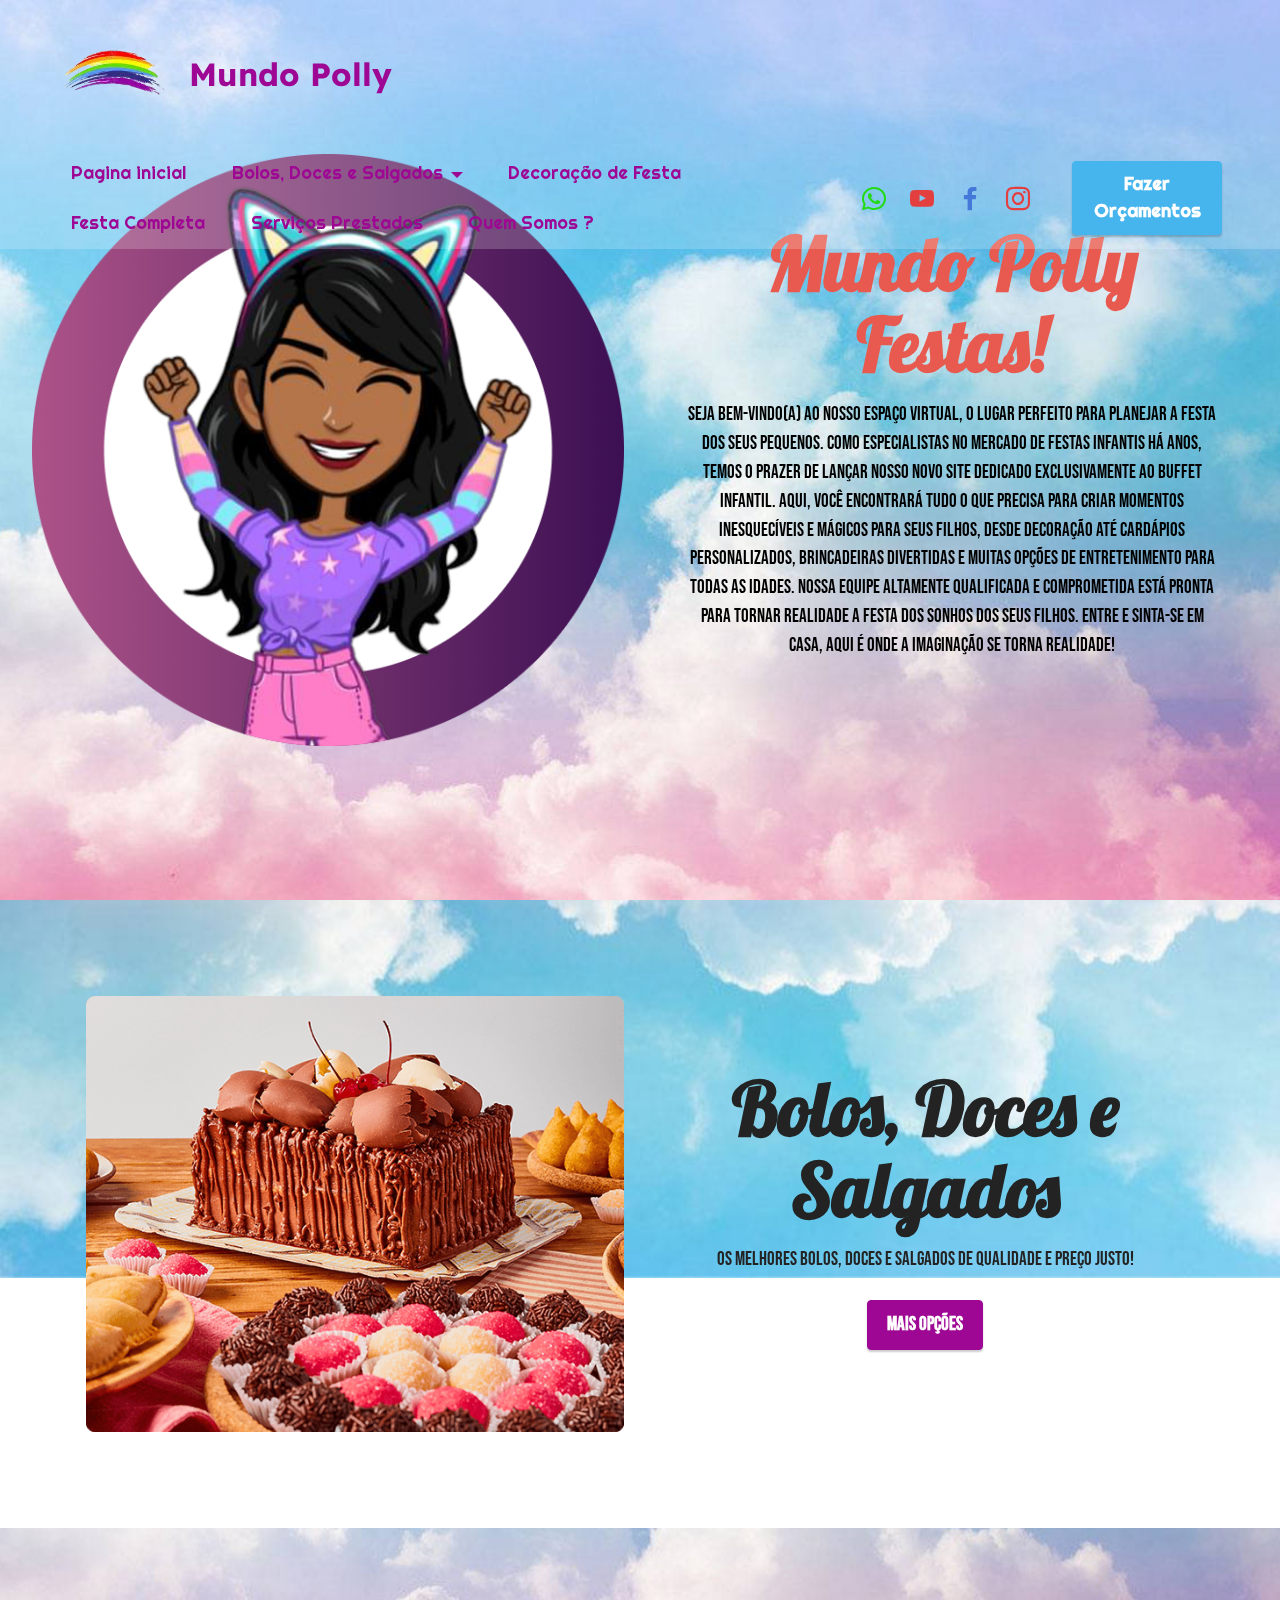
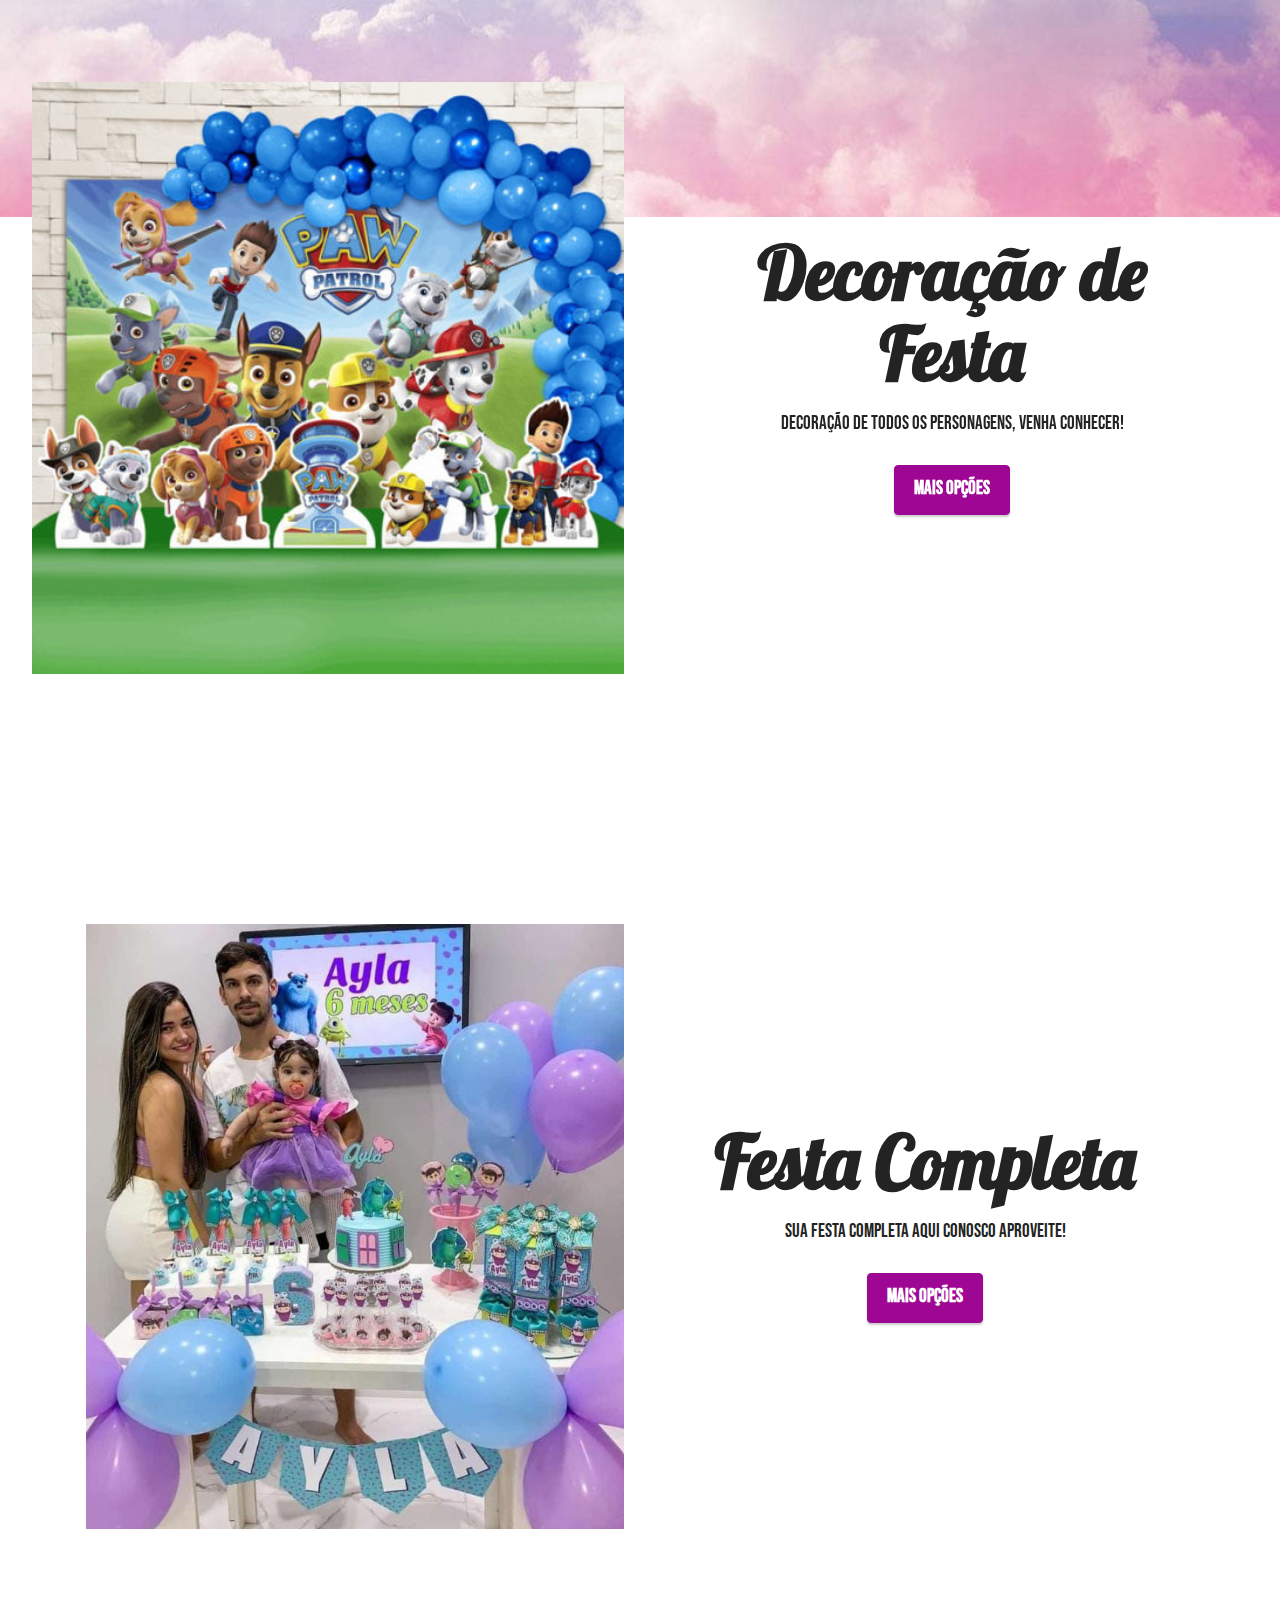
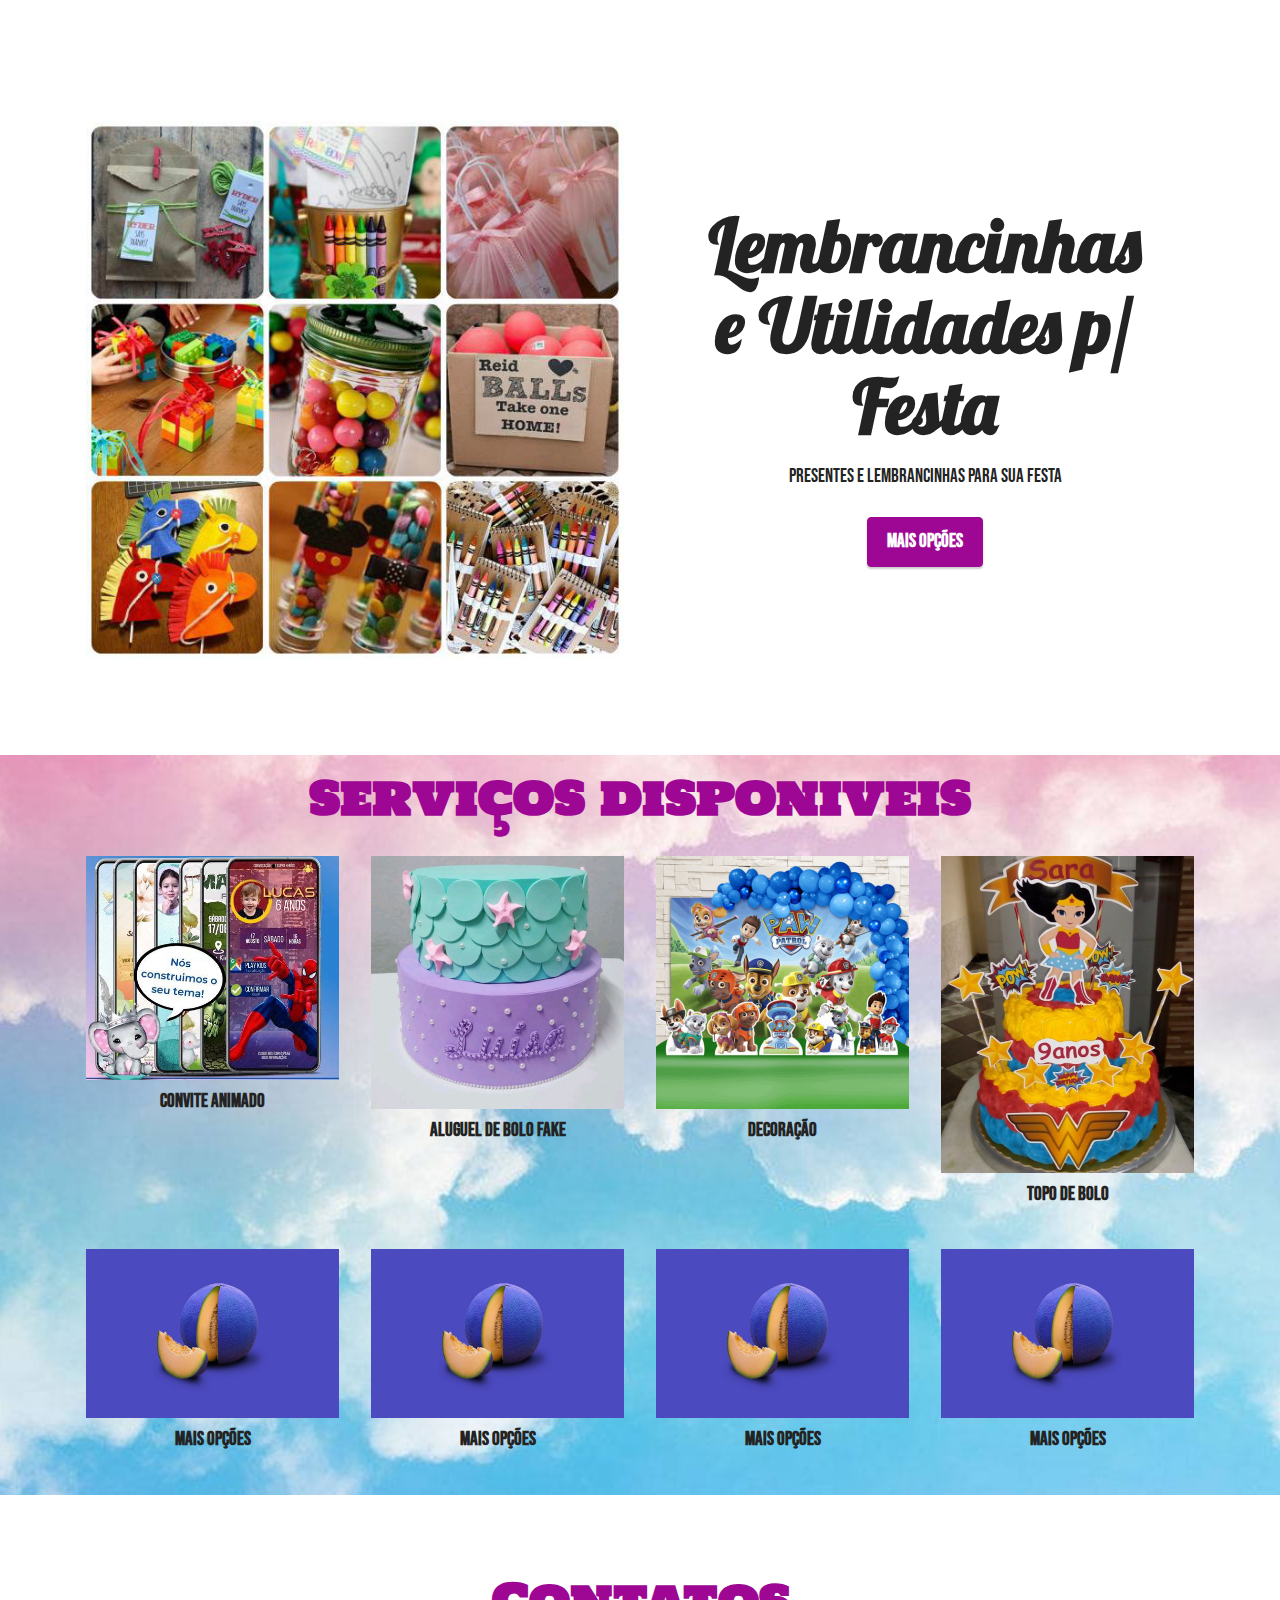
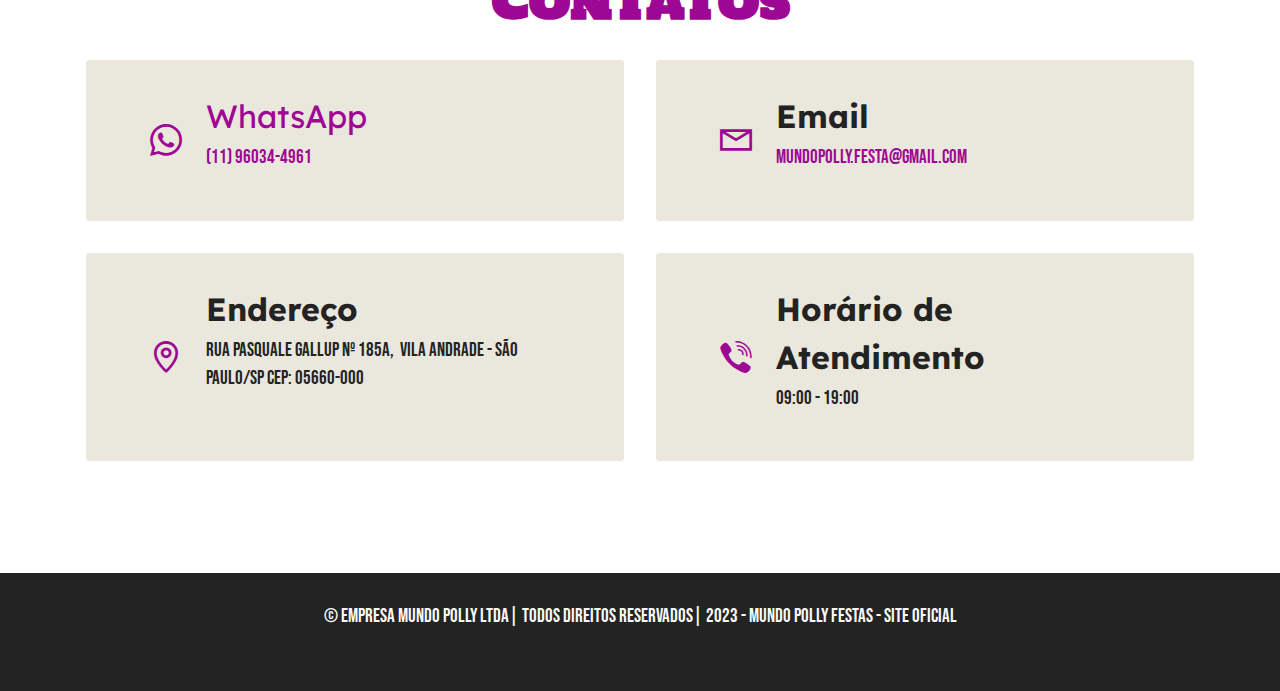
<file: index.html>
<!DOCTYPE html>
<html  >
<head>
  <!-- Site made with Mobirise Website Builder v5.7.12, https://mobirise.com -->
  <meta charset="UTF-8">
  <meta http-equiv="X-UA-Compatible" content="IE=edge">
  <meta name="generator" content="Mobirise v5.7.12, mobirise.com">
  <meta name="viewport" content="width=device-width, initial-scale=1, minimum-scale=1">
  <link rel="shortcut icon" href="assets/images/images-1-removebg-preview.png" type="image/x-icon">
  <meta name="description" content="">
  
  
  <title>Pagina Inicial - Mundo Polly Festas</title>
  <link rel="stylesheet" href="assets/web/assets/mobirise-icons2/mobirise2.css">
  <link rel="stylesheet" href="assets/bootstrap/css/bootstrap.min.css">
  <link rel="stylesheet" href="assets/bootstrap/css/bootstrap-grid.min.css">
  <link rel="stylesheet" href="assets/bootstrap/css/bootstrap-reboot.min.css">
  <link rel="stylesheet" href="assets/parallax/jarallax.css">
  <link rel="stylesheet" href="assets/dropdown/css/style.css">
  <link rel="stylesheet" href="assets/socicon/css/styles.css">
  <link rel="stylesheet" href="assets/theme/css/style.css">
  <link rel="preload" href="https://fonts.googleapis.com/css?family=Lobster:400&display=swap" as="style" onload="this.onload=null;this.rel='stylesheet'">
  <noscript><link rel="stylesheet" href="https://fonts.googleapis.com/css?family=Lobster:400&display=swap"></noscript>
  <link rel="preload" href="https://fonts.googleapis.com/css?family=Holtwood+One+SC:400&display=swap" as="style" onload="this.onload=null;this.rel='stylesheet'">
  <noscript><link rel="stylesheet" href="https://fonts.googleapis.com/css?family=Holtwood+One+SC:400&display=swap"></noscript>
  <link rel="preload" href="https://fonts.googleapis.com/css?family=Lexend:100,200,300,400,500,600,700,800,900&display=swap" as="style" onload="this.onload=null;this.rel='stylesheet'">
  <noscript><link rel="stylesheet" href="https://fonts.googleapis.com/css?family=Lexend:100,200,300,400,500,600,700,800,900&display=swap"></noscript>
  <link rel="preload" href="https://fonts.googleapis.com/css?family=Bebas+Neue:400&display=swap" as="style" onload="this.onload=null;this.rel='stylesheet'">
  <noscript><link rel="stylesheet" href="https://fonts.googleapis.com/css?family=Bebas+Neue:400&display=swap"></noscript>
  <link rel="preload" href="https://fonts.googleapis.com/css?family=Righteous:400&display=swap" as="style" onload="this.onload=null;this.rel='stylesheet'">
  <noscript><link rel="stylesheet" href="https://fonts.googleapis.com/css?family=Righteous:400&display=swap"></noscript>
  <link rel="preload" as="style" href="assets/mobirise/css/mbr-additional.css"><link rel="stylesheet" href="assets/mobirise/css/mbr-additional.css" type="text/css">

  
  
  
</head>
<body>
  
  <section data-bs-version="5.1" class="menu menu2 cid-sFF0ciwnEL" once="menu" id="menu2-0">
    
    <nav class="navbar navbar-dropdown navbar-fixed-top navbar-expand-lg">
        <div class="container-fluid">
            <div class="navbar-brand">
                <span class="navbar-logo">
                    <a href="index.html">
                        <img src="assets/images/images-1-removebg-preview.png" alt="Mobirise Website Builder" style="height: 8rem;">
                    </a>
                </span>
                <span class="navbar-caption-wrap"><a class="navbar-caption text-primary display-5" href="index.html">Mundo Polly</a></span>
            </div>
            <button class="navbar-toggler" type="button" data-toggle="collapse" data-bs-toggle="collapse" data-target="#navbarSupportedContent" data-bs-target="#navbarSupportedContent" aria-controls="navbarNavAltMarkup" aria-expanded="false" aria-label="Toggle navigation">
                <div class="hamburger">
                    <span></span>
                    <span></span>
                    <span></span>
                    <span></span>
                </div>
            </button>
            <div class="collapse navbar-collapse" id="navbarSupportedContent">
                <ul class="navbar-nav nav-dropdown" data-app-modern-menu="true"><li class="nav-item"><a class="nav-link link text-primary display-4" href="index.html">Pagina inicial</a></li>
                    <li class="nav-item dropdown"><a class="nav-link link text-primary dropdown-toggle display-4" href="index.html#gallery5-3" data-toggle="dropdown-submenu" data-bs-toggle="dropdown" data-bs-auto-close="outside" aria-expanded="false">Bolos, Doces e Salgados</a><div class="dropdown-menu" aria-labelledby="dropdown-542"><a class="text-primary dropdown-item display-4" href="page1.html">Bolos</a><a class="text-primary show dropdown-item display-4" href="page5.html">Doces</a><a class="text-primary show dropdown-item display-4" href="page3.html">Salgados</a></div></li><li class="nav-item"><a class="nav-link link text-primary display-4" href="page4.html">Decoração de Festa</a></li>
                    <li class="nav-item"><a class="nav-link link text-primary display-4" href="page6.html">Festa Completa</a>
                    </li><li class="nav-item"><a class="nav-link link text-primary show display-4" href="index.html" aria-expanded="false">Serviços Prestados</a></li><li class="nav-item"><a class="nav-link link text-primary display-4" href="page7.html">Quem Somos ?</a></li></ul>
                <div class="icons-menu">
                    <a class="iconfont-wrapper" href="https://api.whatsapp.com/send?phone=5511960344961">
                        <span class="p-2 mbr-iconfont socicon-whatsapp socicon" style="color: rgb(35, 218, 22); fill: rgb(35, 218, 22);"></span>
                    </a>
                    <a class="iconfont-wrapper" href="https://youtube.com/@mundopolly5183">
                        <span class="p-2 mbr-iconfont socicon-youtube socicon" style="color: rgb(228, 63, 63); fill: rgb(228, 63, 63);"></span>
                    </a>
                    <a class="iconfont-wrapper" href="https://www.facebook.com/profile.php?id=100089919217223&mibextid=ZbWKwL">
                        <span class="p-2 mbr-iconfont socicon-facebook socicon" style="color: rgb(68, 121, 217); fill: rgb(68, 121, 217);"></span>
                    </a>
                    <a class="iconfont-wrapper" href="https://instagram.com/mundopolly.festa?igshid=ZDdkNTZiNTM=">
                        <span class="p-2 mbr-iconfont socicon-instagram socicon" style="color: rgb(228, 63, 63); fill: rgb(228, 63, 63);"></span>
                    </a>
                </div>
                <div class="navbar-buttons mbr-section-btn"><a class="btn btn-info display-4" href="https://api.whatsapp.com/send?phone=5511960344961">Fazer Orçamentos</a></div>
            </div>
        </div>
    </nav>
</section>

<section data-bs-version="5.1" class="header11 cid-sFF0SGinka mbr-fullscreen mbr-parallax-background" id="header11-1">

    

    

    <div class="container-fluid">
        <div class="row justify-content-center">
            <div class="col-12 col-md-6 image-wrapper">
                <img class="w-100" src="assets/images/profile-pic-4.png" alt="Mobirise Website Builder">
            </div>
            <div class="col-12 col-md">
                <div class="text-wrapper text-center">
                    <h1 class="mbr-section-title mbr-fonts-style mb-3 display-1">
                        <strong>
</strong><div><strong>Mundo Polly</strong></div><div><strong>Festas!</strong><br></div></h1>
                    <p class="mbr-text mbr-fonts-style display-7">Seja bem-vindo(a) ao nosso espaço virtual, o lugar perfeito para planejar a festa dos seus pequenos. Como especialistas no mercado de festas infantis há anos, temos o prazer de lançar nosso novo site dedicado exclusivamente ao buffet infantil. Aqui, você encontrará tudo o que precisa para criar momentos inesquecíveis e mágicos para seus filhos, desde decoração até cardápios personalizados, brincadeiras divertidas e muitas opções de entretenimento para todas as idades. Nossa equipe altamente qualificada e comprometida está pronta para tornar realidade a festa dos sonhos dos seus filhos. Entre e sinta-se em casa, aqui é onde a imaginação se torna realidade!</p>
                    
                </div>
            </div>
        </div>
    </div>
</section>

<section data-bs-version="5.1" class="header11 cid-txSsSuQpPg mbr-parallax-background" id="header11-18">

    

    
    

    <div class="container">
        <div class="row justify-content-center">
            <div class="col-12 col-md-6 image-wrapper">
                <a href="page8.html"><img class="w-100" src="assets/images/kit-festa-sodie-divulgacao.webp" alt="Mobirise Website Builder"></a>
            </div>
            <div class="col-12 col-md">
                <div class="text-wrapper text-center">
                    <h1 class="mbr-section-title mbr-fonts-style mb-3 display-1"><strong>Bolos, Doces e Salgados</strong></h1>
                    <p class="mbr-text mbr-fonts-style display-7">
                        os melhores bolos, doces e salgados de qualidade e preço justo!</p>
                    <div class="mbr-section-btn mt-3"><a class="btn btn-primary display-7" href="page8.html">mais opções</a></div>
                </div>
            </div>
        </div>
    </div>
</section>

<section data-bs-version="5.1" class="header11 cid-txSsTbKMNt mbr-fullscreen mbr-parallax-background" id="header11-19">

    

    
    

    <div class="container-fluid">
        <div class="row justify-content-center">
            <div class="col-12 col-md-6 image-wrapper">
                <a href="page4.html"><img class="w-100" src="assets/images/kit-festa-ouro-painel-display-fita-balao-patrulha-canina-506x506.jpg" alt="Mobirise Website Builder"></a>
            </div>
            <div class="col-12 col-md">
                <div class="text-wrapper text-center">
                    <h1 class="mbr-section-title mbr-fonts-style mb-3 display-1"><strong>Decoração de Festa</strong></h1>
                    <p class="mbr-text mbr-fonts-style display-7">
                        decoração de todos os personagens, venha conhecer!</p>
                    <div class="mbr-section-btn mt-3"><a class="btn btn-primary display-7" href="page4.html">mais opções</a></div>
                </div>
            </div>
        </div>
    </div>
</section>

<section data-bs-version="5.1" class="header11 cid-txSsU1cmza mbr-parallax-background" id="header11-1a">

    

    
    

    <div class="container">
        <div class="row justify-content-center">
            <div class="col-12 col-md-6 image-wrapper">
                <a href="page6.html"><img class="w-100" src="assets/images/whatsapp-image-2023-03-06-at-15.11.41-729x820.jpg" alt="Mobirise Website Builder"></a>
            </div>
            <div class="col-12 col-md">
                <div class="text-wrapper text-center">
                    <h1 class="mbr-section-title mbr-fonts-style mb-3 display-1"><strong>Festa Completa</strong></h1>
                    <p class="mbr-text mbr-fonts-style display-7">
                        sua festa completa aqui conosco aproveite!</p>
                    <div class="mbr-section-btn mt-3"><a class="btn btn-primary display-7" href="page6.html">mais opções</a></div>
                </div>
            </div>
        </div>
    </div>
</section>

<section data-bs-version="5.1" class="header11 cid-txSsUNvDUP mbr-parallax-background" id="header11-1b">

    

    
    

    <div class="container">
        <div class="row justify-content-center">
            <div class="col-12 col-md-6 image-wrapper">
                <img class="w-100" src="assets/images/lembrancinhas-de-aniversario-590x590.jpg" alt="Mobirise Website Builder">
            </div>
            <div class="col-12 col-md">
                <div class="text-wrapper text-center">
                    <h1 class="mbr-section-title mbr-fonts-style mb-3 display-1"><strong>Lembrancinhas e Utilidades p/ Festa</strong></h1>
                    <p class="mbr-text mbr-fonts-style display-7">
                        Presentes e lembrancinhas para sua festa</p>
                    <div class="mbr-section-btn mt-3"><a class="btn btn-primary display-7" href="page9.html">mais opções</a></div>
                </div>
            </div>
        </div>
    </div>
</section>

<section data-bs-version="5.1" class="gallery5 mbr-gallery cid-sFF3kfZheU" id="gallery5-3">
    

    

    <div class="container">
        <div class="mbr-section-head">
            <h3 class="mbr-section-title mbr-fonts-style align-center m-0 display-2"><strong>serviços disponiveis</strong></h3>
            
        </div>
        <div class="row mbr-gallery mt-4">
            <div class="col-12 col-md-6 col-lg-3 item gallery-image">
                <div class="item-wrapper" data-toggle="modal" data-bs-toggle="modal" data-target="#txTCTJDntp-modal" data-bs-target="#txTCTJDntp-modal">
                    <img class="w-100" src="assets/images/d-nq-np-643334-mla51364596068-082022-o-499x441.jpg" alt="Mobirise Website Builder" data-slide-to="0" data-bs-slide-to="0" data-target="#lb-txTCTJDntp" data-bs-target="#lb-txTCTJDntp">
                    <div class="icon-wrapper">
                        <span class="mobi-mbri mobi-mbri-search mbr-iconfont mbr-iconfont-btn"></span>
                    </div>
                </div>
                <h6 class="mbr-item-subtitle mbr-fonts-style align-center mb-2 mt-2 display-7"><strong>convite animado</strong></h6>
            </div>
            <div class="col-12 col-md-6 col-lg-3 item gallery-image">
                <div class="item-wrapper" data-toggle="modal" data-bs-toggle="modal" data-target="#txTCTJDntp-modal" data-bs-target="#txTCTJDntp-modal">
                    <img class="w-100" src="assets/images/925beeaf4435e1d81c4c43969e1ee9c8-506x506.jpg" alt="Mobirise Website Builder" data-slide-to="1" data-bs-slide-to="1" data-target="#lb-txTCTJDntp" data-bs-target="#lb-txTCTJDntp">
                    <div class="icon-wrapper">
                        <span class="mobi-mbri mobi-mbri-search mbr-iconfont mbr-iconfont-btn"></span>
                    </div>
                </div>
                <h6 class="mbr-item-subtitle mbr-fonts-style align-center mb-2 mt-2 display-7"><strong>aluguel de bolo fake</strong></h6>
            </div>
            <div class="col-12 col-md-6 col-lg-3 item gallery-image">
                <div class="item-wrapper" data-toggle="modal" data-bs-toggle="modal" data-target="#txTCTJDntp-modal" data-bs-target="#txTCTJDntp-modal">
                    <img class="w-100" src="assets/images/kit-festa-ouro-painel-display-fita-balao-patrulha-canina-506x506.jpg" alt="Mobirise Website Builder" data-slide-to="2" data-bs-slide-to="2" data-target="#lb-txTCTJDntp" data-bs-target="#lb-txTCTJDntp">
                    <div class="icon-wrapper">
                        <span class="mobi-mbri mobi-mbri-search mbr-iconfont mbr-iconfont-btn"></span>
                    </div>
                </div>
                <h6 class="mbr-item-subtitle mbr-fonts-style align-center mb-2 mt-2 display-7"><strong>decoração</strong></h6>
            </div>
            <div class="col-12 col-md-6 col-lg-3 item gallery-image">
                <div class="item-wrapper" data-toggle="modal" data-bs-toggle="modal" data-target="#txTCTJDntp-modal" data-bs-target="#txTCTJDntp-modal">
                    <img class="w-100" src="assets/images/topo-bolo-personalizado-topobolotematico-topodebolopersonalizado-topodebolofestainfantil-topobolomul-506x633.jpg" alt="Mobirise Website Builder" data-slide-to="3" data-bs-slide-to="3" data-target="#lb-txTCTJDntp" data-bs-target="#lb-txTCTJDntp">
                    <div class="icon-wrapper">
                        <span class="mobi-mbri mobi-mbri-search mbr-iconfont mbr-iconfont-btn"></span>
                    </div>
                </div>
                <h6 class="mbr-item-subtitle mbr-fonts-style align-center mb-2 mt-2 display-7"><strong>topo de bolo</strong></h6>
            </div><div class="col-12 col-md-6 col-lg-3 item gallery-image">
                <div class="item-wrapper" data-toggle="modal" data-bs-toggle="modal" data-target="#txTCTJDntp-modal" data-bs-target="#txTCTJDntp-modal">
                    <img class="w-100" src="assets/images/features1.jpg" alt="Mobirise Website Builder" data-slide-to="4" data-bs-slide-to="4" data-target="#lb-txTCTJDntp" data-bs-target="#lb-txTCTJDntp">
                    <div class="icon-wrapper">
                        <span class="mobi-mbri mobi-mbri-search mbr-iconfont mbr-iconfont-btn"></span>
                    </div>
                </div>
                <h6 class="mbr-item-subtitle mbr-fonts-style align-center mb-2 mt-2 display-7"><strong>mais opções</strong></h6>
            </div><div class="col-12 col-md-6 col-lg-3 item gallery-image">
                <div class="item-wrapper" data-toggle="modal" data-bs-toggle="modal" data-target="#txTCTJDntp-modal" data-bs-target="#txTCTJDntp-modal">
                    <img class="w-100" src="assets/images/features1.jpg" alt="Mobirise Website Builder" data-slide-to="5" data-bs-slide-to="5" data-target="#lb-txTCTJDntp" data-bs-target="#lb-txTCTJDntp">
                    <div class="icon-wrapper">
                        <span class="mobi-mbri mobi-mbri-search mbr-iconfont mbr-iconfont-btn"></span>
                    </div>
                </div>
                <h6 class="mbr-item-subtitle mbr-fonts-style align-center mb-2 mt-2 display-7"><strong>mais opções</strong></h6>
            </div><div class="col-12 col-md-6 col-lg-3 item gallery-image">
                <div class="item-wrapper" data-toggle="modal" data-bs-toggle="modal" data-target="#txTCTJDntp-modal" data-bs-target="#txTCTJDntp-modal">
                    <img class="w-100" src="assets/images/features1.jpg" alt="Mobirise Website Builder" data-slide-to="6" data-bs-slide-to="6" data-target="#lb-txTCTJDntp" data-bs-target="#lb-txTCTJDntp">
                    <div class="icon-wrapper">
                        <span class="mobi-mbri mobi-mbri-search mbr-iconfont mbr-iconfont-btn"></span>
                    </div>
                </div>
                <h6 class="mbr-item-subtitle mbr-fonts-style align-center mb-2 mt-2 display-7"><strong>mais opções</strong></h6>
            </div><div class="col-12 col-md-6 col-lg-3 item gallery-image">
                <div class="item-wrapper" data-toggle="modal" data-bs-toggle="modal" data-target="#txTCTJDntp-modal" data-bs-target="#txTCTJDntp-modal">
                    <img class="w-100" src="assets/images/features1.jpg" alt="Mobirise Website Builder" data-slide-to="7" data-bs-slide-to="7" data-target="#lb-txTCTJDntp" data-bs-target="#lb-txTCTJDntp">
                    <div class="icon-wrapper">
                        <span class="mobi-mbri mobi-mbri-search mbr-iconfont mbr-iconfont-btn"></span>
                    </div>
                </div>
                <h6 class="mbr-item-subtitle mbr-fonts-style align-center mb-2 mt-2 display-7"><strong>mais opções</strong></h6>
            </div>
        </div>

        <div class="modal mbr-slider" tabindex="-1" role="dialog" aria-hidden="true" id="txTCTJDntp-modal">
            <div class="modal-dialog" role="document">
                <div class="modal-content">
                    <div class="modal-body">
                        <div class="carousel slide" id="lb-txTCTJDntp" data-interval="5000" data-bs-interval="5000">
                            <div class="carousel-inner">
                                <div class="carousel-item active">
                                    <img class="d-block w-100" src="assets/images/d-nq-np-643334-mla51364596068-082022-o-499x441.jpg" alt="Mobirise Website Builder">
                                </div>
                                <div class="carousel-item">
                                    <img class="d-block w-100" src="assets/images/925beeaf4435e1d81c4c43969e1ee9c8-506x506.jpg" alt="Mobirise Website Builder">
                                </div>
                                <div class="carousel-item">
                                    <img class="d-block w-100" src="assets/images/kit-festa-ouro-painel-display-fita-balao-patrulha-canina-506x506.jpg" alt="Mobirise Website Builder">
                                </div>
                                <div class="carousel-item">
                                    <img class="d-block w-100" src="assets/images/topo-bolo-personalizado-topobolotematico-topodebolopersonalizado-topodebolofestainfantil-topobolomul-506x633.jpg" alt="Mobirise Website Builder">
                                </div><div class="carousel-item">
                                    <img class="d-block w-100" src="assets/images/features1.jpg" alt="Mobirise Website Builder">
                                </div><div class="carousel-item">
                                    <img class="d-block w-100" src="assets/images/features1.jpg" alt="Mobirise Website Builder">
                                </div><div class="carousel-item">
                                    <img class="d-block w-100" src="assets/images/features1.jpg" alt="Mobirise Website Builder">
                                </div><div class="carousel-item">
                                    <img class="d-block w-100" src="assets/images/features1.jpg" alt="Mobirise Website Builder">
                                </div>
                            </div>
                            <ol class="carousel-indicators">
                                <li data-slide-to="0" data-bs-slide-to="0" class="active" data-target="#lb-txTCTJDntp" data-bs-target="#lb-txTCTJDntp"></li>
                                <li data-slide-to="1" data-bs-slide-to="1" data-target="#lb-txTCTJDntp" data-bs-target="#lb-txTCTJDntp"></li>
                                <li data-slide-to="2" data-bs-slide-to="2" data-target="#lb-txTCTJDntp" data-bs-target="#lb-txTCTJDntp"></li>
                                <li data-slide-to="3" data-bs-slide-to="3" data-target="#lb-txTCTJDntp" data-bs-target="#lb-txTCTJDntp"></li><li data-slide-to="4" data-bs-slide-to="4" data-target="#lb-txTCTJDntp" data-bs-target="#lb-txTCTJDntp"></li><li data-slide-to="5" data-bs-slide-to="5" data-target="#lb-txTCTJDntp" data-bs-target="#lb-txTCTJDntp"></li><li data-slide-to="6" data-bs-slide-to="6" data-target="#lb-txTCTJDntp" data-bs-target="#lb-txTCTJDntp"></li><li data-slide-to="7" data-bs-slide-to="7" data-target="#lb-txTCTJDntp" data-bs-target="#lb-txTCTJDntp"></li>
                            </ol>
                            <a role="button" href="" class="close" data-dismiss="modal" data-bs-dismiss="modal" aria-label="Close">
                            </a>
                            <a class="carousel-control-prev carousel-control" role="button" data-slide="prev" data-bs-slide="prev" href="#lb-txTCTJDntp">
                                <span class="mobi-mbri mobi-mbri-arrow-prev" aria-hidden="true"></span>
                                <span class="sr-only visually-hidden">Previous</span>
                            </a>
                            <a class="carousel-control-next carousel-control" role="button" data-slide="next" data-bs-slide="next" href="#lb-txTCTJDntp">
                                <span class="mobi-mbri mobi-mbri-arrow-next" aria-hidden="true"></span>
                                <span class="sr-only visually-hidden">Next</span>
                            </a>
                        </div>
                    </div>
                </div>
            </div>
        </div>
    </div>
</section>

<section data-bs-version="5.1" class="contacts2 cid-sFF3B84VW8 mbr-parallax-background" id="contacts2-8">
    <!---->
    
    <div class="mbr-overlay" style="opacity: 0; background-color: rgb(206, 191, 175);">
    </div>
    <div class="container">
        <div class="mbr-section-head">
            <h3 class="mbr-section-title mbr-fonts-style align-center mb-0 display-2">
                <strong>Contatos</strong></h3>
            
        </div>
        <div class="row justify-content-center mt-4">
            <div class="card col-12 col-md-6">
                <div class="card-wrapper">
                    <div class="image-wrapper">
                        <a href="https://api.whatsapp.com/send?phone=5511960344961"><span class="mbr-iconfont socicon-whatsapp socicon"></span></a>
                    </div>
                    <div class="text-wrapper">
                        <h6 class="card-title mbr-fonts-style mb-1 display-5">
                            <strong><a href="https://api.whatsapp.com/send?phone=5511960344961" class="text-primary">WhatsApp</a></strong></h6>
                        <p class="mbr-text mbr-fonts-style display-7"><a href="https://api.whatsapp.com/send?phone=5511960344961" class="text-primary">(11) 96034-4961</a></p>
                    </div>
                </div>
            </div>
            <div class="card col-12 col-md-6">
                <div class="card-wrapper">
                    <div class="image-wrapper">
                        <span class="mbr-iconfont mobi-mbri-letter mobi-mbri"></span>
                    </div>
                    <div class="text-wrapper">
                        <h6 class="card-title mbr-fonts-style mb-1 display-5">
                            <strong>Email</strong>
                        </h6>
                        <p class="mbr-text mbr-fonts-style display-7"><a href="mailto:info@site.com" class="text-primary">mundopolly.festa@gmail.com</a></p>
                    </div>
                </div>
            </div>
            <div class="card col-12 col-md-6">
                <div class="card-wrapper">
                    <div class="image-wrapper">
                        <span class="mbr-iconfont mobi-mbri-map-pin mobi-mbri"></span>
                    </div>
                    <div class="text-wrapper">
                        <h6 class="card-title mbr-fonts-style mb-1 display-5">
                            <strong>Endereço</strong></h6>
                        <p class="mbr-text mbr-fonts-style display-7">
                            Rua Pasquale Gallup Nº 185A,&nbsp; Vila Andrade - São Paulo/sp cep: 05660-000&nbsp;<br></p>
                    </div>
                </div>
            </div>
            <div class="card col-12 col-md-6">
                <div class="card-wrapper">
                    <div class="image-wrapper">
                        <span class="mbr-iconfont socicon-viber socicon"></span>
                    </div>
                    <div class="text-wrapper">
                        <h6 class="card-title mbr-fonts-style mb-1 display-5"><strong>Horário de Atendimento</strong></h6>
                        <p class="mbr-text mbr-fonts-style display-7">09:00 - 19:00
                        </p>
                    </div>
                </div>
            </div>
        </div>
    </div>
</section>

<section data-bs-version="5.1" class="footer7 cid-sFF3CYc3p7" once="footers" id="footer7-9">

    

    

    <div class="container">
        <div class="media-container-row align-center mbr-white">
            <div class="col-12">
                <p class="mbr-text mb-0 mbr-fonts-style display-7"><a href="page7.html" class="text-white">© empresa mundo polly ltda| todos direitos reservados| 2023 - Mundo Polly festas - Site Oficial
</a><br>
<br></p>
            </div>
      </div>
</div>
</section>
<!-- <section class="display-7" style="padding: 0;align-items: center;justify-content: center;flex-wrap: wrap;align-content: center;display: flex;position: relative;height: 4rem;"><a href="https://mobiri.se/2946983" style="flex: 1 1;height: 4rem;position: absolute;width: 100%;z-index: 1;"><img alt="" style="height: 4rem;" src="[data-uri]"></a><p style="margin: 0;text-align: center;" class="display-7">Made with &#8204;</p><a style="z-index:1" href="https://mobirise.com/html-editor.html">WYSIWYG HTML Editor</a></section> -->
<script src="assets/bootstrap/js/bootstrap.bundle.min.js"></script>
<script src="assets/parallax/jarallax.js"></script>
<script src="assets/smoothscroll/smooth-scroll.js"></script>
<script src="assets/ytplayer/index.js"></script>
<script src="assets/dropdown/js/navbar-dropdown.js"></script>
<script src="assets/theme/js/script.js"></script>

  
</body>
</html>
</file>
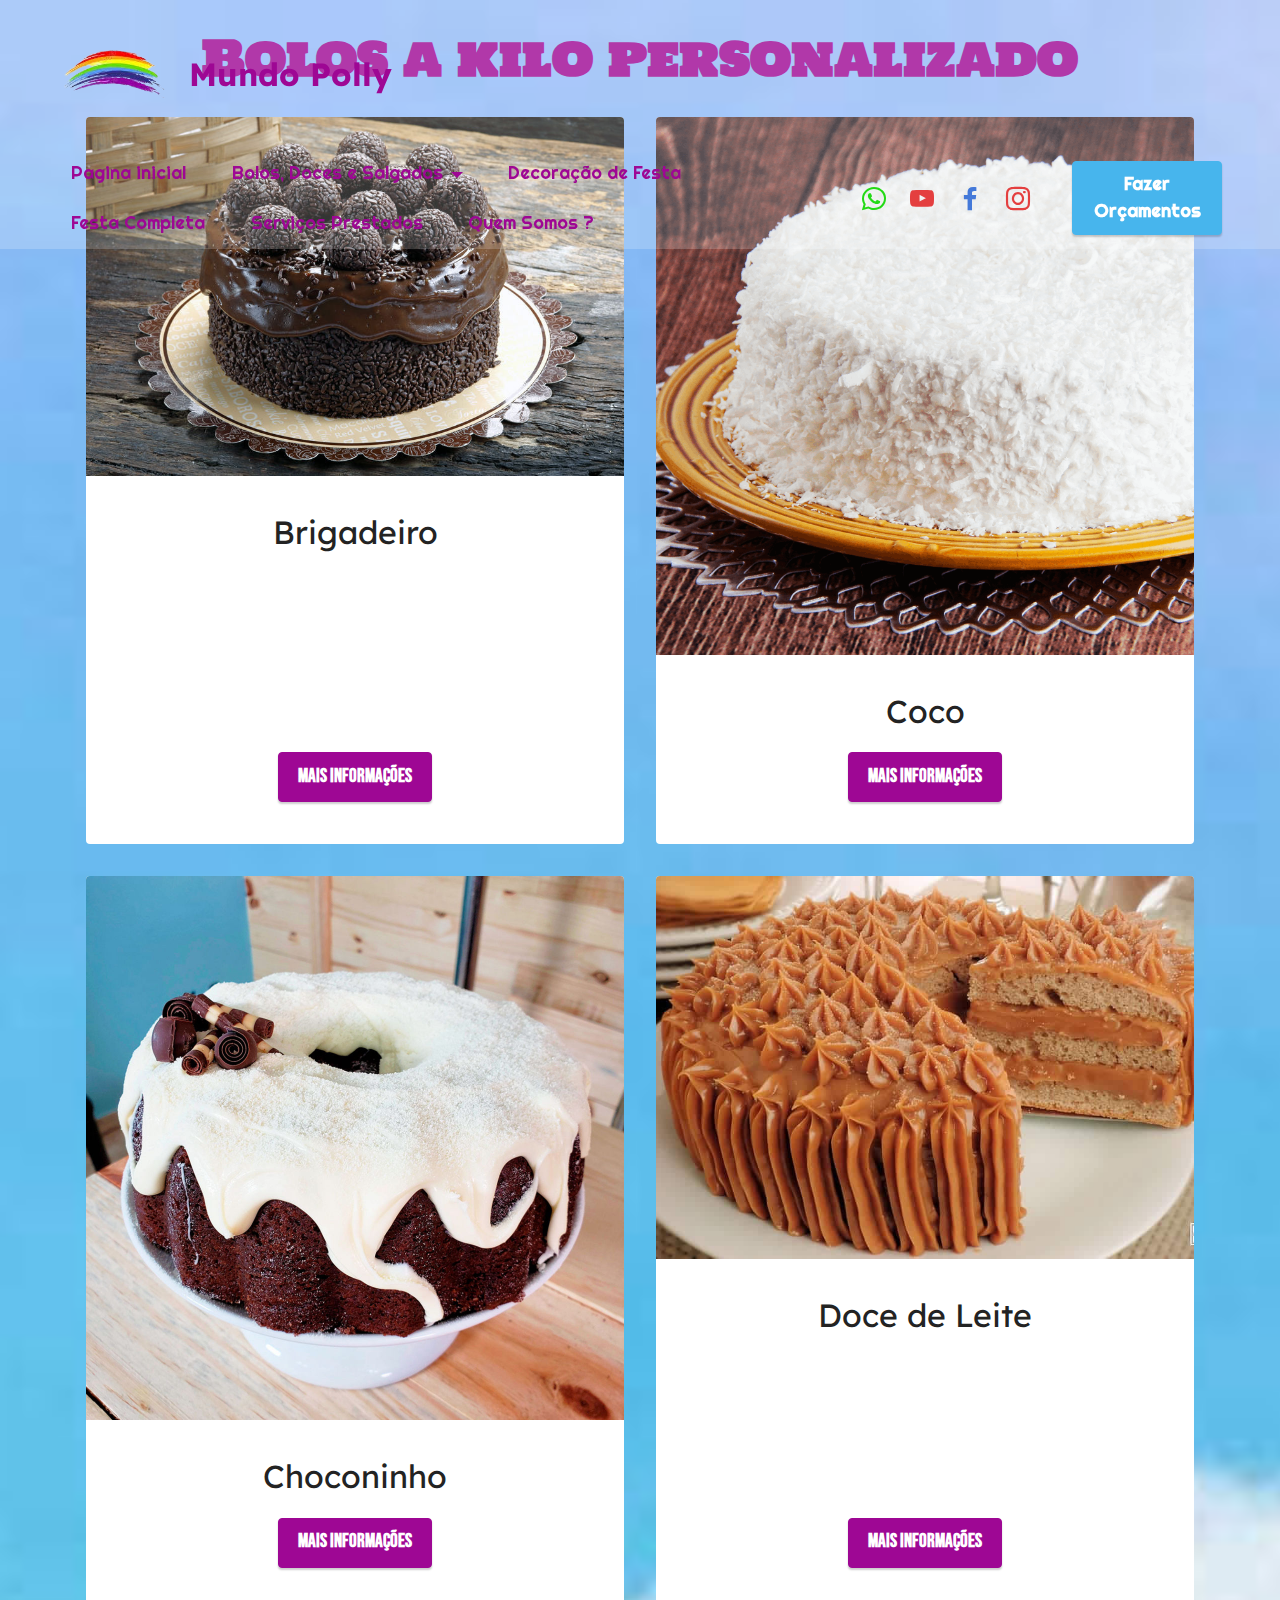
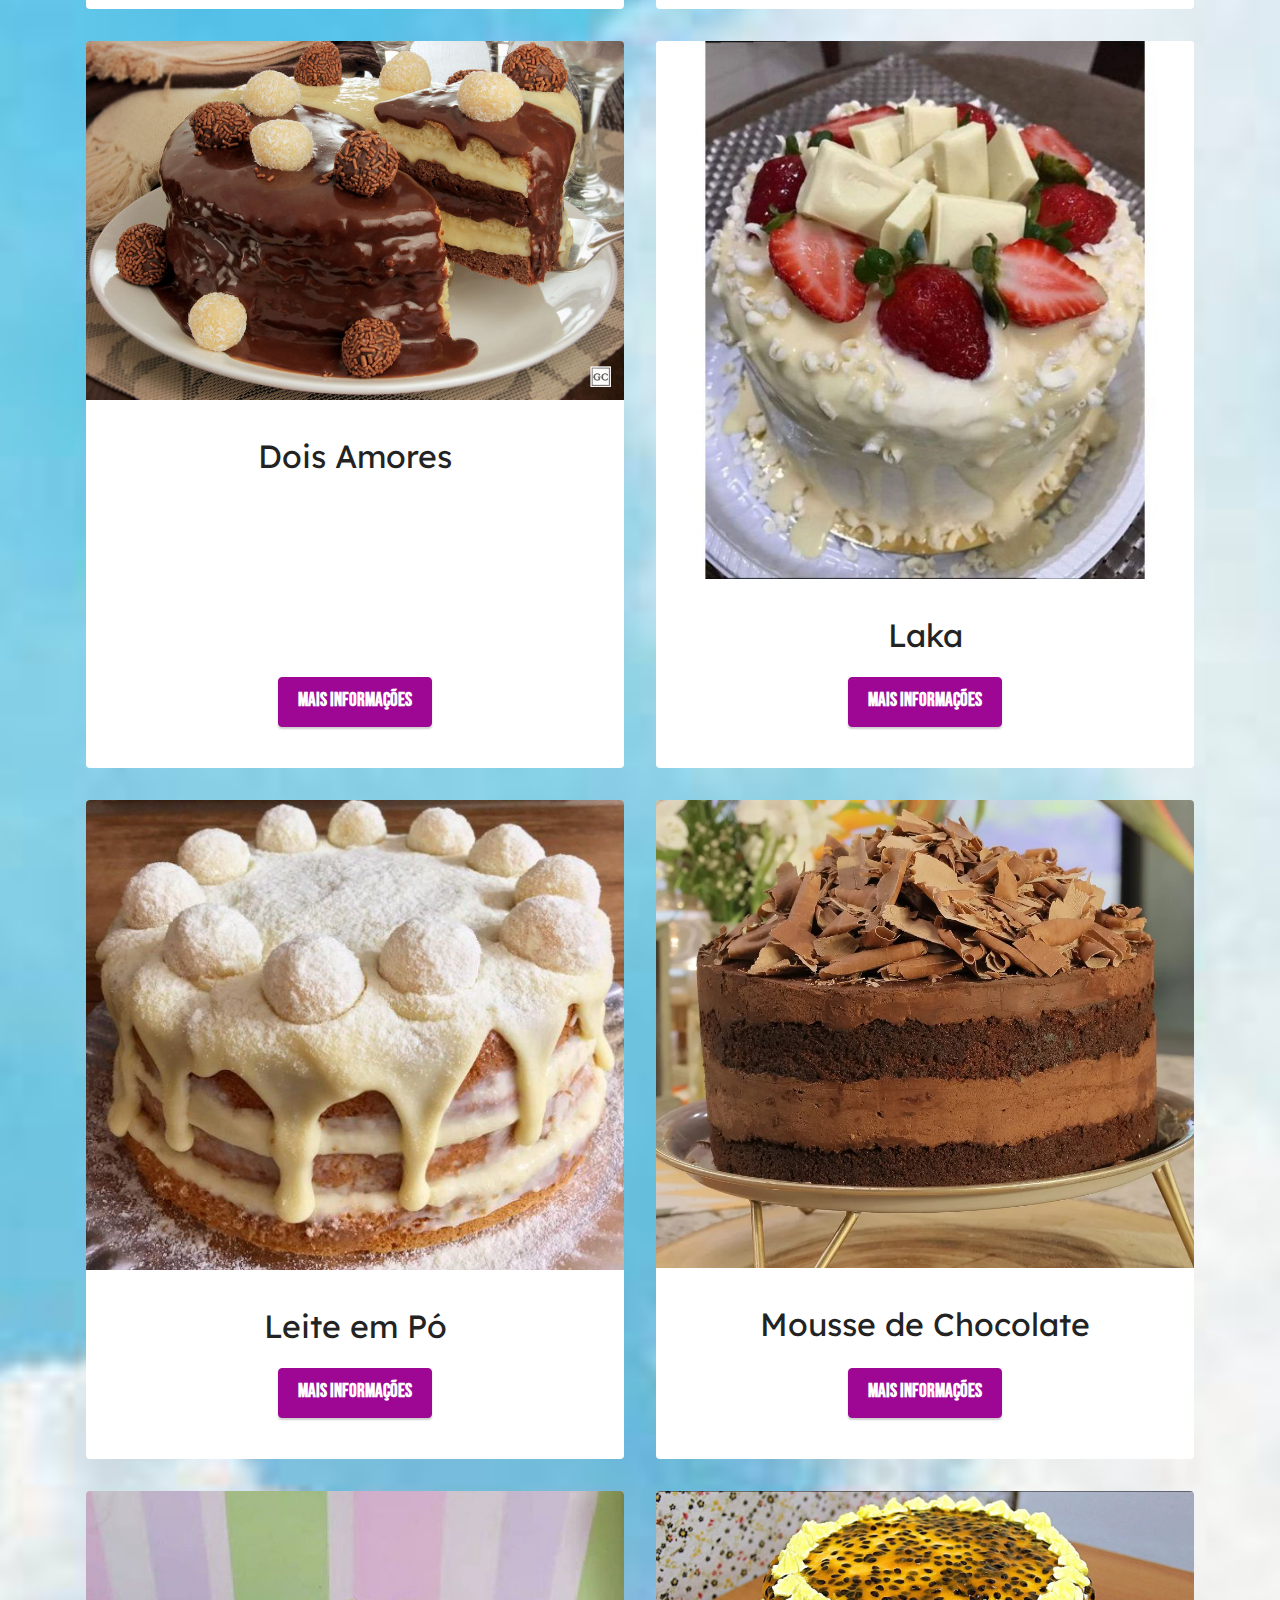
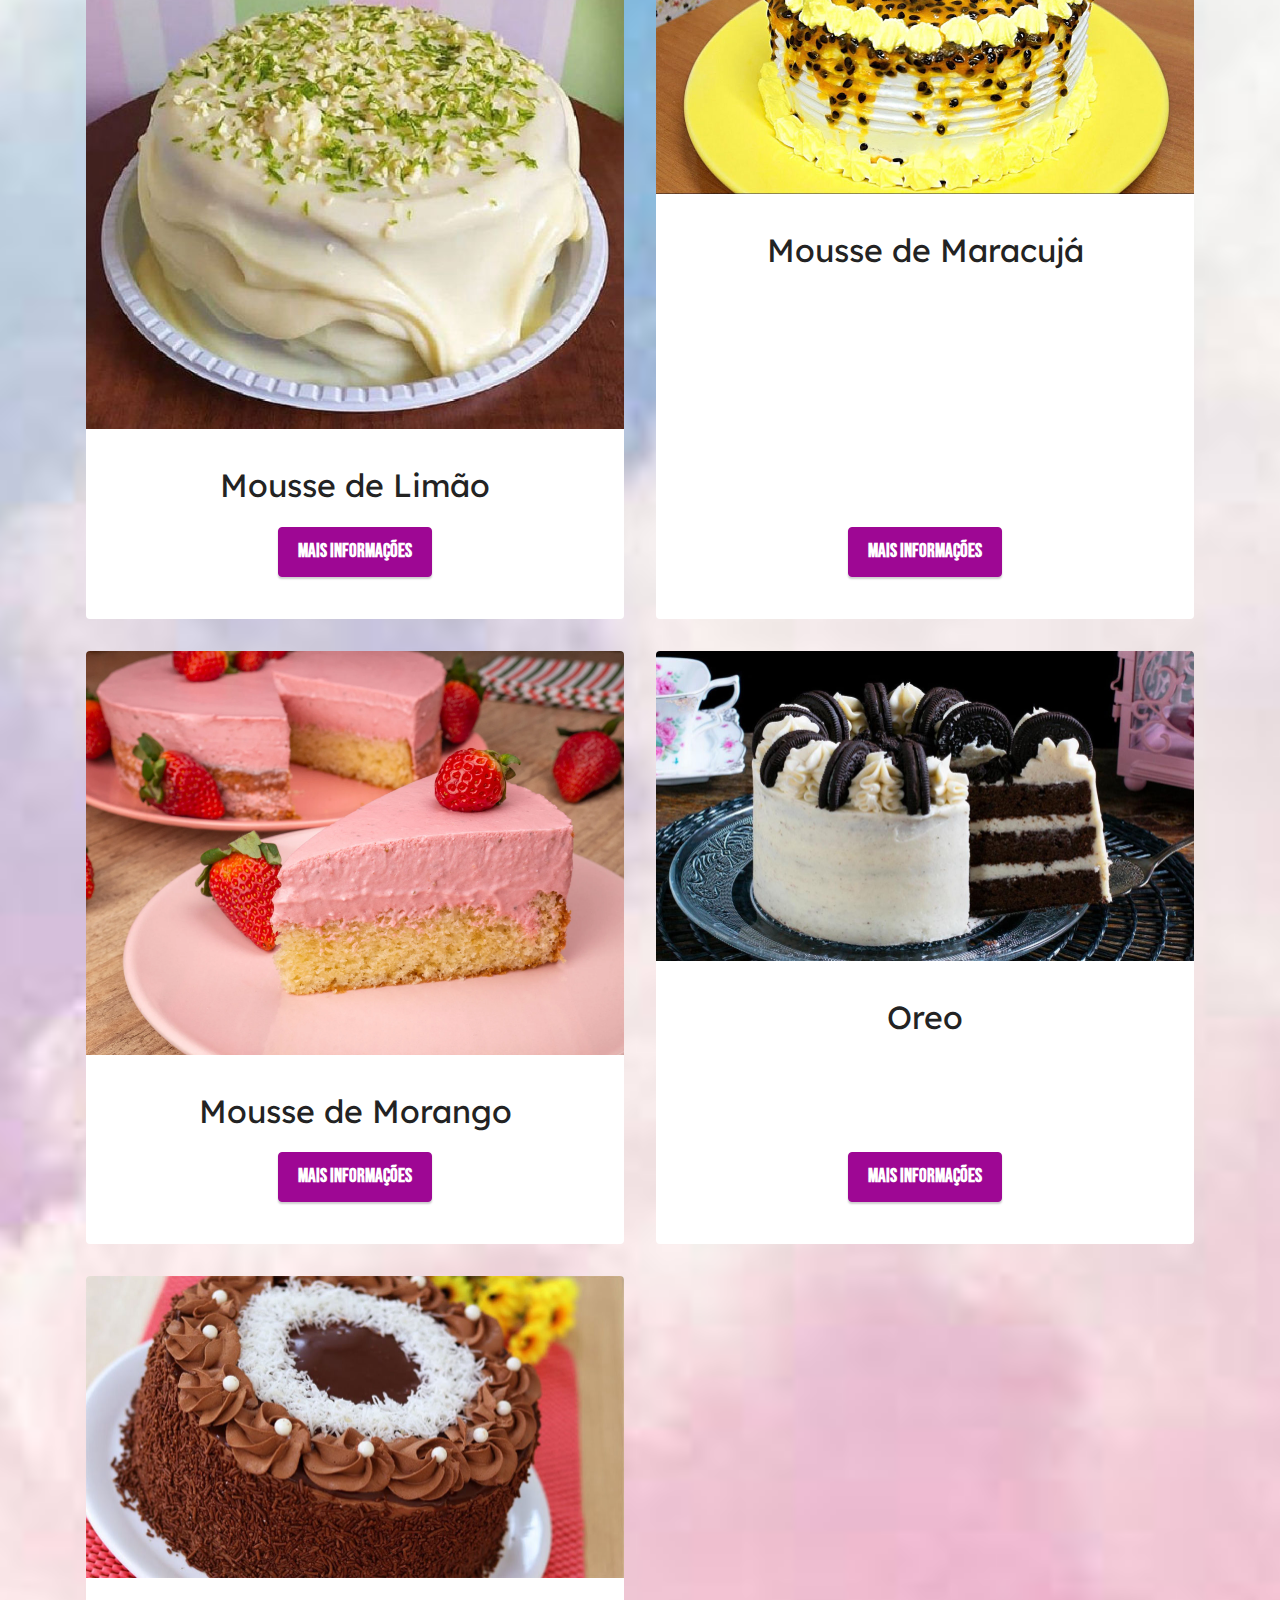
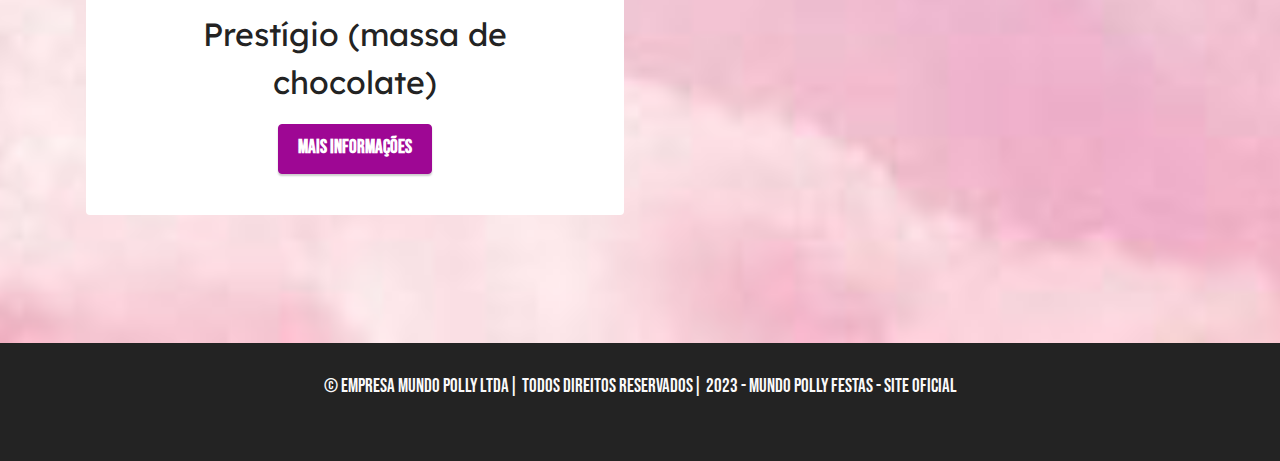
<file: page1.html>
<!DOCTYPE html>
<html  >
<head>
  <!-- Site made with Mobirise Website Builder v5.7.12, https://mobirise.com -->
  <meta charset="UTF-8">
  <meta http-equiv="X-UA-Compatible" content="IE=edge">
  <meta name="generator" content="Mobirise v5.7.12, mobirise.com">
  <meta name="viewport" content="width=device-width, initial-scale=1, minimum-scale=1">
  <link rel="shortcut icon" href="assets/images/images-1-removebg-preview.png" type="image/x-icon">
  <meta name="description" content="">
  
  
  <title>Bolos Tradicionais a Kilo</title>
  <link rel="stylesheet" href="assets/bootstrap/css/bootstrap.min.css">
  <link rel="stylesheet" href="assets/bootstrap/css/bootstrap-grid.min.css">
  <link rel="stylesheet" href="assets/bootstrap/css/bootstrap-reboot.min.css">
  <link rel="stylesheet" href="assets/dropdown/css/style.css">
  <link rel="stylesheet" href="assets/socicon/css/styles.css">
  <link rel="stylesheet" href="assets/theme/css/style.css">
  <link rel="preload" href="https://fonts.googleapis.com/css?family=Lobster:400&display=swap" as="style" onload="this.onload=null;this.rel='stylesheet'">
  <noscript><link rel="stylesheet" href="https://fonts.googleapis.com/css?family=Lobster:400&display=swap"></noscript>
  <link rel="preload" href="https://fonts.googleapis.com/css?family=Holtwood+One+SC:400&display=swap" as="style" onload="this.onload=null;this.rel='stylesheet'">
  <noscript><link rel="stylesheet" href="https://fonts.googleapis.com/css?family=Holtwood+One+SC:400&display=swap"></noscript>
  <link rel="preload" href="https://fonts.googleapis.com/css?family=Lexend:100,200,300,400,500,600,700,800,900&display=swap" as="style" onload="this.onload=null;this.rel='stylesheet'">
  <noscript><link rel="stylesheet" href="https://fonts.googleapis.com/css?family=Lexend:100,200,300,400,500,600,700,800,900&display=swap"></noscript>
  <link rel="preload" href="https://fonts.googleapis.com/css?family=Bebas+Neue:400&display=swap" as="style" onload="this.onload=null;this.rel='stylesheet'">
  <noscript><link rel="stylesheet" href="https://fonts.googleapis.com/css?family=Bebas+Neue:400&display=swap"></noscript>
  <link rel="preload" href="https://fonts.googleapis.com/css?family=Righteous:400&display=swap" as="style" onload="this.onload=null;this.rel='stylesheet'">
  <noscript><link rel="stylesheet" href="https://fonts.googleapis.com/css?family=Righteous:400&display=swap"></noscript>
  <link rel="preload" as="style" href="assets/mobirise/css/mbr-additional.css"><link rel="stylesheet" href="assets/mobirise/css/mbr-additional.css" type="text/css">

  
  
  
</head>
<body>
  
  <section data-bs-version="5.1" class="menu menu2 cid-sFF0ciwnEL" once="menu" id="menu2-f">
    
    <nav class="navbar navbar-dropdown navbar-fixed-top navbar-expand-lg">
        <div class="container-fluid">
            <div class="navbar-brand">
                <span class="navbar-logo">
                    <a href="index.html">
                        <img src="assets/images/images-1-removebg-preview.png" alt="Mobirise Website Builder" style="height: 8rem;">
                    </a>
                </span>
                <span class="navbar-caption-wrap"><a class="navbar-caption text-primary display-5" href="index.html">Mundo Polly</a></span>
            </div>
            <button class="navbar-toggler" type="button" data-toggle="collapse" data-bs-toggle="collapse" data-target="#navbarSupportedContent" data-bs-target="#navbarSupportedContent" aria-controls="navbarNavAltMarkup" aria-expanded="false" aria-label="Toggle navigation">
                <div class="hamburger">
                    <span></span>
                    <span></span>
                    <span></span>
                    <span></span>
                </div>
            </button>
            <div class="collapse navbar-collapse" id="navbarSupportedContent">
                <ul class="navbar-nav nav-dropdown" data-app-modern-menu="true"><li class="nav-item"><a class="nav-link link text-primary display-4" href="index.html">Pagina inicial</a></li>
                    <li class="nav-item dropdown"><a class="nav-link link text-primary dropdown-toggle display-4" href="index.html#gallery5-3" data-toggle="dropdown-submenu" data-bs-toggle="dropdown" data-bs-auto-close="outside" aria-expanded="false">Bolos, Doces e Salgados</a><div class="dropdown-menu" aria-labelledby="dropdown-542"><a class="text-primary dropdown-item display-4" href="page1.html">Bolos</a><a class="text-primary show dropdown-item display-4" href="page5.html">Doces</a><a class="text-primary show dropdown-item display-4" href="page3.html">Salgados</a></div></li><li class="nav-item"><a class="nav-link link text-primary display-4" href="page4.html">Decoração de Festa</a></li>
                    <li class="nav-item"><a class="nav-link link text-primary display-4" href="page6.html">Festa Completa</a>
                    </li><li class="nav-item"><a class="nav-link link text-primary show display-4" href="index.html" aria-expanded="false">Serviços Prestados</a></li><li class="nav-item"><a class="nav-link link text-primary display-4" href="page7.html">Quem Somos ?</a></li></ul>
                <div class="icons-menu">
                    <a class="iconfont-wrapper" href="https://api.whatsapp.com/send?phone=5511960344961">
                        <span class="p-2 mbr-iconfont socicon-whatsapp socicon" style="color: rgb(35, 218, 22); fill: rgb(35, 218, 22);"></span>
                    </a>
                    <a class="iconfont-wrapper" href="https://youtube.com/@mundopolly5183">
                        <span class="p-2 mbr-iconfont socicon-youtube socicon" style="color: rgb(228, 63, 63); fill: rgb(228, 63, 63);"></span>
                    </a>
                    <a class="iconfont-wrapper" href="https://www.facebook.com/profile.php?id=100089919217223&mibextid=ZbWKwL">
                        <span class="p-2 mbr-iconfont socicon-facebook socicon" style="color: rgb(68, 121, 217); fill: rgb(68, 121, 217);"></span>
                    </a>
                    <a class="iconfont-wrapper" href="https://instagram.com/mundopolly.festa?igshid=ZDdkNTZiNTM=">
                        <span class="p-2 mbr-iconfont socicon-instagram socicon" style="color: rgb(228, 63, 63); fill: rgb(228, 63, 63);"></span>
                    </a>
                </div>
                <div class="navbar-buttons mbr-section-btn"><a class="btn btn-info display-4" href="https://api.whatsapp.com/send?phone=5511960344961">Fazer Orçamentos</a></div>
            </div>
        </div>
    </nav>
</section>

<section data-bs-version="5.1" class="gallery2 cid-txRMwC2fxl" id="gallery2-k">
    
    
    <div class="container">
        <div class="mbr-section-head">
            <h4 class="mbr-section-title mbr-fonts-style align-center mb-0 display-2"><strong>Bolos a kilo personalizado</strong></h4>
            
        </div>
        <div class="row mt-4">
            <div class="item features-image сol-12 col-md-6 col-lg-6">
                <div class="item-wrapper">
                    <div class="item-img">
                        <img src="assets/images/bolo-brigadeiro-847x565.jpg" alt="Mobirise Website Builder">
                    </div>
                    <div class="item-content">
                        <h5 class="item-title mbr-fonts-style display-5">Brigadeiro</h5>
                        
                        
                    </div>
                    <div class="mbr-section-btn item-footer mt-2"><a href="page9.html" class="btn btn-primary item-btn display-7">Mais Informações</a></div>
                </div>
            </div>
            <div class="item features-image сol-12 col-md-6 col-lg-6">
                <div class="item-wrapper">
                    <div class="item-img">
                        <img src="assets/images/bolo-coco-1-835x835.png" alt="Mobirise Website Builder">
                    </div>
                    <div class="item-content">
                        <h5 class="item-title mbr-fonts-style display-5">Coco</h5>
                        
                        
                    </div>
                    <div class="mbr-section-btn item-footer mt-2"><a href="page9.html" class="btn btn-primary item-btn display-7">Mais Informações</a></div>
                </div>
            </div>
            <div class="item features-image сol-12 col-md-6 col-lg-6">
                <div class="item-wrapper">
                    <div class="item-img">
                        <img src="assets/images/bolo-choconinho-1076x1088.jpg" alt="Mobirise Website Builder">
                    </div>
                    <div class="item-content">
                        <h5 class="item-title mbr-fonts-style display-5">Choconinho</h5>
                        
                        
                    </div>
                    <div class="mbr-section-btn item-footer mt-2"><a href="page9.html" class="btn btn-primary item-btn display-7">Mais Informações</a></div>
                </div>
            </div>
            <div class="item features-image сol-12 col-md-6 col-lg-6">
                <div class="item-wrapper">
                    <div class="item-img">
                        <img src="assets/images/receita-de-bolo-de-churros-885x630.jpg" alt="Mobirise Website Builder" title="">
                    </div>
                    <div class="item-content">
                        <h5 class="item-title mbr-fonts-style display-5">Doce de Leite</h5>
                        
                        
                    </div>
                    <div class="mbr-section-btn item-footer mt-2"><a href="page9.html" class="btn btn-primary item-btn display-7">Mais Informações</a></div>
                </div>
            </div><div class="item features-image сol-12 col-md-6 col-lg-6">
                <div class="item-wrapper">
                    <div class="item-img">
                        <img src="assets/images/bolo-dois-amores-945x630.jpg" alt="Mobirise Website Builder" title="" data-slide-to="4" data-bs-slide-to="5">
                    </div>
                    <div class="item-content">
                        <h5 class="item-title mbr-fonts-style display-5">Dois Amores</h5>
                        
                        
                    </div>
                    <div class="mbr-section-btn item-footer mt-2"><a href="page9.html" class="btn btn-primary item-btn display-7">Mais Informações</a></div>
                </div>
            </div><div class="item features-image сol-12 col-md-6 col-lg-6">
                <div class="item-wrapper">
                    <div class="item-img">
                        <img src="assets/images/34d0ee4ea1b11529e770492adbadddc3-654x654.jpg" alt="Mobirise Website Builder" title="" data-slide-to="5" data-bs-slide-to="6">
                    </div>
                    <div class="item-content">
                        <h5 class="item-title mbr-fonts-style display-5">Laka</h5>
                        
                        
                    </div>
                    <div class="mbr-section-btn item-footer mt-2"><a href="page9.html" class="btn btn-primary item-btn display-7">Mais Informações</a></div>
                </div>
            </div><div class="item features-image сol-12 col-md-6 col-lg-6">
                <div class="item-wrapper">
                    <div class="item-img">
                        <img src="assets/images/bolo-de-leite-ninho-com-cobertura-de-creme-de-leite-ninho-600x524.jpg" alt="Mobirise Website Builder" title="" data-slide-to="6" data-bs-slide-to="7">
                    </div>
                    <div class="item-content">
                        <h5 class="item-title mbr-fonts-style display-5">Leite em Pó</h5>
                        
                        
                    </div>
                    <div class="mbr-section-btn item-footer mt-2"><a href="page9.html" class="btn btn-primary item-btn display-7">Mais Informações</a></div>
                </div>
            </div><div class="item features-image сol-12 col-md-6 col-lg-6">
                <div class="item-wrapper">
                    <div class="item-img">
                        <img src="assets/images/bolo-mousse-3-.jpg.webp" alt="Mobirise Website Builder" title="" data-slide-to="7" data-bs-slide-to="7">
                    </div>
                    <div class="item-content">
                        <h5 class="item-title mbr-fonts-style display-5">Mousse de Chocolate</h5>
                        
                        
                    </div>
                    <div class="mbr-section-btn item-footer mt-2"><a href="page9.html" class="btn btn-primary item-btn display-7">Mais Informações</a></div>
                </div>
            </div><div class="item features-image сol-12 col-md-6 col-lg-6">
                <div class="item-wrapper">
                    <div class="item-img">
                        <img src="assets/images/bolo-mousse-de-limo-650x650.jpg" alt="Mobirise Website Builder" title="" data-slide-to="8" data-bs-slide-to="9">
                    </div>
                    <div class="item-content">
                        <h5 class="item-title mbr-fonts-style display-5">Mousse de Limão</h5>
                        
                        
                    </div>
                    <div class="mbr-section-btn item-footer mt-2"><a href="page9.html" class="btn btn-primary item-btn display-7">Mais Informações</a></div>
                </div>
            </div><div class="item features-image сol-12 col-md-6 col-lg-6">
                <div class="item-wrapper">
                    <div class="item-img">
                        <img src="assets/images/maxresdefault-1-1076x605.jpg" alt="Mobirise Website Builder" title="" data-slide-to="9" data-bs-slide-to="8">
                    </div>
                    <div class="item-content">
                        <h5 class="item-title mbr-fonts-style display-5">Mousse de Maracujá</h5>
                        
                        
                    </div>
                    <div class="mbr-section-btn item-footer mt-2"><a href="page9.html" class="btn btn-primary item-btn display-7">Mais Informações</a></div>
                </div>
            </div><div class="item features-image сol-12 col-md-6 col-lg-6">
                <div class="item-wrapper">
                    <div class="item-img">
                        <img src="assets/images/bolo-mousse-morango-2.webp" alt="Mobirise Website Builder" title="" data-slide-to="10" data-bs-slide-to="11">
                    </div>
                    <div class="item-content">
                        <h5 class="item-title mbr-fonts-style display-5">Mousse de Morango</h5>
                        
                        
                    </div>
                    <div class="mbr-section-btn item-footer mt-2"><a href="page9.html" class="btn btn-primary item-btn display-7">Mais Informações</a></div>
                </div>
            </div><div class="item features-image сol-12 col-md-6 col-lg-6">
                <div class="item-wrapper">
                    <div class="item-img">
                        <img src="assets/images/5c27a90b3ac4e2635a4bb0e6d14f86ff-xl-1076x621.jpg" alt="Mobirise Website Builder" title="" data-slide-to="11" data-bs-slide-to="11">
                    </div>
                    <div class="item-content">
                        <h5 class="item-title mbr-fonts-style display-5">Oreo</h5>
                        
                        
                    </div>
                    <div class="mbr-section-btn item-footer mt-2"><a href="page9.html" class="btn btn-primary item-btn display-7">Mais Informações</a></div>
                </div>
            </div><div class="item features-image сol-12 col-md-6 col-lg-6">
                <div class="item-wrapper">
                    <div class="item-img">
                        <img src="assets/images/maxresdefault-2-1076x605.jpg" alt="Mobirise Website Builder" title="" data-slide-to="12" data-bs-slide-to="12">
                    </div>
                    <div class="item-content">
                        <h5 class="item-title mbr-fonts-style display-5">Prestígio (massa de chocolate)</h5>
                        
                        
                    </div>
                    <div class="mbr-section-btn item-footer mt-2"><a href="page9.html" class="btn btn-primary item-btn display-7">Mais Informações</a></div>
                </div>
            </div>
        </div>
    </div>
</section>

<section data-bs-version="5.1" class="footer7 cid-sFF3CYc3p7" once="footers" id="footer7-g">

    

    

    <div class="container">
        <div class="media-container-row align-center mbr-white">
            <div class="col-12">
                <p class="mbr-text mb-0 mbr-fonts-style display-7"><a href="page7.html" class="text-white">© empresa mundo polly ltda| todos direitos reservados| 2023 - Mundo Polly festas - Site Oficial
</a><br>
<br></p>
            </div>
 </div>
</div>
</section>
<!-- <section class="display-7" style="padding: 0;align-items: center;justify-content: center;flex-wrap: wrap;align-content: center;display: flex;position: relative;height: 4rem;"><a href="https://mobiri.se/2946983" style="flex: 1 1;height: 4rem;position: absolute;width: 100%;z-index: 1;"><img alt="" style="height: 4rem;" src="[data-uri]"></a><p style="margin: 0;text-align: center;" class="display-7">Made with &#8204;</p><a style="z-index:1" href="https://mobirise.com/html-editor.html">WYSIWYG HTML Editor</a></section> -->
<script src="assets/bootstrap/js/bootstrap.bundle.min.js"></script>
<script src="assets/parallax/jarallax.js"></script>
<script src="assets/smoothscroll/smooth-scroll.js"></script>
<script src="assets/ytplayer/index.js"></script>
<script src="assets/dropdown/js/navbar-dropdown.js"></script>
<script src="assets/theme/js/script.js"></script>

</body>
</html>
</file>
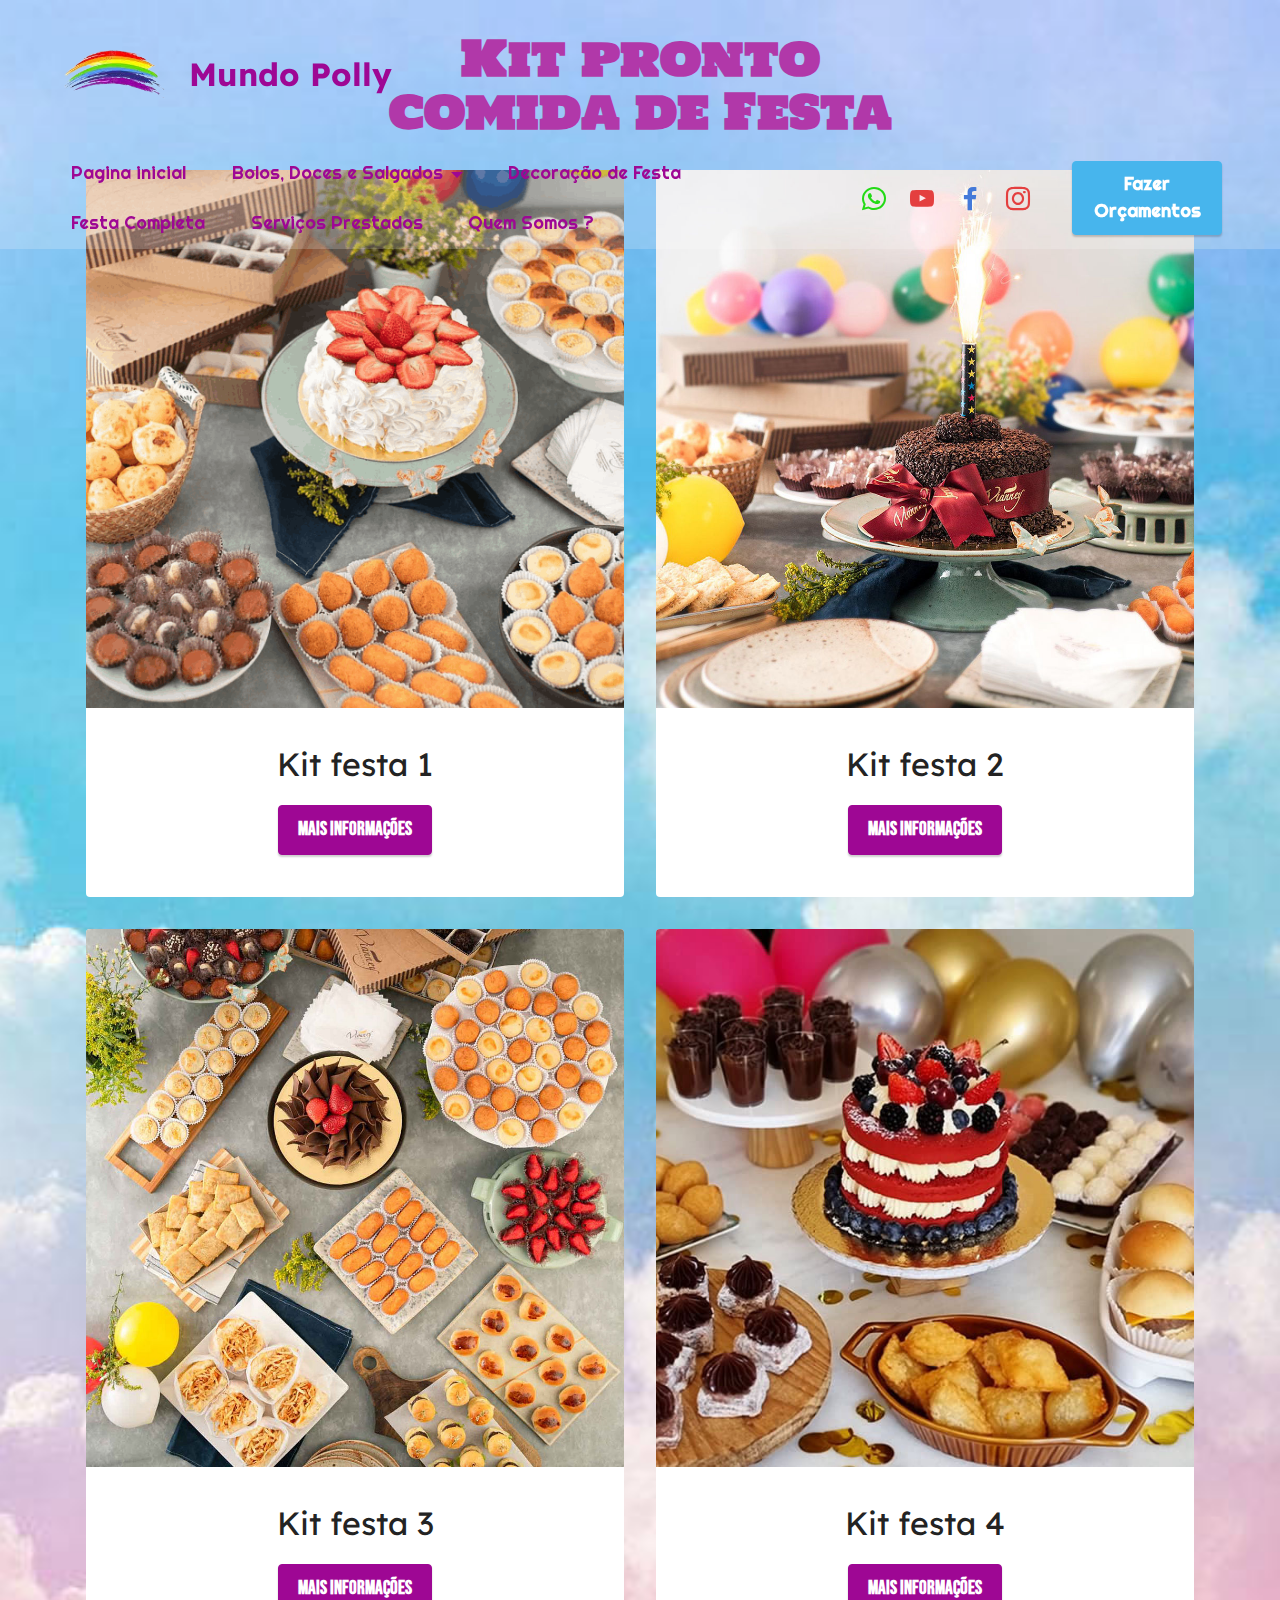
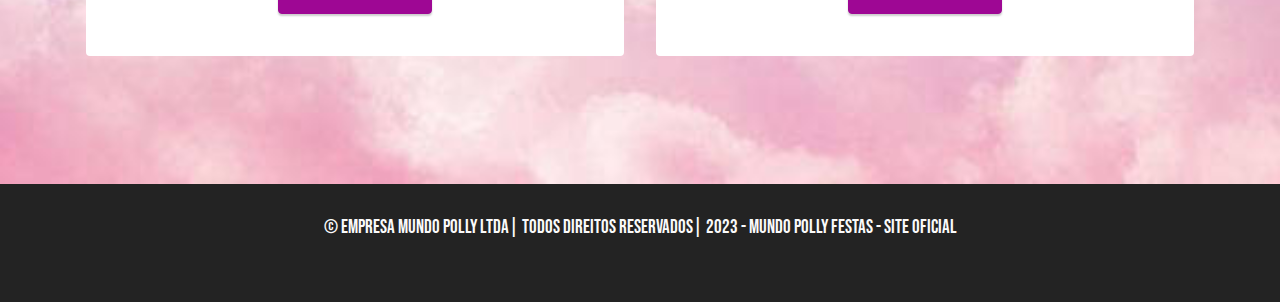
<file: page2.html>
<!DOCTYPE html>
<html  >
<head>
  <!-- Site made with Mobirise Website Builder v5.7.12, https://mobirise.com -->
  <meta charset="UTF-8">
  <meta http-equiv="X-UA-Compatible" content="IE=edge">
  <meta name="generator" content="Mobirise v5.7.12, mobirise.com">
  <meta name="viewport" content="width=device-width, initial-scale=1, minimum-scale=1">
  <link rel="shortcut icon" href="assets/images/images-1-removebg-preview.png" type="image/x-icon">
  <meta name="description" content="">
  
  
  <title>Kit Festa Pronta</title>
  <link rel="stylesheet" href="assets/bootstrap/css/bootstrap.min.css">
  <link rel="stylesheet" href="assets/bootstrap/css/bootstrap-grid.min.css">
  <link rel="stylesheet" href="assets/bootstrap/css/bootstrap-reboot.min.css">
  <link rel="stylesheet" href="assets/dropdown/css/style.css">
  <link rel="stylesheet" href="assets/socicon/css/styles.css">
  <link rel="stylesheet" href="assets/theme/css/style.css">
  <link rel="preload" href="https://fonts.googleapis.com/css?family=Lobster:400&display=swap" as="style" onload="this.onload=null;this.rel='stylesheet'">
  <noscript><link rel="stylesheet" href="https://fonts.googleapis.com/css?family=Lobster:400&display=swap"></noscript>
  <link rel="preload" href="https://fonts.googleapis.com/css?family=Holtwood+One+SC:400&display=swap" as="style" onload="this.onload=null;this.rel='stylesheet'">
  <noscript><link rel="stylesheet" href="https://fonts.googleapis.com/css?family=Holtwood+One+SC:400&display=swap"></noscript>
  <link rel="preload" href="https://fonts.googleapis.com/css?family=Lexend:100,200,300,400,500,600,700,800,900&display=swap" as="style" onload="this.onload=null;this.rel='stylesheet'">
  <noscript><link rel="stylesheet" href="https://fonts.googleapis.com/css?family=Lexend:100,200,300,400,500,600,700,800,900&display=swap"></noscript>
  <link rel="preload" href="https://fonts.googleapis.com/css?family=Bebas+Neue:400&display=swap" as="style" onload="this.onload=null;this.rel='stylesheet'">
  <noscript><link rel="stylesheet" href="https://fonts.googleapis.com/css?family=Bebas+Neue:400&display=swap"></noscript>
  <link rel="preload" href="https://fonts.googleapis.com/css?family=Righteous:400&display=swap" as="style" onload="this.onload=null;this.rel='stylesheet'">
  <noscript><link rel="stylesheet" href="https://fonts.googleapis.com/css?family=Righteous:400&display=swap"></noscript>
  <link rel="preload" as="style" href="assets/mobirise/css/mbr-additional.css"><link rel="stylesheet" href="assets/mobirise/css/mbr-additional.css" type="text/css">

  
  
  
</head>
<body>
  
  <section data-bs-version="5.1" class="menu menu2 cid-txRSrpz0U0" once="menu" id="menu2-n">
    
    <nav class="navbar navbar-dropdown navbar-fixed-top navbar-expand-lg">
        <div class="container-fluid">
            <div class="navbar-brand">
                <span class="navbar-logo">
                    <a href="index.html">
                        <img src="assets/images/images-1-removebg-preview.png" alt="Mobirise Website Builder" style="height: 8rem;">
                    </a>
                </span>
                <span class="navbar-caption-wrap"><a class="navbar-caption text-primary display-5" href="index.html">Mundo Polly</a></span>
            </div>
            <button class="navbar-toggler" type="button" data-toggle="collapse" data-bs-toggle="collapse" data-target="#navbarSupportedContent" data-bs-target="#navbarSupportedContent" aria-controls="navbarNavAltMarkup" aria-expanded="false" aria-label="Toggle navigation">
                <div class="hamburger">
                    <span></span>
                    <span></span>
                    <span></span>
                    <span></span>
                </div>
            </button>
            <div class="collapse navbar-collapse" id="navbarSupportedContent">
                <ul class="navbar-nav nav-dropdown" data-app-modern-menu="true"><li class="nav-item"><a class="nav-link link text-primary display-4" href="index.html">Pagina inicial</a></li>
                    <li class="nav-item dropdown"><a class="nav-link link text-primary dropdown-toggle display-4" href="index.html#gallery5-3" data-toggle="dropdown-submenu" data-bs-toggle="dropdown" data-bs-auto-close="outside" aria-expanded="false">Bolos, Doces e Salgados</a><div class="dropdown-menu" aria-labelledby="dropdown-542"><a class="text-primary dropdown-item display-4" href="page1.html">Bolos</a><a class="text-primary show dropdown-item display-4" href="page5.html">Doces</a><a class="text-primary show dropdown-item display-4" href="page3.html">Salgados</a></div></li><li class="nav-item"><a class="nav-link link text-primary display-4" href="page4.html">Decoração de Festa</a></li>
                    <li class="nav-item"><a class="nav-link link text-primary display-4" href="page6.html">Festa Completa</a>
                    </li><li class="nav-item"><a class="nav-link link text-primary show display-4" href="index.html" aria-expanded="false">Serviços Prestados</a></li><li class="nav-item"><a class="nav-link link text-primary display-4" href="page7.html">Quem Somos ?</a></li></ul>
                <div class="icons-menu">
                    <a class="iconfont-wrapper" href="https://api.whatsapp.com/send?phone=5511960344961">
                        <span class="p-2 mbr-iconfont socicon-whatsapp socicon" style="color: rgb(35, 218, 22); fill: rgb(35, 218, 22);"></span>
                    </a>
                    <a class="iconfont-wrapper" href="https://youtube.com/@mundopolly5183">
                        <span class="p-2 mbr-iconfont socicon-youtube socicon" style="color: rgb(228, 63, 63); fill: rgb(228, 63, 63);"></span>
                    </a>
                    <a class="iconfont-wrapper" href="https://www.facebook.com/profile.php?id=100089919217223&mibextid=ZbWKwL">
                        <span class="p-2 mbr-iconfont socicon-facebook socicon" style="color: rgb(68, 121, 217); fill: rgb(68, 121, 217);"></span>
                    </a>
                    <a class="iconfont-wrapper" href="https://instagram.com/mundopolly.festa?igshid=ZDdkNTZiNTM=">
                        <span class="p-2 mbr-iconfont socicon-instagram socicon" style="color: rgb(228, 63, 63); fill: rgb(228, 63, 63);"></span>
                    </a>
                </div>
                <div class="navbar-buttons mbr-section-btn"><a class="btn btn-info display-4" href="https://api.whatsapp.com/send?phone=5511960344961">Fazer Orçamentos</a></div>
            </div>
        </div>
    </nav>
</section>

<section data-bs-version="5.1" class="gallery2 cid-txRSrnHYQY" id="gallery2-m">
    
    
    <div class="container">
        <div class="mbr-section-head">
            <h4 class="mbr-section-title mbr-fonts-style align-center mb-0 display-2"><strong>Kit pronto</strong><br><strong>comida de Festa</strong></h4>
            
        </div>
        <div class="row mt-4">
            <div class="item features-image сol-12 col-md-6 col-lg-6">
                <div class="item-wrapper">
                    <div class="item-img">
                        <img src="assets/images/kit-festa-prtico-para-15-pessoas-mini-coxinha-de-frango-com-catupiry-mini-cachorrinho-mini-delc-594x594.png" alt="Mobirise Website Builder">
                    </div>
                    <div class="item-content">
                        <h5 class="item-title mbr-fonts-style display-5">Kit festa 1</h5>
                        
                        
                    </div>
                    <div class="mbr-section-btn item-footer mt-2"><a href="" class="btn btn-primary item-btn display-7" target="_blank">Mais Informações</a></div>
                </div>
            </div>
            <div class="item features-image сol-12 col-md-6 col-lg-6">
                <div class="item-wrapper">
                    <div class="item-img">
                        <img src="assets/images/kit-festa-completo-para-5-pessoas-1024x1024.jpg" alt="Mobirise Website Builder">
                    </div>
                    <div class="item-content">
                        <h5 class="item-title mbr-fonts-style display-5">Kit festa 2</h5>
                        
                        
                    </div>
                    <div class="mbr-section-btn item-footer mt-2"><a href="page9.html" class="btn btn-primary item-btn display-7">Mais Informações</a></div>
                </div>
            </div>
            <div class="item features-image сol-12 col-md-6 col-lg-6">
                <div class="item-wrapper">
                    <div class="item-img">
                        <img src="assets/images/kit-festa-completo-para-5-pessoas-1-1024x1024.jpg" alt="Mobirise Website Builder">
                    </div>
                    <div class="item-content">
                        <h5 class="item-title mbr-fonts-style display-5">Kit festa 3</h5>
                        
                        
                    </div>
                    <div class="mbr-section-btn item-footer mt-2"><a href="page9.html" class="btn btn-primary item-btn display-7">Mais Informações</a></div>
                </div>
            </div>
            <div class="item features-image сol-12 col-md-6 col-lg-6">
                <div class="item-wrapper">
                    <div class="item-img">
                        <img src="assets/images/kit-festa-para-10-pessoas-com-bolo-salgado-doce-650x650.jpg" alt="Mobirise Website Builder" title="">
                    </div>
                    <div class="item-content">
                        <h5 class="item-title mbr-fonts-style display-5">Kit festa 4</h5>
                        
                        
                    </div>
                    <div class="mbr-section-btn item-footer mt-2"><a href="page9.html" class="btn btn-primary item-btn display-7">Mais Informações</a></div>
                </div>
            </div>
        </div>
    </div>
</section>

<section data-bs-version="5.1" class="footer7 cid-txRSrqS5Xh" once="footers" id="footer7-o">

    

    

    <div class="container">
        <div class="media-container-row align-center mbr-white">
            <div class="col-12">
                <p class="mbr-text mb-0 mbr-fonts-style display-7"><a href="page7.html" class="text-white">© empresa mundo polly ltda| todos direitos reservados| 2023 - Mundo Polly festas - Site Oficial
</a><br>
<br></p>
            </div>
 </div>
</div>
</section>
<!-- <section class="display-7" style="padding: 0;align-items: center;justify-content: center;flex-wrap: wrap;align-content: center;display: flex;position: relative;height: 4rem;"><a href="https://mobiri.se/2946983" style="flex: 1 1;height: 4rem;position: absolute;width: 100%;z-index: 1;"><img alt="" style="height: 4rem;" src="[data-uri]"></a><p style="margin: 0;text-align: center;" class="display-7">Made with &#8204;</p><a style="z-index:1" href="https://mobirise.com/html-editor.html">WYSIWYG HTML Editor</a></section> -->
<script src="assets/bootstrap/js/bootstrap.bundle.min.js"></script>
<script src="assets/parallax/jarallax.js"></script>
<script src="assets/smoothscroll/smooth-scroll.js"></script>
<script src="assets/ytplayer/index.js"></script>
<script src="assets/dropdown/js/navbar-dropdown.js"></script>
<script src="assets/theme/js/script.js"></script>

</body>
</html>
</file>
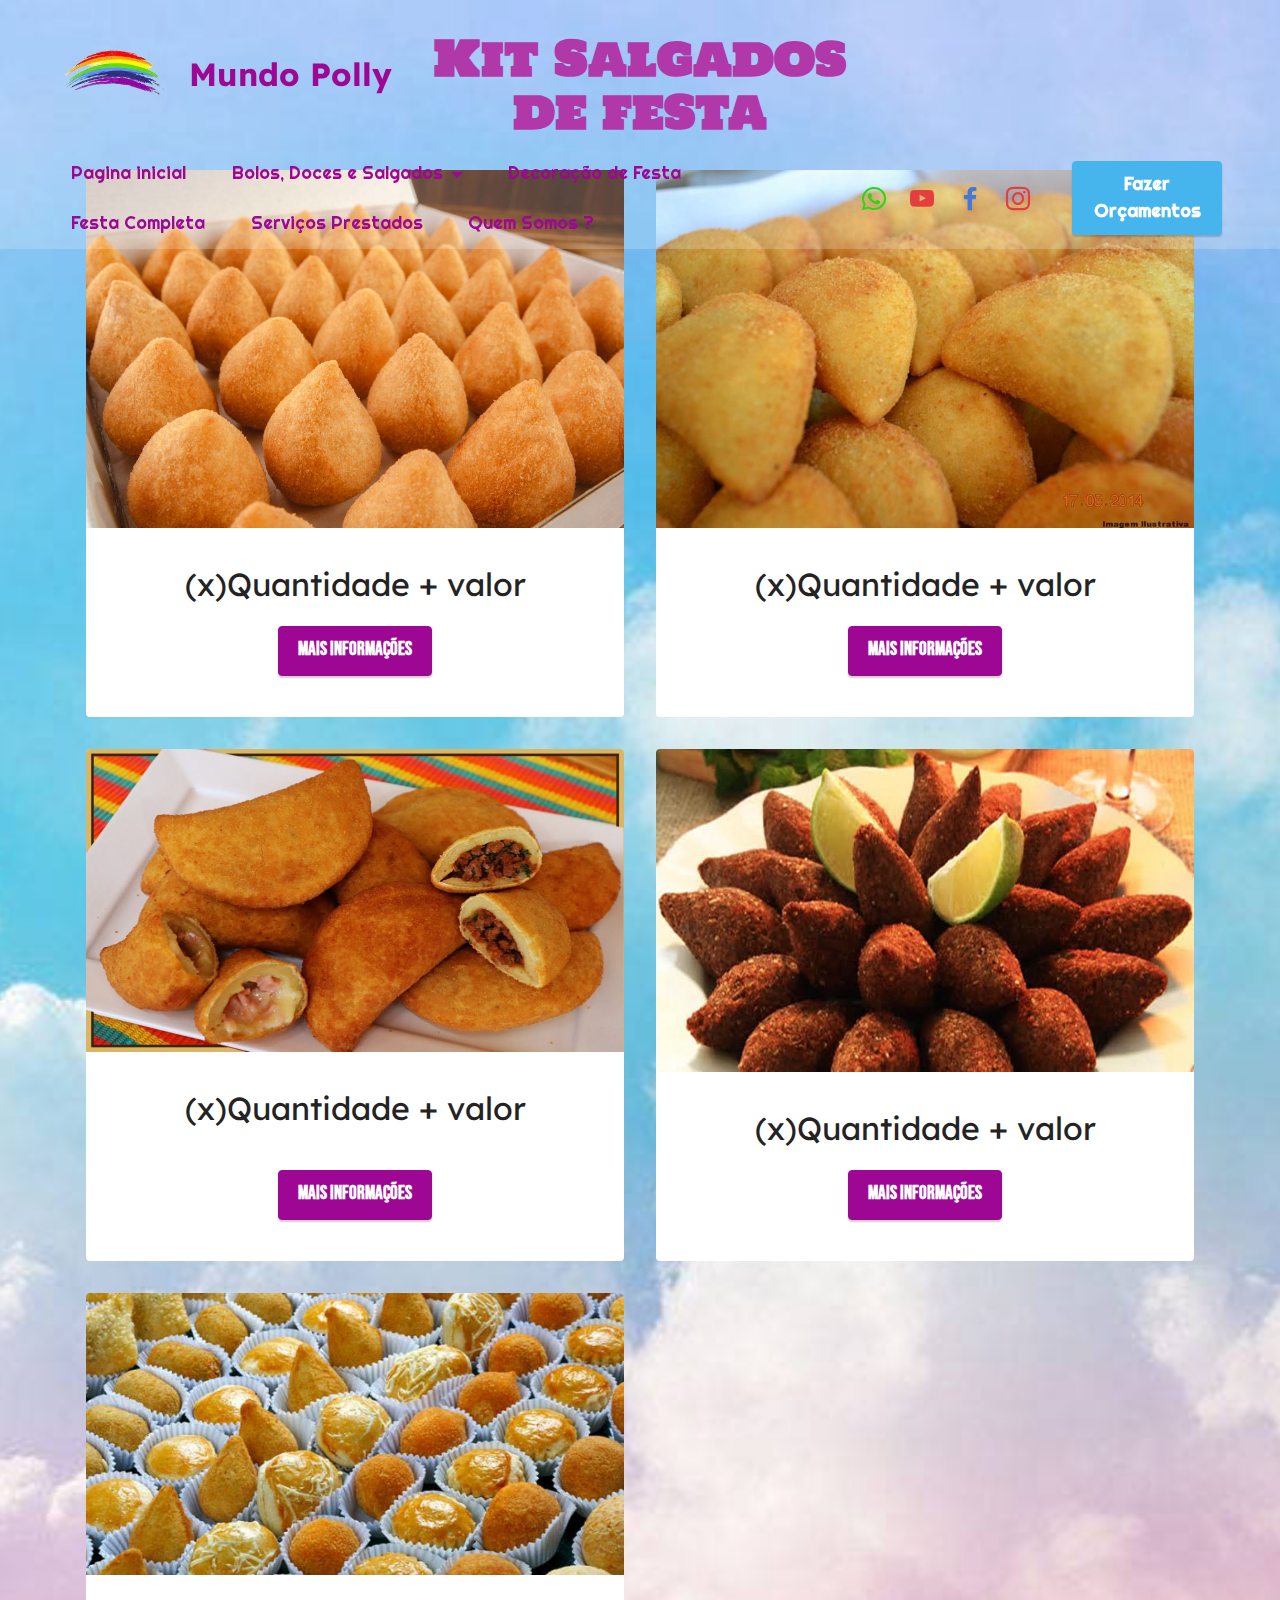
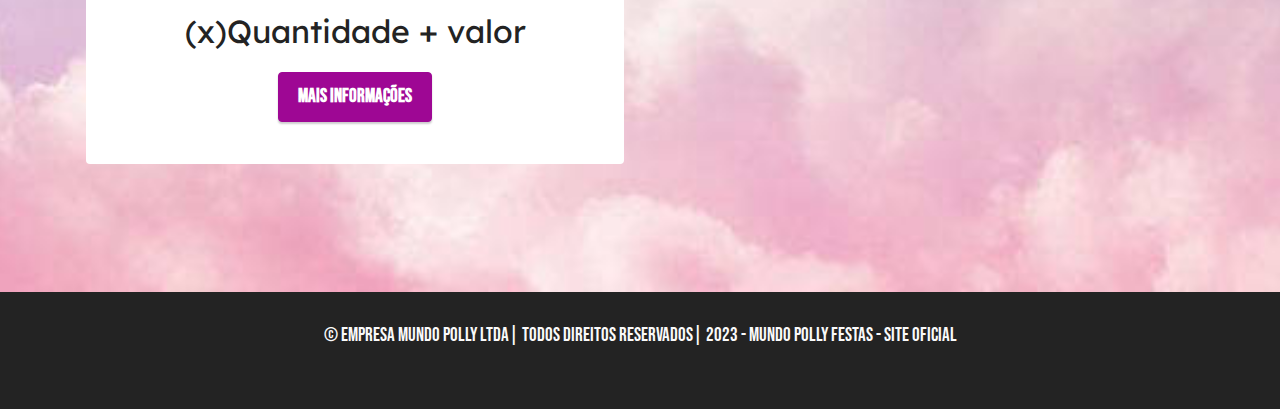
<file: page3.html>
<!DOCTYPE html>
<html  >
<head>
  <!-- Site made with Mobirise Website Builder v5.7.12, https://mobirise.com -->
  <meta charset="UTF-8">
  <meta http-equiv="X-UA-Compatible" content="IE=edge">
  <meta name="generator" content="Mobirise v5.7.12, mobirise.com">
  <meta name="viewport" content="width=device-width, initial-scale=1, minimum-scale=1">
  <link rel="shortcut icon" href="assets/images/images-1-removebg-preview.png" type="image/x-icon">
  <meta name="description" content="">
  
  
  <title>Salgados</title>
  <link rel="stylesheet" href="assets/bootstrap/css/bootstrap.min.css">
  <link rel="stylesheet" href="assets/bootstrap/css/bootstrap-grid.min.css">
  <link rel="stylesheet" href="assets/bootstrap/css/bootstrap-reboot.min.css">
  <link rel="stylesheet" href="assets/dropdown/css/style.css">
  <link rel="stylesheet" href="assets/socicon/css/styles.css">
  <link rel="stylesheet" href="assets/theme/css/style.css">
  <link rel="preload" href="https://fonts.googleapis.com/css?family=Lobster:400&display=swap" as="style" onload="this.onload=null;this.rel='stylesheet'">
  <noscript><link rel="stylesheet" href="https://fonts.googleapis.com/css?family=Lobster:400&display=swap"></noscript>
  <link rel="preload" href="https://fonts.googleapis.com/css?family=Holtwood+One+SC:400&display=swap" as="style" onload="this.onload=null;this.rel='stylesheet'">
  <noscript><link rel="stylesheet" href="https://fonts.googleapis.com/css?family=Holtwood+One+SC:400&display=swap"></noscript>
  <link rel="preload" href="https://fonts.googleapis.com/css?family=Lexend:100,200,300,400,500,600,700,800,900&display=swap" as="style" onload="this.onload=null;this.rel='stylesheet'">
  <noscript><link rel="stylesheet" href="https://fonts.googleapis.com/css?family=Lexend:100,200,300,400,500,600,700,800,900&display=swap"></noscript>
  <link rel="preload" href="https://fonts.googleapis.com/css?family=Bebas+Neue:400&display=swap" as="style" onload="this.onload=null;this.rel='stylesheet'">
  <noscript><link rel="stylesheet" href="https://fonts.googleapis.com/css?family=Bebas+Neue:400&display=swap"></noscript>
  <link rel="preload" href="https://fonts.googleapis.com/css?family=Righteous:400&display=swap" as="style" onload="this.onload=null;this.rel='stylesheet'">
  <noscript><link rel="stylesheet" href="https://fonts.googleapis.com/css?family=Righteous:400&display=swap"></noscript>
  <link rel="preload" as="style" href="assets/mobirise/css/mbr-additional.css"><link rel="stylesheet" href="assets/mobirise/css/mbr-additional.css" type="text/css">

  
  
  
</head>
<body>
  
  <section data-bs-version="5.1" class="menu menu2 cid-txRV8eaJKn" once="menu" id="menu2-q">
    
    <nav class="navbar navbar-dropdown navbar-fixed-top navbar-expand-lg">
        <div class="container-fluid">
            <div class="navbar-brand">
                <span class="navbar-logo">
                    <a href="index.html">
                        <img src="assets/images/images-1-removebg-preview.png" alt="Mobirise Website Builder" style="height: 8rem;">
                    </a>
                </span>
                <span class="navbar-caption-wrap"><a class="navbar-caption text-primary display-5" href="index.html">Mundo Polly</a></span>
            </div>
            <button class="navbar-toggler" type="button" data-toggle="collapse" data-bs-toggle="collapse" data-target="#navbarSupportedContent" data-bs-target="#navbarSupportedContent" aria-controls="navbarNavAltMarkup" aria-expanded="false" aria-label="Toggle navigation">
                <div class="hamburger">
                    <span></span>
                    <span></span>
                    <span></span>
                    <span></span>
                </div>
            </button>
            <div class="collapse navbar-collapse" id="navbarSupportedContent">
                <ul class="navbar-nav nav-dropdown" data-app-modern-menu="true"><li class="nav-item"><a class="nav-link link text-primary display-4" href="index.html">Pagina inicial</a></li>
                    <li class="nav-item dropdown"><a class="nav-link link text-primary dropdown-toggle display-4" href="index.html#gallery5-3" data-toggle="dropdown-submenu" data-bs-toggle="dropdown" data-bs-auto-close="outside" aria-expanded="false">Bolos, Doces e Salgados</a><div class="dropdown-menu" aria-labelledby="dropdown-542"><a class="text-primary dropdown-item display-4" href="page1.html">Bolos</a><a class="text-primary show dropdown-item display-4" href="page5.html">Doces</a><a class="text-primary show dropdown-item display-4" href="page3.html">Salgados</a></div></li><li class="nav-item"><a class="nav-link link text-primary display-4" href="page4.html">Decoração de Festa</a></li>
                    <li class="nav-item"><a class="nav-link link text-primary display-4" href="page6.html">Festa Completa</a>
                    </li><li class="nav-item"><a class="nav-link link text-primary show display-4" href="index.html" aria-expanded="false">Serviços Prestados</a></li><li class="nav-item"><a class="nav-link link text-primary display-4" href="page7.html">Quem Somos ?</a></li></ul>
                <div class="icons-menu">
                    <a class="iconfont-wrapper" href="https://api.whatsapp.com/send?phone=5511960344961">
                        <span class="p-2 mbr-iconfont socicon-whatsapp socicon" style="color: rgb(35, 218, 22); fill: rgb(35, 218, 22);"></span>
                    </a>
                    <a class="iconfont-wrapper" href="https://youtube.com/@mundopolly5183">
                        <span class="p-2 mbr-iconfont socicon-youtube socicon" style="color: rgb(228, 63, 63); fill: rgb(228, 63, 63);"></span>
                    </a>
                    <a class="iconfont-wrapper" href="https://www.facebook.com/profile.php?id=100089919217223&mibextid=ZbWKwL">
                        <span class="p-2 mbr-iconfont socicon-facebook socicon" style="color: rgb(68, 121, 217); fill: rgb(68, 121, 217);"></span>
                    </a>
                    <a class="iconfont-wrapper" href="https://instagram.com/mundopolly.festa?igshid=ZDdkNTZiNTM=">
                        <span class="p-2 mbr-iconfont socicon-instagram socicon" style="color: rgb(228, 63, 63); fill: rgb(228, 63, 63);"></span>
                    </a>
                </div>
                <div class="navbar-buttons mbr-section-btn"><a class="btn btn-info display-4" href="https://api.whatsapp.com/send?phone=5511960344961">Fazer Orçamentos</a></div>
            </div>
        </div>
    </nav>
</section>

<section data-bs-version="5.1" class="gallery2 cid-txRV8cIZAA" id="gallery2-p">
    
    
    <div class="container">
        <div class="mbr-section-head">
            <h4 class="mbr-section-title mbr-fonts-style align-center mb-0 display-2"><strong>Kit Salgados</strong><br><strong>de festa</strong></h4>
            
        </div>
        <div class="row mt-4">
            <div class="item features-image сol-12 col-md-6 col-lg-6">
                <div class="item-wrapper">
                    <div class="item-img">
                        <img src="assets/images/coxinha-de-abobora-com-frango-848x565.jpg" alt="Mobirise Website Builder" data-slide-to="0" data-bs-slide-to="0">
                    </div>
                    <div class="item-content">
                        <h5 class="item-title mbr-fonts-style display-5">(x)Quantidade + valor</h5>
                        
                        
                    </div>
                    <div class="mbr-section-btn item-footer mt-2"><a href="page9.html" class="btn btn-primary item-btn display-7">Mais Informações</a></div>
                </div>
            </div>
            <div class="item features-image сol-12 col-md-6 col-lg-6">
                <div class="item-wrapper">
                    <div class="item-img">
                        <img src="assets/images/b8e321b56cbd1b61919ef22bbf531a1a-800x533.jpg" alt="Mobirise Website Builder" data-slide-to="1" data-bs-slide-to="1">
                    </div>
                    <div class="item-content">
                        <h5 class="item-title mbr-fonts-style display-5">(x)Quantidade + valor</h5>
                        
                        
                    </div>
                    <div class="mbr-section-btn item-footer mt-2"><a href="page9.html" class="btn btn-primary item-btn display-7">Mais Informações</a></div>
                </div>
            </div>
            <div class="item features-image сol-12 col-md-6 col-lg-6">
                <div class="item-wrapper">
                    <div class="item-img">
                        <img src="assets/images/maxresdefault-3-1076x605.jpg" alt="Mobirise Website Builder" data-slide-to="2" data-bs-slide-to="2">
                    </div>
                    <div class="item-content">
                        <h5 class="item-title mbr-fonts-style display-5">(x)Quantidade + valor</h5>
                        
                        
                    </div>
                    <div class="mbr-section-btn item-footer mt-2"><a href="page9.html" class="btn btn-primary item-btn display-7">Mais Informações</a></div>
                </div>
            </div>
            <div class="item features-image сol-12 col-md-6 col-lg-6">
                <div class="item-wrapper">
                    <div class="item-img">
                        <img src="assets/images/quibe-de-festa-650x390.jpg" alt="Mobirise Website Builder" title="" data-slide-to="3" data-bs-slide-to="3">
                    </div>
                    <div class="item-content">
                        <h5 class="item-title mbr-fonts-style display-5">(x)Quantidade + valor</h5>
                        
                        
                    </div>
                    <div class="mbr-section-btn item-footer mt-2"><a href="page9.html" class="btn btn-primary item-btn display-7">Mais Informações</a></div>
                </div>
            </div><div class="item features-image сol-12 col-md-6 col-lg-6">
                <div class="item-wrapper">
                    <div class="item-img">
                        <img src="assets/images/xsalgadinhos-assados-para-festa.jpg.pagespeed.ic.gr05giarv4-650x340.jpg" alt="Mobirise Website Builder" title="" data-slide-to="4" data-bs-slide-to="4">
                    </div>
                    <div class="item-content">
                        <h5 class="item-title mbr-fonts-style display-5">(x)Quantidade + valor</h5>
                        
                        
                    </div>
                    <div class="mbr-section-btn item-footer mt-2"><a href="page9.html" class="btn btn-primary item-btn display-7">Mais Informações</a></div>
                </div>
            </div>
        </div>
    </div>
</section>

<section data-bs-version="5.1" class="footer7 cid-txRV8fiaK4" once="footers" id="footer7-r">

    

    

    <div class="container">
        <div class="media-container-row align-center mbr-white">
            <div class="col-12">
                <p class="mbr-text mb-0 mbr-fonts-style display-7"><a href="page7.html" class="text-white">© empresa mundo polly ltda| todos direitos reservados| 2023 - Mundo Polly festas - Site Oficial
</a><br>
<br></p>
            </div>
   </div>
</div>
</section>
<!-- <section class="display-7" style="padding: 0;align-items: center;justify-content: center;flex-wrap: wrap;align-content: center;display: flex;position: relative;height: 4rem;"><a href="https://mobiri.se/2946983" style="flex: 1 1;height: 4rem;position: absolute;width: 100%;z-index: 1;"><img alt="" style="height: 4rem;" src="[data-uri]"></a><p style="margin: 0;text-align: center;" class="display-7">Made with &#8204;</p><a style="z-index:1" href="https://mobirise.com/html-editor.html">WYSIWYG HTML Editor</a></section> -->
<script src="assets/bootstrap/js/bootstrap.bundle.min.js"></script>
<script src="assets/parallax/jarallax.js"></script>
<script src="assets/smoothscroll/smooth-scroll.js"></script>
<script src="assets/ytplayer/index.js"></script>
<script src="assets/dropdown/js/navbar-dropdown.js"></script>
<script src="assets/theme/js/script.js"></script>

</body>
</html>
</file>
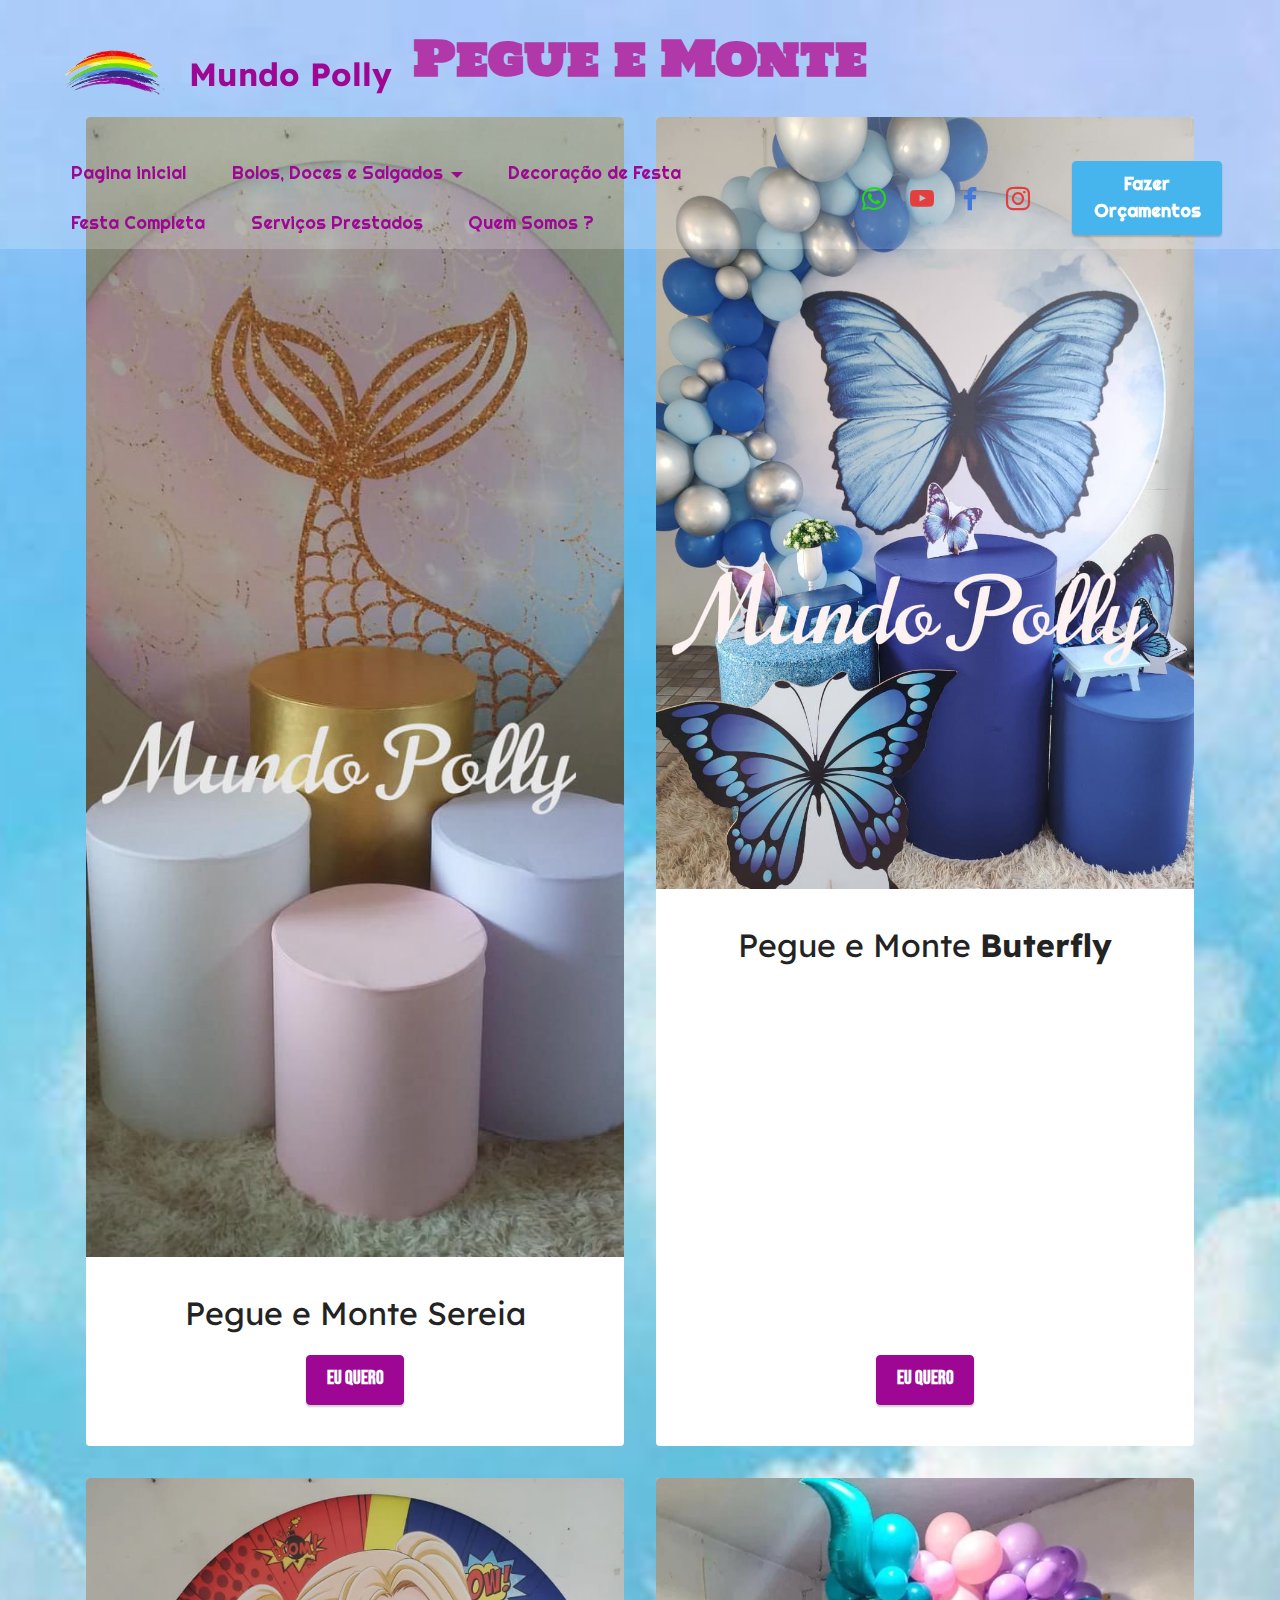
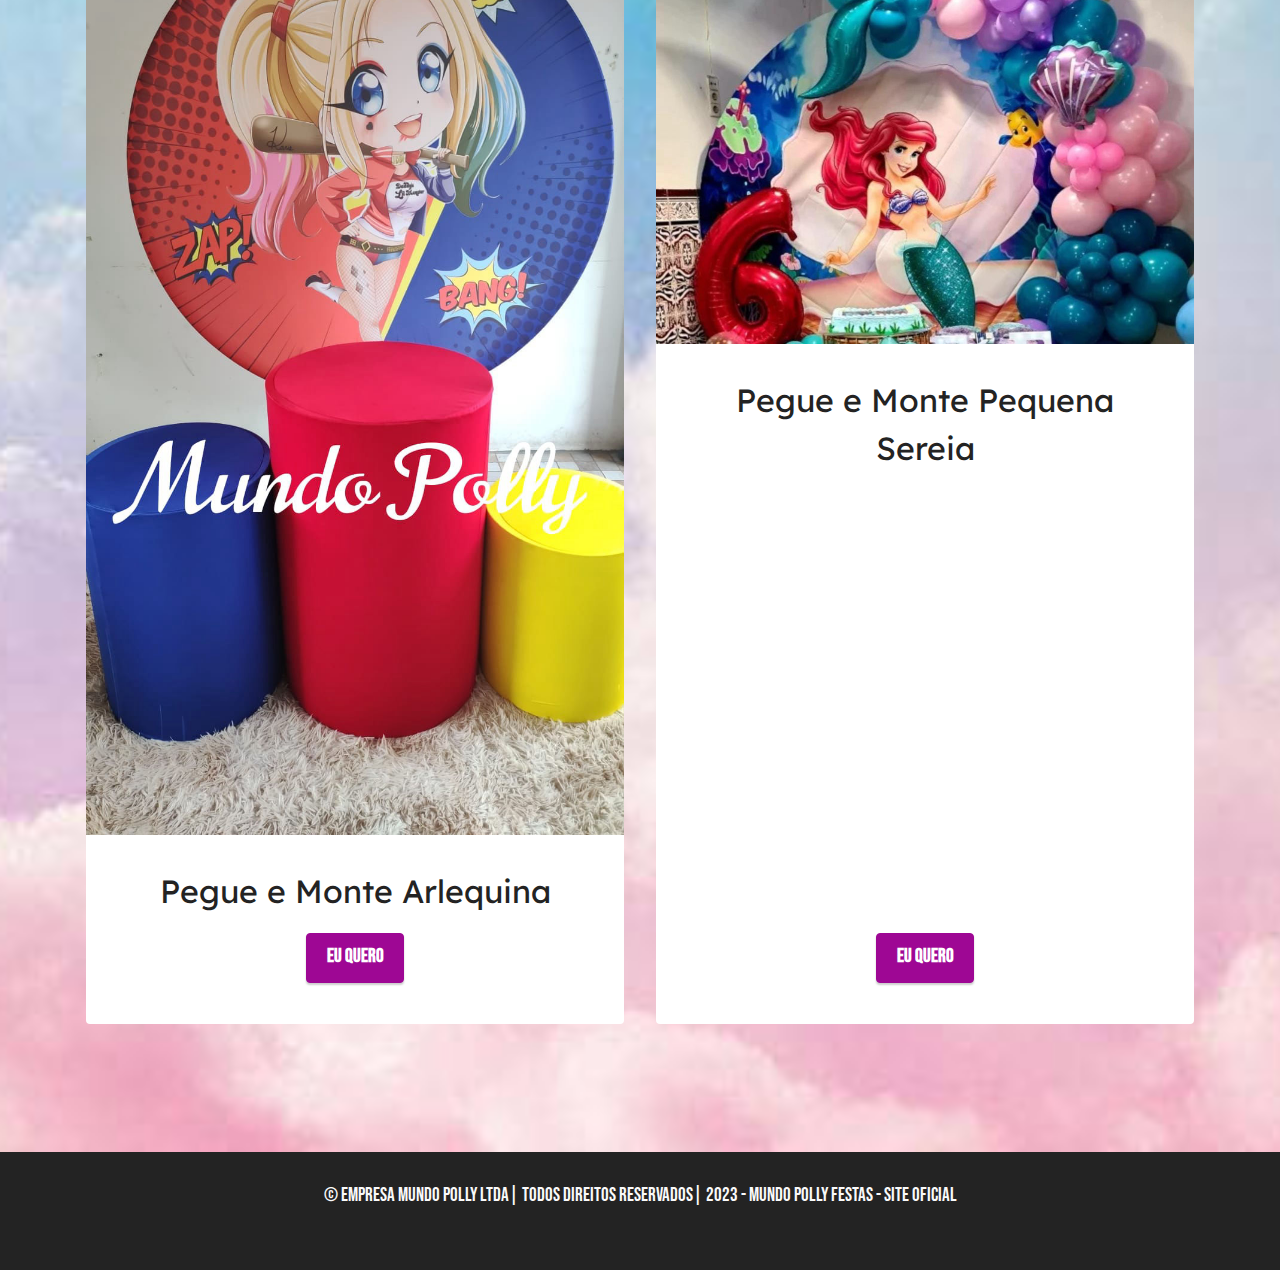
<file: page4.html>
<!DOCTYPE html>
<html  >
<head>
  <!-- Site made with Mobirise Website Builder v5.7.12, https://mobirise.com -->
  <meta charset="UTF-8">
  <meta http-equiv="X-UA-Compatible" content="IE=edge">
  <meta name="generator" content="Mobirise v5.7.12, mobirise.com">
  <meta name="viewport" content="width=device-width, initial-scale=1, minimum-scale=1">
  <link rel="shortcut icon" href="assets/images/images-1-removebg-preview.png" type="image/x-icon">
  <meta name="description" content="">
  
  
  <title>Decoração de Festa</title>
  <link rel="stylesheet" href="assets/bootstrap/css/bootstrap.min.css">
  <link rel="stylesheet" href="assets/bootstrap/css/bootstrap-grid.min.css">
  <link rel="stylesheet" href="assets/bootstrap/css/bootstrap-reboot.min.css">
  <link rel="stylesheet" href="assets/dropdown/css/style.css">
  <link rel="stylesheet" href="assets/socicon/css/styles.css">
  <link rel="stylesheet" href="assets/theme/css/style.css">
  <link rel="preload" href="https://fonts.googleapis.com/css?family=Lobster:400&display=swap" as="style" onload="this.onload=null;this.rel='stylesheet'">
  <noscript><link rel="stylesheet" href="https://fonts.googleapis.com/css?family=Lobster:400&display=swap"></noscript>
  <link rel="preload" href="https://fonts.googleapis.com/css?family=Holtwood+One+SC:400&display=swap" as="style" onload="this.onload=null;this.rel='stylesheet'">
  <noscript><link rel="stylesheet" href="https://fonts.googleapis.com/css?family=Holtwood+One+SC:400&display=swap"></noscript>
  <link rel="preload" href="https://fonts.googleapis.com/css?family=Lexend:100,200,300,400,500,600,700,800,900&display=swap" as="style" onload="this.onload=null;this.rel='stylesheet'">
  <noscript><link rel="stylesheet" href="https://fonts.googleapis.com/css?family=Lexend:100,200,300,400,500,600,700,800,900&display=swap"></noscript>
  <link rel="preload" href="https://fonts.googleapis.com/css?family=Bebas+Neue:400&display=swap" as="style" onload="this.onload=null;this.rel='stylesheet'">
  <noscript><link rel="stylesheet" href="https://fonts.googleapis.com/css?family=Bebas+Neue:400&display=swap"></noscript>
  <link rel="preload" href="https://fonts.googleapis.com/css?family=Righteous:400&display=swap" as="style" onload="this.onload=null;this.rel='stylesheet'">
  <noscript><link rel="stylesheet" href="https://fonts.googleapis.com/css?family=Righteous:400&display=swap"></noscript>
  <link rel="preload" as="style" href="assets/mobirise/css/mbr-additional.css"><link rel="stylesheet" href="assets/mobirise/css/mbr-additional.css" type="text/css">

  
  
  
</head>
<body>
  
  <section data-bs-version="5.1" class="menu menu2 cid-txRVmEHACK" once="menu" id="menu2-t">
    
    <nav class="navbar navbar-dropdown navbar-fixed-top navbar-expand-lg">
        <div class="container-fluid">
            <div class="navbar-brand">
                <span class="navbar-logo">
                    <a href="index.html">
                        <img src="assets/images/images-1-removebg-preview.png" alt="Mobirise Website Builder" style="height: 8rem;">
                    </a>
                </span>
                <span class="navbar-caption-wrap"><a class="navbar-caption text-primary display-5" href="index.html">Mundo Polly</a></span>
            </div>
            <button class="navbar-toggler" type="button" data-toggle="collapse" data-bs-toggle="collapse" data-target="#navbarSupportedContent" data-bs-target="#navbarSupportedContent" aria-controls="navbarNavAltMarkup" aria-expanded="false" aria-label="Toggle navigation">
                <div class="hamburger">
                    <span></span>
                    <span></span>
                    <span></span>
                    <span></span>
                </div>
            </button>
            <div class="collapse navbar-collapse" id="navbarSupportedContent">
                <ul class="navbar-nav nav-dropdown" data-app-modern-menu="true"><li class="nav-item"><a class="nav-link link text-primary display-4" href="index.html">Pagina inicial</a></li>
                    <li class="nav-item dropdown"><a class="nav-link link text-primary dropdown-toggle display-4" href="index.html#gallery5-3" data-toggle="dropdown-submenu" data-bs-toggle="dropdown" data-bs-auto-close="outside" aria-expanded="false">Bolos, Doces e Salgados</a><div class="dropdown-menu" aria-labelledby="dropdown-542"><a class="text-primary dropdown-item display-4" href="page1.html">Bolos</a><a class="text-primary show dropdown-item display-4" href="page5.html">Doces</a><a class="text-primary show dropdown-item display-4" href="page3.html">Salgados</a></div></li><li class="nav-item"><a class="nav-link link text-primary display-4" href="page4.html">Decoração de Festa</a></li>
                    <li class="nav-item"><a class="nav-link link text-primary display-4" href="page6.html">Festa Completa</a>
                    </li><li class="nav-item"><a class="nav-link link text-primary show display-4" href="index.html" aria-expanded="false">Serviços Prestados</a></li><li class="nav-item"><a class="nav-link link text-primary display-4" href="page7.html">Quem Somos ?</a></li></ul>
                <div class="icons-menu">
                    <a class="iconfont-wrapper" href="https://api.whatsapp.com/send?phone=5511960344961">
                        <span class="p-2 mbr-iconfont socicon-whatsapp socicon" style="color: rgb(35, 218, 22); fill: rgb(35, 218, 22);"></span>
                    </a>
                    <a class="iconfont-wrapper" href="https://youtube.com/@mundopolly5183">
                        <span class="p-2 mbr-iconfont socicon-youtube socicon" style="color: rgb(228, 63, 63); fill: rgb(228, 63, 63);"></span>
                    </a>
                    <a class="iconfont-wrapper" href="https://www.facebook.com/profile.php?id=100089919217223&mibextid=ZbWKwL">
                        <span class="p-2 mbr-iconfont socicon-facebook socicon" style="color: rgb(68, 121, 217); fill: rgb(68, 121, 217);"></span>
                    </a>
                    <a class="iconfont-wrapper" href="https://instagram.com/mundopolly.festa?igshid=ZDdkNTZiNTM=">
                        <span class="p-2 mbr-iconfont socicon-instagram socicon" style="color: rgb(228, 63, 63); fill: rgb(228, 63, 63);"></span>
                    </a>
                </div>
                <div class="navbar-buttons mbr-section-btn"><a class="btn btn-info display-4" href="https://api.whatsapp.com/send?phone=5511960344961">Fazer Orçamentos</a></div>
            </div>
        </div>
    </nav>
</section>

<section data-bs-version="5.1" class="gallery2 cid-txRVmDyPzl" id="gallery2-s">
    
    
    <div class="container">
        <div class="mbr-section-head">
            <h4 class="mbr-section-title mbr-fonts-style align-center mb-0 display-2"><strong>Pegue e Monte</strong></h4>
            
        </div>
        <div class="row mt-4">
            <div class="item features-image сol-12 col-md-6 col-lg-6">
                <div class="item-wrapper">
                    <div class="item-img">
                        <img src="assets/images/whatsapp-image-2023-03-06-at-09.04.39-604x1280.jpg" alt="Mobirise Website Builder">
                    </div>
                    <div class="item-content">
                        <h5 class="item-title mbr-fonts-style display-5">Pegue e Monte Sereia</h5>
                        
                        
                    </div>
                    <div class="mbr-section-btn item-footer mt-2"><a href="page9.html" class="btn btn-primary item-btn display-7">Eu Quero</a></div>
                </div>
            </div>
            <div class="item features-image сol-12 col-md-6 col-lg-6">
                <div class="item-wrapper">
                    <div class="item-img">
                        <img src="assets/images/whatsapp-image-2023-02-27-at-01.05.34-892x1280.jpg" alt="Mobirise Website Builder">
                    </div>
                    <div class="item-content">
                        <h5 class="item-title mbr-fonts-style display-5">Pegue e Monte <strong>Buterfly</strong></h5>
                        
                        
                    </div>
                    <div class="mbr-section-btn item-footer mt-2"><a href="page9.html" class="btn btn-primary item-btn display-7">Eu Quero</a></div>
                </div>
            </div>
            <div class="item features-image сol-12 col-md-6 col-lg-6">
                <div class="item-wrapper">
                    <div class="item-img">
                        <img src="assets/images/whatsapp-image-2023-02-27-at-01.01.48-1-899x1599.jpg" alt="Mobirise Website Builder">
                    </div>
                    <div class="item-content">
                        <h5 class="item-title mbr-fonts-style display-5">Pegue e Monte Arlequina</h5>
                        
                        
                    </div>
                    <div class="mbr-section-btn item-footer mt-2"><a href="page9.html" class="btn btn-primary item-btn display-7">Eu Quero</a></div>
                </div>
            </div>
            <div class="item features-image сol-12 col-md-6 col-lg-6">
                <div class="item-wrapper">
                    <div class="item-img">
                        <img src="assets/images/whatsapp-image-2023-03-05-at-10.06.28-1076x931.jpg" alt="Mobirise Website Builder" title="">
                    </div>
                    <div class="item-content">
                        <h5 class="item-title mbr-fonts-style display-5">Pegue e Monte Pequena Sereia</h5>
                        
                        
                    </div>
                    <div class="mbr-section-btn item-footer mt-2"><a href="page9.html" class="btn btn-primary item-btn display-7">Eu Quero</a></div>
                </div>
            </div>
        </div>
    </div>
</section>

<section data-bs-version="5.1" class="footer7 cid-txRVmFPxNf" once="footers" id="footer7-u">

    

    

    <div class="container">
        <div class="media-container-row align-center mbr-white">
            <div class="col-12">
                <p class="mbr-text mb-0 mbr-fonts-style display-7"><a href="page7.html" class="text-white">© empresa mundo polly ltda| todos direitos reservados| 2023 - Mundo Polly festas - Site Oficial
</a><br>
<br></p>
            </div>
 </div>
</div>
</section>
<!-- <section class="display-7" style="padding: 0;align-items: center;justify-content: center;flex-wrap: wrap;align-content: center;display: flex;position: relative;height: 4rem;"><a href="https://mobiri.se/2946983" style="flex: 1 1;height: 4rem;position: absolute;width: 100%;z-index: 1;"><img alt="" style="height: 4rem;" src="[data-uri]"></a><p style="margin: 0;text-align: center;" class="display-7">Made with &#8204;</p><a style="z-index:1" href="https://mobirise.com/html-editor.html">WYSIWYG HTML Editor</a></section> -->
<script src="assets/bootstrap/js/bootstrap.bundle.min.js"></script>
<script src="assets/parallax/jarallax.js"></script>
<script src="assets/smoothscroll/smooth-scroll.js"></script>
<script src="assets/ytplayer/index.js"></script>
<script src="assets/dropdown/js/navbar-dropdown.js"></script>
<script src="assets/theme/js/script.js"></script>

</body>
</html>
</file>
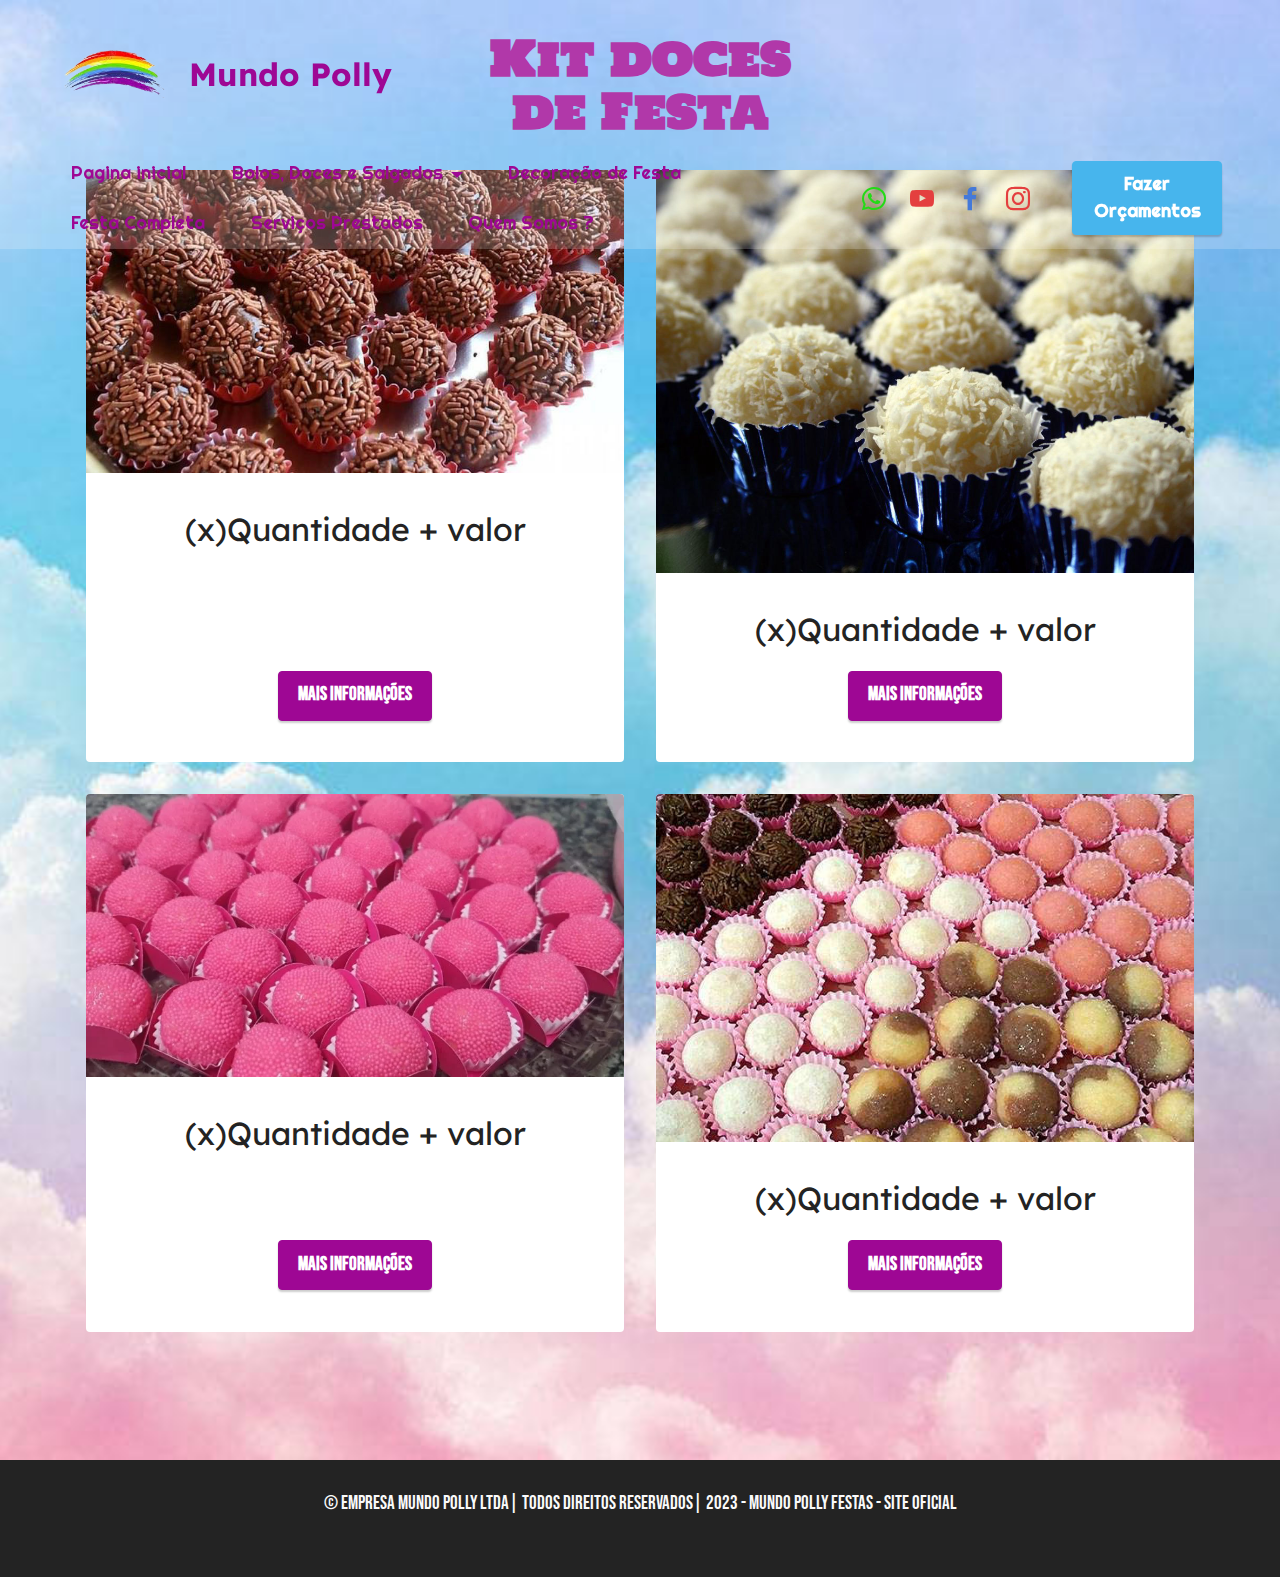
<file: page5.html>
<!DOCTYPE html>
<html  >
<head>
  <!-- Site made with Mobirise Website Builder v5.7.12, https://mobirise.com -->
  <meta charset="UTF-8">
  <meta http-equiv="X-UA-Compatible" content="IE=edge">
  <meta name="generator" content="Mobirise v5.7.12, mobirise.com">
  <meta name="viewport" content="width=device-width, initial-scale=1, minimum-scale=1">
  <link rel="shortcut icon" href="assets/images/images-1-removebg-preview.png" type="image/x-icon">
  <meta name="description" content="">
  
  
  <title>Doces</title>
  <link rel="stylesheet" href="assets/bootstrap/css/bootstrap.min.css">
  <link rel="stylesheet" href="assets/bootstrap/css/bootstrap-grid.min.css">
  <link rel="stylesheet" href="assets/bootstrap/css/bootstrap-reboot.min.css">
  <link rel="stylesheet" href="assets/dropdown/css/style.css">
  <link rel="stylesheet" href="assets/socicon/css/styles.css">
  <link rel="stylesheet" href="assets/theme/css/style.css">
  <link rel="preload" href="https://fonts.googleapis.com/css?family=Lobster:400&display=swap" as="style" onload="this.onload=null;this.rel='stylesheet'">
  <noscript><link rel="stylesheet" href="https://fonts.googleapis.com/css?family=Lobster:400&display=swap"></noscript>
  <link rel="preload" href="https://fonts.googleapis.com/css?family=Holtwood+One+SC:400&display=swap" as="style" onload="this.onload=null;this.rel='stylesheet'">
  <noscript><link rel="stylesheet" href="https://fonts.googleapis.com/css?family=Holtwood+One+SC:400&display=swap"></noscript>
  <link rel="preload" href="https://fonts.googleapis.com/css?family=Lexend:100,200,300,400,500,600,700,800,900&display=swap" as="style" onload="this.onload=null;this.rel='stylesheet'">
  <noscript><link rel="stylesheet" href="https://fonts.googleapis.com/css?family=Lexend:100,200,300,400,500,600,700,800,900&display=swap"></noscript>
  <link rel="preload" href="https://fonts.googleapis.com/css?family=Bebas+Neue:400&display=swap" as="style" onload="this.onload=null;this.rel='stylesheet'">
  <noscript><link rel="stylesheet" href="https://fonts.googleapis.com/css?family=Bebas+Neue:400&display=swap"></noscript>
  <link rel="preload" href="https://fonts.googleapis.com/css?family=Righteous:400&display=swap" as="style" onload="this.onload=null;this.rel='stylesheet'">
  <noscript><link rel="stylesheet" href="https://fonts.googleapis.com/css?family=Righteous:400&display=swap"></noscript>
  <link rel="preload" as="style" href="assets/mobirise/css/mbr-additional.css"><link rel="stylesheet" href="assets/mobirise/css/mbr-additional.css" type="text/css">

  
  
  
</head>
<body>
  
  <section data-bs-version="5.1" class="menu menu2 cid-txRVqnxtfq" once="menu" id="menu2-w">
    
    <nav class="navbar navbar-dropdown navbar-fixed-top navbar-expand-lg">
        <div class="container-fluid">
            <div class="navbar-brand">
                <span class="navbar-logo">
                    <a href="index.html">
                        <img src="assets/images/images-1-removebg-preview.png" alt="Mobirise Website Builder" style="height: 8rem;">
                    </a>
                </span>
                <span class="navbar-caption-wrap"><a class="navbar-caption text-primary display-5" href="index.html">Mundo Polly</a></span>
            </div>
            <button class="navbar-toggler" type="button" data-toggle="collapse" data-bs-toggle="collapse" data-target="#navbarSupportedContent" data-bs-target="#navbarSupportedContent" aria-controls="navbarNavAltMarkup" aria-expanded="false" aria-label="Toggle navigation">
                <div class="hamburger">
                    <span></span>
                    <span></span>
                    <span></span>
                    <span></span>
                </div>
            </button>
            <div class="collapse navbar-collapse" id="navbarSupportedContent">
                <ul class="navbar-nav nav-dropdown" data-app-modern-menu="true"><li class="nav-item"><a class="nav-link link text-primary display-4" href="index.html">Pagina inicial</a></li>
                    <li class="nav-item dropdown"><a class="nav-link link text-primary dropdown-toggle display-4" href="index.html#gallery5-3" data-toggle="dropdown-submenu" data-bs-toggle="dropdown" data-bs-auto-close="outside" aria-expanded="false">Bolos, Doces e Salgados</a><div class="dropdown-menu" aria-labelledby="dropdown-542"><a class="text-primary dropdown-item display-4" href="page1.html">Bolos</a><a class="text-primary show dropdown-item display-4" href="page5.html">Doces</a><a class="text-primary show dropdown-item display-4" href="page3.html">Salgados</a></div></li><li class="nav-item"><a class="nav-link link text-primary display-4" href="page4.html">Decoração de Festa</a></li>
                    <li class="nav-item"><a class="nav-link link text-primary display-4" href="page6.html">Festa Completa</a>
                    </li><li class="nav-item"><a class="nav-link link text-primary show display-4" href="index.html" aria-expanded="false">Serviços Prestados</a></li><li class="nav-item"><a class="nav-link link text-primary display-4" href="page7.html">Quem Somos ?</a></li></ul>
                <div class="icons-menu">
                    <a class="iconfont-wrapper" href="https://api.whatsapp.com/send?phone=5511960344961">
                        <span class="p-2 mbr-iconfont socicon-whatsapp socicon" style="color: rgb(35, 218, 22); fill: rgb(35, 218, 22);"></span>
                    </a>
                    <a class="iconfont-wrapper" href="https://youtube.com/@mundopolly5183">
                        <span class="p-2 mbr-iconfont socicon-youtube socicon" style="color: rgb(228, 63, 63); fill: rgb(228, 63, 63);"></span>
                    </a>
                    <a class="iconfont-wrapper" href="https://www.facebook.com/profile.php?id=100089919217223&mibextid=ZbWKwL">
                        <span class="p-2 mbr-iconfont socicon-facebook socicon" style="color: rgb(68, 121, 217); fill: rgb(68, 121, 217);"></span>
                    </a>
                    <a class="iconfont-wrapper" href="https://instagram.com/mundopolly.festa?igshid=ZDdkNTZiNTM=">
                        <span class="p-2 mbr-iconfont socicon-instagram socicon" style="color: rgb(228, 63, 63); fill: rgb(228, 63, 63);"></span>
                    </a>
                </div>
                <div class="navbar-buttons mbr-section-btn"><a class="btn btn-info display-4" href="https://api.whatsapp.com/send?phone=5511960344961">Fazer Orçamentos</a></div>
            </div>
        </div>
    </nav>
</section>

<section data-bs-version="5.1" class="gallery2 cid-txRVqmsuK0" id="gallery2-v">
    
    
    <div class="container">
        <div class="mbr-section-head">
            <h4 class="mbr-section-title mbr-fonts-style align-center mb-0 display-2"><strong>Kit doces </strong><br><strong>de Festa</strong></h4>
            
        </div>
        <div class="row mt-4">
            <div class="item features-image сol-12 col-md-6 col-lg-6">
                <div class="item-wrapper">
                    <div class="item-img">
                        <img src="assets/images/201447-original-710x400.jpg" alt="Mobirise Website Builder">
                    </div>
                    <div class="item-content">
                        <h5 class="item-title mbr-fonts-style display-5">(x)Quantidade + valor</h5>
                        
                        
                    </div>
                    <div class="mbr-section-btn item-footer mt-2"><a href="page9.html" class="btn btn-primary item-btn display-7">Mais Informações</a></div>
                </div>
            </div>
            <div class="item features-image сol-12 col-md-6 col-lg-6">
                <div class="item-wrapper">
                    <div class="item-img">
                        <img src="assets/images/beijinho-1024x768.jpg" alt="Mobirise Website Builder">
                    </div>
                    <div class="item-content">
                        <h5 class="item-title mbr-fonts-style display-5">(x)Quantidade + valor</h5>
                        
                        
                    </div>
                    <div class="mbr-section-btn item-footer mt-2"><a href="page9.html" class="btn btn-primary item-btn display-7">Mais Informações</a></div>
                </div>
            </div>
            <div class="item features-image сol-12 col-md-6 col-lg-6">
                <div class="item-wrapper">
                    <div class="item-img">
                        <img src="assets/images/doce-bicho-de-pe-gourmet-800x420.webp" alt="Mobirise Website Builder">
                    </div>
                    <div class="item-content">
                        <h5 class="item-title mbr-fonts-style display-5">(x)Quantidade + valor</h5>
                        
                        
                    </div>
                    <div class="mbr-section-btn item-footer mt-2"><a href="page9.html" class="btn btn-primary item-btn display-7">Mais Informações</a></div>
                </div>
            </div>
            <div class="item features-image сol-12 col-md-6 col-lg-6">
                <div class="item-wrapper">
                    <div class="item-img">
                        <img src="assets/images/3948-oferta1-imagem9-618x400.jpg" alt="Mobirise Website Builder" title="">
                    </div>
                    <div class="item-content">
                        <h5 class="item-title mbr-fonts-style display-5">(x)Quantidade + valor</h5>
                        
                        
                    </div>
                    <div class="mbr-section-btn item-footer mt-2"><a href="page9.html" class="btn btn-primary item-btn display-7">Mais Informações</a></div>
                </div>
            </div>
        </div>
    </div>
</section>

<section data-bs-version="5.1" class="footer7 cid-txRVqoKRR7" once="footers" id="footer7-x">

    

    

    <div class="container">
        <div class="media-container-row align-center mbr-white">
            <div class="col-12">
                <p class="mbr-text mb-0 mbr-fonts-style display-7"><a href="page7.html" class="text-white">© empresa mundo polly ltda| todos direitos reservados| 2023 - Mundo Polly festas - Site Oficial
</a><br>
<br></p>
            </div>
     </div>
</div>
</section>
<!-- <section class="display-7" style="padding: 0;align-items: center;justify-content: center;flex-wrap: wrap;align-content: center;display: flex;position: relative;height: 4rem;"><a href="https://mobiri.se/2946983" style="flex: 1 1;height: 4rem;position: absolute;width: 100%;z-index: 1;"><img alt="" style="height: 4rem;" src="[data-uri]"></a><p style="margin: 0;text-align: center;" class="display-7">Made with &#8204;</p><a style="z-index:1" href="https://mobirise.com/html-editor.html">WYSIWYG HTML Editor</a></section> -->
<script src="assets/bootstrap/js/bootstrap.bundle.min.js"></script>
<script src="assets/parallax/jarallax.js"></script>
<script src="assets/smoothscroll/smooth-scroll.js"></script>
<script src="assets/ytplayer/index.js"></script>
<script src="assets/dropdown/js/navbar-dropdown.js"></script>
<script src="assets/theme/js/script.js"></script>
 
</body>
</html>
</file>
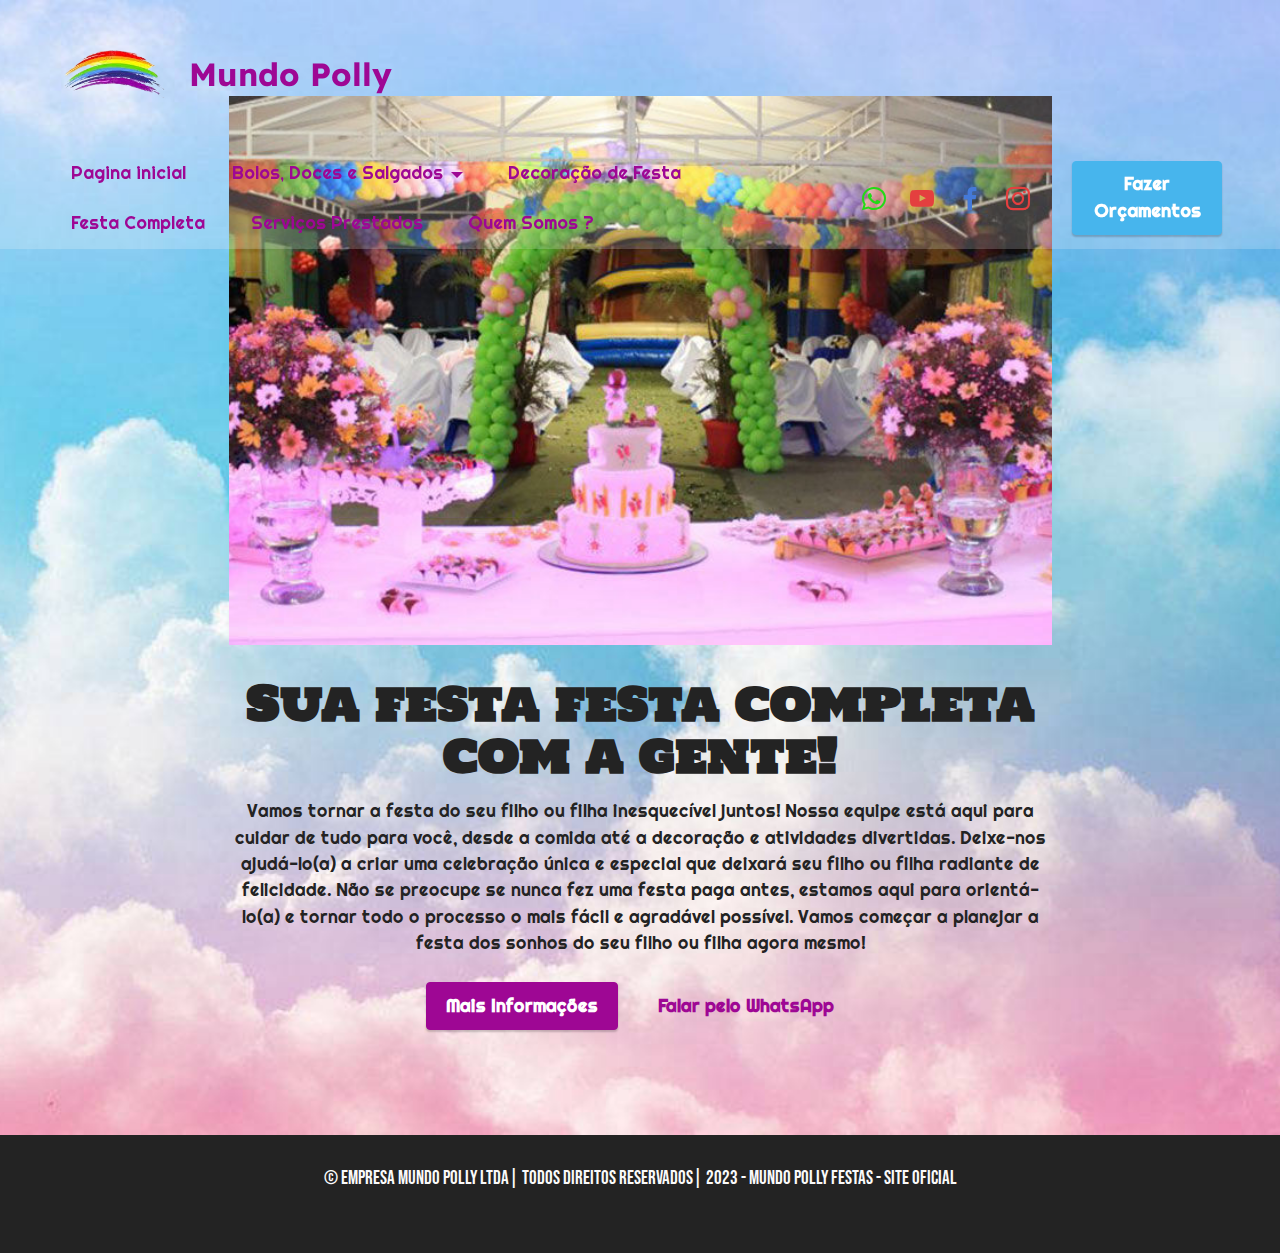
<file: page6.html>
<!DOCTYPE html>
<html  >
<head>
  <!-- Site made with Mobirise Website Builder v5.7.12, https://mobirise.com -->
  <meta charset="UTF-8">
  <meta http-equiv="X-UA-Compatible" content="IE=edge">
  <meta name="generator" content="Mobirise v5.7.12, mobirise.com">
  <meta name="viewport" content="width=device-width, initial-scale=1, minimum-scale=1">
  <link rel="shortcut icon" href="assets/images/images-1-removebg-preview.png" type="image/x-icon">
  <meta name="description" content="">
  
  
  <title>Festa Completa</title>
  <link rel="stylesheet" href="assets/bootstrap/css/bootstrap.min.css">
  <link rel="stylesheet" href="assets/bootstrap/css/bootstrap-grid.min.css">
  <link rel="stylesheet" href="assets/bootstrap/css/bootstrap-reboot.min.css">
  <link rel="stylesheet" href="assets/dropdown/css/style.css">
  <link rel="stylesheet" href="assets/socicon/css/styles.css">
  <link rel="stylesheet" href="assets/theme/css/style.css">
  <link rel="preload" href="https://fonts.googleapis.com/css?family=Lobster:400&display=swap" as="style" onload="this.onload=null;this.rel='stylesheet'">
  <noscript><link rel="stylesheet" href="https://fonts.googleapis.com/css?family=Lobster:400&display=swap"></noscript>
  <link rel="preload" href="https://fonts.googleapis.com/css?family=Holtwood+One+SC:400&display=swap" as="style" onload="this.onload=null;this.rel='stylesheet'">
  <noscript><link rel="stylesheet" href="https://fonts.googleapis.com/css?family=Holtwood+One+SC:400&display=swap"></noscript>
  <link rel="preload" href="https://fonts.googleapis.com/css?family=Lexend:100,200,300,400,500,600,700,800,900&display=swap" as="style" onload="this.onload=null;this.rel='stylesheet'">
  <noscript><link rel="stylesheet" href="https://fonts.googleapis.com/css?family=Lexend:100,200,300,400,500,600,700,800,900&display=swap"></noscript>
  <link rel="preload" href="https://fonts.googleapis.com/css?family=Bebas+Neue:400&display=swap" as="style" onload="this.onload=null;this.rel='stylesheet'">
  <noscript><link rel="stylesheet" href="https://fonts.googleapis.com/css?family=Bebas+Neue:400&display=swap"></noscript>
  <link rel="preload" href="https://fonts.googleapis.com/css?family=Righteous:400&display=swap" as="style" onload="this.onload=null;this.rel='stylesheet'">
  <noscript><link rel="stylesheet" href="https://fonts.googleapis.com/css?family=Righteous:400&display=swap"></noscript>
  <link rel="preload" as="style" href="assets/mobirise/css/mbr-additional.css"><link rel="stylesheet" href="assets/mobirise/css/mbr-additional.css" type="text/css">

  
  
  
</head>
<body>
  
  <section data-bs-version="5.1" class="menu menu2 cid-txS2sqDS81" once="menu" id="menu2-10">
    
    <nav class="navbar navbar-dropdown navbar-fixed-top navbar-expand-lg">
        <div class="container-fluid">
            <div class="navbar-brand">
                <span class="navbar-logo">
                    <a href="index.html">
                        <img src="assets/images/images-1-removebg-preview.png" alt="Mobirise Website Builder" style="height: 8rem;">
                    </a>
                </span>
                <span class="navbar-caption-wrap"><a class="navbar-caption text-primary display-5" href="index.html">Mundo Polly</a></span>
            </div>
            <button class="navbar-toggler" type="button" data-toggle="collapse" data-bs-toggle="collapse" data-target="#navbarSupportedContent" data-bs-target="#navbarSupportedContent" aria-controls="navbarNavAltMarkup" aria-expanded="false" aria-label="Toggle navigation">
                <div class="hamburger">
                    <span></span>
                    <span></span>
                    <span></span>
                    <span></span>
                </div>
            </button>
            <div class="collapse navbar-collapse" id="navbarSupportedContent">
                <ul class="navbar-nav nav-dropdown" data-app-modern-menu="true"><li class="nav-item"><a class="nav-link link text-primary display-4" href="index.html">Pagina inicial</a></li>
                    <li class="nav-item dropdown"><a class="nav-link link text-primary dropdown-toggle display-4" href="index.html#gallery5-3" data-toggle="dropdown-submenu" data-bs-toggle="dropdown" data-bs-auto-close="outside" aria-expanded="false">Bolos, Doces e Salgados</a><div class="dropdown-menu" aria-labelledby="dropdown-542"><a class="text-primary dropdown-item display-4" href="page1.html">Bolos</a><a class="text-primary show dropdown-item display-4" href="page5.html">Doces</a><a class="text-primary show dropdown-item display-4" href="page3.html">Salgados</a></div></li><li class="nav-item"><a class="nav-link link text-primary display-4" href="page4.html">Decoração de Festa</a></li>
                    <li class="nav-item"><a class="nav-link link text-primary display-4" href="page6.html">Festa Completa</a>
                    </li><li class="nav-item"><a class="nav-link link text-primary show display-4" href="index.html" aria-expanded="false">Serviços Prestados</a></li><li class="nav-item"><a class="nav-link link text-primary display-4" href="page7.html">Quem Somos ?</a></li></ul>
                <div class="icons-menu">
                    <a class="iconfont-wrapper" href="https://api.whatsapp.com/send?phone=5511960344961">
                        <span class="p-2 mbr-iconfont socicon-whatsapp socicon" style="color: rgb(35, 218, 22); fill: rgb(35, 218, 22);"></span>
                    </a>
                    <a class="iconfont-wrapper" href="https://youtube.com/@mundopolly5183">
                        <span class="p-2 mbr-iconfont socicon-youtube socicon" style="color: rgb(228, 63, 63); fill: rgb(228, 63, 63);"></span>
                    </a>
                    <a class="iconfont-wrapper" href="https://www.facebook.com/profile.php?id=100089919217223&mibextid=ZbWKwL">
                        <span class="p-2 mbr-iconfont socicon-facebook socicon" style="color: rgb(68, 121, 217); fill: rgb(68, 121, 217);"></span>
                    </a>
                    <a class="iconfont-wrapper" href="https://instagram.com/mundopolly.festa?igshid=ZDdkNTZiNTM=">
                        <span class="p-2 mbr-iconfont socicon-instagram socicon" style="color: rgb(228, 63, 63); fill: rgb(228, 63, 63);"></span>
                    </a>
                </div>
                <div class="navbar-buttons mbr-section-btn"><a class="btn btn-info display-4" href="https://api.whatsapp.com/send?phone=5511960344961">Fazer Orçamentos</a></div>
            </div>
        </div>
    </nav>
</section>

<section data-bs-version="5.1" class="header9 cid-txS3o8PwAc" id="header9-14">

    

    
    <div class="mbr-overlay" style="opacity: 0; background-color: rgb(255, 255, 255);"></div>

    <div class="text-center container">
        <div class="row justify-content-center">
            <div class="col-md-12 col-lg-9">
                <div class="image-wrap mb-4">
                    <img src="assets/images/03-desconto-em-buffet-infantil-na-mania-de-festa-buffet-em-fortaleza-1-720x480.jpg" alt="Mobirise Website Builder">
                </div>
                <h1 class="mbr-section-title mbr-fonts-style mb-3 display-2"><strong>Sua festa festa completa com a gente!</strong></h1>
                <p class="mbr-text mbr-fonts-style display-4">
                    Vamos tornar a festa do seu filho ou filha inesquecível juntos! Nossa equipe está aqui para cuidar de tudo para você, desde a comida até a decoração e atividades divertidas. Deixe-nos ajudá-lo(a) a criar uma celebração única e especial que deixará seu filho ou filha radiante de felicidade. Não se preocupe se nunca fez uma festa paga antes, estamos aqui para orientá-lo(a) e tornar todo o processo o mais fácil e agradável possível. Vamos começar a planejar a festa dos sonhos do seu filho ou filha agora mesmo!</p>
                <div class="mbr-section-btn mt-3"><a class="btn btn-primary display-4" href="page9.html">Mais Informações</a>
                    <a class="btn btn-primary-outline display-4" href="https://api.whatsapp.com/send?phone=5511960344961">Falar pelo WhatsApp</a></div>
            </div>
        </div>
    </div>
</section>

<section data-bs-version="5.1" class="footer7 cid-txS2srKexm" once="footers" id="footer7-11">

    

    

    <div class="container">
        <div class="media-container-row align-center mbr-white">
            <div class="col-12">
                <p class="mbr-text mb-0 mbr-fonts-style display-7"><a href="page7.html" class="text-white">© empresa mundo polly ltda| todos direitos reservados| 2023 - Mundo Polly festas - Site Oficial
</a><br>
<br></p>
            </div>
   </div>
</div>
</section>
<!-- <section class="display-7" style="padding: 0;align-items: center;justify-content: center;flex-wrap: wrap;align-content: center;display: flex;position: relative;height: 4rem;"><a href="https://mobiri.se/2946983" style="flex: 1 1;height: 4rem;position: absolute;width: 100%;z-index: 1;"><img alt="" style="height: 4rem;" src="[data-uri]"></a><p style="margin: 0;text-align: center;" class="display-7">Made with &#8204;</p><a style="z-index:1" href="https://mobirise.com/html-editor.html">WYSIWYG HTML Editor</a></section> -->
<script src="assets/bootstrap/js/bootstrap.bundle.min.js"></script>
<script src="assets/parallax/jarallax.js"></script>
<script src="assets/smoothscroll/smooth-scroll.js"></script>
<script src="assets/ytplayer/index.js"></script>
<script src="assets/dropdown/js/navbar-dropdown.js"></script>
<script src="assets/theme/js/script.js"></script>

</body>
</html>
</file>
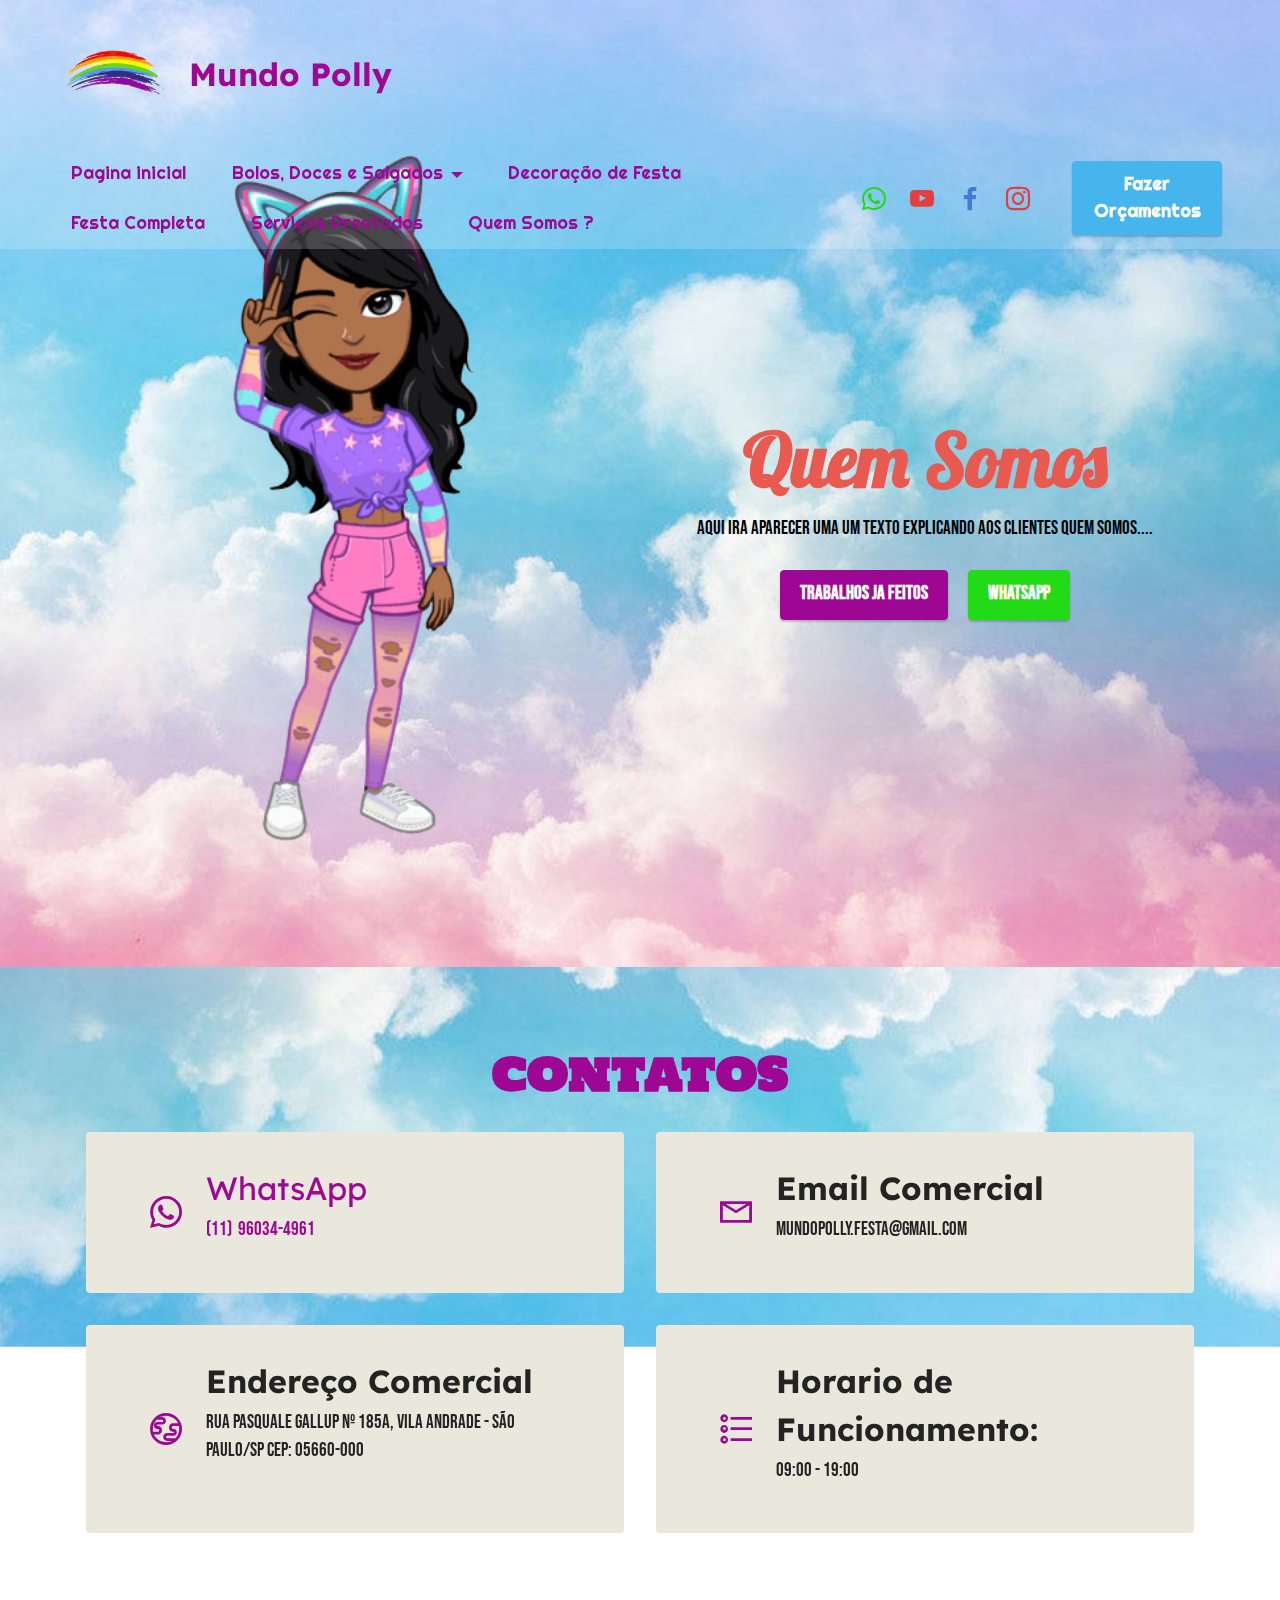
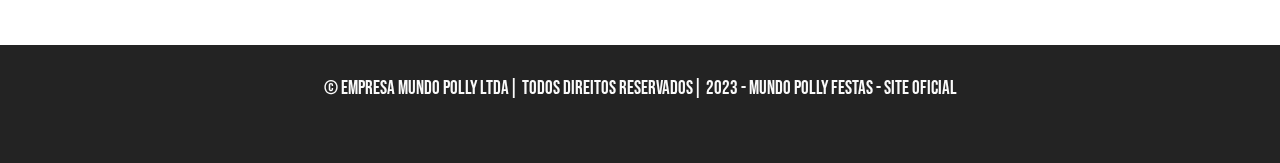
<file: page7.html>
<!DOCTYPE html>
<html  >
<head>
  <!-- Site made with Mobirise Website Builder v5.7.12, https://mobirise.com -->
  <meta charset="UTF-8">
  <meta http-equiv="X-UA-Compatible" content="IE=edge">
  <meta name="generator" content="Mobirise v5.7.12, mobirise.com">
  <meta name="viewport" content="width=device-width, initial-scale=1, minimum-scale=1">
  <link rel="shortcut icon" href="assets/images/images-1-removebg-preview.png" type="image/x-icon">
  <meta name="description" content="">
  
  
  <title>Quem Somos</title>
  <link rel="stylesheet" href="assets/web/assets/mobirise-icons2/mobirise2.css">
  <link rel="stylesheet" href="assets/bootstrap/css/bootstrap.min.css">
  <link rel="stylesheet" href="assets/bootstrap/css/bootstrap-grid.min.css">
  <link rel="stylesheet" href="assets/bootstrap/css/bootstrap-reboot.min.css">
  <link rel="stylesheet" href="assets/parallax/jarallax.css">
  <link rel="stylesheet" href="assets/dropdown/css/style.css">
  <link rel="stylesheet" href="assets/socicon/css/styles.css">
  <link rel="stylesheet" href="assets/theme/css/style.css">
  <link rel="preload" href="https://fonts.googleapis.com/css?family=Lobster:400&display=swap" as="style" onload="this.onload=null;this.rel='stylesheet'">
  <noscript><link rel="stylesheet" href="https://fonts.googleapis.com/css?family=Lobster:400&display=swap"></noscript>
  <link rel="preload" href="https://fonts.googleapis.com/css?family=Holtwood+One+SC:400&display=swap" as="style" onload="this.onload=null;this.rel='stylesheet'">
  <noscript><link rel="stylesheet" href="https://fonts.googleapis.com/css?family=Holtwood+One+SC:400&display=swap"></noscript>
  <link rel="preload" href="https://fonts.googleapis.com/css?family=Lexend:100,200,300,400,500,600,700,800,900&display=swap" as="style" onload="this.onload=null;this.rel='stylesheet'">
  <noscript><link rel="stylesheet" href="https://fonts.googleapis.com/css?family=Lexend:100,200,300,400,500,600,700,800,900&display=swap"></noscript>
  <link rel="preload" href="https://fonts.googleapis.com/css?family=Bebas+Neue:400&display=swap" as="style" onload="this.onload=null;this.rel='stylesheet'">
  <noscript><link rel="stylesheet" href="https://fonts.googleapis.com/css?family=Bebas+Neue:400&display=swap"></noscript>
  <link rel="preload" href="https://fonts.googleapis.com/css?family=Righteous:400&display=swap" as="style" onload="this.onload=null;this.rel='stylesheet'">
  <noscript><link rel="stylesheet" href="https://fonts.googleapis.com/css?family=Righteous:400&display=swap"></noscript>
  <link rel="preload" as="style" href="assets/mobirise/css/mbr-additional.css"><link rel="stylesheet" href="assets/mobirise/css/mbr-additional.css" type="text/css">

  
  
  
</head>
<body>
  
  <section data-bs-version="5.1" class="menu menu2 cid-sFF0ciwnEL" once="menu" id="menu2-0">
    
    <nav class="navbar navbar-dropdown navbar-fixed-top navbar-expand-lg">
        <div class="container-fluid">
            <div class="navbar-brand">
                <span class="navbar-logo">
                    <a href="index.html">
                        <img src="assets/images/images-1-removebg-preview.png" alt="Mobirise Website Builder" style="height: 8rem;">
                    </a>
                </span>
                <span class="navbar-caption-wrap"><a class="navbar-caption text-primary display-5" href="index.html">Mundo Polly</a></span>
            </div>
            <button class="navbar-toggler" type="button" data-toggle="collapse" data-bs-toggle="collapse" data-target="#navbarSupportedContent" data-bs-target="#navbarSupportedContent" aria-controls="navbarNavAltMarkup" aria-expanded="false" aria-label="Toggle navigation">
                <div class="hamburger">
                    <span></span>
                    <span></span>
                    <span></span>
                    <span></span>
                </div>
            </button>
            <div class="collapse navbar-collapse" id="navbarSupportedContent">
                <ul class="navbar-nav nav-dropdown" data-app-modern-menu="true"><li class="nav-item"><a class="nav-link link text-primary display-4" href="index.html">Pagina inicial</a></li>
                    <li class="nav-item dropdown"><a class="nav-link link text-primary dropdown-toggle display-4" href="index.html#gallery5-3" data-toggle="dropdown-submenu" data-bs-toggle="dropdown" data-bs-auto-close="outside" aria-expanded="false">Bolos, Doces e Salgados</a><div class="dropdown-menu" aria-labelledby="dropdown-542"><a class="text-primary dropdown-item display-4" href="page1.html">Bolos</a><a class="text-primary show dropdown-item display-4" href="page5.html">Doces</a><a class="text-primary show dropdown-item display-4" href="page3.html">Salgados</a></div></li><li class="nav-item"><a class="nav-link link text-primary display-4" href="page4.html">Decoração de Festa</a></li>
                    <li class="nav-item"><a class="nav-link link text-primary display-4" href="page6.html">Festa Completa</a>
                    </li><li class="nav-item"><a class="nav-link link text-primary show display-4" href="index.html" aria-expanded="false">Serviços Prestados</a></li><li class="nav-item"><a class="nav-link link text-primary display-4" href="page7.html">Quem Somos ?</a></li></ul>
                <div class="icons-menu">
                    <a class="iconfont-wrapper" href="https://api.whatsapp.com/send?phone=5511960344961">
                        <span class="p-2 mbr-iconfont socicon-whatsapp socicon" style="color: rgb(35, 218, 22); fill: rgb(35, 218, 22);"></span>
                    </a>
                    <a class="iconfont-wrapper" href="https://youtube.com/@mundopolly5183">
                        <span class="p-2 mbr-iconfont socicon-youtube socicon" style="color: rgb(228, 63, 63); fill: rgb(228, 63, 63);"></span>
                    </a>
                    <a class="iconfont-wrapper" href="https://www.facebook.com/profile.php?id=100089919217223&mibextid=ZbWKwL">
                        <span class="p-2 mbr-iconfont socicon-facebook socicon" style="color: rgb(68, 121, 217); fill: rgb(68, 121, 217);"></span>
                    </a>
                    <a class="iconfont-wrapper" href="https://instagram.com/mundopolly.festa?igshid=ZDdkNTZiNTM=">
                        <span class="p-2 mbr-iconfont socicon-instagram socicon" style="color: rgb(228, 63, 63); fill: rgb(228, 63, 63);"></span>
                    </a>
                </div>
                <div class="navbar-buttons mbr-section-btn"><a class="btn btn-info display-4" href="https://api.whatsapp.com/send?phone=5511960344961">Fazer Orçamentos</a></div>
            </div>
        </div>
    </nav>
</section>

<section data-bs-version="5.1" class="header11 cid-sFF0SGinka" id="header11-1">

    

    

    <div class="container">
        <div class="row justify-content-center">
            <div class="col-12 col-md-6 image-wrapper">
                <img class="w-100" src="assets/images/whatsapp-image-2023-02-24-at-15.39.15-removebg-preview-408x612.png" alt="Mobirise Website Builder">
            </div>
            <div class="col-12 col-md">
                <div class="text-wrapper text-center">
                    <h1 class="mbr-section-title mbr-fonts-style mb-3 display-1">
                        <strong>
</strong><div><strong><br></strong></div><div><strong>Quem Somos</strong></div></h1>
                    <p class="mbr-text mbr-fonts-style display-7">aQUI IRA APARECER UMA UM TEXTO EXPLICANDO AOS CLIENTES QUEM SOMOS....</p>
                    <div class="mbr-section-btn mt-3"><a class="btn btn-primary display-7" href="page9.html">tRABALHOS JA FEITOS</a> <a class="btn btn-secondary display-7" href="https://api.whatsapp.com/send?phone=5511960344961">Whatsapp</a></div>
                </div>
            </div>
        </div>
    </div>
</section>

<section data-bs-version="5.1" class="contacts2 cid-sFF3B84VW8 mbr-parallax-background" id="contacts2-8">
    <!---->
    
    <div class="mbr-overlay" style="opacity: 0; background-color: rgb(206, 191, 175);">
    </div>
    <div class="container">
        <div class="mbr-section-head">
            <h3 class="mbr-section-title mbr-fonts-style align-center mb-0 display-2"><strong>contatos</strong></h3>
            
        </div>
        <div class="row justify-content-center mt-4">
            <div class="card col-12 col-md-6">
                <div class="card-wrapper">
                    <div class="image-wrapper">
                        <span class="mbr-iconfont socicon-whatsapp socicon"></span>
                    </div>
                    <div class="text-wrapper">
                        <h6 class="card-title mbr-fonts-style mb-1 display-5">
                            <strong><a href="https://api.whatsapp.com/send?phone=5511960344961" class="text-primary">WhatsApp</a></strong></h6>
                        <p class="mbr-text mbr-fonts-style display-7"><a href="https://api.whatsapp.com/send?phone=5511960344961" class="text-primary">(11)&nbsp; 96034-4961</a></p>
                    </div>
                </div>
            </div>
            <div class="card col-12 col-md-6">
                <div class="card-wrapper">
                    <div class="image-wrapper">
                        <span class="mbr-iconfont mobi-mbri-letter mobi-mbri"></span>
                    </div>
                    <div class="text-wrapper">
                        <h6 class="card-title mbr-fonts-style mb-1 display-5">
                            <strong>Email Comercial</strong></h6>
                        <p class="mbr-text mbr-fonts-style display-7">mundopolly.festa@gmail.com</p>
                    </div>
                </div>
            </div>
            <div class="card col-12 col-md-6">
                <div class="card-wrapper">
                    <div class="image-wrapper">
                        <span class="mbr-iconfont mobi-mbri-globe mobi-mbri"></span>
                    </div>
                    <div class="text-wrapper">
                        <h6 class="card-title mbr-fonts-style mb-1 display-5">
                            <strong>Endereço Comercial</strong></h6>
                        <p class="mbr-text mbr-fonts-style display-7">Rua Pasquale Gallup Nº 185A,  Vila Andrade - São Paulo/sp cep: 05660-000&nbsp;</p>
                    </div>
                </div>
            </div>
            <div class="card col-12 col-md-6">
                <div class="card-wrapper">
                    <div class="image-wrapper">
                        <span class="mbr-iconfont mobi-mbri-bulleted-list mobi-mbri"></span>
                    </div>
                    <div class="text-wrapper">
                        <h6 class="card-title mbr-fonts-style mb-1 display-5"><strong>Horario de Funcionamento:</strong></h6>
                        <p class="mbr-text mbr-fonts-style display-7">09:00 - 19:00<br></p>
                    </div>
                </div>
            </div>
        </div>
    </div>
</section>

<section data-bs-version="5.1" class="footer7 cid-sFF3CYc3p7" once="footers" id="footer7-9">

    

    

    <div class="container">
        <div class="media-container-row align-center mbr-white">
            <div class="col-12">
                <p class="mbr-text mb-0 mbr-fonts-style display-7"><a href="page7.html" class="text-white">© empresa mundo polly ltda| todos direitos reservados| 2023 - Mundo Polly festas - Site Oficial
</a><br>
<br></p>
            </div>
   </div>
</div>
</section>
<!-- <section class="display-7" style="padding: 0;align-items: center;justify-content: center;flex-wrap: wrap;align-content: center;display: flex;position: relative;height: 4rem;"><a href="https://mobiri.se/2946983" style="flex: 1 1;height: 4rem;position: absolute;width: 100%;z-index: 1;"><img alt="" style="height: 4rem;" src="[data-uri]"></a><p style="margin: 0;text-align: center;" class="display-7">Made with &#8204;</p><a style="z-index:1" href="https://mobirise.com/html-editor.html">WYSIWYG HTML Editor</a></section> -->
<script src="assets/bootstrap/js/bootstrap.bundle.min.js"></script>
<script src="assets/parallax/jarallax.js"></script>
<script src="assets/smoothscroll/smooth-scroll.js"></script>
<script src="assets/ytplayer/index.js"></script>
<script src="assets/dropdown/js/navbar-dropdown.js"></script>
<script src="assets/theme/js/script.js"></script>

</body>
</html>
</file>
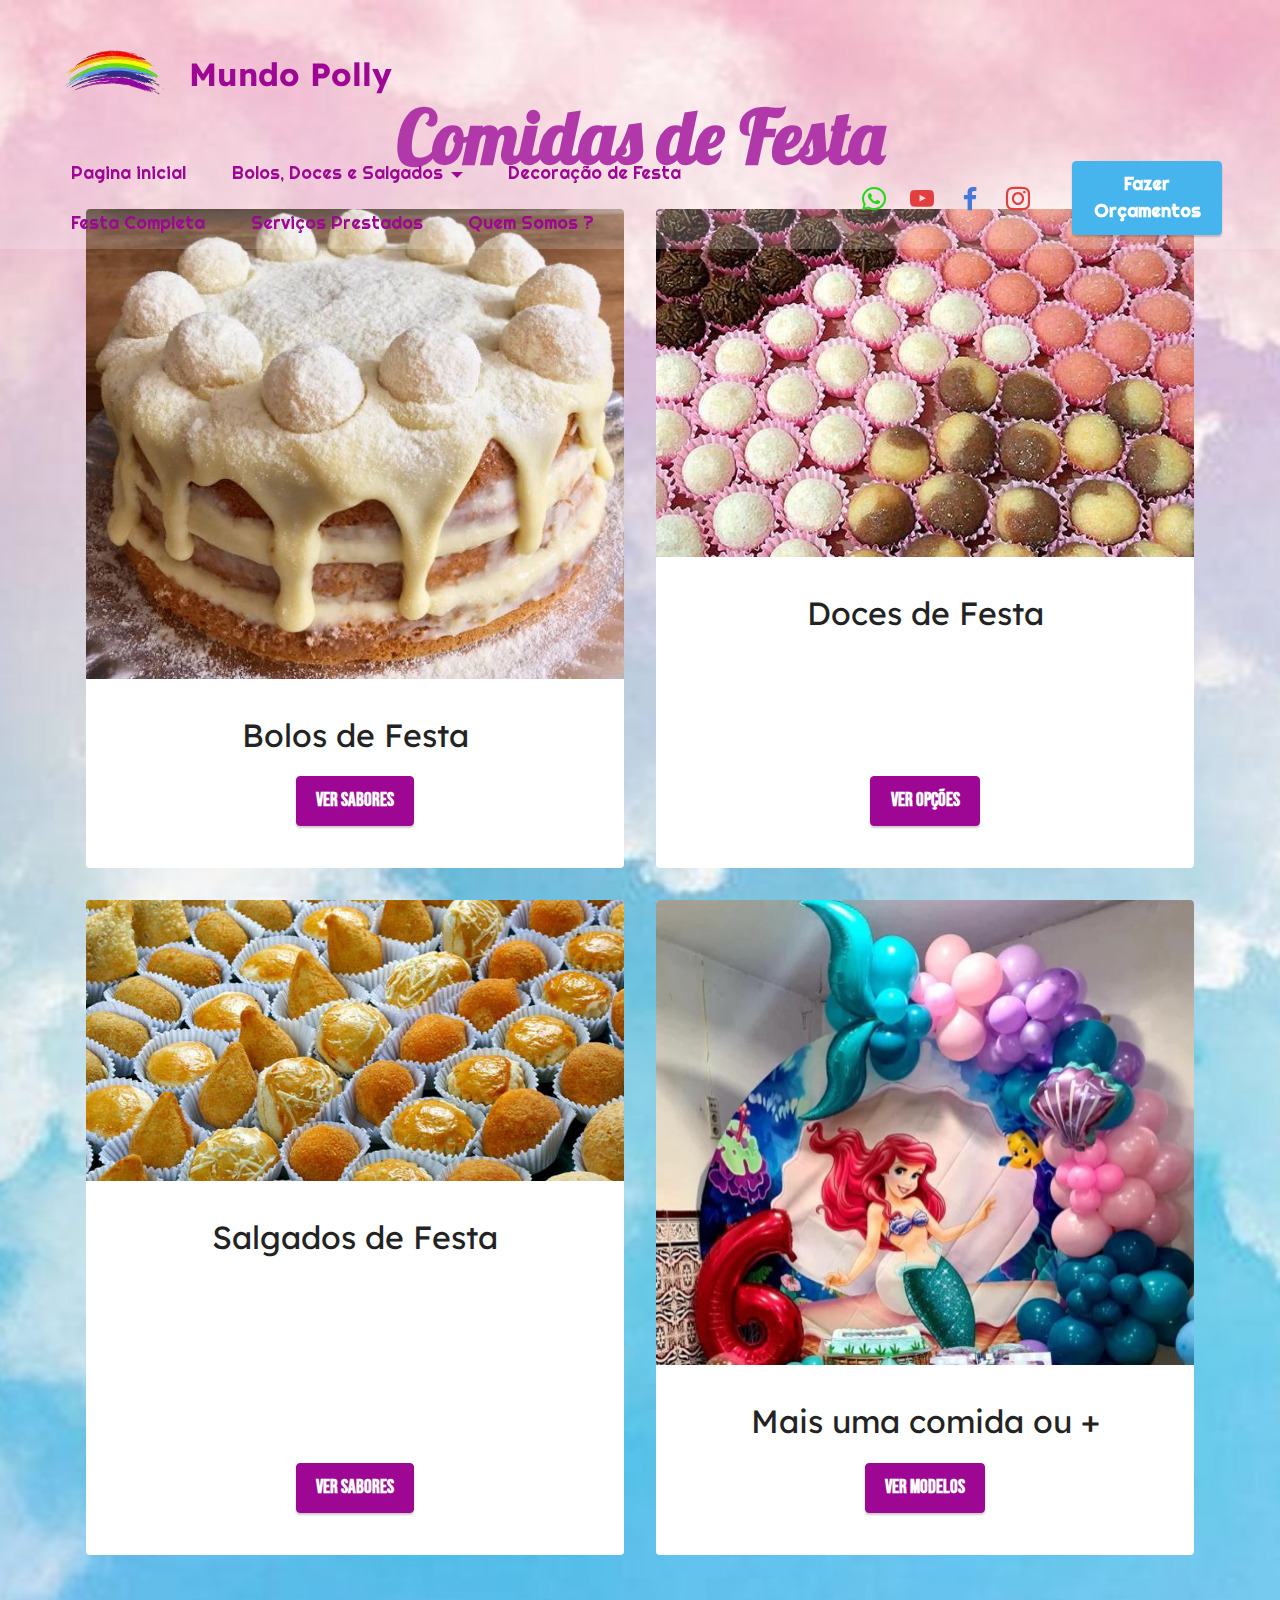
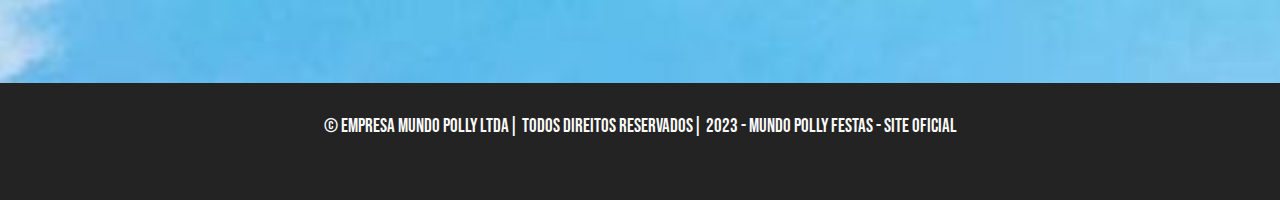
<file: page8.html>
<!DOCTYPE html>
<html  >
<head>
  <!-- Site made with Mobirise Website Builder v5.7.12, https://mobirise.com -->
  <meta charset="UTF-8">
  <meta http-equiv="X-UA-Compatible" content="IE=edge">
  <meta name="generator" content="Mobirise v5.7.12, mobirise.com">
  <meta name="viewport" content="width=device-width, initial-scale=1, minimum-scale=1">
  <link rel="shortcut icon" href="assets/images/images-1-removebg-preview.png" type="image/x-icon">
  <meta name="description" content="">
  
  
  <title>Categorias de Alimentos</title>
  <link rel="stylesheet" href="assets/bootstrap/css/bootstrap.min.css">
  <link rel="stylesheet" href="assets/bootstrap/css/bootstrap-grid.min.css">
  <link rel="stylesheet" href="assets/bootstrap/css/bootstrap-reboot.min.css">
  <link rel="stylesheet" href="assets/dropdown/css/style.css">
  <link rel="stylesheet" href="assets/socicon/css/styles.css">
  <link rel="stylesheet" href="assets/theme/css/style.css">
  <link rel="preload" href="https://fonts.googleapis.com/css?family=Lobster:400&display=swap" as="style" onload="this.onload=null;this.rel='stylesheet'">
  <noscript><link rel="stylesheet" href="https://fonts.googleapis.com/css?family=Lobster:400&display=swap"></noscript>
  <link rel="preload" href="https://fonts.googleapis.com/css?family=Holtwood+One+SC:400&display=swap" as="style" onload="this.onload=null;this.rel='stylesheet'">
  <noscript><link rel="stylesheet" href="https://fonts.googleapis.com/css?family=Holtwood+One+SC:400&display=swap"></noscript>
  <link rel="preload" href="https://fonts.googleapis.com/css?family=Lexend:100,200,300,400,500,600,700,800,900&display=swap" as="style" onload="this.onload=null;this.rel='stylesheet'">
  <noscript><link rel="stylesheet" href="https://fonts.googleapis.com/css?family=Lexend:100,200,300,400,500,600,700,800,900&display=swap"></noscript>
  <link rel="preload" href="https://fonts.googleapis.com/css?family=Bebas+Neue:400&display=swap" as="style" onload="this.onload=null;this.rel='stylesheet'">
  <noscript><link rel="stylesheet" href="https://fonts.googleapis.com/css?family=Bebas+Neue:400&display=swap"></noscript>
  <link rel="preload" href="https://fonts.googleapis.com/css?family=Righteous:400&display=swap" as="style" onload="this.onload=null;this.rel='stylesheet'">
  <noscript><link rel="stylesheet" href="https://fonts.googleapis.com/css?family=Righteous:400&display=swap"></noscript>
  <link rel="preload" as="style" href="assets/mobirise/css/mbr-additional.css"><link rel="stylesheet" href="assets/mobirise/css/mbr-additional.css" type="text/css">

  
  
  
</head>
<body>
  
  <section data-bs-version="5.1" class="menu menu2 cid-sFF0ciwnEL" once="menu" id="menu2-15">
    
    <nav class="navbar navbar-dropdown navbar-fixed-top navbar-expand-lg">
        <div class="container-fluid">
            <div class="navbar-brand">
                <span class="navbar-logo">
                    <a href="index.html">
                        <img src="assets/images/images-1-removebg-preview.png" alt="Mobirise Website Builder" style="height: 8rem;">
                    </a>
                </span>
                <span class="navbar-caption-wrap"><a class="navbar-caption text-primary display-5" href="index.html">Mundo Polly</a></span>
            </div>
            <button class="navbar-toggler" type="button" data-toggle="collapse" data-bs-toggle="collapse" data-target="#navbarSupportedContent" data-bs-target="#navbarSupportedContent" aria-controls="navbarNavAltMarkup" aria-expanded="false" aria-label="Toggle navigation">
                <div class="hamburger">
                    <span></span>
                    <span></span>
                    <span></span>
                    <span></span>
                </div>
            </button>
            <div class="collapse navbar-collapse" id="navbarSupportedContent">
                <ul class="navbar-nav nav-dropdown" data-app-modern-menu="true"><li class="nav-item"><a class="nav-link link text-primary display-4" href="index.html">Pagina inicial</a></li>
                    <li class="nav-item dropdown"><a class="nav-link link text-primary dropdown-toggle display-4" href="index.html#gallery5-3" data-toggle="dropdown-submenu" data-bs-toggle="dropdown" data-bs-auto-close="outside" aria-expanded="false">Bolos, Doces e Salgados</a><div class="dropdown-menu" aria-labelledby="dropdown-542"><a class="text-primary dropdown-item display-4" href="page1.html">Bolos</a><a class="text-primary show dropdown-item display-4" href="page5.html">Doces</a><a class="text-primary show dropdown-item display-4" href="page3.html">Salgados</a></div></li><li class="nav-item"><a class="nav-link link text-primary display-4" href="page4.html">Decoração de Festa</a></li>
                    <li class="nav-item"><a class="nav-link link text-primary display-4" href="page6.html">Festa Completa</a>
                    </li><li class="nav-item"><a class="nav-link link text-primary show display-4" href="index.html" aria-expanded="false">Serviços Prestados</a></li><li class="nav-item"><a class="nav-link link text-primary display-4" href="page7.html">Quem Somos ?</a></li></ul>
                <div class="icons-menu">
                    <a class="iconfont-wrapper" href="https://api.whatsapp.com/send?phone=5511960344961">
                        <span class="p-2 mbr-iconfont socicon-whatsapp socicon" style="color: rgb(35, 218, 22); fill: rgb(35, 218, 22);"></span>
                    </a>
                    <a class="iconfont-wrapper" href="https://youtube.com/@mundopolly5183">
                        <span class="p-2 mbr-iconfont socicon-youtube socicon" style="color: rgb(228, 63, 63); fill: rgb(228, 63, 63);"></span>
                    </a>
                    <a class="iconfont-wrapper" href="https://www.facebook.com/profile.php?id=100089919217223&mibextid=ZbWKwL">
                        <span class="p-2 mbr-iconfont socicon-facebook socicon" style="color: rgb(68, 121, 217); fill: rgb(68, 121, 217);"></span>
                    </a>
                    <a class="iconfont-wrapper" href="https://instagram.com/mundopolly.festa?igshid=ZDdkNTZiNTM=">
                        <span class="p-2 mbr-iconfont socicon-instagram socicon" style="color: rgb(228, 63, 63); fill: rgb(228, 63, 63);"></span>
                    </a>
                </div>
                <div class="navbar-buttons mbr-section-btn"><a class="btn btn-info display-4" href="https://api.whatsapp.com/send?phone=5511960344961">Fazer Orçamentos</a></div>
            </div>
        </div>
    </nav>
</section>

<section data-bs-version="5.1" class="gallery2 cid-txSb0aig0G" id="gallery2-17">
    
    
    <div class="container">
        <div class="mbr-section-head">
            <h4 class="mbr-section-title mbr-fonts-style align-center mb-0 display-1"><strong>Comidas de Festa</strong></h4>
            
        </div>
        <div class="row mt-4">
            <div class="item features-image сol-12 col-md-6 col-lg-6">
                <div class="item-wrapper">
                    <div class="item-img">
                        <a href="page1.html"><img src="assets/images/bolo-de-leite-ninho-com-cobertura-de-creme-de-leite-ninho-600x524.jpg" alt="Mobirise Website Builder"></a>
                    </div>
                    <div class="item-content">
                        <h5 class="item-title mbr-fonts-style display-5">Bolos de Festa</h5>
                        
                        
                    </div>
                    <div class="mbr-section-btn item-footer mt-2"><a href="page1.html" class="btn btn-primary item-btn display-7">Ver sabores</a></div>
                </div>
            </div>
            <div class="item features-image сol-12 col-md-6 col-lg-6">
                <div class="item-wrapper">
                    <div class="item-img">
                        <a href="page5.html"><img src="assets/images/3948-oferta1-imagem9-618x400.jpg" alt="Mobirise Website Builder"></a>
                    </div>
                    <div class="item-content">
                        <h5 class="item-title mbr-fonts-style display-5">Doces de Festa</h5>
                        
                        
                    </div>
                    <div class="mbr-section-btn item-footer mt-2"><a href="page5.html" class="btn btn-primary item-btn display-7">Ver opções</a></div>
                </div>
            </div>
            <div class="item features-image сol-12 col-md-6 col-lg-6">
                <div class="item-wrapper">
                    <div class="item-img">
                        <a href="page3.html"><img src="assets/images/xsalgadinhos-assados-para-festa.jpg.pagespeed.ic.gr05giarv4-700x366.jpg" alt="Mobirise Website Builder"></a>
                    </div>
                    <div class="item-content">
                        <h5 class="item-title mbr-fonts-style display-5">Salgados de Festa</h5>
                        
                        
                    </div>
                    <div class="mbr-section-btn item-footer mt-2"><a href="page3.html" class="btn btn-primary item-btn display-7">ver sabores</a></div>
                </div>
            </div>
            <div class="item features-image сol-12 col-md-6 col-lg-6">
                <div class="item-wrapper">
                    <div class="item-img">
                        <img src="assets/images/whatsapp-image-2023-03-05-at-10.06.28-1076x931.jpg" alt="Mobirise Website Builder" title="">
                    </div>
                    <div class="item-content">
                        <h5 class="item-title mbr-fonts-style display-5">Mais uma comida ou +</h5>
                        
                        
                    </div>
                    <div class="mbr-section-btn item-footer mt-2"><a href="page9.html" class="btn btn-primary item-btn display-7">ver modelos</a></div>
                </div>
            </div>
        </div>
    </div>
</section>

<section data-bs-version="5.1" class="footer7 cid-sFF3CYc3p7" once="footers" id="footer7-16">

    

    

    <div class="container">
        <div class="media-container-row align-center mbr-white">
            <div class="col-12">
                <p class="mbr-text mb-0 mbr-fonts-style display-7"><a href="page7.html" class="text-white">© empresa mundo polly ltda| todos direitos reservados| 2023 - Mundo Polly festas - Site Oficial
</a><br>
<br></p>
            </div>
      </div>
</div>
</section>
<!-- <section class="display-7" style="padding: 0;align-items: center;justify-content: center;flex-wrap: wrap;align-content: center;display: flex;position: relative;height: 4rem;"><a href="https://mobiri.se/2946983" style="flex: 1 1;height: 4rem;position: absolute;width: 100%;z-index: 1;"><img alt="" style="height: 4rem;" src="[data-uri]"></a><p style="margin: 0;text-align: center;" class="display-7">Made with &#8204;</p><a style="z-index:1" href="https://mobirise.com/html-editor.html">WYSIWYG HTML Editor</a></section> -->
<script src="assets/bootstrap/js/bootstrap.bundle.min.js"></script>
<script src="assets/parallax/jarallax.js"></script>
<script src="assets/smoothscroll/smooth-scroll.js"></script>
<script src="assets/ytplayer/index.js"></script>
<script src="assets/dropdown/js/navbar-dropdown.js"></script>
<script src="assets/theme/js/script.js"></script>
 
</body>
</html>
</file>
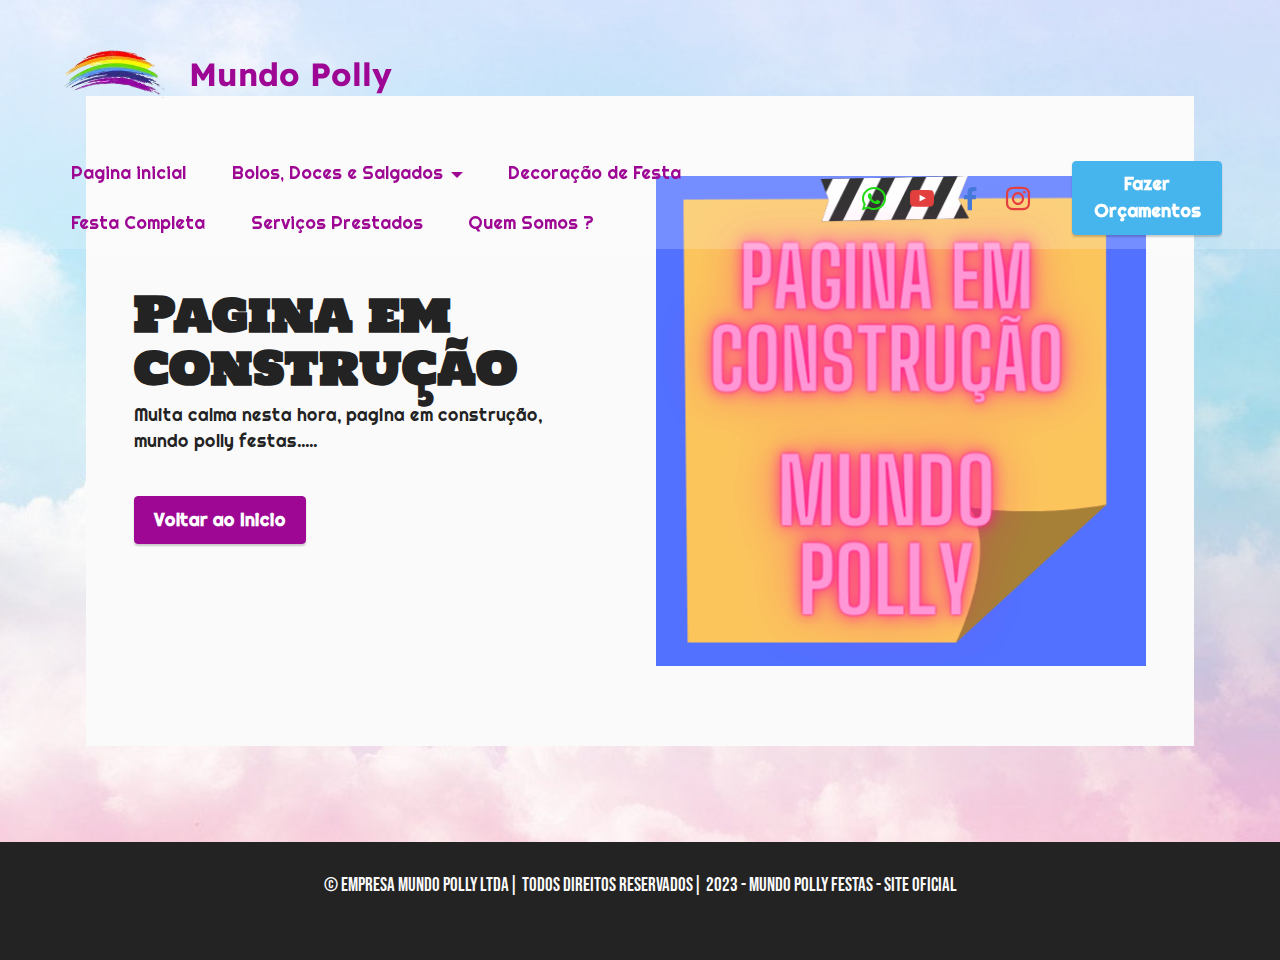
<file: page9.html>
<!DOCTYPE html>
<html  >
<head>
  <!-- Site made with Mobirise Website Builder v5.7.12, https://mobirise.com -->
  <meta charset="UTF-8">
  <meta http-equiv="X-UA-Compatible" content="IE=edge">
  <meta name="generator" content="Mobirise v5.7.12, mobirise.com">
  <meta name="viewport" content="width=device-width, initial-scale=1, minimum-scale=1">
  <link rel="shortcut icon" href="assets/images/images-1-removebg-preview.png" type="image/x-icon">
  <meta name="description" content="">
  
  
  <title>Está Pagina ainda será Criada</title>
  <link rel="stylesheet" href="assets/bootstrap/css/bootstrap.min.css">
  <link rel="stylesheet" href="assets/bootstrap/css/bootstrap-grid.min.css">
  <link rel="stylesheet" href="assets/bootstrap/css/bootstrap-reboot.min.css">
  <link rel="stylesheet" href="assets/dropdown/css/style.css">
  <link rel="stylesheet" href="assets/socicon/css/styles.css">
  <link rel="stylesheet" href="assets/theme/css/style.css">
  <link rel="preload" href="https://fonts.googleapis.com/css?family=Lobster:400&display=swap" as="style" onload="this.onload=null;this.rel='stylesheet'">
  <noscript><link rel="stylesheet" href="https://fonts.googleapis.com/css?family=Lobster:400&display=swap"></noscript>
  <link rel="preload" href="https://fonts.googleapis.com/css?family=Holtwood+One+SC:400&display=swap" as="style" onload="this.onload=null;this.rel='stylesheet'">
  <noscript><link rel="stylesheet" href="https://fonts.googleapis.com/css?family=Holtwood+One+SC:400&display=swap"></noscript>
  <link rel="preload" href="https://fonts.googleapis.com/css?family=Lexend:100,200,300,400,500,600,700,800,900&display=swap" as="style" onload="this.onload=null;this.rel='stylesheet'">
  <noscript><link rel="stylesheet" href="https://fonts.googleapis.com/css?family=Lexend:100,200,300,400,500,600,700,800,900&display=swap"></noscript>
  <link rel="preload" href="https://fonts.googleapis.com/css?family=Bebas+Neue:400&display=swap" as="style" onload="this.onload=null;this.rel='stylesheet'">
  <noscript><link rel="stylesheet" href="https://fonts.googleapis.com/css?family=Bebas+Neue:400&display=swap"></noscript>
  <link rel="preload" href="https://fonts.googleapis.com/css?family=Righteous:400&display=swap" as="style" onload="this.onload=null;this.rel='stylesheet'">
  <noscript><link rel="stylesheet" href="https://fonts.googleapis.com/css?family=Righteous:400&display=swap"></noscript>
  <link rel="preload" as="style" href="assets/mobirise/css/mbr-additional.css"><link rel="stylesheet" href="assets/mobirise/css/mbr-additional.css" type="text/css">

  
  
  
</head>
<body>
  
  <section data-bs-version="5.1" class="menu menu2 cid-txRVmEHACK" once="menu" id="menu2-1c">
    
    <nav class="navbar navbar-dropdown navbar-fixed-top navbar-expand-lg">
        <div class="container-fluid">
            <div class="navbar-brand">
                <span class="navbar-logo">
                    <a href="index.html">
                        <img src="assets/images/images-1-removebg-preview.png" alt="Mobirise Website Builder" style="height: 8rem;">
                    </a>
                </span>
                <span class="navbar-caption-wrap"><a class="navbar-caption text-primary display-5" href="index.html">Mundo Polly</a></span>
            </div>
            <button class="navbar-toggler" type="button" data-toggle="collapse" data-bs-toggle="collapse" data-target="#navbarSupportedContent" data-bs-target="#navbarSupportedContent" aria-controls="navbarNavAltMarkup" aria-expanded="false" aria-label="Toggle navigation">
                <div class="hamburger">
                    <span></span>
                    <span></span>
                    <span></span>
                    <span></span>
                </div>
            </button>
            <div class="collapse navbar-collapse" id="navbarSupportedContent">
                <ul class="navbar-nav nav-dropdown" data-app-modern-menu="true"><li class="nav-item"><a class="nav-link link text-primary display-4" href="index.html">Pagina inicial</a></li>
                    <li class="nav-item dropdown"><a class="nav-link link text-primary dropdown-toggle display-4" href="index.html#gallery5-3" data-toggle="dropdown-submenu" data-bs-toggle="dropdown" data-bs-auto-close="outside" aria-expanded="false">Bolos, Doces e Salgados</a><div class="dropdown-menu" aria-labelledby="dropdown-542"><a class="text-primary dropdown-item display-4" href="page1.html">Bolos</a><a class="text-primary show dropdown-item display-4" href="page5.html">Doces</a><a class="text-primary show dropdown-item display-4" href="page3.html">Salgados</a></div></li><li class="nav-item"><a class="nav-link link text-primary display-4" href="page4.html">Decoração de Festa</a></li>
                    <li class="nav-item"><a class="nav-link link text-primary display-4" href="page6.html">Festa Completa</a>
                    </li><li class="nav-item"><a class="nav-link link text-primary show display-4" href="index.html" aria-expanded="false">Serviços Prestados</a></li><li class="nav-item"><a class="nav-link link text-primary display-4" href="page7.html">Quem Somos ?</a></li></ul>
                <div class="icons-menu">
                    <a class="iconfont-wrapper" href="https://api.whatsapp.com/send?phone=5511960344961">
                        <span class="p-2 mbr-iconfont socicon-whatsapp socicon" style="color: rgb(35, 218, 22); fill: rgb(35, 218, 22);"></span>
                    </a>
                    <a class="iconfont-wrapper" href="https://youtube.com/@mundopolly5183">
                        <span class="p-2 mbr-iconfont socicon-youtube socicon" style="color: rgb(228, 63, 63); fill: rgb(228, 63, 63);"></span>
                    </a>
                    <a class="iconfont-wrapper" href="https://www.facebook.com/profile.php?id=100089919217223&mibextid=ZbWKwL">
                        <span class="p-2 mbr-iconfont socicon-facebook socicon" style="color: rgb(68, 121, 217); fill: rgb(68, 121, 217);"></span>
                    </a>
                    <a class="iconfont-wrapper" href="https://instagram.com/mundopolly.festa?igshid=ZDdkNTZiNTM=">
                        <span class="p-2 mbr-iconfont socicon-instagram socicon" style="color: rgb(228, 63, 63); fill: rgb(228, 63, 63);"></span>
                    </a>
                </div>
                <div class="navbar-buttons mbr-section-btn"><a class="btn btn-info display-4" href="https://api.whatsapp.com/send?phone=5511960344961">Fazer Orçamentos</a></div>
            </div>
        </div>
    </nav>
</section>

<section data-bs-version="5.1" class="features15 cid-txTzBToODM" id="features16-1f">

    

    
    <div class="mbr-overlay" style="opacity: 0.5; background-color: rgb(255, 255, 255);">
    </div>
    <div class="container">
        <div class="content-wrapper">
            <div class="row align-items-center">
                <div class="col-12 col-lg">
                    <div class="text-wrapper">
                        <h6 class="card-title mbr-fonts-style display-2">
                            <strong>Pagina em construção</strong></h6>
                        <p class="mbr-text mbr-fonts-style mb-4 display-4">
                            Muita calma nesta hora, pagina em construção, mundo polly festas.....</p>
                        <div class="mbr-section-btn mt-3"><a class="btn btn-primary display-4" href="index.html">Voltar ao Inicio</a></div>
                    </div>
                </div>
                <div class="col-12 col-lg-6">
                    <div class="image-wrapper">
                        <a href="index.html"><img src="assets/images/gold-green-black-luxury-and-vintage-decorative-ornament-creative-studio-logo-500x500.png" alt="Mobirise Website Builder"></a>
                    </div>
                </div>
            </div>
        </div>
    </div>
</section>

<section data-bs-version="5.1" class="footer7 cid-txRVmFPxNf" once="footers" id="footer7-1d">

    

    

    <div class="container">
        <div class="media-container-row align-center mbr-white">
            <div class="col-12">
                <p class="mbr-text mb-0 mbr-fonts-style display-7"><a href="page7.html" class="text-white">© empresa mundo polly ltda| todos direitos reservados| 2023 - Mundo Polly festas - Site Oficial
</a><br>
<br></p>
            </div>
    </div>
</div>
</section>
<!-- <section class="display-7" style="padding: 0;align-items: center;justify-content: center;flex-wrap: wrap;align-content: center;display: flex;position: relative;height: 4rem;"><a href="https://mobiri.se/2946983" style="flex: 1 1;height: 4rem;position: absolute;width: 100%;z-index: 1;"><img alt="" style="height: 4rem;" src="[data-uri]"></a><p style="margin: 0;text-align: center;" class="display-7">Made with &#8204;</p><a style="z-index:1" href="https://mobirise.com/html-editor.html">WYSIWYG HTML Editor</a></section> -->
<script src="assets/bootstrap/js/bootstrap.bundle.min.js"></script>
<script src="assets/parallax/jarallax.js"></script>
<script src="assets/smoothscroll/smooth-scroll.js"></script>
<script src="assets/ytplayer/index.js"></script>
<script src="assets/dropdown/js/navbar-dropdown.js"></script>
<script src="assets/theme/js/script.js"></script>

</body>
</html>
</file>
<file: assets/web/assets/mobirise-icons2/mobirise2.css>
@font-face {
  font-family: 'Moririse2';
  font-display: swap;
  src:  url('mobirise2.eot?f2bix4');
  src:  url('mobirise2.eot?f2bix4#iefix') format('embedded-opentype'),
    url('mobirise2.ttf?f2bix4') format('truetype'),
    url('mobirise2.woff?f2bix4') format('woff'),
    url('mobirise2.svg?f2bix4#mobirise2') format('svg');
  font-weight: normal;
  font-style: normal;
}

[class^="mobi-"], [class*=" mobi-"] {
  /* use !important to prevent issues with browser extensions that change fonts */
  font-family: 'Moririse2' !important;
  speak: none;
  font-style: normal;
  font-weight: normal;
  font-variant: normal;
  text-transform: none;
  line-height: 1;

  /* Better Font Rendering =========== */
  -webkit-font-smoothing: antialiased;
  -moz-osx-font-smoothing: grayscale;
}

.mobi-mbri-add-submenu:before {
  content: "\e900";
}
.mobi-mbri-alert:before {
  content: "\e901";
}
.mobi-mbri-align-center:before {
  content: "\e902";
}
.mobi-mbri-align-justify:before {
  content: "\e903";
}
.mobi-mbri-align-left:before {
  content: "\e904";
}
.mobi-mbri-align-right:before {
  content: "\e905";
}
.mobi-mbri-android:before {
  content: "\e906";
}
.mobi-mbri-apple:before {
  content: "\e907";
}
.mobi-mbri-arrow-down:before {
  content: "\e908";
}
.mobi-mbri-arrow-next:before {
  content: "\e909";
}
.mobi-mbri-arrow-prev:before {
  content: "\e90a";
}
.mobi-mbri-arrow-up:before {
  content: "\e90b";
}
.mobi-mbri-bold:before {
  content: "\e90c";
}
.mobi-mbri-bookmark:before {
  content: "\e90d";
}
.mobi-mbri-bootstrap:before {
  content: "\e90e";
}
.mobi-mbri-briefcase:before {
  content: "\e90f";
}
.mobi-mbri-browse:before {
  content: "\e910";
}
.mobi-mbri-bulleted-list:before {
  content: "\e911";
}
.mobi-mbri-calendar:before {
  content: "\e912";
}
.mobi-mbri-camera:before {
  content: "\e913";
}
.mobi-mbri-cart-add:before {
  content: "\e914";
}
.mobi-mbri-cart-full:before {
  content: "\e915";
}
.mobi-mbri-cash:before {
  content: "\e916";
}
.mobi-mbri-change-style:before {
  content: "\e917";
}
.mobi-mbri-chat:before {
  content: "\e918";
}
.mobi-mbri-clock:before {
  content: "\e919";
}
.mobi-mbri-close:before {
  content: "\e91a";
}
.mobi-mbri-cloud:before {
  content: "\e91b";
}
.mobi-mbri-code:before {
  content: "\e91c";
}
.mobi-mbri-contact-form:before {
  content: "\e91d";
}
.mobi-mbri-credit-card:before {
  content: "\e91e";
}
.mobi-mbri-cursor-click:before {
  content: "\e91f";
}
.mobi-mbri-cust-feedback:before {
  content: "\e920";
}
.mobi-mbri-database:before {
  content: "\e921";
}
.mobi-mbri-delivery:before {
  content: "\e922";
}
.mobi-mbri-desktop:before {
  content: "\e923";
}
.mobi-mbri-devices:before {
  content: "\e924";
}
.mobi-mbri-down:before {
  content: "\e925";
}
.mobi-mbri-download-2:before {
  content: "\e926";
}
.mobi-mbri-download:before {
  content: "\e927";
}
.mobi-mbri-drag-n-drop-2:before {
  content: "\e928";
}
.mobi-mbri-drag-n-drop:before {
  content: "\e929";
}
.mobi-mbri-edit-2:before {
  content: "\e92a";
}
.mobi-mbri-edit:before {
  content: "\e92b";
}
.mobi-mbri-error:before {
  content: "\e92c";
}
.mobi-mbri-extension:before {
  content: "\e92d";
}
.mobi-mbri-features:before {
  content: "\e92e";
}
.mobi-mbri-file:before {
  content: "\e92f";
}
.mobi-mbri-flag:before {
  content: "\e930";
}
.mobi-mbri-folder:before {
  content: "\e931";
}
.mobi-mbri-gift:before {
  content: "\e932";
}
.mobi-mbri-github:before {
  content: "\e933";
}
.mobi-mbri-globe-2:before {
  content: "\e934";
}
.mobi-mbri-globe:before {
  content: "\e935";
}
.mobi-mbri-growing-chart:before {
  content: "\e936";
}
.mobi-mbri-hearth:before {
  content: "\e937";
}
.mobi-mbri-help:before {
  content: "\e938";
}
.mobi-mbri-home:before {
  content: "\e939";
}
.mobi-mbri-hot-cup:before {
  content: "\e93a";
}
.mobi-mbri-idea:before {
  content: "\e93b";
}
.mobi-mbri-image-gallery:before {
  content: "\e93c";
}
.mobi-mbri-image-slider:before {
  content: "\e93d";
}
.mobi-mbri-info:before {
  content: "\e93e";
}
.mobi-mbri-italic:before {
  content: "\e93f";
}
.mobi-mbri-key:before {
  content: "\e940";
}
.mobi-mbri-laptop:before {
  content: "\e941";
}
.mobi-mbri-layers:before {
  content: "\e942";
}
.mobi-mbri-left-right:before {
  content: "\e943";
}
.mobi-mbri-left:before {
  content: "\e944";
}
.mobi-mbri-letter:before {
  content: "\e945";
}
.mobi-mbri-like:before {
  content: "\e946";
}
.mobi-mbri-link:before {
  content: "\e947";
}
.mobi-mbri-lock:before {
  content: "\e948";
}
.mobi-mbri-login:before {
  content: "\e949";
}
.mobi-mbri-logout:before {
  content: "\e94a";
}
.mobi-mbri-magic-stick:before {
  content: "\e94b";
}
.mobi-mbri-map-pin:before {
  content: "\e94c";
}
.mobi-mbri-menu:before {
  content: "\e94d";
}
.mobi-mbri-mobile-2:before {
  content: "\e94e";
}
.mobi-mbri-mobile-horizontal:before {
  content: "\e94f";
}
.mobi-mbri-mobile:before {
  content: "\e950";
}
.mobi-mbri-mobirise:before {
  content: "\e951";
}
.mobi-mbri-more-horizontal:before {
  content: "\e952";
}
.mobi-mbri-more-vertical:before {
  content: "\e953";
}
.mobi-mbri-music:before {
  content: "\e954";
}
.mobi-mbri-new-file:before {
  content: "\e955";
}
.mobi-mbri-numbered-list:before {
  content: "\e956";
}
.mobi-mbri-opened-folder:before {
  content: "\e957";
}
.mobi-mbri-pages:before {
  content: "\e958";
}
.mobi-mbri-paper-plane:before {
  content: "\e959";
}
.mobi-mbri-paperclip:before {
  content: "\e95a";
}
.mobi-mbri-phone:before {
  content: "\e95b";
}
.mobi-mbri-photo:before {
  content: "\e95c";
}
.mobi-mbri-photos:before {
  content: "\e95d";
}
.mobi-mbri-pin:before {
  content: "\e95e";
}
.mobi-mbri-play:before {
  content: "\e95f";
}
.mobi-mbri-plus:before {
  content: "\e960";
}
.mobi-mbri-preview:before {
  content: "\e961";
}
.mobi-mbri-print:before {
  content: "\e962";
}
.mobi-mbri-protect:before {
  content: "\e963";
}
.mobi-mbri-question:before {
  content: "\e964";
}
.mobi-mbri-quote-left:before {
  content: "\e965";
}
.mobi-mbri-quote-right:before {
  content: "\e966";
}
.mobi-mbri-redo:before {
  content: "\e967";
}
.mobi-mbri-refresh:before {
  content: "\e968";
}
.mobi-mbri-responsive-2:before {
  content: "\e969";
}
.mobi-mbri-responsive:before {
  content: "\e96a";
}
.mobi-mbri-right:before {
  content: "\e96b";
}
.mobi-mbri-rocket:before {
  content: "\e96c";
}
.mobi-mbri-sad-face:before {
  content: "\e96d";
}
.mobi-mbri-sale:before {
  content: "\e96e";
}
.mobi-mbri-save:before {
  content: "\e96f";
}
.mobi-mbri-search:before {
  content: "\e970";
}
.mobi-mbri-setting-2:before {
  content: "\e971";
}
.mobi-mbri-setting-3:before {
  content: "\e972";
}
.mobi-mbri-setting:before {
  content: "\e973";
}
.mobi-mbri-share:before {
  content: "\e974";
}
.mobi-mbri-shopping-bag:before {
  content: "\e975";
}
.mobi-mbri-shopping-basket:before {
  content: "\e976";
}
.mobi-mbri-shopping-cart:before {
  content: "\e977";
}
.mobi-mbri-sites:before {
  content: "\e978";
}
.mobi-mbri-smile-face:before {
  content: "\e979";
}
.mobi-mbri-speed:before {
  content: "\e97a";
}
.mobi-mbri-star:before {
  content: "\e97b";
}
.mobi-mbri-success:before {
  content: "\e97c";
}
.mobi-mbri-sun:before {
  content: "\e97d";
}
.mobi-mbri-sun2:before {
  content: "\e97e";
}
.mobi-mbri-tablet-vertical:before {
  content: "\e97f";
}
.mobi-mbri-tablet:before {
  content: "\e980";
}
.mobi-mbri-target:before {
  content: "\e981";
}
.mobi-mbri-timer:before {
  content: "\e982";
}
.mobi-mbri-to-ftp:before {
  content: "\e983";
}
.mobi-mbri-to-local-drive:before {
  content: "\e984";
}
.mobi-mbri-touch-swipe:before {
  content: "\e985";
}
.mobi-mbri-touch:before {
  content: "\e986";
}
.mobi-mbri-trash:before {
  content: "\e987";
}
.mobi-mbri-underline:before {
  content: "\e988";
}
.mobi-mbri-undo:before {
  content: "\e989";
}
.mobi-mbri-unlink:before {
  content: "\e98a";
}
.mobi-mbri-unlock:before {
  content: "\e98b";
}
.mobi-mbri-up-down:before {
  content: "\e98c";
}
.mobi-mbri-up:before {
  content: "\e98d";
}
.mobi-mbri-update:before {
  content: "\e98e";
}
.mobi-mbri-upload-2:before {
  content: "\e98f";
}
.mobi-mbri-upload:before {
  content: "\e990";
}
.mobi-mbri-user-2:before {
  content: "\e991";
}
.mobi-mbri-user:before {
  content: "\e992";
}
.mobi-mbri-users:before {
  content: "\e993";
}
.mobi-mbri-video-play:before {
  content: "\e994";
}
.mobi-mbri-video:before {
  content: "\e995";
}
.mobi-mbri-watch:before {
  content: "\e996";
}
.mobi-mbri-website-theme-2:before {
  content: "\e997";
}
.mobi-mbri-website-theme:before {
  content: "\e998";
}
.mobi-mbri-wifi:before {
  content: "\e999";
}
.mobi-mbri-windows:before {
  content: "\e99a";
}
.mobi-mbri-zoom-in:before {
  content: "\e99b";
}
.mobi-mbri-zoom-out:before {
  content: "\e99c";
}
</file>
<file: assets/parallax/jarallax.css>
.jarallax {
    position: relative;
    z-index: 0;
}
.jarallax > .jarallax-img {
    position: absolute;
    object-fit: cover;
    /* support for plugin https://github.com/bfred-it/object-fit-images */
    font-family: 'object-fit: cover;';
    top: 0;
    left: 0;
    width: 100%;
    height: 100%;
    z-index: -1;
}
</file>
<file: assets/dropdown/css/style.css>
.navbar-dropdown {
  left: 0;
  padding: 0;
  position: absolute;
  right: 0;
  top: 0;
  transition: all 0.45s ease;
  z-index: 1030;
  background: #282828; }
  .navbar-dropdown .navbar-logo {
    margin-right: 0.8rem;
    transition: margin 0.3s ease-in-out;
    vertical-align: middle; }
    .navbar-dropdown .navbar-logo img {
      height: 3.125rem;
      transition: all 0.3s ease-in-out; }
    .navbar-dropdown .navbar-logo.mbr-iconfont {
      font-size: 3.125rem;
      line-height: 3.125rem; }
  .navbar-dropdown .navbar-caption {
    font-weight: 700;
    white-space: normal;
    vertical-align: -4px;
    line-height: 3.125rem !important; }
    .navbar-dropdown .navbar-caption, .navbar-dropdown .navbar-caption:hover {
      color: inherit;
      text-decoration: none; }
  .navbar-dropdown .mbr-iconfont + .navbar-caption {
    vertical-align: -1px; }
  .navbar-dropdown.navbar-fixed-top {
    position: fixed; }
  .navbar-dropdown .navbar-brand span {
    vertical-align: -4px; }
  .navbar-dropdown.bg-color.transparent {
    background: none; }
  .navbar-dropdown.navbar-short .navbar-brand {
    padding: 0.625rem 0; }
    .navbar-dropdown.navbar-short .navbar-brand span {
      vertical-align: -1px; }
  .navbar-dropdown.navbar-short .navbar-caption {
    line-height: 2.375rem !important;
    vertical-align: -2px; }
  .navbar-dropdown.navbar-short .navbar-logo {
    margin-right: 0.5rem; }
    .navbar-dropdown.navbar-short .navbar-logo img {
      height: 2.375rem; }
    .navbar-dropdown.navbar-short .navbar-logo.mbr-iconfont {
      font-size: 2.375rem;
      line-height: 2.375rem; }
  .navbar-dropdown.navbar-short .mbr-table-cell {
    height: 3.625rem; }
  .navbar-dropdown .navbar-close {
    left: 0.6875rem;
    position: fixed;
    top: 0.75rem;
    z-index: 1000; }
  .navbar-dropdown .hamburger-icon {
    content: "";
    display: inline-block;
    vertical-align: middle;
    width: 16px;
    -webkit-box-shadow: 0 -6px 0 1px #282828,0 0 0 1px #282828,0 6px 0 1px #282828;
    -moz-box-shadow: 0 -6px 0 1px #282828,0 0 0 1px #282828,0 6px 0 1px #282828;
    box-shadow: 0 -6px 0 1px #282828,0 0 0 1px #282828,0 6px 0 1px #282828; }

.dropdown-menu .dropdown-toggle[data-toggle="dropdown-submenu"]::after {
  border-bottom: 0.35em solid transparent;
  border-left: 0.35em solid;
  border-right: 0;
  border-top: 0.35em solid transparent;
  margin-left: 0.3rem; }

.dropdown-menu .dropdown-item:focus {
  outline: 0; }

.nav-dropdown {
  font-size: 0.75rem;
  font-weight: 500;
  height: auto !important; }
  .nav-dropdown .nav-btn {
    padding-left: 1rem; }
  .nav-dropdown .link {
    margin: .667em 1.667em;
    font-weight: 500;
    padding: 0;
    transition: color .2s ease-in-out; }
    .nav-dropdown .link.dropdown-toggle {
      margin-right: 2.583em; }
      .nav-dropdown .link.dropdown-toggle::after {
        margin-left: .25rem;
        border-top: 0.35em solid;
        border-right: 0.35em solid transparent;
        border-left: 0.35em solid transparent;
        border-bottom: 0; }
      .nav-dropdown .link.dropdown-toggle[aria-expanded="true"] {
        margin: 0;
        padding: 0.667em 3.263em  0.667em 1.667em; }
  .nav-dropdown .link::after,
  .nav-dropdown .dropdown-item::after {
    color: inherit; }
  .nav-dropdown .btn {
    font-size: 0.75rem;
    font-weight: 700;
    letter-spacing: 0;
    margin-bottom: 0;
    padding-left: 1.25rem;
    padding-right: 1.25rem; }
  .nav-dropdown .dropdown-menu {
    border-radius: 0;
    border: 0;
    left: 0;
    margin: 0;
    padding-bottom: 1.25rem;
    padding-top: 1.25rem;
    position: relative; }
  .nav-dropdown .dropdown-submenu {
    margin-left: 0.125rem;
    top: 0; }
  .nav-dropdown .dropdown-item {
    font-weight: 500;
    line-height: 2;
    padding: 0.3846em 4.615em 0.3846em 1.5385em;
    position: relative;
    transition: color .2s ease-in-out, background-color .2s ease-in-out; }
    .nav-dropdown .dropdown-item::after {
      margin-top: -0.3077em;
      position: absolute;
      right: 1.1538em;
      top: 50%; }
    .nav-dropdown .dropdown-item:focus, .nav-dropdown .dropdown-item:hover {
      background: none; }

@media (max-width: 767px) {
  .nav-dropdown.navbar-toggleable-sm {
    bottom: 0;
    display: none;
    left: 0;
    overflow-x: hidden;
    position: fixed;
    top: 0;
    transform: translateX(-100%);
    -ms-transform: translateX(-100%);
    -webkit-transform: translateX(-100%);
    width: 18.75rem;
    z-index: 999; } }
.nav-dropdown.navbar-toggleable-xl {
  bottom: 0;
  display: none;
  left: 0;
  overflow-x: hidden;
  position: fixed;
  top: 0;
  transform: translateX(-100%);
  -ms-transform: translateX(-100%);
  -webkit-transform: translateX(-100%);
  width: 18.75rem;
  z-index: 999; }

.nav-dropdown-sm {
  display: block !important;
  overflow-x: hidden;
  overflow: auto;
  padding-top: 3.875rem; }
  .nav-dropdown-sm::after {
    content: "";
    display: block;
    height: 3rem;
    width: 100%; }
  .nav-dropdown-sm.collapse.in ~ .navbar-close {
    display: block !important; }
  .nav-dropdown-sm.collapsing, .nav-dropdown-sm.collapse.in {
    transform: translateX(0);
    -ms-transform: translateX(0);
    -webkit-transform: translateX(0);
    transition: all 0.25s ease-out;
    -webkit-transition: all 0.25s ease-out;
    background: #282828; }
  .nav-dropdown-sm.collapsing[aria-expanded="false"] {
    transform: translateX(-100%);
    -ms-transform: translateX(-100%);
    -webkit-transform: translateX(-100%); }
  .nav-dropdown-sm .nav-item {
    display: block;
    margin-left: 0 !important;
    padding-left: 0; }
  .nav-dropdown-sm .link,
  .nav-dropdown-sm .dropdown-item {
    border-top: 1px dotted rgba(255, 255, 255, 0.1);
    font-size: 0.8125rem;
    line-height: 1.6;
    margin: 0 !important;
    padding: 0.875rem 2.4rem 0.875rem 1.5625rem !important;
    position: relative;
    white-space: normal; }
    .nav-dropdown-sm .link:focus, .nav-dropdown-sm .link:hover,
    .nav-dropdown-sm .dropdown-item:focus,
    .nav-dropdown-sm .dropdown-item:hover {
      background: rgba(0, 0, 0, 0.2) !important;
      color: #c0a375; }
  .nav-dropdown-sm .nav-btn {
    position: relative;
    padding: 1.5625rem 1.5625rem 0 1.5625rem; }
    .nav-dropdown-sm .nav-btn::before {
      border-top: 1px dotted rgba(255, 255, 255, 0.1);
      content: "";
      left: 0;
      position: absolute;
      top: 0;
      width: 100%; }
    .nav-dropdown-sm .nav-btn + .nav-btn {
      padding-top: 0.625rem; }
      .nav-dropdown-sm .nav-btn + .nav-btn::before {
        display: none; }
  .nav-dropdown-sm .btn {
    padding: 0.625rem 0; }
  .nav-dropdown-sm .dropdown-toggle[data-toggle="dropdown-submenu"]::after {
    margin-left: .25rem;
    border-top: 0.35em solid;
    border-right: 0.35em solid transparent;
    border-left: 0.35em solid transparent;
    border-bottom: 0; }
  .nav-dropdown-sm .dropdown-toggle[data-toggle="dropdown-submenu"][aria-expanded="true"]::after {
    border-top: 0;
    border-right: 0.35em solid transparent;
    border-left: 0.35em solid transparent;
    border-bottom: 0.35em solid; }
  .nav-dropdown-sm .dropdown-menu {
    margin: 0;
    padding: 0;
    position: relative;
    top: 0;
    left: 0;
    width: 100%;
    border: 0;
    float: none;
    border-radius: 0;
    background: none; }
  .nav-dropdown-sm .dropdown-submenu {
    left: 100%;
    margin-left: 0.125rem;
    margin-top: -1.25rem;
    top: 0; }

.navbar-toggleable-sm .nav-dropdown .dropdown-menu {
  position: absolute; }

.navbar-toggleable-sm .nav-dropdown .dropdown-submenu {
  left: 100%;
  margin-left: 0.125rem;
  margin-top: -1.25rem;
  top: 0; }

.navbar-toggleable-sm.opened .nav-dropdown .dropdown-menu {
  position: relative; }

.navbar-toggleable-sm.opened .nav-dropdown .dropdown-submenu {
  left: 0;
  margin-left: 00rem;
  margin-top: 0rem;
  top: 0; }

.is-builder .nav-dropdown.collapsing {
  transition: none !important; }
</file>
<file: assets/socicon/css/styles.css>
@charset "UTF-8";

@font-face {
  font-family: 'Socicon';
  src:  url('../fonts/socicon.eot');
  src:  url('../fonts/socicon.eot?#iefix') format('embedded-opentype'),
    url('../fonts/socicon.woff2') format('woff2'),
    url('../fonts/socicon.ttf') format('truetype'),
    url('../fonts/socicon.woff') format('woff'),
    url('../fonts/socicon.svg#socicon') format('svg');
  font-weight: normal;
  font-style: normal;
  font-display: swap;
}

[data-icon]:before {
  font-family: "socicon" !important;
  content: attr(data-icon);
  font-style: normal !important;
  font-weight: normal !important;
  font-variant: normal !important;
  text-transform: none !important;
  speak: none;
  line-height: 1;
  -webkit-font-smoothing: antialiased;
  -moz-osx-font-smoothing: grayscale;
}

[class^="socicon-"], [class*=" socicon-"] {
  /* use !important to prevent issues with browser extensions that change fonts */
  font-family: 'Socicon' !important;
  speak: none;
  font-style: normal;
  font-weight: normal;
  font-variant: normal;
  text-transform: none;
  line-height: 1;

  /* Better Font Rendering =========== */
  -webkit-font-smoothing: antialiased;
  -moz-osx-font-smoothing: grayscale;
}

.socicon-eitaa:before {
  content: "\e97c";
}
.socicon-soroush:before {
  content: "\e97d";
}
.socicon-bale:before {
  content: "\e97e";
}
.socicon-zazzle:before {
  content: "\e97b";
}
.socicon-society6:before {
  content: "\e97a";
}
.socicon-redbubble:before {
  content: "\e979";
}
.socicon-avvo:before {
  content: "\e978";
}
.socicon-stitcher:before {
  content: "\e977";
}
.socicon-googlehangouts:before {
  content: "\e974";
}
.socicon-dlive:before {
  content: "\e975";
}
.socicon-vsco:before {
  content: "\e976";
}
.socicon-flipboard:before {
  content: "\e973";
}
.socicon-ubuntu:before {
  content: "\e958";
}
.socicon-artstation:before {
  content: "\e959";
}
.socicon-invision:before {
  content: "\e95a";
}
.socicon-torial:before {
  content: "\e95b";
}
.socicon-collectorz:before {
  content: "\e95c";
}
.socicon-seenthis:before {
  content: "\e95d";
}
.socicon-googleplaymusic:before {
  content: "\e95e";
}
.socicon-debian:before {
  content: "\e95f";
}
.socicon-filmfreeway:before {
  content: "\e960";
}
.socicon-gnome:before {
  content: "\e961";
}
.socicon-itchio:before {
  content: "\e962";
}
.socicon-jamendo:before {
  content: "\e963";
}
.socicon-mix:before {
  content: "\e964";
}
.socicon-sharepoint:before {
  content: "\e965";
}
.socicon-tinder:before {
  content: "\e966";
}
.socicon-windguru:before {
  content: "\e967";
}
.socicon-cdbaby:before {
  content: "\e968";
}
.socicon-elementaryos:before {
  content: "\e969";
}
.socicon-stage32:before {
  content: "\e96a";
}
.socicon-tiktok:before {
  content: "\e96b";
}
.socicon-gitter:before {
  content: "\e96c";
}
.socicon-letterboxd:before {
  content: "\e96d";
}
.socicon-threema:before {
  content: "\e96e";
}
.socicon-splice:before {
  content: "\e96f";
}
.socicon-metapop:before {
  content: "\e970";
}
.socicon-naver:before {
  content: "\e971";
}
.socicon-remote:before {
  content: "\e972";
}
.socicon-internet:before {
  content: "\e957";
}
.socicon-moddb:before {
  content: "\e94b";
}
.socicon-indiedb:before {
  content: "\e94c";
}
.socicon-traxsource:before {
  content: "\e94d";
}
.socicon-gamefor:before {
  content: "\e94e";
}
.socicon-pixiv:before {
  content: "\e94f";
}
.socicon-myanimelist:before {
  content: "\e950";
}
.socicon-blackberry:before {
  content: "\e951";
}
.socicon-wickr:before {
  content: "\e952";
}
.socicon-spip:before {
  content: "\e953";
}
.socicon-napster:before {
  content: "\e954";
}
.socicon-beatport:before {
  content: "\e955";
}
.socicon-hackerone:before {
  content: "\e956";
}
.socicon-hackernews:before {
  content: "\e946";
}
.socicon-smashwords:before {
  content: "\e947";
}
.socicon-kobo:before {
  content: "\e948";
}
.socicon-bookbub:before {
  content: "\e949";
}
.socicon-mailru:before {
  content: "\e94a";
}
.socicon-gitlab:before {
  content: "\e945";
}
.socicon-instructables:before {
  content: "\e944";
}
.socicon-portfolio:before {
  content: "\e943";
}
.socicon-codered:before {
  content: "\e940";
}
.socicon-origin:before {
  content: "\e941";
}
.socicon-nextdoor:before {
  content: "\e942";
}
.socicon-udemy:before {
  content: "\e93f";
}
.socicon-livemaster:before {
  content: "\e93e";
}
.socicon-crunchbase:before {
  content: "\e93b";
}
.socicon-homefy:before {
  content: "\e93c";
}
.socicon-calendly:before {
  content: "\e93d";
}
.socicon-realtor:before {
  content: "\e90f";
}
.socicon-tidal:before {
  content: "\e910";
}
.socicon-qobuz:before {
  content: "\e911";
}
.socicon-natgeo:before {
  content: "\e912";
}
.socicon-mastodon:before {
  content: "\e913";
}
.socicon-unsplash:before {
  content: "\e914";
}
.socicon-homeadvisor:before {
  content: "\e915";
}
.socicon-angieslist:before {
  content: "\e916";
}
.socicon-codepen:before {
  content: "\e917";
}
.socicon-slack:before {
  content: "\e918";
}
.socicon-openaigym:before {
  content: "\e919";
}
.socicon-logmein:before {
  content: "\e91a";
}
.socicon-fiverr:before {
  content: "\e91b";
}
.socicon-gotomeeting:before {
  content: "\e91c";
}
.socicon-aliexpress:before {
  content: "\e91d";
}
.socicon-guru:before {
  content: "\e91e";
}
.socicon-appstore:before {
  content: "\e91f";
}
.socicon-homes:before {
  content: "\e920";
}
.socicon-zoom:before {
  content: "\e921";
}
.socicon-alibaba:before {
  content: "\e922";
}
.socicon-craigslist:before {
  content: "\e923";
}
.socicon-wix:before {
  content: "\e924";
}
.socicon-redfin:before {
  content: "\e925";
}
.socicon-googlecalendar:before {
  content: "\e926";
}
.socicon-shopify:before {
  content: "\e927";
}
.socicon-freelancer:before {
  content: "\e928";
}
.socicon-seedrs:before {
  content: "\e929";
}
.socicon-bing:before {
  content: "\e92a";
}
.socicon-doodle:before {
  content: "\e92b";
}
.socicon-bonanza:before {
  content: "\e92c";
}
.socicon-squarespace:before {
  content: "\e92d";
}
.socicon-toptal:before {
  content: "\e92e";
}
.socicon-gust:before {
  content: "\e92f";
}
.socicon-ask:before {
  content: "\e930";
}
.socicon-trulia:before {
  content: "\e931";
}
.socicon-loomly:before {
  content: "\e932";
}
.socicon-ghost:before {
  content: "\e933";
}
.socicon-upwork:before {
  content: "\e934";
}
.socicon-fundable:before {
  content: "\e935";
}
.socicon-booking:before {
  content: "\e936";
}
.socicon-googlemaps:before {
  content: "\e937";
}
.socicon-zillow:before {
  content: "\e938";
}
.socicon-niconico:before {
  content: "\e939";
}
.socicon-toneden:before {
  content: "\e93a";
}
.socicon-augment:before {
  content: "\e908";
}
.socicon-bitbucket:before {
  content: "\e909";
}
.socicon-fyuse:before {
  content: "\e90a";
}
.socicon-yt-gaming:before {
  content: "\e90b";
}
.socicon-sketchfab:before {
  content: "\e90c";
}
.socicon-mobcrush:before {
  content: "\e90d";
}
.socicon-microsoft:before {
  content: "\e90e";
}
.socicon-pandora:before {
  content: "\e907";
}
.socicon-messenger:before {
  content: "\e906";
}
.socicon-gamewisp:before {
  content: "\e905";
}
.socicon-bloglovin:before {
  content: "\e904";
}
.socicon-tunein:before {
  content: "\e903";
}
.socicon-gamejolt:before {
  content: "\e901";
}
.socicon-trello:before {
  content: "\e902";
}
.socicon-spreadshirt:before {
  content: "\e900";
}
.socicon-500px:before {
  content: "\e000";
}
.socicon-8tracks:before {
  content: "\e001";
}
.socicon-airbnb:before {
  content: "\e002";
}
.socicon-alliance:before {
  content: "\e003";
}
.socicon-amazon:before {
  content: "\e004";
}
.socicon-amplement:before {
  content: "\e005";
}
.socicon-android:before {
  content: "\e006";
}
.socicon-angellist:before {
  content: "\e007";
}
.socicon-apple:before {
  content: "\e008";
}
.socicon-appnet:before {
  content: "\e009";
}
.socicon-baidu:before {
  content: "\e00a";
}
.socicon-bandcamp:before {
  content: "\e00b";
}
.socicon-battlenet:before {
  content: "\e00c";
}
.socicon-mixer:before {
  content: "\e00d";
}
.socicon-bebee:before {
  content: "\e00e";
}
.socicon-bebo:before {
  content: "\e00f";
}
.socicon-behance:before {
  content: "\e010";
}
.socicon-blizzard:before {
  content: "\e011";
}
.socicon-blogger:before {
  content: "\e012";
}
.socicon-buffer:before {
  content: "\e013";
}
.socicon-chrome:before {
  content: "\e014";
}
.socicon-coderwall:before {
  content: "\e015";
}
.socicon-curse:before {
  content: "\e016";
}
.socicon-dailymotion:before {
  content: "\e017";
}
.socicon-deezer:before {
  content: "\e018";
}
.socicon-delicious:before {
  content: "\e019";
}
.socicon-deviantart:before {
  content: "\e01a";
}
.socicon-diablo:before {
  content: "\e01b";
}
.socicon-digg:before {
  content: "\e01c";
}
.socicon-discord:before {
  content: "\e01d";
}
.socicon-disqus:before {
  content: "\e01e";
}
.socicon-douban:before {
  content: "\e01f";
}
.socicon-draugiem:before {
  content: "\e020";
}
.socicon-dribbble:before {
  content: "\e021";
}
.socicon-drupal:before {
  content: "\e022";
}
.socicon-ebay:before {
  content: "\e023";
}
.socicon-ello:before {
  content: "\e024";
}
.socicon-endomodo:before {
  content: "\e025";
}
.socicon-envato:before {
  content: "\e026";
}
.socicon-etsy:before {
  content: "\e027";
}
.socicon-facebook:before {
  content: "\e028";
}
.socicon-feedburner:before {
  content: "\e029";
}
.socicon-filmweb:before {
  content: "\e02a";
}
.socicon-firefox:before {
  content: "\e02b";
}
.socicon-flattr:before {
  content: "\e02c";
}
.socicon-flickr:before {
  content: "\e02d";
}
.socicon-formulr:before {
  content: "\e02e";
}
.socicon-forrst:before {
  content: "\e02f";
}
.socicon-foursquare:before {
  content: "\e030";
}
.socicon-friendfeed:before {
  content: "\e031";
}
.socicon-github:before {
  content: "\e032";
}
.socicon-goodreads:before {
  content: "\e033";
}
.socicon-google:before {
  content: "\e034";
}
.socicon-googlescholar:before {
  content: "\e035";
}
.socicon-googlegroups:before {
  content: "\e036";
}
.socicon-googlephotos:before {
  content: "\e037";
}
.socicon-googleplus:before {
  content: "\e038";
}
.socicon-grooveshark:before {
  content: "\e039";
}
.socicon-hackerrank:before {
  content: "\e03a";
}
.socicon-hearthstone:before {
  content: "\e03b";
}
.socicon-hellocoton:before {
  content: "\e03c";
}
.socicon-heroes:before {
  content: "\e03d";
}
.socicon-smashcast:before {
  content: "\e03e";
}
.socicon-horde:before {
  content: "\e03f";
}
.socicon-houzz:before {
  content: "\e040";
}
.socicon-icq:before {
  content: "\e041";
}
.socicon-identica:before {
  content: "\e042";
}
.socicon-imdb:before {
  content: "\e043";
}
.socicon-instagram:before {
  content: "\e044";
}
.socicon-issuu:before {
  content: "\e045";
}
.socicon-istock:before {
  content: "\e046";
}
.socicon-itunes:before {
  content: "\e047";
}
.socicon-keybase:before {
  content: "\e048";
}
.socicon-lanyrd:before {
  content: "\e049";
}
.socicon-lastfm:before {
  content: "\e04a";
}
.socicon-line:before {
  content: "\e04b";
}
.socicon-linkedin:before {
  content: "\e04c";
}
.socicon-livejournal:before {
  content: "\e04d";
}
.socicon-lyft:before {
  content: "\e04e";
}
.socicon-macos:before {
  content: "\e04f";
}
.socicon-mail:before {
  content: "\e050";
}
.socicon-medium:before {
  content: "\e051";
}
.socicon-meetup:before {
  content: "\e052";
}
.socicon-mixcloud:before {
  content: "\e053";
}
.socicon-modelmayhem:before {
  content: "\e054";
}
.socicon-mumble:before {
  content: "\e055";
}
.socicon-myspace:before {
  content: "\e056";
}
.socicon-newsvine:before {
  content: "\e057";
}
.socicon-nintendo:before {
  content: "\e058";
}
.socicon-npm:before {
  content: "\e059";
}
.socicon-odnoklassniki:before {
  content: "\e05a";
}
.socicon-openid:before {
  content: "\e05b";
}
.socicon-opera:before {
  content: "\e05c";
}
.socicon-outlook:before {
  content: "\e05d";
}
.socicon-overwatch:before {
  content: "\e05e";
}
.socicon-patreon:before {
  content: "\e05f";
}
.socicon-paypal:before {
  content: "\e060";
}
.socicon-periscope:before {
  content: "\e061";
}
.socicon-persona:before {
  content: "\e062";
}
.socicon-pinterest:before {
  content: "\e063";
}
.socicon-play:before {
  content: "\e064";
}
.socicon-player:before {
  content: "\e065";
}
.socicon-playstation:before {
  content: "\e066";
}
.socicon-pocket:before {
  content: "\e067";
}
.socicon-qq:before {
  content: "\e068";
}
.socicon-quora:before {
  content: "\e069";
}
.socicon-raidcall:before {
  content: "\e06a";
}
.socicon-ravelry:before {
  content: "\e06b";
}
.socicon-reddit:before {
  content: "\e06c";
}
.socicon-renren:before {
  content: "\e06d";
}
.socicon-researchgate:before {
  content: "\e06e";
}
.socicon-residentadvisor:before {
  content: "\e06f";
}
.socicon-reverbnation:before {
  content: "\e070";
}
.socicon-rss:before {
  content: "\e071";
}
.socicon-sharethis:before {
  content: "\e072";
}
.socicon-skype:before {
  content: "\e073";
}
.socicon-slideshare:before {
  content: "\e074";
}
.socicon-smugmug:before {
  content: "\e075";
}
.socicon-snapchat:before {
  content: "\e076";
}
.socicon-songkick:before {
  content: "\e077";
}
.socicon-soundcloud:before {
  content: "\e078";
}
.socicon-spotify:before {
  content: "\e079";
}
.socicon-stackexchange:before {
  content: "\e07a";
}
.socicon-stackoverflow:before {
  content: "\e07b";
}
.socicon-starcraft:before {
  content: "\e07c";
}
.socicon-stayfriends:before {
  content: "\e07d";
}
.socicon-steam:before {
  content: "\e07e";
}
.socicon-storehouse:before {
  content: "\e07f";
}
.socicon-strava:before {
  content: "\e080";
}
.socicon-streamjar:before {
  content: "\e081";
}
.socicon-stumbleupon:before {
  content: "\e082";
}
.socicon-swarm:before {
  content: "\e083";
}
.socicon-teamspeak:before {
  content: "\e084";
}
.socicon-teamviewer:before {
  content: "\e085";
}
.socicon-technorati:before {
  content: "\e086";
}
.socicon-telegram:before {
  content: "\e087";
}
.socicon-tripadvisor:before {
  content: "\e088";
}
.socicon-tripit:before {
  content: "\e089";
}
.socicon-triplej:before {
  content: "\e08a";
}
.socicon-tumblr:before {
  content: "\e08b";
}
.socicon-twitch:before {
  content: "\e08c";
}
.socicon-twitter:before {
  content: "\e08d";
}
.socicon-uber:before {
  content: "\e08e";
}
.socicon-ventrilo:before {
  content: "\e08f";
}
.socicon-viadeo:before {
  content: "\e090";
}
.socicon-viber:before {
  content: "\e091";
}
.socicon-viewbug:before {
  content: "\e092";
}
.socicon-vimeo:before {
  content: "\e093";
}
.socicon-vine:before {
  content: "\e094";
}
.socicon-vkontakte:before {
  content: "\e095";
}
.socicon-warcraft:before {
  content: "\e096";
}
.socicon-wechat:before {
  content: "\e097";
}
.socicon-weibo:before {
  content: "\e098";
}
.socicon-whatsapp:before {
  content: "\e099";
}
.socicon-wikipedia:before {
  content: "\e09a";
}
.socicon-windows:before {
  content: "\e09b";
}
.socicon-wordpress:before {
  content: "\e09c";
}
.socicon-wykop:before {
  content: "\e09d";
}
.socicon-xbox:before {
  content: "\e09e";
}
.socicon-xing:before {
  content: "\e09f";
}
.socicon-yahoo:before {
  content: "\e0a0";
}
.socicon-yammer:before {
  content: "\e0a1";
}
.socicon-yandex:before {
  content: "\e0a2";
}
.socicon-yelp:before {
  content: "\e0a3";
}
.socicon-younow:before {
  content: "\e0a4";
}
.socicon-youtube:before {
  content: "\e0a5";
}
.socicon-zapier:before {
  content: "\e0a6";
}
.socicon-zerply:before {
  content: "\e0a7";
}
.socicon-zomato:before {
  content: "\e0a8";
}
.socicon-zynga:before {
  content: "\e0a9";
}
</file>
<file: assets/theme/css/style.css>
@charset "UTF-8";
section {
  background-color: #ffffff;
}

body {
  font-style: normal;
  line-height: 1.5;
  font-weight: 400;
  color: #232323;
  position: relative;
}

button {
  background-color: transparent;
  border-color: transparent;
}

section,
.container,
.container-fluid {
  position: relative;
  word-wrap: break-word;
}

a.mbr-iconfont:hover {
  text-decoration: none;
}

.article .lead p,
.article .lead ul,
.article .lead ol,
.article .lead pre,
.article .lead blockquote {
  margin-bottom: 0;
}

a {
  font-style: normal;
  font-weight: 400;
  cursor: pointer;
}
a, a:hover {
  text-decoration: none;
}

.mbr-section-title {
  font-style: normal;
  line-height: 1.3;
}

.mbr-section-subtitle {
  line-height: 1.3;
}

.mbr-text {
  font-style: normal;
  line-height: 1.7;
}

h1,
h2,
h3,
h4,
h5,
h6,
.display-1,
.display-2,
.display-4,
.display-5,
.display-7,
span,
p,
a {
  line-height: 1;
  word-break: break-word;
  word-wrap: break-word;
  font-weight: 400;
}

b,
strong {
  font-weight: bold;
}

input:-webkit-autofill, input:-webkit-autofill:hover, input:-webkit-autofill:focus, input:-webkit-autofill:active {
  transition-delay: 9999s;
  -webkit-transition-property: background-color, color;
  transition-property: background-color, color;
}

textarea[type=hidden] {
  display: none;
}

section {
  background-position: 50% 50%;
  background-repeat: no-repeat;
  background-size: cover;
}
section .mbr-background-video,
section .mbr-background-video-preview {
  position: absolute;
  bottom: 0;
  left: 0;
  right: 0;
  top: 0;
}

.hidden {
  visibility: hidden;
}

.mbr-z-index20 {
  z-index: 20;
}

/*! Base colors */
.mbr-white {
  color: #ffffff;
}

.mbr-black {
  color: #111111;
}

.mbr-bg-white {
  background-color: #ffffff;
}

.mbr-bg-black {
  background-color: #000000;
}

/*! Text-aligns */
.align-left {
  text-align: left;
}

.align-center {
  text-align: center;
}

.align-right {
  text-align: right;
}

/*! Font-weight  */
.mbr-light {
  font-weight: 300;
}

.mbr-regular {
  font-weight: 400;
}

.mbr-semibold {
  font-weight: 500;
}

.mbr-bold {
  font-weight: 700;
}

/*! Media  */
.media-content {
  flex-basis: 100%;
}

.media-container-row {
  display: flex;
  flex-direction: row;
  flex-wrap: wrap;
  justify-content: center;
  align-content: center;
  align-items: start;
}
.media-container-row .media-size-item {
  width: 400px;
}

.media-container-column {
  display: flex;
  flex-direction: column;
  flex-wrap: wrap;
  justify-content: center;
  align-content: center;
  align-items: stretch;
}
.media-container-column > * {
  width: 100%;
}

@media (min-width: 992px) {
  .media-container-row {
    flex-wrap: nowrap;
  }
}
figure {
  margin-bottom: 0;
  overflow: hidden;
}

figure[mbr-media-size] {
  transition: width 0.1s;
}

img,
iframe {
  display: block;
  width: 100%;
}

.card {
  background-color: transparent;
  border: none;
}

.card-box {
  width: 100%;
}

.card-img {
  text-align: center;
  flex-shrink: 0;
  -webkit-flex-shrink: 0;
}

.media {
  max-width: 100%;
  margin: 0 auto;
}

.mbr-figure {
  align-self: center;
}

.media-container > div {
  max-width: 100%;
}

.mbr-figure img,
.card-img img {
  width: 100%;
}

@media (max-width: 991px) {
  .media-size-item {
    width: auto !important;
  }

  .media {
    width: auto;
  }

  .mbr-figure {
    width: 100% !important;
  }
}
/*! Buttons */
.mbr-section-btn {
  margin-left: -0.6rem;
  margin-right: -0.6rem;
  font-size: 0;
}

.btn {
  font-weight: 600;
  border-width: 1px;
  font-style: normal;
  margin: 0.6rem 0.6rem;
  white-space: normal;
  transition: all 0.2s ease-in-out;
  display: inline-flex;
  align-items: center;
  justify-content: center;
  word-break: break-word;
}

.btn-sm {
  font-weight: 600;
  letter-spacing: 0px;
  transition: all 0.3s ease-in-out;
}

.btn-md {
  font-weight: 600;
  letter-spacing: 0px;
  transition: all 0.3s ease-in-out;
}

.btn-lg {
  font-weight: 600;
  letter-spacing: 0px;
  transition: all 0.3s ease-in-out;
}

.btn-form {
  margin: 0;
}
.btn-form:hover {
  cursor: pointer;
}

nav .mbr-section-btn {
  margin-left: 0rem;
  margin-right: 0rem;
}

/*! Btn icon margin */
.btn .mbr-iconfont,
.btn.btn-sm .mbr-iconfont {
  order: 1;
  cursor: pointer;
  margin-left: 0.5rem;
  vertical-align: sub;
}

.btn.btn-md .mbr-iconfont,
.btn.btn-md .mbr-iconfont {
  margin-left: 0.8rem;
}

.mbr-regular {
  font-weight: 400;
}

.mbr-semibold {
  font-weight: 500;
}

.mbr-bold {
  font-weight: 700;
}

[type=submit] {
  -webkit-appearance: none;
}

/*! Full-screen */
.mbr-fullscreen .mbr-overlay {
  min-height: 100vh;
}

.mbr-fullscreen {
  display: flex;
  display: -moz-flex;
  display: -ms-flex;
  display: -o-flex;
  align-items: center;
  min-height: 100vh;
  padding-top: 3rem;
  padding-bottom: 3rem;
}

/*! Map */
.map {
  height: 25rem;
  position: relative;
}
.map iframe {
  width: 100%;
  height: 100%;
}

/*! Scroll to top arrow */
.mbr-arrow-up {
  bottom: 25px;
  right: 90px;
  position: fixed;
  text-align: right;
  z-index: 5000;
  color: #ffffff;
  font-size: 22px;
}

.mbr-arrow-up a {
  background: rgba(0, 0, 0, 0.2);
  border-radius: 50%;
  color: #fff;
  display: inline-block;
  height: 60px;
  width: 60px;
  border: 2px solid #fff;
  outline-style: none !important;
  position: relative;
  text-decoration: none;
  transition: all 0.3s ease-in-out;
  cursor: pointer;
  text-align: center;
}
.mbr-arrow-up a:hover {
  background-color: rgba(0, 0, 0, 0.4);
}
.mbr-arrow-up a i {
  line-height: 60px;
}

.mbr-arrow-up-icon {
  display: block;
  color: #fff;
}

.mbr-arrow-up-icon::before {
  content: "›";
  display: inline-block;
  font-family: serif;
  font-size: 22px;
  line-height: 1;
  font-style: normal;
  position: relative;
  top: 6px;
  left: -4px;
  transform: rotate(-90deg);
}

/*! Arrow Down */
.mbr-arrow {
  position: absolute;
  bottom: 45px;
  left: 50%;
  width: 60px;
  height: 60px;
  cursor: pointer;
  background-color: rgba(80, 80, 80, 0.5);
  border-radius: 50%;
  transform: translateX(-50%);
}
@media (max-width: 767px) {
  .mbr-arrow {
    display: none;
  }
}
.mbr-arrow > a {
  display: inline-block;
  text-decoration: none;
  outline-style: none;
  -webkit-animation: arrowdown 1.7s ease-in-out infinite;
          animation: arrowdown 1.7s ease-in-out infinite;
  color: #ffffff;
}
.mbr-arrow > a > i {
  position: absolute;
  top: -2px;
  left: 15px;
  font-size: 2rem;
}

#scrollToTop a i::before {
  content: "";
  position: absolute;
  display: block;
  border-bottom: 2.5px solid #fff;
  border-left: 2.5px solid #fff;
  width: 27.8%;
  height: 27.8%;
  left: 50%;
  top: 51%;
  transform: translateY(-30%) translateX(-50%) rotate(135deg);
}

@keyframes arrowdown {
  0% {
    transform: translateY(0px);
  }
  50% {
    transform: translateY(-5px);
  }
  100% {
    transform: translateY(0px);
  }
}
@-webkit-keyframes arrowdown {
  0% {
    transform: translateY(0px);
  }
  50% {
    transform: translateY(-5px);
  }
  100% {
    transform: translateY(0px);
  }
}
@media (max-width: 500px) {
  .mbr-arrow-up {
    left: 0;
    right: 0;
    text-align: center;
  }
}
/*Gradients animation*/
@keyframes gradient-animation {
  from {
    background-position: 0% 100%;
    -webkit-animation-timing-function: ease-in-out;
            animation-timing-function: ease-in-out;
  }
  to {
    background-position: 100% 0%;
    -webkit-animation-timing-function: ease-in-out;
            animation-timing-function: ease-in-out;
  }
}
@-webkit-keyframes gradient-animation {
  from {
    background-position: 0% 100%;
    -webkit-animation-timing-function: ease-in-out;
            animation-timing-function: ease-in-out;
  }
  to {
    background-position: 100% 0%;
    -webkit-animation-timing-function: ease-in-out;
            animation-timing-function: ease-in-out;
  }
}
.bg-gradient {
  background-size: 200% 200%;
  animation: gradient-animation 5s infinite alternate;
  -webkit-animation: gradient-animation 5s infinite alternate;
}

.menu .navbar-brand {
  display: -webkit-flex;
}
.menu .navbar-brand span {
  display: flex;
  display: -webkit-flex;
}
.menu .navbar-brand .navbar-caption-wrap {
  display: -webkit-flex;
}
.menu .navbar-brand .navbar-logo img {
  display: -webkit-flex;
  width: auto;
}
@media (min-width: 768px) and (max-width: 991px) {
  .menu .navbar-toggleable-sm .navbar-nav {
    display: -ms-flexbox;
  }
}
@media (max-width: 991px) {
  .menu .navbar-collapse {
    max-height: 93.5vh;
  }
  .menu .navbar-collapse.show {
    overflow: auto;
  }
}
@media (min-width: 992px) {
  .menu .navbar-nav.nav-dropdown {
    display: -webkit-flex;
  }
  .menu .navbar-toggleable-sm .navbar-collapse {
    display: -webkit-flex !important;
  }
  .menu .collapsed .navbar-collapse {
    max-height: 93.5vh;
  }
  .menu .collapsed .navbar-collapse.show {
    overflow: auto;
  }
}
@media (max-width: 767px) {
  .menu .navbar-collapse {
    max-height: 80vh;
  }
}

.nav-link .mbr-iconfont {
  margin-right: 0.5rem;
}

.navbar {
  display: -webkit-flex;
  -webkit-flex-wrap: wrap;
  -webkit-align-items: center;
  -webkit-justify-content: space-between;
}

.navbar-collapse {
  -webkit-flex-basis: 100%;
  -webkit-flex-grow: 1;
  -webkit-align-items: center;
}

.nav-dropdown .link {
  padding: 0.667em 1.667em !important;
  margin: 0 !important;
}

.nav {
  display: -webkit-flex;
  -webkit-flex-wrap: wrap;
}

.row {
  display: -webkit-flex;
  -webkit-flex-wrap: wrap;
}

.justify-content-center {
  -webkit-justify-content: center;
}

.form-inline {
  display: -webkit-flex;
}

.card-wrapper {
  -webkit-flex: 1;
}

.carousel-control {
  z-index: 10;
  display: -webkit-flex;
}

.carousel-controls {
  display: -webkit-flex;
}

.media {
  display: -webkit-flex;
}

.form-group:focus {
  outline: none;
}

.jq-selectbox__select {
  padding: 7px 0;
  position: relative;
}

.jq-selectbox__dropdown {
  overflow: hidden;
  border-radius: 10px;
  position: absolute;
  top: 100%;
  left: 0 !important;
  width: 100% !important;
}

.jq-selectbox__trigger-arrow {
  right: 0;
  transform: translateY(-50%);
}

.jq-selectbox li {
  padding: 1.07em 0.5em;
}

input[type=range] {
  padding-left: 0 !important;
  padding-right: 0 !important;
}

.modal-dialog,
.modal-content {
  height: 100%;
}

.modal-dialog .carousel-inner {
  height: calc(100vh - 1.75rem);
}
@media (max-width: 575px) {
  .modal-dialog .carousel-inner {
    height: calc(100vh - 1rem);
  }
}

.carousel-item {
  text-align: center;
}

.carousel-item img {
  margin: auto;
}

.navbar-toggler {
  align-self: flex-start;
  padding: 0.25rem 0.75rem;
  font-size: 1.25rem;
  line-height: 1;
  background: transparent;
  border: 1px solid transparent;
  border-radius: 0.25rem;
}

.navbar-toggler:focus,
.navbar-toggler:hover {
  text-decoration: none;
  box-shadow: none;
}

.navbar-toggler-icon {
  display: inline-block;
  width: 1.5em;
  height: 1.5em;
  vertical-align: middle;
  content: "";
  background: no-repeat center center;
  background-size: 100% 100%;
}

.navbar-toggler-left {
  position: absolute;
  left: 1rem;
}

.navbar-toggler-right {
  position: absolute;
  right: 1rem;
}

.card-img {
  width: auto;
}

.menu .navbar.collapsed:not(.beta-menu) {
  flex-direction: column;
}

.carousel-item.active,
.carousel-item-next,
.carousel-item-prev {
  display: flex;
}

.note-air-layout .dropup .dropdown-menu,
.note-air-layout .navbar-fixed-bottom .dropdown .dropdown-menu {
  bottom: initial !important;
}

html,
body {
  height: auto;
  min-height: 100vh;
}

.dropup .dropdown-toggle::after {
  display: none;
}

.form-asterisk {
  font-family: initial;
  position: absolute;
  top: -2px;
  font-weight: normal;
}

.form-control-label {
  position: relative;
  cursor: pointer;
  margin-bottom: 0.357em;
  padding: 0;
}

.alert {
  color: #ffffff;
  border-radius: 0;
  border: 0;
  font-size: 1.1rem;
  line-height: 1.5;
  margin-bottom: 1.875rem;
  padding: 1.25rem;
  position: relative;
  text-align: center;
}
.alert.alert-form::after {
  background-color: inherit;
  bottom: -7px;
  content: "";
  display: block;
  height: 14px;
  left: 50%;
  margin-left: -7px;
  position: absolute;
  transform: rotate(45deg);
  width: 14px;
}

.form-control {
  background-color: #ffffff;
  background-clip: border-box;
  color: #232323;
  line-height: 1rem !important;
  height: auto;
  padding: 0.6rem 1.2rem;
  transition: border-color 0.25s ease 0s;
  border: 1px solid transparent !important;
  border-radius: 4px;
  box-shadow: rgba(0, 0, 0, 0.07) 0px 1px 1px 0px, rgba(0, 0, 0, 0.07) 0px 1px 3px 0px, rgba(0, 0, 0, 0.03) 0px 0px 0px 1px;
}
.form-active .form-control:invalid {
  border-color: red;
}

form .row {
  margin-left: -0.6rem;
  margin-right: -0.6rem;
}
form .row [class*=col] {
  padding-left: 0.6rem;
  padding-right: 0.6rem;
}

form .mbr-section-btn {
  margin: 0;
  padding-left: 0.6rem;
  padding-right: 0.6rem;
}

form .btn {
  display: flex;
  padding: 0.6rem 1.2rem;
  margin: 0;
}

form .form-check-input {
  margin-top: 0.5;
}

textarea.form-control {
  line-height: 1.5rem !important;
}

.form-group {
  margin-bottom: 1.2rem;
}

.form-control,
form .btn {
  min-height: 48px;
}

.gdpr-block label span.textGDPR input[name=gdpr] {
  top: 7px;
}

.form-control:focus {
  box-shadow: none;
}

:focus {
  outline: none;
}

.mbr-overlay {
  background-color: #000;
  bottom: 0;
  left: 0;
  opacity: 0.5;
  position: absolute;
  right: 0;
  top: 0;
  z-index: 0;
  pointer-events: none;
}

blockquote {
  font-style: italic;
  padding: 3rem;
  font-size: 1.09rem;
  position: relative;
  border-left: 3px solid;
}

ul,
ol,
pre,
blockquote {
  margin-bottom: 2.3125rem;
}

.mt-4 {
  margin-top: 2rem !important;
}

.mb-4 {
  margin-bottom: 2rem !important;
}

@media (min-width: 992px) {
  .container {
    padding-left: 16px;
    padding-right: 16px;
  }

  .row {
    margin-left: -16px;
    margin-right: -16px;
  }
  .row > [class*=col] {
    padding-left: 16px;
    padding-right: 16px;
  }
}
@media (min-width: 768px) {
  .container-fluid {
    padding-left: 32px;
    padding-right: 32px;
  }
}
@media (min-width: 768px) and (max-width: 991px) {
  .mbr-container {
    padding-left: 32px;
    padding-right: 32px;
  }
}
@media (max-width: 767px) {
  .mbr-container {
    padding-left: 16px;
    padding-right: 16px;
  }
}
.card-wrapper,
.item-wrapper {
  overflow: hidden;
}

.app-video-wrapper > img {
  opacity: 1;
}

.item {
  position: relative;
}

.dropdown-menu .dropdown-menu {
  left: 100%;
}

.dropdown-item + .dropdown-menu {
  display: none;
}

.dropdown-item:hover + .dropdown-menu,
.dropdown-menu:hover {
  display: block;
}

@media (min-aspect-ratio: 16/9) {
  .mbr-video-foreground {
    height: 300% !important;
    top: -100% !important;
  }
}
@media (max-aspect-ratio: 16/9) {
  .mbr-video-foreground {
    width: 300% !important;
    left: -100% !important;
  }
}.engine {
	position: absolute;
	text-indent: -2400px;
	text-align: center;
	padding: 0;
	top: 0;
	left: -2400px;
}
</file>
<file: assets/mobirise/css/mbr-additional.css>
body {
  font-family: Jost;
}
.display-1 {
  font-family: 'Lobster', display;
  font-size: 4.6rem;
  line-height: 1.1;
}
.display-1 > .mbr-iconfont {
  font-size: 5.75rem;
}
.display-2 {
  font-family: 'Holtwood One SC', serif;
  font-size: 3rem;
  line-height: 1.1;
}
.display-2 > .mbr-iconfont {
  font-size: 3.75rem;
}
.display-4 {
  font-family: 'Righteous', display;
  font-size: 1.1rem;
  line-height: 1.5;
}
.display-4 > .mbr-iconfont {
  font-size: 1.375rem;
}
.display-5 {
  font-family: 'Lexend', sans-serif;
  font-size: 2rem;
  line-height: 1.5;
}
.display-5 > .mbr-iconfont {
  font-size: 2.5rem;
}
.display-7 {
  font-family: 'Bebas Neue', display;
  font-size: 1.2rem;
  line-height: 1.5;
}
.display-7 > .mbr-iconfont {
  font-size: 1.5rem;
}
/* ---- Fluid typography for mobile devices ---- */
/* 1.4 - font scale ratio ( bootstrap == 1.42857 ) */
/* 100vw - current viewport width */
/* (48 - 20)  48 == 48rem == 768px, 20 == 20rem == 320px(minimal supported viewport) */
/* 0.65 - min scale variable, may vary */
@media (max-width: 992px) {
  .display-1 {
    font-size: 3.68rem;
  }
}
@media (max-width: 768px) {
  .display-1 {
    font-size: 3.22rem;
    font-size: calc( 2.26rem + (4.6 - 2.26) * ((100vw - 20rem) / (48 - 20)));
    line-height: calc( 1.1 * (2.26rem + (4.6 - 2.26) * ((100vw - 20rem) / (48 - 20))));
  }
  .display-2 {
    font-size: 2.4rem;
    font-size: calc( 1.7rem + (3 - 1.7) * ((100vw - 20rem) / (48 - 20)));
    line-height: calc( 1.3 * (1.7rem + (3 - 1.7) * ((100vw - 20rem) / (48 - 20))));
  }
  .display-4 {
    font-size: 0.88rem;
    font-size: calc( 1.0350000000000001rem + (1.1 - 1.0350000000000001) * ((100vw - 20rem) / (48 - 20)));
    line-height: calc( 1.4 * (1.0350000000000001rem + (1.1 - 1.0350000000000001) * ((100vw - 20rem) / (48 - 20))));
  }
  .display-5 {
    font-size: 1.6rem;
    font-size: calc( 1.35rem + (2 - 1.35) * ((100vw - 20rem) / (48 - 20)));
    line-height: calc( 1.4 * (1.35rem + (2 - 1.35) * ((100vw - 20rem) / (48 - 20))));
  }
  .display-7 {
    font-size: 0.96rem;
    font-size: calc( 1.07rem + (1.2 - 1.07) * ((100vw - 20rem) / (48 - 20)));
    line-height: calc( 1.4 * (1.07rem + (1.2 - 1.07) * ((100vw - 20rem) / (48 - 20))));
  }
}
/* Buttons */
.btn {
  padding: 0.6rem 1.2rem;
  border-radius: 4px;
}
.btn-sm {
  padding: 0.6rem 1.2rem;
  border-radius: 4px;
}
.btn-md {
  padding: 0.6rem 1.2rem;
  border-radius: 4px;
}
.btn-lg {
  padding: 1rem 2.6rem;
  border-radius: 4px;
}
.bg-primary {
  background-color: #9e0794 !important;
}
.bg-success {
  background-color: #40b0bf !important;
}
.bg-info {
  background-color: #47b5ed !important;
}
.bg-warning {
  background-color: #ffe161 !important;
}
.bg-danger {
  background-color: #ff9966 !important;
}
.btn-primary,
.btn-primary:active {
  background-color: #9e0794 !important;
  border-color: #9e0794 !important;
  color: #ffffff !important;
  box-shadow: 0 2px 2px 0 rgba(0, 0, 0, 0.2);
}
.btn-primary:hover,
.btn-primary:focus,
.btn-primary.focus,
.btn-primary.active {
  color: #ffffff !important;
  background-color: #4b0346 !important;
  border-color: #4b0346 !important;
  box-shadow: 0 2px 5px 0 rgba(0, 0, 0, 0.2);
}
.btn-primary.disabled,
.btn-primary:disabled {
  color: #ffffff !important;
  background-color: #4b0346 !important;
  border-color: #4b0346 !important;
}
.btn-secondary,
.btn-secondary:active {
  background-color: #23da16 !important;
  border-color: #23da16 !important;
  color: #ffffff !important;
  box-shadow: 0 2px 2px 0 rgba(0, 0, 0, 0.2);
}
.btn-secondary:hover,
.btn-secondary:focus,
.btn-secondary.focus,
.btn-secondary.active {
  color: #ffffff !important;
  background-color: #168b0e !important;
  border-color: #168b0e !important;
  box-shadow: 0 2px 5px 0 rgba(0, 0, 0, 0.2);
}
.btn-secondary.disabled,
.btn-secondary:disabled {
  color: #ffffff !important;
  background-color: #168b0e !important;
  border-color: #168b0e !important;
}
.btn-info,
.btn-info:active {
  background-color: #47b5ed !important;
  border-color: #47b5ed !important;
  color: #ffffff !important;
  box-shadow: 0 2px 2px 0 rgba(0, 0, 0, 0.2);
}
.btn-info:hover,
.btn-info:focus,
.btn-info.focus,
.btn-info.active {
  color: #ffffff !important;
  background-color: #148cca !important;
  border-color: #148cca !important;
  box-shadow: 0 2px 5px 0 rgba(0, 0, 0, 0.2);
}
.btn-info.disabled,
.btn-info:disabled {
  color: #ffffff !important;
  background-color: #148cca !important;
  border-color: #148cca !important;
}
.btn-success,
.btn-success:active {
  background-color: #40b0bf !important;
  border-color: #40b0bf !important;
  color: #ffffff !important;
  box-shadow: 0 2px 2px 0 rgba(0, 0, 0, 0.2);
}
.btn-success:hover,
.btn-success:focus,
.btn-success.focus,
.btn-success.active {
  color: #ffffff !important;
  background-color: #2a747e !important;
  border-color: #2a747e !important;
  box-shadow: 0 2px 5px 0 rgba(0, 0, 0, 0.2);
}
.btn-success.disabled,
.btn-success:disabled {
  color: #ffffff !important;
  background-color: #2a747e !important;
  border-color: #2a747e !important;
}
.btn-warning,
.btn-warning:active {
  background-color: #ffe161 !important;
  border-color: #ffe161 !important;
  color: #614f00 !important;
  box-shadow: 0 2px 2px 0 rgba(0, 0, 0, 0.2);
}
.btn-warning:hover,
.btn-warning:focus,
.btn-warning.focus,
.btn-warning.active {
  color: #0a0800 !important;
  background-color: #ffd10a !important;
  border-color: #ffd10a !important;
  box-shadow: 0 2px 5px 0 rgba(0, 0, 0, 0.2);
}
.btn-warning.disabled,
.btn-warning:disabled {
  color: #614f00 !important;
  background-color: #ffd10a !important;
  border-color: #ffd10a !important;
}
.btn-danger,
.btn-danger:active {
  background-color: #ff9966 !important;
  border-color: #ff9966 !important;
  color: #ffffff !important;
  box-shadow: 0 2px 2px 0 rgba(0, 0, 0, 0.2);
}
.btn-danger:hover,
.btn-danger:focus,
.btn-danger.focus,
.btn-danger.active {
  color: #ffffff !important;
  background-color: #ff5f0f !important;
  border-color: #ff5f0f !important;
  box-shadow: 0 2px 5px 0 rgba(0, 0, 0, 0.2);
}
.btn-danger.disabled,
.btn-danger:disabled {
  color: #ffffff !important;
  background-color: #ff5f0f !important;
  border-color: #ff5f0f !important;
}
.btn-white,
.btn-white:active {
  background-color: #fafafa !important;
  border-color: #fafafa !important;
  color: #7a7a7a !important;
  box-shadow: 0 2px 2px 0 rgba(0, 0, 0, 0.2);
}
.btn-white:hover,
.btn-white:focus,
.btn-white.focus,
.btn-white.active {
  color: #4f4f4f !important;
  background-color: #cfcfcf !important;
  border-color: #cfcfcf !important;
  box-shadow: 0 2px 5px 0 rgba(0, 0, 0, 0.2);
}
.btn-white.disabled,
.btn-white:disabled {
  color: #7a7a7a !important;
  background-color: #cfcfcf !important;
  border-color: #cfcfcf !important;
}
.btn-black,
.btn-black:active {
  background-color: #232323 !important;
  border-color: #232323 !important;
  color: #ffffff !important;
  box-shadow: 0 2px 2px 0 rgba(0, 0, 0, 0.2);
}
.btn-black:hover,
.btn-black:focus,
.btn-black.focus,
.btn-black.active {
  color: #ffffff !important;
  background-color: #000000 !important;
  border-color: #000000 !important;
  box-shadow: 0 2px 5px 0 rgba(0, 0, 0, 0.2);
}
.btn-black.disabled,
.btn-black:disabled {
  color: #ffffff !important;
  background-color: #000000 !important;
  border-color: #000000 !important;
}
.btn-primary-outline,
.btn-primary-outline:active {
  background-color: transparent !important;
  border-color: transparent;
  color: #9e0794;
}
.btn-primary-outline:hover,
.btn-primary-outline:focus,
.btn-primary-outline.focus,
.btn-primary-outline.active {
  color: #4b0346 !important;
  background-color: transparent!important;
  border-color: transparent!important;
  box-shadow: none!important;
}
.btn-primary-outline.disabled,
.btn-primary-outline:disabled {
  color: #ffffff !important;
  background-color: #9e0794 !important;
  border-color: #9e0794 !important;
}
.btn-secondary-outline,
.btn-secondary-outline:active {
  background-color: transparent !important;
  border-color: transparent;
  color: #23da16;
}
.btn-secondary-outline:hover,
.btn-secondary-outline:focus,
.btn-secondary-outline.focus,
.btn-secondary-outline.active {
  color: #168b0e !important;
  background-color: transparent!important;
  border-color: transparent!important;
  box-shadow: none!important;
}
.btn-secondary-outline.disabled,
.btn-secondary-outline:disabled {
  color: #ffffff !important;
  background-color: #23da16 !important;
  border-color: #23da16 !important;
}
.btn-info-outline,
.btn-info-outline:active {
  background-color: transparent !important;
  border-color: transparent;
  color: #47b5ed;
}
.btn-info-outline:hover,
.btn-info-outline:focus,
.btn-info-outline.focus,
.btn-info-outline.active {
  color: #148cca !important;
  background-color: transparent!important;
  border-color: transparent!important;
  box-shadow: none!important;
}
.btn-info-outline.disabled,
.btn-info-outline:disabled {
  color: #ffffff !important;
  background-color: #47b5ed !important;
  border-color: #47b5ed !important;
}
.btn-success-outline,
.btn-success-outline:active {
  background-color: transparent !important;
  border-color: transparent;
  color: #40b0bf;
}
.btn-success-outline:hover,
.btn-success-outline:focus,
.btn-success-outline.focus,
.btn-success-outline.active {
  color: #2a747e !important;
  background-color: transparent!important;
  border-color: transparent!important;
  box-shadow: none!important;
}
.btn-success-outline.disabled,
.btn-success-outline:disabled {
  color: #ffffff !important;
  background-color: #40b0bf !important;
  border-color: #40b0bf !important;
}
.btn-warning-outline,
.btn-warning-outline:active {
  background-color: transparent !important;
  border-color: transparent;
  color: #ffe161;
}
.btn-warning-outline:hover,
.btn-warning-outline:focus,
.btn-warning-outline.focus,
.btn-warning-outline.active {
  color: #ffd10a !important;
  background-color: transparent!important;
  border-color: transparent!important;
  box-shadow: none!important;
}
.btn-warning-outline.disabled,
.btn-warning-outline:disabled {
  color: #614f00 !important;
  background-color: #ffe161 !important;
  border-color: #ffe161 !important;
}
.btn-danger-outline,
.btn-danger-outline:active {
  background-color: transparent !important;
  border-color: transparent;
  color: #ff9966;
}
.btn-danger-outline:hover,
.btn-danger-outline:focus,
.btn-danger-outline.focus,
.btn-danger-outline.active {
  color: #ff5f0f !important;
  background-color: transparent!important;
  border-color: transparent!important;
  box-shadow: none!important;
}
.btn-danger-outline.disabled,
.btn-danger-outline:disabled {
  color: #ffffff !important;
  background-color: #ff9966 !important;
  border-color: #ff9966 !important;
}
.btn-black-outline,
.btn-black-outline:active {
  background-color: transparent !important;
  border-color: transparent;
  color: #232323;
}
.btn-black-outline:hover,
.btn-black-outline:focus,
.btn-black-outline.focus,
.btn-black-outline.active {
  color: #000000 !important;
  background-color: transparent!important;
  border-color: transparent!important;
  box-shadow: none!important;
}
.btn-black-outline.disabled,
.btn-black-outline:disabled {
  color: #ffffff !important;
  background-color: #232323 !important;
  border-color: #232323 !important;
}
.btn-white-outline,
.btn-white-outline:active {
  background-color: transparent !important;
  border-color: transparent;
  color: #fafafa;
}
.btn-white-outline:hover,
.btn-white-outline:focus,
.btn-white-outline.focus,
.btn-white-outline.active {
  color: #cfcfcf !important;
  background-color: transparent!important;
  border-color: transparent!important;
  box-shadow: none!important;
}
.btn-white-outline.disabled,
.btn-white-outline:disabled {
  color: #7a7a7a !important;
  background-color: #fafafa !important;
  border-color: #fafafa !important;
}
.text-primary {
  color: #9e0794 !important;
}
.text-secondary {
  color: #23da16 !important;
}
.text-success {
  color: #40b0bf !important;
}
.text-info {
  color: #47b5ed !important;
}
.text-warning {
  color: #ffe161 !important;
}
.text-danger {
  color: #ff9966 !important;
}
.text-white {
  color: #fafafa !important;
}
.text-black {
  color: #232323 !important;
}
a.text-primary:hover,
a.text-primary:focus,
a.text-primary.active {
  color: #3c0339 !important;
}
a.text-secondary:hover,
a.text-secondary:focus,
a.text-secondary.active {
  color: #147d0d !important;
}
a.text-success:hover,
a.text-success:focus,
a.text-success.active {
  color: #266a73 !important;
}
a.text-info:hover,
a.text-info:focus,
a.text-info.active {
  color: #1283bc !important;
}
a.text-warning:hover,
a.text-warning:focus,
a.text-warning.active {
  color: #facb00 !important;
}
a.text-danger:hover,
a.text-danger:focus,
a.text-danger.active {
  color: #ff5500 !important;
}
a.text-white:hover,
a.text-white:focus,
a.text-white.active {
  color: #c7c7c7 !important;
}
a.text-black:hover,
a.text-black:focus,
a.text-black.active {
  color: #000000 !important;
}
a[class*="text-"]:not(.nav-link):not(.dropdown-item):not([role]):not(.navbar-caption) {
  position: relative;
  background-image: transparent;
  background-size: 10000px 2px;
  background-repeat: no-repeat;
  background-position: 0px 1.2em;
  background-position: -10000px 1.2em;
}
a[class*="text-"]:not(.nav-link):not(.dropdown-item):not([role]):not(.navbar-caption):hover {
  transition: background-position 2s ease-in-out;
  background-image: linear-gradient(currentColor 50%, currentColor 50%);
  background-position: 0px 1.2em;
}
.nav-tabs .nav-link.active {
  color: #9e0794;
}
.nav-tabs .nav-link:not(.active) {
  color: #232323;
}
.alert-success {
  background-color: #70c770;
}
.alert-info {
  background-color: #47b5ed;
}
.alert-warning {
  background-color: #ffe161;
}
.alert-danger {
  background-color: #ff9966;
}
.mbr-gallery-filter li.active .btn {
  background-color: #9e0794;
  border-color: #9e0794;
  color: #ffffff;
}
.mbr-gallery-filter li.active .btn:focus {
  box-shadow: none;
}
a,
a:hover {
  color: #9e0794;
}
.mbr-plan-header.bg-primary .mbr-plan-subtitle,
.mbr-plan-header.bg-primary .mbr-plan-price-desc {
  color: #f62fe9;
}
.mbr-plan-header.bg-success .mbr-plan-subtitle,
.mbr-plan-header.bg-success .mbr-plan-price-desc {
  color: #a0d8df;
}
.mbr-plan-header.bg-info .mbr-plan-subtitle,
.mbr-plan-header.bg-info .mbr-plan-price-desc {
  color: #ffffff;
}
.mbr-plan-header.bg-warning .mbr-plan-subtitle,
.mbr-plan-header.bg-warning .mbr-plan-price-desc {
  color: #ffffff;
}
.mbr-plan-header.bg-danger .mbr-plan-subtitle,
.mbr-plan-header.bg-danger .mbr-plan-price-desc {
  color: #ffffff;
}
/* Scroll to top button*/
.scrollToTop_wraper {
  display: none;
}
.form-control {
  font-family: 'Righteous', display;
  font-size: 1.1rem;
  line-height: 1.5;
  font-weight: 400;
}
.form-control > .mbr-iconfont {
  font-size: 1.375rem;
}
.form-control:hover,
.form-control:focus {
  box-shadow: rgba(0, 0, 0, 0.07) 0px 1px 1px 0px, rgba(0, 0, 0, 0.07) 0px 1px 3px 0px, rgba(0, 0, 0, 0.03) 0px 0px 0px 1px;
  border-color: #9e0794 !important;
}
.form-control:-webkit-input-placeholder {
  font-family: 'Righteous', display;
  font-size: 1.1rem;
  line-height: 1.5;
  font-weight: 400;
}
.form-control:-webkit-input-placeholder > .mbr-iconfont {
  font-size: 1.375rem;
}
blockquote {
  border-color: #9e0794;
}
/* Forms */
.jq-selectbox li:hover,
.jq-selectbox li.selected {
  background-color: #9e0794;
  color: #ffffff;
}
.jq-number__spin {
  transition: 0.25s ease;
}
.jq-number__spin:hover {
  border-color: #9e0794;
}
.jq-selectbox .jq-selectbox__trigger-arrow,
.jq-number__spin.minus:after,
.jq-number__spin.plus:after {
  transition: 0.4s;
  border-top-color: #353535;
  border-bottom-color: #353535;
}
.jq-selectbox:hover .jq-selectbox__trigger-arrow,
.jq-number__spin.minus:hover:after,
.jq-number__spin.plus:hover:after {
  border-top-color: #9e0794;
  border-bottom-color: #9e0794;
}
.xdsoft_datetimepicker .xdsoft_calendar td.xdsoft_default,
.xdsoft_datetimepicker .xdsoft_calendar td.xdsoft_current,
.xdsoft_datetimepicker .xdsoft_timepicker .xdsoft_time_box > div > div.xdsoft_current {
  color: #ffffff !important;
  background-color: #9e0794 !important;
  box-shadow: none !important;
}
.xdsoft_datetimepicker .xdsoft_calendar td:hover,
.xdsoft_datetimepicker .xdsoft_timepicker .xdsoft_time_box > div > div:hover {
  color: #000000 !important;
  background: #23da16 !important;
  box-shadow: none !important;
}
.lazy-bg {
  background-image: none !important;
}
.lazy-placeholder:not(section),
.lazy-none {
  display: block;
  position: relative;
  padding-bottom: 56.25%;
  width: 100%;
  height: auto;
}
iframe.lazy-placeholder,
.lazy-placeholder:after {
  content: '';
  position: absolute;
  width: 200px;
  height: 200px;
  background: transparent no-repeat center;
  background-size: contain;
  top: 50%;
  left: 50%;
  transform: translateX(-50%) translateY(-50%);
  background-image: url("data:image/svg+xml;charset=UTF-8,%3csvg width='32' height='32' viewBox='0 0 64 64' xmlns='http://www.w3.org/2000/svg' stroke='%239e0794' %3e%3cg fill='none' fill-rule='evenodd'%3e%3cg transform='translate(16 16)' stroke-width='2'%3e%3ccircle stroke-opacity='.5' cx='16' cy='16' r='16'/%3e%3cpath d='M32 16c0-9.94-8.06-16-16-16'%3e%3canimateTransform attributeName='transform' type='rotate' from='0 16 16' to='360 16 16' dur='1s' repeatCount='indefinite'/%3e%3c/path%3e%3c/g%3e%3c/g%3e%3c/svg%3e");
}
section.lazy-placeholder:after {
  opacity: 0.5;
}
body {
  overflow-x: hidden;
}
a {
  transition: color 0.6s;
}
.cid-sFF0ciwnEL {
  z-index: 1000;
  width: 100%;
}
.cid-sFF0ciwnEL nav.navbar {
  position: fixed;
}
.cid-sFF0ciwnEL .dropdown-item:before {
  font-family: Moririse2 !important;
  content: "\e966";
  display: inline-block;
  width: 0;
  position: absolute;
  left: 1rem;
  top: 0.5rem;
  margin-right: 0.5rem;
  line-height: 1;
  font-size: inherit;
  vertical-align: middle;
  text-align: center;
  overflow: hidden;
  transform: scale(0, 1);
  transition: all 0.25s ease-in-out;
}
.cid-sFF0ciwnEL .dropdown-menu {
  padding: 0;
  border-radius: 4px;
  box-shadow: 0 1px 3px 0 rgba(0, 0, 0, 0.1);
}
.cid-sFF0ciwnEL .dropdown-item {
  border-bottom: 1px solid #e6e6e6;
}
.cid-sFF0ciwnEL .dropdown-item:hover,
.cid-sFF0ciwnEL .dropdown-item:focus {
  background: #9e0794 !important;
  color: white !important;
}
.cid-sFF0ciwnEL .dropdown-item:first-child {
  border-top-left-radius: 4px;
  border-top-right-radius: 4px;
}
.cid-sFF0ciwnEL .dropdown-item:last-child {
  border-bottom: none;
  border-bottom-left-radius: 4px;
  border-bottom-right-radius: 4px;
}
.cid-sFF0ciwnEL .nav-dropdown .link {
  padding: 0 0.3em !important;
  margin: 0.667em 1em !important;
}
.cid-sFF0ciwnEL .nav-dropdown .link.dropdown-toggle::after {
  margin-left: 0.5rem;
  margin-top: 0.2rem;
}
.cid-sFF0ciwnEL .nav-link {
  position: relative;
}
.cid-sFF0ciwnEL .container {
  display: flex;
  margin: auto;
}
.cid-sFF0ciwnEL .iconfont-wrapper {
  color: #000000 !important;
  font-size: 1.5rem;
  padding-right: 0.5rem;
}
.cid-sFF0ciwnEL .dropdown-menu,
.cid-sFF0ciwnEL .navbar.opened {
  background: #ffffff !important;
}
.cid-sFF0ciwnEL .nav-item:focus,
.cid-sFF0ciwnEL .nav-link:focus {
  outline: none;
}
.cid-sFF0ciwnEL .dropdown .dropdown-menu .dropdown-item {
  width: auto;
  transition: all 0.25s ease-in-out;
}
.cid-sFF0ciwnEL .dropdown .dropdown-menu .dropdown-item::after {
  right: 0.5rem;
}
.cid-sFF0ciwnEL .dropdown .dropdown-menu .dropdown-item .mbr-iconfont {
  margin-right: 0.5rem;
  vertical-align: sub;
}
.cid-sFF0ciwnEL .dropdown .dropdown-menu .dropdown-item .mbr-iconfont:before {
  display: inline-block;
  transform: scale(1, 1);
  transition: all 0.25s ease-in-out;
}
.cid-sFF0ciwnEL .collapsed .dropdown-menu .dropdown-item:before {
  display: none;
}
.cid-sFF0ciwnEL .collapsed .dropdown .dropdown-menu .dropdown-item {
  padding: 0.235em 1.5em 0.235em 1.5em !important;
  transition: none;
  margin: 0 !important;
}
.cid-sFF0ciwnEL .navbar {
  min-height: 70px;
  transition: all 0.3s;
  border-bottom: 1px solid transparent;
  position: absolute;
  background: rgba(255, 255, 255, 0.2);
}
.cid-sFF0ciwnEL .navbar.opened {
  transition: all 0.3s;
}
.cid-sFF0ciwnEL .navbar .dropdown-item {
  padding: 0.5rem 1.8rem;
}
.cid-sFF0ciwnEL .navbar .navbar-logo img {
  width: auto;
}
.cid-sFF0ciwnEL .navbar .navbar-collapse {
  justify-content: flex-end;
  z-index: 1;
}
.cid-sFF0ciwnEL .navbar.collapsed {
  justify-content: center;
}
.cid-sFF0ciwnEL .navbar.collapsed .nav-item .nav-link::before {
  display: none;
}
.cid-sFF0ciwnEL .navbar.collapsed.opened .dropdown-menu {
  top: 0;
}
@media (min-width: 992px) {
  .cid-sFF0ciwnEL .navbar.collapsed.opened:not(.navbar-short) .navbar-collapse {
    max-height: calc(98.5vh - 8rem);
  }
}
.cid-sFF0ciwnEL .navbar.collapsed .dropdown-menu .dropdown-submenu {
  left: 0 !important;
}
.cid-sFF0ciwnEL .navbar.collapsed .dropdown-menu .dropdown-item:after {
  right: auto;
}
.cid-sFF0ciwnEL .navbar.collapsed .dropdown-menu .dropdown-toggle[data-toggle="dropdown-submenu"]:after {
  margin-left: 0.5rem;
  margin-top: 0.2rem;
  border-top: 0.35em solid;
  border-right: 0.35em solid transparent;
  border-left: 0.35em solid transparent;
  border-bottom: 0;
  top: 41%;
}
.cid-sFF0ciwnEL .navbar.collapsed ul.navbar-nav li {
  margin: auto;
}
.cid-sFF0ciwnEL .navbar.collapsed .dropdown-menu .dropdown-item {
  padding: 0.25rem 1.5rem;
  text-align: center;
}
.cid-sFF0ciwnEL .navbar.collapsed .icons-menu {
  padding-left: 0;
  padding-right: 0;
  padding-top: 0.5rem;
  padding-bottom: 0.5rem;
}
@media (max-width: 991px) {
  .cid-sFF0ciwnEL .navbar .nav-item .nav-link::before {
    display: none;
  }
  .cid-sFF0ciwnEL .navbar.opened .dropdown-menu {
    top: 0;
  }
  .cid-sFF0ciwnEL .navbar .dropdown-menu .dropdown-submenu {
    left: 0 !important;
  }
  .cid-sFF0ciwnEL .navbar .dropdown-menu .dropdown-item:after {
    right: auto;
  }
  .cid-sFF0ciwnEL .navbar .dropdown-menu .dropdown-toggle[data-toggle="dropdown-submenu"]:after {
    margin-left: 0.5rem;
    margin-top: 0.2rem;
    border-top: 0.35em solid;
    border-right: 0.35em solid transparent;
    border-left: 0.35em solid transparent;
    border-bottom: 0;
    top: 40%;
  }
  .cid-sFF0ciwnEL .navbar .navbar-logo img {
    height: 3rem !important;
  }
  .cid-sFF0ciwnEL .navbar ul.navbar-nav li {
    margin: auto;
  }
  .cid-sFF0ciwnEL .navbar .dropdown-menu .dropdown-item {
    padding: 0.25rem 1.5rem !important;
    text-align: center;
  }
  .cid-sFF0ciwnEL .navbar .navbar-brand {
    flex-shrink: initial;
    flex-basis: auto;
    word-break: break-word;
    padding-right: 2rem;
  }
  .cid-sFF0ciwnEL .navbar .navbar-toggler {
    flex-basis: auto;
  }
  .cid-sFF0ciwnEL .navbar .icons-menu {
    padding-left: 0;
    padding-top: 0.5rem;
    padding-bottom: 0.5rem;
  }
}
.cid-sFF0ciwnEL .navbar.navbar-short {
  min-height: 60px;
}
.cid-sFF0ciwnEL .navbar.navbar-short .navbar-logo img {
  height: 2.5rem !important;
}
.cid-sFF0ciwnEL .navbar.navbar-short .navbar-brand {
  min-height: 60px;
  padding: 0;
}
.cid-sFF0ciwnEL .navbar-brand {
  min-height: 70px;
  flex-shrink: 0;
  align-items: center;
  margin-right: 0;
  padding: 10px 0;
  transition: all 0.3s;
  word-break: break-word;
  z-index: 1;
}
.cid-sFF0ciwnEL .navbar-brand .navbar-caption {
  line-height: inherit !important;
}
.cid-sFF0ciwnEL .navbar-brand .navbar-logo a {
  outline: none;
}
.cid-sFF0ciwnEL .dropdown-item.active,
.cid-sFF0ciwnEL .dropdown-item:active {
  background-color: transparent;
}
.cid-sFF0ciwnEL .navbar-expand-lg .navbar-nav .nav-link {
  padding: 0;
}
.cid-sFF0ciwnEL .nav-dropdown .link.dropdown-toggle {
  margin-right: 1.667em;
}
.cid-sFF0ciwnEL .nav-dropdown .link.dropdown-toggle[aria-expanded="true"] {
  margin-right: 0;
  padding: 0.667em 1.667em;
}
.cid-sFF0ciwnEL .navbar.navbar-expand-lg .dropdown .dropdown-menu {
  background: #ffffff;
}
.cid-sFF0ciwnEL .navbar.navbar-expand-lg .dropdown .dropdown-menu .dropdown-submenu {
  margin: 0;
  left: 100%;
}
.cid-sFF0ciwnEL .navbar .dropdown.open > .dropdown-menu {
  display: block;
}
.cid-sFF0ciwnEL ul.navbar-nav {
  flex-wrap: wrap;
}
.cid-sFF0ciwnEL .navbar-buttons {
  text-align: center;
  min-width: 170px;
}
.cid-sFF0ciwnEL button.navbar-toggler {
  outline: none;
  width: 31px;
  height: 20px;
  cursor: pointer;
  transition: all 0.2s;
  position: relative;
  align-self: center;
}
.cid-sFF0ciwnEL button.navbar-toggler .hamburger span {
  position: absolute;
  right: 0;
  width: 30px;
  height: 2px;
  border-right: 5px;
  background-color: #000000;
}
.cid-sFF0ciwnEL button.navbar-toggler .hamburger span:nth-child(1) {
  top: 0;
  transition: all 0.2s;
}
.cid-sFF0ciwnEL button.navbar-toggler .hamburger span:nth-child(2) {
  top: 8px;
  transition: all 0.15s;
}
.cid-sFF0ciwnEL button.navbar-toggler .hamburger span:nth-child(3) {
  top: 8px;
  transition: all 0.15s;
}
.cid-sFF0ciwnEL button.navbar-toggler .hamburger span:nth-child(4) {
  top: 16px;
  transition: all 0.2s;
}
.cid-sFF0ciwnEL nav.opened .hamburger span:nth-child(1) {
  top: 8px;
  width: 0;
  opacity: 0;
  right: 50%;
  transition: all 0.2s;
}
.cid-sFF0ciwnEL nav.opened .hamburger span:nth-child(2) {
  transform: rotate(45deg);
  transition: all 0.25s;
}
.cid-sFF0ciwnEL nav.opened .hamburger span:nth-child(3) {
  transform: rotate(-45deg);
  transition: all 0.25s;
}
.cid-sFF0ciwnEL nav.opened .hamburger span:nth-child(4) {
  top: 8px;
  width: 0;
  opacity: 0;
  right: 50%;
  transition: all 0.2s;
}
.cid-sFF0ciwnEL .navbar-dropdown {
  padding: 0 1rem;
  position: fixed;
}
.cid-sFF0ciwnEL a.nav-link {
  display: flex;
  align-items: center;
  justify-content: center;
}
.cid-sFF0ciwnEL .icons-menu {
  flex-wrap: nowrap;
  display: flex;
  justify-content: center;
  padding-left: 1rem;
  padding-right: 1rem;
  padding-top: 0.3rem;
  text-align: center;
}
@media screen and (-ms-high-contrast: active), (-ms-high-contrast: none) {
  .cid-sFF0ciwnEL .navbar {
    height: 70px;
  }
  .cid-sFF0ciwnEL .navbar.opened {
    height: auto;
  }
  .cid-sFF0ciwnEL .nav-item .nav-link:hover::before {
    width: 175%;
    max-width: calc(100% + 2rem);
    left: -1rem;
  }
}
.cid-sFF0SGinka {
  background-image: url("../../../assets/images/4801982-1200x800.jpg");
}
.cid-sFF0SGinka .row {
  align-items: center;
}
@media (max-width: 991px) {
  .cid-sFF0SGinka .image-wrapper {
    padding: 1rem;
  }
}
@media (min-width: 992px) {
  .cid-sFF0SGinka .text-wrapper {
    padding: 0 2rem;
  }
}
.cid-sFF0SGinka .mbr-section-title {
  color: #9e0794;
}
.cid-sFF0SGinka .mbr-text,
.cid-sFF0SGinka .mbr-section-btn {
  color: #000000;
}
.cid-txSsSuQpPg {
  padding-top: 6rem;
  padding-bottom: 6rem;
  background-image: url("../../../assets/images/4801982-1-1200x800.jpeg");
}
.cid-txSsSuQpPg .mbr-fallback-image.disabled {
  display: none;
}
.cid-txSsSuQpPg .mbr-fallback-image {
  display: block;
  background-size: cover;
  background-position: center center;
  width: 100%;
  height: 100%;
  position: absolute;
  top: 0;
}
.cid-txSsSuQpPg .row {
  align-items: center;
}
@media (max-width: 991px) {
  .cid-txSsSuQpPg .image-wrapper {
    padding: 1rem;
  }
}
@media (min-width: 992px) {
  .cid-txSsSuQpPg .text-wrapper {
    padding: 0 2rem;
  }
}
.cid-txSsTbKMNt {
  background-image: url("../../../assets/images/4801982-1200x800.jpg");
}
.cid-txSsTbKMNt .mbr-fallback-image.disabled {
  display: none;
}
.cid-txSsTbKMNt .mbr-fallback-image {
  display: block;
  background-size: cover;
  background-position: center center;
  width: 100%;
  height: 100%;
  position: absolute;
  top: 0;
}
.cid-txSsTbKMNt .row {
  align-items: center;
}
@media (max-width: 991px) {
  .cid-txSsTbKMNt .image-wrapper {
    padding: 1rem;
  }
}
@media (min-width: 992px) {
  .cid-txSsTbKMNt .text-wrapper {
    padding: 0 2rem;
  }
}
.cid-txSsU1cmza {
  padding-top: 6rem;
  padding-bottom: 6rem;
  background-image: url("../../../assets/images/4801982-1-1200x800.jpeg");
}
.cid-txSsU1cmza .mbr-fallback-image.disabled {
  display: none;
}
.cid-txSsU1cmza .mbr-fallback-image {
  display: block;
  background-size: cover;
  background-position: center center;
  width: 100%;
  height: 100%;
  position: absolute;
  top: 0;
}
.cid-txSsU1cmza .row {
  align-items: center;
}
@media (max-width: 991px) {
  .cid-txSsU1cmza .image-wrapper {
    padding: 1rem;
  }
}
@media (min-width: 992px) {
  .cid-txSsU1cmza .text-wrapper {
    padding: 0 2rem;
  }
}
.cid-txSsUNvDUP {
  padding-top: 6rem;
  padding-bottom: 6rem;
  background-image: url("../../../assets/images/4801982-1200x800.jpg");
}
.cid-txSsUNvDUP .mbr-fallback-image.disabled {
  display: none;
}
.cid-txSsUNvDUP .mbr-fallback-image {
  display: block;
  background-size: cover;
  background-position: center center;
  width: 100%;
  height: 100%;
  position: absolute;
  top: 0;
}
.cid-txSsUNvDUP .row {
  align-items: center;
}
@media (max-width: 991px) {
  .cid-txSsUNvDUP .image-wrapper {
    padding: 1rem;
  }
}
@media (min-width: 992px) {
  .cid-txSsUNvDUP .text-wrapper {
    padding: 0 2rem;
  }
}
.cid-sFF3kfZheU {
  padding-top: 1rem;
  padding-bottom: 0rem;
  background-image: url("../../../assets/images/4801982-2-1200x800.jpeg");
}
.cid-sFF3kfZheU .item {
  padding-bottom: 2rem;
}
.cid-sFF3kfZheU .item-wrapper {
  position: relative;
}
.cid-sFF3kfZheU .item-wrapper .icon-wrapper {
  pointer-events: none;
  position: absolute;
  width: 60px;
  height: 60px;
  font-size: 22px;
  left: 50%;
  top: 50%;
  display: flex;
  align-items: center;
  justify-content: center;
  border: 2px solid #ffffff;
  border-radius: 50%;
  opacity: 0;
  color: #ffffff;
  transform: translateX(-50%) translateY(-50%);
  background-color: #1b1b1b;
  transition: 0.2s;
}
.cid-sFF3kfZheU .item-wrapper:hover .icon-wrapper {
  opacity: 0.7;
}
.cid-sFF3kfZheU .carousel-control,
.cid-sFF3kfZheU .close {
  background: #1b1b1b;
}
.cid-sFF3kfZheU .carousel-control-prev {
  margin-left: 2.5rem;
}
.cid-sFF3kfZheU .carousel-control-prev span {
  margin-right: 5px;
}
.cid-sFF3kfZheU .carousel-control-next {
  margin-right: 2.5rem;
}
.cid-sFF3kfZheU .carousel-control-next span {
  margin-left: 5px;
}
.cid-sFF3kfZheU .close {
  position: fixed;
  opacity: 0.5;
  font-size: 22px;
  font-weight: 300;
  width: 60px;
  height: 60px;
  border-radius: 50%;
  color: #fff;
  top: 2.5rem;
  right: 2.5rem;
  border: 2px solid #fff;
  text-shadow: none;
  z-index: 5;
  transition: opacity 0.3s ease;
  font-family: 'Moririse2';
  align-items: center;
  justify-content: center;
  display: flex;
}
.cid-sFF3kfZheU .close::before {
  content: '\e91a';
}
.cid-sFF3kfZheU .close:hover {
  opacity: 1;
  background: #000;
  color: #fff;
}
.cid-sFF3kfZheU .carousel-control {
  display: flex;
  top: 50%;
  width: 60px;
  height: 60px;
  margin-top: -1.5rem;
  font-size: 22px;
  background-color: rgba(0, 0, 0, 0.5);
  border: 2px solid #fff;
  border-radius: 50%;
  transition: all 0.3s;
}
.cid-sFF3kfZheU .carousel-control.carousel-control-prev {
  left: 0;
  margin-left: 2.5rem;
}
.cid-sFF3kfZheU .carousel-control.carousel-control-next {
  right: 0;
  margin-right: 2.5rem;
}
@media (max-width: 767px) {
  .cid-sFF3kfZheU .carousel-control {
    top: auto;
    bottom: 1rem;
  }
}
.cid-sFF3kfZheU .carousel-indicators {
  position: absolute;
  bottom: 0;
  margin-bottom: 3px;
}
.cid-sFF3kfZheU .carousel-indicators li {
  max-width: 15px;
  height: 15px;
  width: 15px;
  max-height: 15px;
  margin: 3px;
  background-color: rgba(0, 0, 0, 0.5);
  border: 2px solid #fff;
  border-radius: 50%;
  opacity: 0.5;
  transition: all 0.3s;
}
.cid-sFF3kfZheU .carousel-indicators li.active,
.cid-sFF3kfZheU .carousel-indicators li:hover {
  opacity: 0.9;
}
.cid-sFF3kfZheU .carousel-indicators li::after,
.cid-sFF3kfZheU .carousel-indicators li::before {
  content: none;
}
.cid-sFF3kfZheU .carousel-indicators.ie-fix {
  left: 50%;
  display: block;
  width: 60%;
  margin-left: -30%;
  text-align: center;
}
@media (max-width: 768px) {
  .cid-sFF3kfZheU .carousel-indicators {
    display: none !important;
  }
}
@media (max-width: 991px) {
  .cid-sFF3kfZheU .carousel-indicators {
    margin-bottom: 3.625rem !important;
    padding-left: 2.5rem;
    padding-right: 2.5rem;
  }
}
@media (max-width: 767px) {
  .cid-sFF3kfZheU .carousel-indicators {
    display: none;
  }
}
.cid-sFF3kfZheU .carousel-inner {
  display: flex;
  align-items: center;
}
.cid-sFF3kfZheU .carousel-inner > .active {
  display: block;
}
.cid-sFF3kfZheU .carousel-control.left {
  left: 0;
  margin-left: 2.5rem;
}
.cid-sFF3kfZheU .carousel-control.right {
  right: 0;
  margin-right: 2.5rem;
}
.cid-sFF3kfZheU .carousel-control:hover {
  background: #1b1b1b;
  color: #fff;
  opacity: 1;
}
@media (max-width: 768px) {
  .cid-sFF3kfZheU .carousel-control,
  .cid-sFF3kfZheU .carousel-indicators,
  .cid-sFF3kfZheU .modal .close {
    position: fixed;
  }
}
@media (max-width: 767px) {
  .cid-sFF3kfZheU .mbr-slider .carousel-control {
    top: auto;
    bottom: 20px;
  }
  .cid-sFF3kfZheU .mbr-slider > .container .carousel-control {
    margin-bottom: 0;
  }
}
.cid-sFF3kfZheU .carousel-indicators .active,
.cid-sFF3kfZheU .carousel-indicators li {
  width: 7px;
  height: 7px;
  margin: 3px;
  background: #000000;
  opacity: 0.5;
  border: 4px solid #000000;
}
.cid-sFF3kfZheU .carousel-indicators .active {
  background: #fff;
}
.cid-sFF3kfZheU .carousel-indicators li {
  max-width: 15px;
  max-height: 15px;
  border-radius: 50%;
}
.cid-sFF3kfZheU .modal {
  padding-left: 0 !important;
  position: fixed;
  overflow: hidden;
  padding-right: 0 !important;
}
.cid-sFF3kfZheU .modal-dialog {
  margin: 0 auto;
  max-width: 100%;
  padding-left: 1rem;
  padding-right: 1rem;
}
.cid-sFF3kfZheU .modal-content {
  border-radius: 0;
  border: none;
  background: transparent;
}
.cid-sFF3kfZheU .modal-body {
  padding: 0;
  display: flex;
  align-items: center;
}
.cid-sFF3kfZheU .modal-body img {
  width: 100%;
  object-fit: contain;
  max-height: calc(100vh - 1.75rem);
}
.cid-sFF3kfZheU .carousel {
  width: 100%;
}
.cid-sFF3kfZheU .modal-backdrop.in {
  opacity: 0.8;
}
.cid-sFF3kfZheU .modal.fade .modal-dialog {
  transition: margin-top 0.3s ease-out;
}
.cid-sFF3kfZheU .modal.fade .modal-dialog,
.cid-sFF3kfZheU .modal.in .modal-dialog {
  transform: none;
}
.cid-sFF3kfZheU .mbr-gallery .item-wrapper {
  cursor: pointer;
}
.cid-sFF3kfZheU H6 {
  text-align: center;
}
.cid-sFF3kfZheU H4 {
  color: #8e8d8a;
}
.cid-sFF3kfZheU H3 {
  color: #9e0794;
}
.cid-sFF3B84VW8 {
  padding-top: 5rem;
  padding-bottom: 5rem;
  background-image: url("../../../assets/images/4801982-1200x800.jpeg");
}
.cid-sFF3B84VW8 .image-wrapper {
  display: flex;
  align-items: center;
}
.cid-sFF3B84VW8 .card-wrapper {
  margin-bottom: 2rem;
  display: flex;
  border-radius: 4px;
  background: #eae7dc;
}
@media (max-width: 991px) {
  .cid-sFF3B84VW8 .card-wrapper {
    padding: 1rem 2rem;
  }
}
@media (min-width: 992px) {
  .cid-sFF3B84VW8 .card-wrapper {
    padding: 2rem 4rem;
  }
}
.cid-sFF3B84VW8 .mbr-iconfont {
  font-size: 2rem;
  padding-right: 1.5rem;
  color: #9e0794;
}
.cid-sFF3B84VW8 .mbr-section-title {
  color: #9e0794;
}
.cid-sFF3CYc3p7 {
  padding-top: 30px;
  padding-bottom: 30px;
  background-color: #232323;
  overflow: hidden;
}
.cid-txRMwC2fxl {
  padding-top: 2rem;
  padding-bottom: 6rem;
  background-image: url("../../../assets/images/4801982-1-1200x800.jpg");
}
.cid-txRMwC2fxl img,
.cid-txRMwC2fxl .item-img {
  width: 100%;
}
.cid-txRMwC2fxl .item:focus,
.cid-txRMwC2fxl span:focus {
  outline: none;
}
.cid-txRMwC2fxl .item {
  cursor: pointer;
  margin-bottom: 2rem;
  position: relative;
}
.cid-txRMwC2fxl .item-wrapper {
  position: unset;
  border-radius: 4px;
  background: #ffffff;
  height: 100%;
  display: flex;
  flex-flow: column nowrap;
}
@media (min-width: 992px) {
  .cid-txRMwC2fxl .item-wrapper .item-content {
    padding: 2rem 2rem 0;
  }
  .cid-txRMwC2fxl .item-wrapper .item-footer {
    padding: 0 2rem 2rem;
  }
}
@media (max-width: 991px) {
  .cid-txRMwC2fxl .item-wrapper .item-content {
    padding: 1rem 1rem 0;
  }
  .cid-txRMwC2fxl .item-wrapper .item-footer {
    padding: 0 1rem 1rem;
  }
}
.cid-txRMwC2fxl .mbr-section-btn {
  margin-top: auto !important;
}
.cid-txRMwC2fxl .mbr-section-title {
  color: #9e0794;
}
.cid-txRMwC2fxl .mbr-text,
.cid-txRMwC2fxl .mbr-section-btn {
  text-align: center;
}
.cid-txRMwC2fxl .item-title {
  text-align: center;
}
.cid-txRMwC2fxl .item-subtitle {
  text-align: left;
}
.cid-sFF0ciwnEL {
  z-index: 1000;
  width: 100%;
}
.cid-sFF0ciwnEL nav.navbar {
  position: fixed;
}
.cid-sFF0ciwnEL .dropdown-item:before {
  font-family: Moririse2 !important;
  content: "\e966";
  display: inline-block;
  width: 0;
  position: absolute;
  left: 1rem;
  top: 0.5rem;
  margin-right: 0.5rem;
  line-height: 1;
  font-size: inherit;
  vertical-align: middle;
  text-align: center;
  overflow: hidden;
  transform: scale(0, 1);
  transition: all 0.25s ease-in-out;
}
.cid-sFF0ciwnEL .dropdown-menu {
  padding: 0;
  border-radius: 4px;
  box-shadow: 0 1px 3px 0 rgba(0, 0, 0, 0.1);
}
.cid-sFF0ciwnEL .dropdown-item {
  border-bottom: 1px solid #e6e6e6;
}
.cid-sFF0ciwnEL .dropdown-item:hover,
.cid-sFF0ciwnEL .dropdown-item:focus {
  background: #9e0794 !important;
  color: white !important;
}
.cid-sFF0ciwnEL .dropdown-item:first-child {
  border-top-left-radius: 4px;
  border-top-right-radius: 4px;
}
.cid-sFF0ciwnEL .dropdown-item:last-child {
  border-bottom: none;
  border-bottom-left-radius: 4px;
  border-bottom-right-radius: 4px;
}
.cid-sFF0ciwnEL .nav-dropdown .link {
  padding: 0 0.3em !important;
  margin: 0.667em 1em !important;
}
.cid-sFF0ciwnEL .nav-dropdown .link.dropdown-toggle::after {
  margin-left: 0.5rem;
  margin-top: 0.2rem;
}
.cid-sFF0ciwnEL .nav-link {
  position: relative;
}
.cid-sFF0ciwnEL .container {
  display: flex;
  margin: auto;
}
.cid-sFF0ciwnEL .iconfont-wrapper {
  color: #000000 !important;
  font-size: 1.5rem;
  padding-right: 0.5rem;
}
.cid-sFF0ciwnEL .dropdown-menu,
.cid-sFF0ciwnEL .navbar.opened {
  background: #ffffff !important;
}
.cid-sFF0ciwnEL .nav-item:focus,
.cid-sFF0ciwnEL .nav-link:focus {
  outline: none;
}
.cid-sFF0ciwnEL .dropdown .dropdown-menu .dropdown-item {
  width: auto;
  transition: all 0.25s ease-in-out;
}
.cid-sFF0ciwnEL .dropdown .dropdown-menu .dropdown-item::after {
  right: 0.5rem;
}
.cid-sFF0ciwnEL .dropdown .dropdown-menu .dropdown-item .mbr-iconfont {
  margin-right: 0.5rem;
  vertical-align: sub;
}
.cid-sFF0ciwnEL .dropdown .dropdown-menu .dropdown-item .mbr-iconfont:before {
  display: inline-block;
  transform: scale(1, 1);
  transition: all 0.25s ease-in-out;
}
.cid-sFF0ciwnEL .collapsed .dropdown-menu .dropdown-item:before {
  display: none;
}
.cid-sFF0ciwnEL .collapsed .dropdown .dropdown-menu .dropdown-item {
  padding: 0.235em 1.5em 0.235em 1.5em !important;
  transition: none;
  margin: 0 !important;
}
.cid-sFF0ciwnEL .navbar {
  min-height: 70px;
  transition: all 0.3s;
  border-bottom: 1px solid transparent;
  position: absolute;
  background: rgba(255, 255, 255, 0.2);
}
.cid-sFF0ciwnEL .navbar.opened {
  transition: all 0.3s;
}
.cid-sFF0ciwnEL .navbar .dropdown-item {
  padding: 0.5rem 1.8rem;
}
.cid-sFF0ciwnEL .navbar .navbar-logo img {
  width: auto;
}
.cid-sFF0ciwnEL .navbar .navbar-collapse {
  justify-content: flex-end;
  z-index: 1;
}
.cid-sFF0ciwnEL .navbar.collapsed {
  justify-content: center;
}
.cid-sFF0ciwnEL .navbar.collapsed .nav-item .nav-link::before {
  display: none;
}
.cid-sFF0ciwnEL .navbar.collapsed.opened .dropdown-menu {
  top: 0;
}
@media (min-width: 992px) {
  .cid-sFF0ciwnEL .navbar.collapsed.opened:not(.navbar-short) .navbar-collapse {
    max-height: calc(98.5vh - 8rem);
  }
}
.cid-sFF0ciwnEL .navbar.collapsed .dropdown-menu .dropdown-submenu {
  left: 0 !important;
}
.cid-sFF0ciwnEL .navbar.collapsed .dropdown-menu .dropdown-item:after {
  right: auto;
}
.cid-sFF0ciwnEL .navbar.collapsed .dropdown-menu .dropdown-toggle[data-toggle="dropdown-submenu"]:after {
  margin-left: 0.5rem;
  margin-top: 0.2rem;
  border-top: 0.35em solid;
  border-right: 0.35em solid transparent;
  border-left: 0.35em solid transparent;
  border-bottom: 0;
  top: 41%;
}
.cid-sFF0ciwnEL .navbar.collapsed ul.navbar-nav li {
  margin: auto;
}
.cid-sFF0ciwnEL .navbar.collapsed .dropdown-menu .dropdown-item {
  padding: 0.25rem 1.5rem;
  text-align: center;
}
.cid-sFF0ciwnEL .navbar.collapsed .icons-menu {
  padding-left: 0;
  padding-right: 0;
  padding-top: 0.5rem;
  padding-bottom: 0.5rem;
}
@media (max-width: 991px) {
  .cid-sFF0ciwnEL .navbar .nav-item .nav-link::before {
    display: none;
  }
  .cid-sFF0ciwnEL .navbar.opened .dropdown-menu {
    top: 0;
  }
  .cid-sFF0ciwnEL .navbar .dropdown-menu .dropdown-submenu {
    left: 0 !important;
  }
  .cid-sFF0ciwnEL .navbar .dropdown-menu .dropdown-item:after {
    right: auto;
  }
  .cid-sFF0ciwnEL .navbar .dropdown-menu .dropdown-toggle[data-toggle="dropdown-submenu"]:after {
    margin-left: 0.5rem;
    margin-top: 0.2rem;
    border-top: 0.35em solid;
    border-right: 0.35em solid transparent;
    border-left: 0.35em solid transparent;
    border-bottom: 0;
    top: 40%;
  }
  .cid-sFF0ciwnEL .navbar .navbar-logo img {
    height: 3rem !important;
  }
  .cid-sFF0ciwnEL .navbar ul.navbar-nav li {
    margin: auto;
  }
  .cid-sFF0ciwnEL .navbar .dropdown-menu .dropdown-item {
    padding: 0.25rem 1.5rem !important;
    text-align: center;
  }
  .cid-sFF0ciwnEL .navbar .navbar-brand {
    flex-shrink: initial;
    flex-basis: auto;
    word-break: break-word;
    padding-right: 2rem;
  }
  .cid-sFF0ciwnEL .navbar .navbar-toggler {
    flex-basis: auto;
  }
  .cid-sFF0ciwnEL .navbar .icons-menu {
    padding-left: 0;
    padding-top: 0.5rem;
    padding-bottom: 0.5rem;
  }
}
.cid-sFF0ciwnEL .navbar.navbar-short {
  min-height: 60px;
}
.cid-sFF0ciwnEL .navbar.navbar-short .navbar-logo img {
  height: 2.5rem !important;
}
.cid-sFF0ciwnEL .navbar.navbar-short .navbar-brand {
  min-height: 60px;
  padding: 0;
}
.cid-sFF0ciwnEL .navbar-brand {
  min-height: 70px;
  flex-shrink: 0;
  align-items: center;
  margin-right: 0;
  padding: 10px 0;
  transition: all 0.3s;
  word-break: break-word;
  z-index: 1;
}
.cid-sFF0ciwnEL .navbar-brand .navbar-caption {
  line-height: inherit !important;
}
.cid-sFF0ciwnEL .navbar-brand .navbar-logo a {
  outline: none;
}
.cid-sFF0ciwnEL .dropdown-item.active,
.cid-sFF0ciwnEL .dropdown-item:active {
  background-color: transparent;
}
.cid-sFF0ciwnEL .navbar-expand-lg .navbar-nav .nav-link {
  padding: 0;
}
.cid-sFF0ciwnEL .nav-dropdown .link.dropdown-toggle {
  margin-right: 1.667em;
}
.cid-sFF0ciwnEL .nav-dropdown .link.dropdown-toggle[aria-expanded="true"] {
  margin-right: 0;
  padding: 0.667em 1.667em;
}
.cid-sFF0ciwnEL .navbar.navbar-expand-lg .dropdown .dropdown-menu {
  background: #ffffff;
}
.cid-sFF0ciwnEL .navbar.navbar-expand-lg .dropdown .dropdown-menu .dropdown-submenu {
  margin: 0;
  left: 100%;
}
.cid-sFF0ciwnEL .navbar .dropdown.open > .dropdown-menu {
  display: block;
}
.cid-sFF0ciwnEL ul.navbar-nav {
  flex-wrap: wrap;
}
.cid-sFF0ciwnEL .navbar-buttons {
  text-align: center;
  min-width: 170px;
}
.cid-sFF0ciwnEL button.navbar-toggler {
  outline: none;
  width: 31px;
  height: 20px;
  cursor: pointer;
  transition: all 0.2s;
  position: relative;
  align-self: center;
}
.cid-sFF0ciwnEL button.navbar-toggler .hamburger span {
  position: absolute;
  right: 0;
  width: 30px;
  height: 2px;
  border-right: 5px;
  background-color: #000000;
}
.cid-sFF0ciwnEL button.navbar-toggler .hamburger span:nth-child(1) {
  top: 0;
  transition: all 0.2s;
}
.cid-sFF0ciwnEL button.navbar-toggler .hamburger span:nth-child(2) {
  top: 8px;
  transition: all 0.15s;
}
.cid-sFF0ciwnEL button.navbar-toggler .hamburger span:nth-child(3) {
  top: 8px;
  transition: all 0.15s;
}
.cid-sFF0ciwnEL button.navbar-toggler .hamburger span:nth-child(4) {
  top: 16px;
  transition: all 0.2s;
}
.cid-sFF0ciwnEL nav.opened .hamburger span:nth-child(1) {
  top: 8px;
  width: 0;
  opacity: 0;
  right: 50%;
  transition: all 0.2s;
}
.cid-sFF0ciwnEL nav.opened .hamburger span:nth-child(2) {
  transform: rotate(45deg);
  transition: all 0.25s;
}
.cid-sFF0ciwnEL nav.opened .hamburger span:nth-child(3) {
  transform: rotate(-45deg);
  transition: all 0.25s;
}
.cid-sFF0ciwnEL nav.opened .hamburger span:nth-child(4) {
  top: 8px;
  width: 0;
  opacity: 0;
  right: 50%;
  transition: all 0.2s;
}
.cid-sFF0ciwnEL .navbar-dropdown {
  padding: 0 1rem;
  position: fixed;
}
.cid-sFF0ciwnEL a.nav-link {
  display: flex;
  align-items: center;
  justify-content: center;
}
.cid-sFF0ciwnEL .icons-menu {
  flex-wrap: nowrap;
  display: flex;
  justify-content: center;
  padding-left: 1rem;
  padding-right: 1rem;
  padding-top: 0.3rem;
  text-align: center;
}
@media screen and (-ms-high-contrast: active), (-ms-high-contrast: none) {
  .cid-sFF0ciwnEL .navbar {
    height: 70px;
  }
  .cid-sFF0ciwnEL .navbar.opened {
    height: auto;
  }
  .cid-sFF0ciwnEL .nav-item .nav-link:hover::before {
    width: 175%;
    max-width: calc(100% + 2rem);
    left: -1rem;
  }
}
.cid-sFF3CYc3p7 {
  padding-top: 30px;
  padding-bottom: 30px;
  background-color: #232323;
  overflow: hidden;
}
.cid-txRSrnHYQY {
  padding-top: 2rem;
  padding-bottom: 6rem;
  background-image: url("../../../assets/images/4801982-1-1200x800.jpg");
}
.cid-txRSrnHYQY img,
.cid-txRSrnHYQY .item-img {
  width: 100%;
}
.cid-txRSrnHYQY .item:focus,
.cid-txRSrnHYQY span:focus {
  outline: none;
}
.cid-txRSrnHYQY .item {
  cursor: pointer;
  margin-bottom: 2rem;
  position: relative;
}
.cid-txRSrnHYQY .item-wrapper {
  position: unset;
  border-radius: 4px;
  background: #ffffff;
  height: 100%;
  display: flex;
  flex-flow: column nowrap;
}
@media (min-width: 992px) {
  .cid-txRSrnHYQY .item-wrapper .item-content {
    padding: 2rem 2rem 0;
  }
  .cid-txRSrnHYQY .item-wrapper .item-footer {
    padding: 0 2rem 2rem;
  }
}
@media (max-width: 991px) {
  .cid-txRSrnHYQY .item-wrapper .item-content {
    padding: 1rem 1rem 0;
  }
  .cid-txRSrnHYQY .item-wrapper .item-footer {
    padding: 0 1rem 1rem;
  }
}
.cid-txRSrnHYQY .mbr-section-btn {
  margin-top: auto !important;
}
.cid-txRSrnHYQY .mbr-section-title {
  color: #9e0794;
}
.cid-txRSrnHYQY .mbr-text,
.cid-txRSrnHYQY .mbr-section-btn {
  text-align: center;
}
.cid-txRSrnHYQY .item-title {
  text-align: center;
}
.cid-txRSrnHYQY .item-subtitle {
  text-align: left;
}
.cid-txRSrpz0U0 {
  z-index: 1000;
  width: 100%;
}
.cid-txRSrpz0U0 nav.navbar {
  position: fixed;
}
.cid-txRSrpz0U0 .dropdown-item:before {
  font-family: Moririse2 !important;
  content: "\e966";
  display: inline-block;
  width: 0;
  position: absolute;
  left: 1rem;
  top: 0.5rem;
  margin-right: 0.5rem;
  line-height: 1;
  font-size: inherit;
  vertical-align: middle;
  text-align: center;
  overflow: hidden;
  transform: scale(0, 1);
  transition: all 0.25s ease-in-out;
}
.cid-txRSrpz0U0 .dropdown-menu {
  padding: 0;
  border-radius: 4px;
  box-shadow: 0 1px 3px 0 rgba(0, 0, 0, 0.1);
}
.cid-txRSrpz0U0 .dropdown-item {
  border-bottom: 1px solid #e6e6e6;
}
.cid-txRSrpz0U0 .dropdown-item:hover,
.cid-txRSrpz0U0 .dropdown-item:focus {
  background: #9e0794 !important;
  color: white !important;
}
.cid-txRSrpz0U0 .dropdown-item:first-child {
  border-top-left-radius: 4px;
  border-top-right-radius: 4px;
}
.cid-txRSrpz0U0 .dropdown-item:last-child {
  border-bottom: none;
  border-bottom-left-radius: 4px;
  border-bottom-right-radius: 4px;
}
.cid-txRSrpz0U0 .nav-dropdown .link {
  padding: 0 0.3em !important;
  margin: 0.667em 1em !important;
}
.cid-txRSrpz0U0 .nav-dropdown .link.dropdown-toggle::after {
  margin-left: 0.5rem;
  margin-top: 0.2rem;
}
.cid-txRSrpz0U0 .nav-link {
  position: relative;
}
.cid-txRSrpz0U0 .container {
  display: flex;
  margin: auto;
}
.cid-txRSrpz0U0 .iconfont-wrapper {
  color: #000000 !important;
  font-size: 1.5rem;
  padding-right: 0.5rem;
}
.cid-txRSrpz0U0 .dropdown-menu,
.cid-txRSrpz0U0 .navbar.opened {
  background: #ffffff !important;
}
.cid-txRSrpz0U0 .nav-item:focus,
.cid-txRSrpz0U0 .nav-link:focus {
  outline: none;
}
.cid-txRSrpz0U0 .dropdown .dropdown-menu .dropdown-item {
  width: auto;
  transition: all 0.25s ease-in-out;
}
.cid-txRSrpz0U0 .dropdown .dropdown-menu .dropdown-item::after {
  right: 0.5rem;
}
.cid-txRSrpz0U0 .dropdown .dropdown-menu .dropdown-item .mbr-iconfont {
  margin-right: 0.5rem;
  vertical-align: sub;
}
.cid-txRSrpz0U0 .dropdown .dropdown-menu .dropdown-item .mbr-iconfont:before {
  display: inline-block;
  transform: scale(1, 1);
  transition: all 0.25s ease-in-out;
}
.cid-txRSrpz0U0 .collapsed .dropdown-menu .dropdown-item:before {
  display: none;
}
.cid-txRSrpz0U0 .collapsed .dropdown .dropdown-menu .dropdown-item {
  padding: 0.235em 1.5em 0.235em 1.5em !important;
  transition: none;
  margin: 0 !important;
}
.cid-txRSrpz0U0 .navbar {
  min-height: 70px;
  transition: all 0.3s;
  border-bottom: 1px solid transparent;
  position: absolute;
  background: rgba(255, 255, 255, 0.2);
}
.cid-txRSrpz0U0 .navbar.opened {
  transition: all 0.3s;
}
.cid-txRSrpz0U0 .navbar .dropdown-item {
  padding: 0.5rem 1.8rem;
}
.cid-txRSrpz0U0 .navbar .navbar-logo img {
  width: auto;
}
.cid-txRSrpz0U0 .navbar .navbar-collapse {
  justify-content: flex-end;
  z-index: 1;
}
.cid-txRSrpz0U0 .navbar.collapsed {
  justify-content: center;
}
.cid-txRSrpz0U0 .navbar.collapsed .nav-item .nav-link::before {
  display: none;
}
.cid-txRSrpz0U0 .navbar.collapsed.opened .dropdown-menu {
  top: 0;
}
@media (min-width: 992px) {
  .cid-txRSrpz0U0 .navbar.collapsed.opened:not(.navbar-short) .navbar-collapse {
    max-height: calc(98.5vh - 8rem);
  }
}
.cid-txRSrpz0U0 .navbar.collapsed .dropdown-menu .dropdown-submenu {
  left: 0 !important;
}
.cid-txRSrpz0U0 .navbar.collapsed .dropdown-menu .dropdown-item:after {
  right: auto;
}
.cid-txRSrpz0U0 .navbar.collapsed .dropdown-menu .dropdown-toggle[data-toggle="dropdown-submenu"]:after {
  margin-left: 0.5rem;
  margin-top: 0.2rem;
  border-top: 0.35em solid;
  border-right: 0.35em solid transparent;
  border-left: 0.35em solid transparent;
  border-bottom: 0;
  top: 41%;
}
.cid-txRSrpz0U0 .navbar.collapsed ul.navbar-nav li {
  margin: auto;
}
.cid-txRSrpz0U0 .navbar.collapsed .dropdown-menu .dropdown-item {
  padding: 0.25rem 1.5rem;
  text-align: center;
}
.cid-txRSrpz0U0 .navbar.collapsed .icons-menu {
  padding-left: 0;
  padding-right: 0;
  padding-top: 0.5rem;
  padding-bottom: 0.5rem;
}
@media (max-width: 991px) {
  .cid-txRSrpz0U0 .navbar .nav-item .nav-link::before {
    display: none;
  }
  .cid-txRSrpz0U0 .navbar.opened .dropdown-menu {
    top: 0;
  }
  .cid-txRSrpz0U0 .navbar .dropdown-menu .dropdown-submenu {
    left: 0 !important;
  }
  .cid-txRSrpz0U0 .navbar .dropdown-menu .dropdown-item:after {
    right: auto;
  }
  .cid-txRSrpz0U0 .navbar .dropdown-menu .dropdown-toggle[data-toggle="dropdown-submenu"]:after {
    margin-left: 0.5rem;
    margin-top: 0.2rem;
    border-top: 0.35em solid;
    border-right: 0.35em solid transparent;
    border-left: 0.35em solid transparent;
    border-bottom: 0;
    top: 40%;
  }
  .cid-txRSrpz0U0 .navbar .navbar-logo img {
    height: 3rem !important;
  }
  .cid-txRSrpz0U0 .navbar ul.navbar-nav li {
    margin: auto;
  }
  .cid-txRSrpz0U0 .navbar .dropdown-menu .dropdown-item {
    padding: 0.25rem 1.5rem !important;
    text-align: center;
  }
  .cid-txRSrpz0U0 .navbar .navbar-brand {
    flex-shrink: initial;
    flex-basis: auto;
    word-break: break-word;
    padding-right: 2rem;
  }
  .cid-txRSrpz0U0 .navbar .navbar-toggler {
    flex-basis: auto;
  }
  .cid-txRSrpz0U0 .navbar .icons-menu {
    padding-left: 0;
    padding-top: 0.5rem;
    padding-bottom: 0.5rem;
  }
}
.cid-txRSrpz0U0 .navbar.navbar-short {
  min-height: 60px;
}
.cid-txRSrpz0U0 .navbar.navbar-short .navbar-logo img {
  height: 2.5rem !important;
}
.cid-txRSrpz0U0 .navbar.navbar-short .navbar-brand {
  min-height: 60px;
  padding: 0;
}
.cid-txRSrpz0U0 .navbar-brand {
  min-height: 70px;
  flex-shrink: 0;
  align-items: center;
  margin-right: 0;
  padding: 10px 0;
  transition: all 0.3s;
  word-break: break-word;
  z-index: 1;
}
.cid-txRSrpz0U0 .navbar-brand .navbar-caption {
  line-height: inherit !important;
}
.cid-txRSrpz0U0 .navbar-brand .navbar-logo a {
  outline: none;
}
.cid-txRSrpz0U0 .dropdown-item.active,
.cid-txRSrpz0U0 .dropdown-item:active {
  background-color: transparent;
}
.cid-txRSrpz0U0 .navbar-expand-lg .navbar-nav .nav-link {
  padding: 0;
}
.cid-txRSrpz0U0 .nav-dropdown .link.dropdown-toggle {
  margin-right: 1.667em;
}
.cid-txRSrpz0U0 .nav-dropdown .link.dropdown-toggle[aria-expanded="true"] {
  margin-right: 0;
  padding: 0.667em 1.667em;
}
.cid-txRSrpz0U0 .navbar.navbar-expand-lg .dropdown .dropdown-menu {
  background: #ffffff;
}
.cid-txRSrpz0U0 .navbar.navbar-expand-lg .dropdown .dropdown-menu .dropdown-submenu {
  margin: 0;
  left: 100%;
}
.cid-txRSrpz0U0 .navbar .dropdown.open > .dropdown-menu {
  display: block;
}
.cid-txRSrpz0U0 ul.navbar-nav {
  flex-wrap: wrap;
}
.cid-txRSrpz0U0 .navbar-buttons {
  text-align: center;
  min-width: 170px;
}
.cid-txRSrpz0U0 button.navbar-toggler {
  outline: none;
  width: 31px;
  height: 20px;
  cursor: pointer;
  transition: all 0.2s;
  position: relative;
  align-self: center;
}
.cid-txRSrpz0U0 button.navbar-toggler .hamburger span {
  position: absolute;
  right: 0;
  width: 30px;
  height: 2px;
  border-right: 5px;
  background-color: #000000;
}
.cid-txRSrpz0U0 button.navbar-toggler .hamburger span:nth-child(1) {
  top: 0;
  transition: all 0.2s;
}
.cid-txRSrpz0U0 button.navbar-toggler .hamburger span:nth-child(2) {
  top: 8px;
  transition: all 0.15s;
}
.cid-txRSrpz0U0 button.navbar-toggler .hamburger span:nth-child(3) {
  top: 8px;
  transition: all 0.15s;
}
.cid-txRSrpz0U0 button.navbar-toggler .hamburger span:nth-child(4) {
  top: 16px;
  transition: all 0.2s;
}
.cid-txRSrpz0U0 nav.opened .hamburger span:nth-child(1) {
  top: 8px;
  width: 0;
  opacity: 0;
  right: 50%;
  transition: all 0.2s;
}
.cid-txRSrpz0U0 nav.opened .hamburger span:nth-child(2) {
  transform: rotate(45deg);
  transition: all 0.25s;
}
.cid-txRSrpz0U0 nav.opened .hamburger span:nth-child(3) {
  transform: rotate(-45deg);
  transition: all 0.25s;
}
.cid-txRSrpz0U0 nav.opened .hamburger span:nth-child(4) {
  top: 8px;
  width: 0;
  opacity: 0;
  right: 50%;
  transition: all 0.2s;
}
.cid-txRSrpz0U0 .navbar-dropdown {
  padding: 0 1rem;
  position: fixed;
}
.cid-txRSrpz0U0 a.nav-link {
  display: flex;
  align-items: center;
  justify-content: center;
}
.cid-txRSrpz0U0 .icons-menu {
  flex-wrap: nowrap;
  display: flex;
  justify-content: center;
  padding-left: 1rem;
  padding-right: 1rem;
  padding-top: 0.3rem;
  text-align: center;
}
@media screen and (-ms-high-contrast: active), (-ms-high-contrast: none) {
  .cid-txRSrpz0U0 .navbar {
    height: 70px;
  }
  .cid-txRSrpz0U0 .navbar.opened {
    height: auto;
  }
  .cid-txRSrpz0U0 .nav-item .nav-link:hover::before {
    width: 175%;
    max-width: calc(100% + 2rem);
    left: -1rem;
  }
}
.cid-txRSrqS5Xh {
  padding-top: 30px;
  padding-bottom: 30px;
  background-color: #232323;
  overflow: hidden;
}
.cid-txRV8cIZAA {
  padding-top: 2rem;
  padding-bottom: 6rem;
  background-image: url("../../../assets/images/4801982-1-1200x800.jpg");
}
.cid-txRV8cIZAA img,
.cid-txRV8cIZAA .item-img {
  width: 100%;
}
.cid-txRV8cIZAA .item:focus,
.cid-txRV8cIZAA span:focus {
  outline: none;
}
.cid-txRV8cIZAA .item {
  cursor: pointer;
  margin-bottom: 2rem;
  position: relative;
}
.cid-txRV8cIZAA .item-wrapper {
  position: unset;
  border-radius: 4px;
  background: #ffffff;
  height: 100%;
  display: flex;
  flex-flow: column nowrap;
}
@media (min-width: 992px) {
  .cid-txRV8cIZAA .item-wrapper .item-content {
    padding: 2rem 2rem 0;
  }
  .cid-txRV8cIZAA .item-wrapper .item-footer {
    padding: 0 2rem 2rem;
  }
}
@media (max-width: 991px) {
  .cid-txRV8cIZAA .item-wrapper .item-content {
    padding: 1rem 1rem 0;
  }
  .cid-txRV8cIZAA .item-wrapper .item-footer {
    padding: 0 1rem 1rem;
  }
}
.cid-txRV8cIZAA .mbr-section-btn {
  margin-top: auto !important;
}
.cid-txRV8cIZAA .mbr-section-title {
  color: #9e0794;
}
.cid-txRV8cIZAA .mbr-text,
.cid-txRV8cIZAA .mbr-section-btn {
  text-align: center;
}
.cid-txRV8cIZAA .item-title {
  text-align: center;
}
.cid-txRV8cIZAA .item-subtitle {
  text-align: left;
}
.cid-txRV8eaJKn {
  z-index: 1000;
  width: 100%;
}
.cid-txRV8eaJKn nav.navbar {
  position: fixed;
}
.cid-txRV8eaJKn .dropdown-item:before {
  font-family: Moririse2 !important;
  content: "\e966";
  display: inline-block;
  width: 0;
  position: absolute;
  left: 1rem;
  top: 0.5rem;
  margin-right: 0.5rem;
  line-height: 1;
  font-size: inherit;
  vertical-align: middle;
  text-align: center;
  overflow: hidden;
  transform: scale(0, 1);
  transition: all 0.25s ease-in-out;
}
.cid-txRV8eaJKn .dropdown-menu {
  padding: 0;
  border-radius: 4px;
  box-shadow: 0 1px 3px 0 rgba(0, 0, 0, 0.1);
}
.cid-txRV8eaJKn .dropdown-item {
  border-bottom: 1px solid #e6e6e6;
}
.cid-txRV8eaJKn .dropdown-item:hover,
.cid-txRV8eaJKn .dropdown-item:focus {
  background: #9e0794 !important;
  color: white !important;
}
.cid-txRV8eaJKn .dropdown-item:first-child {
  border-top-left-radius: 4px;
  border-top-right-radius: 4px;
}
.cid-txRV8eaJKn .dropdown-item:last-child {
  border-bottom: none;
  border-bottom-left-radius: 4px;
  border-bottom-right-radius: 4px;
}
.cid-txRV8eaJKn .nav-dropdown .link {
  padding: 0 0.3em !important;
  margin: 0.667em 1em !important;
}
.cid-txRV8eaJKn .nav-dropdown .link.dropdown-toggle::after {
  margin-left: 0.5rem;
  margin-top: 0.2rem;
}
.cid-txRV8eaJKn .nav-link {
  position: relative;
}
.cid-txRV8eaJKn .container {
  display: flex;
  margin: auto;
}
.cid-txRV8eaJKn .iconfont-wrapper {
  color: #000000 !important;
  font-size: 1.5rem;
  padding-right: 0.5rem;
}
.cid-txRV8eaJKn .dropdown-menu,
.cid-txRV8eaJKn .navbar.opened {
  background: #ffffff !important;
}
.cid-txRV8eaJKn .nav-item:focus,
.cid-txRV8eaJKn .nav-link:focus {
  outline: none;
}
.cid-txRV8eaJKn .dropdown .dropdown-menu .dropdown-item {
  width: auto;
  transition: all 0.25s ease-in-out;
}
.cid-txRV8eaJKn .dropdown .dropdown-menu .dropdown-item::after {
  right: 0.5rem;
}
.cid-txRV8eaJKn .dropdown .dropdown-menu .dropdown-item .mbr-iconfont {
  margin-right: 0.5rem;
  vertical-align: sub;
}
.cid-txRV8eaJKn .dropdown .dropdown-menu .dropdown-item .mbr-iconfont:before {
  display: inline-block;
  transform: scale(1, 1);
  transition: all 0.25s ease-in-out;
}
.cid-txRV8eaJKn .collapsed .dropdown-menu .dropdown-item:before {
  display: none;
}
.cid-txRV8eaJKn .collapsed .dropdown .dropdown-menu .dropdown-item {
  padding: 0.235em 1.5em 0.235em 1.5em !important;
  transition: none;
  margin: 0 !important;
}
.cid-txRV8eaJKn .navbar {
  min-height: 70px;
  transition: all 0.3s;
  border-bottom: 1px solid transparent;
  position: absolute;
  background: rgba(255, 255, 255, 0.2);
}
.cid-txRV8eaJKn .navbar.opened {
  transition: all 0.3s;
}
.cid-txRV8eaJKn .navbar .dropdown-item {
  padding: 0.5rem 1.8rem;
}
.cid-txRV8eaJKn .navbar .navbar-logo img {
  width: auto;
}
.cid-txRV8eaJKn .navbar .navbar-collapse {
  justify-content: flex-end;
  z-index: 1;
}
.cid-txRV8eaJKn .navbar.collapsed {
  justify-content: center;
}
.cid-txRV8eaJKn .navbar.collapsed .nav-item .nav-link::before {
  display: none;
}
.cid-txRV8eaJKn .navbar.collapsed.opened .dropdown-menu {
  top: 0;
}
@media (min-width: 992px) {
  .cid-txRV8eaJKn .navbar.collapsed.opened:not(.navbar-short) .navbar-collapse {
    max-height: calc(98.5vh - 8rem);
  }
}
.cid-txRV8eaJKn .navbar.collapsed .dropdown-menu .dropdown-submenu {
  left: 0 !important;
}
.cid-txRV8eaJKn .navbar.collapsed .dropdown-menu .dropdown-item:after {
  right: auto;
}
.cid-txRV8eaJKn .navbar.collapsed .dropdown-menu .dropdown-toggle[data-toggle="dropdown-submenu"]:after {
  margin-left: 0.5rem;
  margin-top: 0.2rem;
  border-top: 0.35em solid;
  border-right: 0.35em solid transparent;
  border-left: 0.35em solid transparent;
  border-bottom: 0;
  top: 41%;
}
.cid-txRV8eaJKn .navbar.collapsed ul.navbar-nav li {
  margin: auto;
}
.cid-txRV8eaJKn .navbar.collapsed .dropdown-menu .dropdown-item {
  padding: 0.25rem 1.5rem;
  text-align: center;
}
.cid-txRV8eaJKn .navbar.collapsed .icons-menu {
  padding-left: 0;
  padding-right: 0;
  padding-top: 0.5rem;
  padding-bottom: 0.5rem;
}
@media (max-width: 991px) {
  .cid-txRV8eaJKn .navbar .nav-item .nav-link::before {
    display: none;
  }
  .cid-txRV8eaJKn .navbar.opened .dropdown-menu {
    top: 0;
  }
  .cid-txRV8eaJKn .navbar .dropdown-menu .dropdown-submenu {
    left: 0 !important;
  }
  .cid-txRV8eaJKn .navbar .dropdown-menu .dropdown-item:after {
    right: auto;
  }
  .cid-txRV8eaJKn .navbar .dropdown-menu .dropdown-toggle[data-toggle="dropdown-submenu"]:after {
    margin-left: 0.5rem;
    margin-top: 0.2rem;
    border-top: 0.35em solid;
    border-right: 0.35em solid transparent;
    border-left: 0.35em solid transparent;
    border-bottom: 0;
    top: 40%;
  }
  .cid-txRV8eaJKn .navbar .navbar-logo img {
    height: 3rem !important;
  }
  .cid-txRV8eaJKn .navbar ul.navbar-nav li {
    margin: auto;
  }
  .cid-txRV8eaJKn .navbar .dropdown-menu .dropdown-item {
    padding: 0.25rem 1.5rem !important;
    text-align: center;
  }
  .cid-txRV8eaJKn .navbar .navbar-brand {
    flex-shrink: initial;
    flex-basis: auto;
    word-break: break-word;
    padding-right: 2rem;
  }
  .cid-txRV8eaJKn .navbar .navbar-toggler {
    flex-basis: auto;
  }
  .cid-txRV8eaJKn .navbar .icons-menu {
    padding-left: 0;
    padding-top: 0.5rem;
    padding-bottom: 0.5rem;
  }
}
.cid-txRV8eaJKn .navbar.navbar-short {
  min-height: 60px;
}
.cid-txRV8eaJKn .navbar.navbar-short .navbar-logo img {
  height: 2.5rem !important;
}
.cid-txRV8eaJKn .navbar.navbar-short .navbar-brand {
  min-height: 60px;
  padding: 0;
}
.cid-txRV8eaJKn .navbar-brand {
  min-height: 70px;
  flex-shrink: 0;
  align-items: center;
  margin-right: 0;
  padding: 10px 0;
  transition: all 0.3s;
  word-break: break-word;
  z-index: 1;
}
.cid-txRV8eaJKn .navbar-brand .navbar-caption {
  line-height: inherit !important;
}
.cid-txRV8eaJKn .navbar-brand .navbar-logo a {
  outline: none;
}
.cid-txRV8eaJKn .dropdown-item.active,
.cid-txRV8eaJKn .dropdown-item:active {
  background-color: transparent;
}
.cid-txRV8eaJKn .navbar-expand-lg .navbar-nav .nav-link {
  padding: 0;
}
.cid-txRV8eaJKn .nav-dropdown .link.dropdown-toggle {
  margin-right: 1.667em;
}
.cid-txRV8eaJKn .nav-dropdown .link.dropdown-toggle[aria-expanded="true"] {
  margin-right: 0;
  padding: 0.667em 1.667em;
}
.cid-txRV8eaJKn .navbar.navbar-expand-lg .dropdown .dropdown-menu {
  background: #ffffff;
}
.cid-txRV8eaJKn .navbar.navbar-expand-lg .dropdown .dropdown-menu .dropdown-submenu {
  margin: 0;
  left: 100%;
}
.cid-txRV8eaJKn .navbar .dropdown.open > .dropdown-menu {
  display: block;
}
.cid-txRV8eaJKn ul.navbar-nav {
  flex-wrap: wrap;
}
.cid-txRV8eaJKn .navbar-buttons {
  text-align: center;
  min-width: 170px;
}
.cid-txRV8eaJKn button.navbar-toggler {
  outline: none;
  width: 31px;
  height: 20px;
  cursor: pointer;
  transition: all 0.2s;
  position: relative;
  align-self: center;
}
.cid-txRV8eaJKn button.navbar-toggler .hamburger span {
  position: absolute;
  right: 0;
  width: 30px;
  height: 2px;
  border-right: 5px;
  background-color: #000000;
}
.cid-txRV8eaJKn button.navbar-toggler .hamburger span:nth-child(1) {
  top: 0;
  transition: all 0.2s;
}
.cid-txRV8eaJKn button.navbar-toggler .hamburger span:nth-child(2) {
  top: 8px;
  transition: all 0.15s;
}
.cid-txRV8eaJKn button.navbar-toggler .hamburger span:nth-child(3) {
  top: 8px;
  transition: all 0.15s;
}
.cid-txRV8eaJKn button.navbar-toggler .hamburger span:nth-child(4) {
  top: 16px;
  transition: all 0.2s;
}
.cid-txRV8eaJKn nav.opened .hamburger span:nth-child(1) {
  top: 8px;
  width: 0;
  opacity: 0;
  right: 50%;
  transition: all 0.2s;
}
.cid-txRV8eaJKn nav.opened .hamburger span:nth-child(2) {
  transform: rotate(45deg);
  transition: all 0.25s;
}
.cid-txRV8eaJKn nav.opened .hamburger span:nth-child(3) {
  transform: rotate(-45deg);
  transition: all 0.25s;
}
.cid-txRV8eaJKn nav.opened .hamburger span:nth-child(4) {
  top: 8px;
  width: 0;
  opacity: 0;
  right: 50%;
  transition: all 0.2s;
}
.cid-txRV8eaJKn .navbar-dropdown {
  padding: 0 1rem;
  position: fixed;
}
.cid-txRV8eaJKn a.nav-link {
  display: flex;
  align-items: center;
  justify-content: center;
}
.cid-txRV8eaJKn .icons-menu {
  flex-wrap: nowrap;
  display: flex;
  justify-content: center;
  padding-left: 1rem;
  padding-right: 1rem;
  padding-top: 0.3rem;
  text-align: center;
}
@media screen and (-ms-high-contrast: active), (-ms-high-contrast: none) {
  .cid-txRV8eaJKn .navbar {
    height: 70px;
  }
  .cid-txRV8eaJKn .navbar.opened {
    height: auto;
  }
  .cid-txRV8eaJKn .nav-item .nav-link:hover::before {
    width: 175%;
    max-width: calc(100% + 2rem);
    left: -1rem;
  }
}
.cid-txRV8fiaK4 {
  padding-top: 30px;
  padding-bottom: 30px;
  background-color: #232323;
  overflow: hidden;
}
.cid-txRVmDyPzl {
  padding-top: 2rem;
  padding-bottom: 6rem;
  background-image: url("../../../assets/images/4801982-1-1200x800.jpg");
}
.cid-txRVmDyPzl img,
.cid-txRVmDyPzl .item-img {
  width: 100%;
}
.cid-txRVmDyPzl .item:focus,
.cid-txRVmDyPzl span:focus {
  outline: none;
}
.cid-txRVmDyPzl .item {
  cursor: pointer;
  margin-bottom: 2rem;
  position: relative;
}
.cid-txRVmDyPzl .item-wrapper {
  position: unset;
  border-radius: 4px;
  background: #ffffff;
  height: 100%;
  display: flex;
  flex-flow: column nowrap;
}
@media (min-width: 992px) {
  .cid-txRVmDyPzl .item-wrapper .item-content {
    padding: 2rem 2rem 0;
  }
  .cid-txRVmDyPzl .item-wrapper .item-footer {
    padding: 0 2rem 2rem;
  }
}
@media (max-width: 991px) {
  .cid-txRVmDyPzl .item-wrapper .item-content {
    padding: 1rem 1rem 0;
  }
  .cid-txRVmDyPzl .item-wrapper .item-footer {
    padding: 0 1rem 1rem;
  }
}
.cid-txRVmDyPzl .mbr-section-btn {
  margin-top: auto !important;
}
.cid-txRVmDyPzl .mbr-section-title {
  color: #9e0794;
}
.cid-txRVmDyPzl .mbr-text,
.cid-txRVmDyPzl .mbr-section-btn {
  text-align: center;
}
.cid-txRVmDyPzl .item-title {
  text-align: center;
}
.cid-txRVmDyPzl .item-subtitle {
  text-align: left;
}
.cid-txRVmEHACK {
  z-index: 1000;
  width: 100%;
}
.cid-txRVmEHACK nav.navbar {
  position: fixed;
}
.cid-txRVmEHACK .dropdown-item:before {
  font-family: Moririse2 !important;
  content: "\e966";
  display: inline-block;
  width: 0;
  position: absolute;
  left: 1rem;
  top: 0.5rem;
  margin-right: 0.5rem;
  line-height: 1;
  font-size: inherit;
  vertical-align: middle;
  text-align: center;
  overflow: hidden;
  transform: scale(0, 1);
  transition: all 0.25s ease-in-out;
}
.cid-txRVmEHACK .dropdown-menu {
  padding: 0;
  border-radius: 4px;
  box-shadow: 0 1px 3px 0 rgba(0, 0, 0, 0.1);
}
.cid-txRVmEHACK .dropdown-item {
  border-bottom: 1px solid #e6e6e6;
}
.cid-txRVmEHACK .dropdown-item:hover,
.cid-txRVmEHACK .dropdown-item:focus {
  background: #9e0794 !important;
  color: white !important;
}
.cid-txRVmEHACK .dropdown-item:first-child {
  border-top-left-radius: 4px;
  border-top-right-radius: 4px;
}
.cid-txRVmEHACK .dropdown-item:last-child {
  border-bottom: none;
  border-bottom-left-radius: 4px;
  border-bottom-right-radius: 4px;
}
.cid-txRVmEHACK .nav-dropdown .link {
  padding: 0 0.3em !important;
  margin: 0.667em 1em !important;
}
.cid-txRVmEHACK .nav-dropdown .link.dropdown-toggle::after {
  margin-left: 0.5rem;
  margin-top: 0.2rem;
}
.cid-txRVmEHACK .nav-link {
  position: relative;
}
.cid-txRVmEHACK .container {
  display: flex;
  margin: auto;
}
.cid-txRVmEHACK .iconfont-wrapper {
  color: #000000 !important;
  font-size: 1.5rem;
  padding-right: 0.5rem;
}
.cid-txRVmEHACK .dropdown-menu,
.cid-txRVmEHACK .navbar.opened {
  background: #ffffff !important;
}
.cid-txRVmEHACK .nav-item:focus,
.cid-txRVmEHACK .nav-link:focus {
  outline: none;
}
.cid-txRVmEHACK .dropdown .dropdown-menu .dropdown-item {
  width: auto;
  transition: all 0.25s ease-in-out;
}
.cid-txRVmEHACK .dropdown .dropdown-menu .dropdown-item::after {
  right: 0.5rem;
}
.cid-txRVmEHACK .dropdown .dropdown-menu .dropdown-item .mbr-iconfont {
  margin-right: 0.5rem;
  vertical-align: sub;
}
.cid-txRVmEHACK .dropdown .dropdown-menu .dropdown-item .mbr-iconfont:before {
  display: inline-block;
  transform: scale(1, 1);
  transition: all 0.25s ease-in-out;
}
.cid-txRVmEHACK .collapsed .dropdown-menu .dropdown-item:before {
  display: none;
}
.cid-txRVmEHACK .collapsed .dropdown .dropdown-menu .dropdown-item {
  padding: 0.235em 1.5em 0.235em 1.5em !important;
  transition: none;
  margin: 0 !important;
}
.cid-txRVmEHACK .navbar {
  min-height: 70px;
  transition: all 0.3s;
  border-bottom: 1px solid transparent;
  position: absolute;
  background: rgba(255, 255, 255, 0.2);
}
.cid-txRVmEHACK .navbar.opened {
  transition: all 0.3s;
}
.cid-txRVmEHACK .navbar .dropdown-item {
  padding: 0.5rem 1.8rem;
}
.cid-txRVmEHACK .navbar .navbar-logo img {
  width: auto;
}
.cid-txRVmEHACK .navbar .navbar-collapse {
  justify-content: flex-end;
  z-index: 1;
}
.cid-txRVmEHACK .navbar.collapsed {
  justify-content: center;
}
.cid-txRVmEHACK .navbar.collapsed .nav-item .nav-link::before {
  display: none;
}
.cid-txRVmEHACK .navbar.collapsed.opened .dropdown-menu {
  top: 0;
}
@media (min-width: 992px) {
  .cid-txRVmEHACK .navbar.collapsed.opened:not(.navbar-short) .navbar-collapse {
    max-height: calc(98.5vh - 8rem);
  }
}
.cid-txRVmEHACK .navbar.collapsed .dropdown-menu .dropdown-submenu {
  left: 0 !important;
}
.cid-txRVmEHACK .navbar.collapsed .dropdown-menu .dropdown-item:after {
  right: auto;
}
.cid-txRVmEHACK .navbar.collapsed .dropdown-menu .dropdown-toggle[data-toggle="dropdown-submenu"]:after {
  margin-left: 0.5rem;
  margin-top: 0.2rem;
  border-top: 0.35em solid;
  border-right: 0.35em solid transparent;
  border-left: 0.35em solid transparent;
  border-bottom: 0;
  top: 41%;
}
.cid-txRVmEHACK .navbar.collapsed ul.navbar-nav li {
  margin: auto;
}
.cid-txRVmEHACK .navbar.collapsed .dropdown-menu .dropdown-item {
  padding: 0.25rem 1.5rem;
  text-align: center;
}
.cid-txRVmEHACK .navbar.collapsed .icons-menu {
  padding-left: 0;
  padding-right: 0;
  padding-top: 0.5rem;
  padding-bottom: 0.5rem;
}
@media (max-width: 991px) {
  .cid-txRVmEHACK .navbar .nav-item .nav-link::before {
    display: none;
  }
  .cid-txRVmEHACK .navbar.opened .dropdown-menu {
    top: 0;
  }
  .cid-txRVmEHACK .navbar .dropdown-menu .dropdown-submenu {
    left: 0 !important;
  }
  .cid-txRVmEHACK .navbar .dropdown-menu .dropdown-item:after {
    right: auto;
  }
  .cid-txRVmEHACK .navbar .dropdown-menu .dropdown-toggle[data-toggle="dropdown-submenu"]:after {
    margin-left: 0.5rem;
    margin-top: 0.2rem;
    border-top: 0.35em solid;
    border-right: 0.35em solid transparent;
    border-left: 0.35em solid transparent;
    border-bottom: 0;
    top: 40%;
  }
  .cid-txRVmEHACK .navbar .navbar-logo img {
    height: 3rem !important;
  }
  .cid-txRVmEHACK .navbar ul.navbar-nav li {
    margin: auto;
  }
  .cid-txRVmEHACK .navbar .dropdown-menu .dropdown-item {
    padding: 0.25rem 1.5rem !important;
    text-align: center;
  }
  .cid-txRVmEHACK .navbar .navbar-brand {
    flex-shrink: initial;
    flex-basis: auto;
    word-break: break-word;
    padding-right: 2rem;
  }
  .cid-txRVmEHACK .navbar .navbar-toggler {
    flex-basis: auto;
  }
  .cid-txRVmEHACK .navbar .icons-menu {
    padding-left: 0;
    padding-top: 0.5rem;
    padding-bottom: 0.5rem;
  }
}
.cid-txRVmEHACK .navbar.navbar-short {
  min-height: 60px;
}
.cid-txRVmEHACK .navbar.navbar-short .navbar-logo img {
  height: 2.5rem !important;
}
.cid-txRVmEHACK .navbar.navbar-short .navbar-brand {
  min-height: 60px;
  padding: 0;
}
.cid-txRVmEHACK .navbar-brand {
  min-height: 70px;
  flex-shrink: 0;
  align-items: center;
  margin-right: 0;
  padding: 10px 0;
  transition: all 0.3s;
  word-break: break-word;
  z-index: 1;
}
.cid-txRVmEHACK .navbar-brand .navbar-caption {
  line-height: inherit !important;
}
.cid-txRVmEHACK .navbar-brand .navbar-logo a {
  outline: none;
}
.cid-txRVmEHACK .dropdown-item.active,
.cid-txRVmEHACK .dropdown-item:active {
  background-color: transparent;
}
.cid-txRVmEHACK .navbar-expand-lg .navbar-nav .nav-link {
  padding: 0;
}
.cid-txRVmEHACK .nav-dropdown .link.dropdown-toggle {
  margin-right: 1.667em;
}
.cid-txRVmEHACK .nav-dropdown .link.dropdown-toggle[aria-expanded="true"] {
  margin-right: 0;
  padding: 0.667em 1.667em;
}
.cid-txRVmEHACK .navbar.navbar-expand-lg .dropdown .dropdown-menu {
  background: #ffffff;
}
.cid-txRVmEHACK .navbar.navbar-expand-lg .dropdown .dropdown-menu .dropdown-submenu {
  margin: 0;
  left: 100%;
}
.cid-txRVmEHACK .navbar .dropdown.open > .dropdown-menu {
  display: block;
}
.cid-txRVmEHACK ul.navbar-nav {
  flex-wrap: wrap;
}
.cid-txRVmEHACK .navbar-buttons {
  text-align: center;
  min-width: 170px;
}
.cid-txRVmEHACK button.navbar-toggler {
  outline: none;
  width: 31px;
  height: 20px;
  cursor: pointer;
  transition: all 0.2s;
  position: relative;
  align-self: center;
}
.cid-txRVmEHACK button.navbar-toggler .hamburger span {
  position: absolute;
  right: 0;
  width: 30px;
  height: 2px;
  border-right: 5px;
  background-color: #000000;
}
.cid-txRVmEHACK button.navbar-toggler .hamburger span:nth-child(1) {
  top: 0;
  transition: all 0.2s;
}
.cid-txRVmEHACK button.navbar-toggler .hamburger span:nth-child(2) {
  top: 8px;
  transition: all 0.15s;
}
.cid-txRVmEHACK button.navbar-toggler .hamburger span:nth-child(3) {
  top: 8px;
  transition: all 0.15s;
}
.cid-txRVmEHACK button.navbar-toggler .hamburger span:nth-child(4) {
  top: 16px;
  transition: all 0.2s;
}
.cid-txRVmEHACK nav.opened .hamburger span:nth-child(1) {
  top: 8px;
  width: 0;
  opacity: 0;
  right: 50%;
  transition: all 0.2s;
}
.cid-txRVmEHACK nav.opened .hamburger span:nth-child(2) {
  transform: rotate(45deg);
  transition: all 0.25s;
}
.cid-txRVmEHACK nav.opened .hamburger span:nth-child(3) {
  transform: rotate(-45deg);
  transition: all 0.25s;
}
.cid-txRVmEHACK nav.opened .hamburger span:nth-child(4) {
  top: 8px;
  width: 0;
  opacity: 0;
  right: 50%;
  transition: all 0.2s;
}
.cid-txRVmEHACK .navbar-dropdown {
  padding: 0 1rem;
  position: fixed;
}
.cid-txRVmEHACK a.nav-link {
  display: flex;
  align-items: center;
  justify-content: center;
}
.cid-txRVmEHACK .icons-menu {
  flex-wrap: nowrap;
  display: flex;
  justify-content: center;
  padding-left: 1rem;
  padding-right: 1rem;
  padding-top: 0.3rem;
  text-align: center;
}
@media screen and (-ms-high-contrast: active), (-ms-high-contrast: none) {
  .cid-txRVmEHACK .navbar {
    height: 70px;
  }
  .cid-txRVmEHACK .navbar.opened {
    height: auto;
  }
  .cid-txRVmEHACK .nav-item .nav-link:hover::before {
    width: 175%;
    max-width: calc(100% + 2rem);
    left: -1rem;
  }
}
.cid-txRVmFPxNf {
  padding-top: 30px;
  padding-bottom: 30px;
  background-color: #232323;
  overflow: hidden;
}
.cid-txRVqmsuK0 {
  padding-top: 2rem;
  padding-bottom: 6rem;
  background-image: url("../../../assets/images/4801982-1-1200x800.jpg");
}
.cid-txRVqmsuK0 img,
.cid-txRVqmsuK0 .item-img {
  width: 100%;
}
.cid-txRVqmsuK0 .item:focus,
.cid-txRVqmsuK0 span:focus {
  outline: none;
}
.cid-txRVqmsuK0 .item {
  cursor: pointer;
  margin-bottom: 2rem;
  position: relative;
}
.cid-txRVqmsuK0 .item-wrapper {
  position: unset;
  border-radius: 4px;
  background: #ffffff;
  height: 100%;
  display: flex;
  flex-flow: column nowrap;
}
@media (min-width: 992px) {
  .cid-txRVqmsuK0 .item-wrapper .item-content {
    padding: 2rem 2rem 0;
  }
  .cid-txRVqmsuK0 .item-wrapper .item-footer {
    padding: 0 2rem 2rem;
  }
}
@media (max-width: 991px) {
  .cid-txRVqmsuK0 .item-wrapper .item-content {
    padding: 1rem 1rem 0;
  }
  .cid-txRVqmsuK0 .item-wrapper .item-footer {
    padding: 0 1rem 1rem;
  }
}
.cid-txRVqmsuK0 .mbr-section-btn {
  margin-top: auto !important;
}
.cid-txRVqmsuK0 .mbr-section-title {
  color: #9e0794;
}
.cid-txRVqmsuK0 .mbr-text,
.cid-txRVqmsuK0 .mbr-section-btn {
  text-align: center;
}
.cid-txRVqmsuK0 .item-title {
  text-align: center;
}
.cid-txRVqmsuK0 .item-subtitle {
  text-align: left;
}
.cid-txRVqnxtfq {
  z-index: 1000;
  width: 100%;
}
.cid-txRVqnxtfq nav.navbar {
  position: fixed;
}
.cid-txRVqnxtfq .dropdown-item:before {
  font-family: Moririse2 !important;
  content: "\e966";
  display: inline-block;
  width: 0;
  position: absolute;
  left: 1rem;
  top: 0.5rem;
  margin-right: 0.5rem;
  line-height: 1;
  font-size: inherit;
  vertical-align: middle;
  text-align: center;
  overflow: hidden;
  transform: scale(0, 1);
  transition: all 0.25s ease-in-out;
}
.cid-txRVqnxtfq .dropdown-menu {
  padding: 0;
  border-radius: 4px;
  box-shadow: 0 1px 3px 0 rgba(0, 0, 0, 0.1);
}
.cid-txRVqnxtfq .dropdown-item {
  border-bottom: 1px solid #e6e6e6;
}
.cid-txRVqnxtfq .dropdown-item:hover,
.cid-txRVqnxtfq .dropdown-item:focus {
  background: #9e0794 !important;
  color: white !important;
}
.cid-txRVqnxtfq .dropdown-item:first-child {
  border-top-left-radius: 4px;
  border-top-right-radius: 4px;
}
.cid-txRVqnxtfq .dropdown-item:last-child {
  border-bottom: none;
  border-bottom-left-radius: 4px;
  border-bottom-right-radius: 4px;
}
.cid-txRVqnxtfq .nav-dropdown .link {
  padding: 0 0.3em !important;
  margin: 0.667em 1em !important;
}
.cid-txRVqnxtfq .nav-dropdown .link.dropdown-toggle::after {
  margin-left: 0.5rem;
  margin-top: 0.2rem;
}
.cid-txRVqnxtfq .nav-link {
  position: relative;
}
.cid-txRVqnxtfq .container {
  display: flex;
  margin: auto;
}
.cid-txRVqnxtfq .iconfont-wrapper {
  color: #000000 !important;
  font-size: 1.5rem;
  padding-right: 0.5rem;
}
.cid-txRVqnxtfq .dropdown-menu,
.cid-txRVqnxtfq .navbar.opened {
  background: #ffffff !important;
}
.cid-txRVqnxtfq .nav-item:focus,
.cid-txRVqnxtfq .nav-link:focus {
  outline: none;
}
.cid-txRVqnxtfq .dropdown .dropdown-menu .dropdown-item {
  width: auto;
  transition: all 0.25s ease-in-out;
}
.cid-txRVqnxtfq .dropdown .dropdown-menu .dropdown-item::after {
  right: 0.5rem;
}
.cid-txRVqnxtfq .dropdown .dropdown-menu .dropdown-item .mbr-iconfont {
  margin-right: 0.5rem;
  vertical-align: sub;
}
.cid-txRVqnxtfq .dropdown .dropdown-menu .dropdown-item .mbr-iconfont:before {
  display: inline-block;
  transform: scale(1, 1);
  transition: all 0.25s ease-in-out;
}
.cid-txRVqnxtfq .collapsed .dropdown-menu .dropdown-item:before {
  display: none;
}
.cid-txRVqnxtfq .collapsed .dropdown .dropdown-menu .dropdown-item {
  padding: 0.235em 1.5em 0.235em 1.5em !important;
  transition: none;
  margin: 0 !important;
}
.cid-txRVqnxtfq .navbar {
  min-height: 70px;
  transition: all 0.3s;
  border-bottom: 1px solid transparent;
  position: absolute;
  background: rgba(255, 255, 255, 0.2);
}
.cid-txRVqnxtfq .navbar.opened {
  transition: all 0.3s;
}
.cid-txRVqnxtfq .navbar .dropdown-item {
  padding: 0.5rem 1.8rem;
}
.cid-txRVqnxtfq .navbar .navbar-logo img {
  width: auto;
}
.cid-txRVqnxtfq .navbar .navbar-collapse {
  justify-content: flex-end;
  z-index: 1;
}
.cid-txRVqnxtfq .navbar.collapsed {
  justify-content: center;
}
.cid-txRVqnxtfq .navbar.collapsed .nav-item .nav-link::before {
  display: none;
}
.cid-txRVqnxtfq .navbar.collapsed.opened .dropdown-menu {
  top: 0;
}
@media (min-width: 992px) {
  .cid-txRVqnxtfq .navbar.collapsed.opened:not(.navbar-short) .navbar-collapse {
    max-height: calc(98.5vh - 8rem);
  }
}
.cid-txRVqnxtfq .navbar.collapsed .dropdown-menu .dropdown-submenu {
  left: 0 !important;
}
.cid-txRVqnxtfq .navbar.collapsed .dropdown-menu .dropdown-item:after {
  right: auto;
}
.cid-txRVqnxtfq .navbar.collapsed .dropdown-menu .dropdown-toggle[data-toggle="dropdown-submenu"]:after {
  margin-left: 0.5rem;
  margin-top: 0.2rem;
  border-top: 0.35em solid;
  border-right: 0.35em solid transparent;
  border-left: 0.35em solid transparent;
  border-bottom: 0;
  top: 41%;
}
.cid-txRVqnxtfq .navbar.collapsed ul.navbar-nav li {
  margin: auto;
}
.cid-txRVqnxtfq .navbar.collapsed .dropdown-menu .dropdown-item {
  padding: 0.25rem 1.5rem;
  text-align: center;
}
.cid-txRVqnxtfq .navbar.collapsed .icons-menu {
  padding-left: 0;
  padding-right: 0;
  padding-top: 0.5rem;
  padding-bottom: 0.5rem;
}
@media (max-width: 991px) {
  .cid-txRVqnxtfq .navbar .nav-item .nav-link::before {
    display: none;
  }
  .cid-txRVqnxtfq .navbar.opened .dropdown-menu {
    top: 0;
  }
  .cid-txRVqnxtfq .navbar .dropdown-menu .dropdown-submenu {
    left: 0 !important;
  }
  .cid-txRVqnxtfq .navbar .dropdown-menu .dropdown-item:after {
    right: auto;
  }
  .cid-txRVqnxtfq .navbar .dropdown-menu .dropdown-toggle[data-toggle="dropdown-submenu"]:after {
    margin-left: 0.5rem;
    margin-top: 0.2rem;
    border-top: 0.35em solid;
    border-right: 0.35em solid transparent;
    border-left: 0.35em solid transparent;
    border-bottom: 0;
    top: 40%;
  }
  .cid-txRVqnxtfq .navbar .navbar-logo img {
    height: 3rem !important;
  }
  .cid-txRVqnxtfq .navbar ul.navbar-nav li {
    margin: auto;
  }
  .cid-txRVqnxtfq .navbar .dropdown-menu .dropdown-item {
    padding: 0.25rem 1.5rem !important;
    text-align: center;
  }
  .cid-txRVqnxtfq .navbar .navbar-brand {
    flex-shrink: initial;
    flex-basis: auto;
    word-break: break-word;
    padding-right: 2rem;
  }
  .cid-txRVqnxtfq .navbar .navbar-toggler {
    flex-basis: auto;
  }
  .cid-txRVqnxtfq .navbar .icons-menu {
    padding-left: 0;
    padding-top: 0.5rem;
    padding-bottom: 0.5rem;
  }
}
.cid-txRVqnxtfq .navbar.navbar-short {
  min-height: 60px;
}
.cid-txRVqnxtfq .navbar.navbar-short .navbar-logo img {
  height: 2.5rem !important;
}
.cid-txRVqnxtfq .navbar.navbar-short .navbar-brand {
  min-height: 60px;
  padding: 0;
}
.cid-txRVqnxtfq .navbar-brand {
  min-height: 70px;
  flex-shrink: 0;
  align-items: center;
  margin-right: 0;
  padding: 10px 0;
  transition: all 0.3s;
  word-break: break-word;
  z-index: 1;
}
.cid-txRVqnxtfq .navbar-brand .navbar-caption {
  line-height: inherit !important;
}
.cid-txRVqnxtfq .navbar-brand .navbar-logo a {
  outline: none;
}
.cid-txRVqnxtfq .dropdown-item.active,
.cid-txRVqnxtfq .dropdown-item:active {
  background-color: transparent;
}
.cid-txRVqnxtfq .navbar-expand-lg .navbar-nav .nav-link {
  padding: 0;
}
.cid-txRVqnxtfq .nav-dropdown .link.dropdown-toggle {
  margin-right: 1.667em;
}
.cid-txRVqnxtfq .nav-dropdown .link.dropdown-toggle[aria-expanded="true"] {
  margin-right: 0;
  padding: 0.667em 1.667em;
}
.cid-txRVqnxtfq .navbar.navbar-expand-lg .dropdown .dropdown-menu {
  background: #ffffff;
}
.cid-txRVqnxtfq .navbar.navbar-expand-lg .dropdown .dropdown-menu .dropdown-submenu {
  margin: 0;
  left: 100%;
}
.cid-txRVqnxtfq .navbar .dropdown.open > .dropdown-menu {
  display: block;
}
.cid-txRVqnxtfq ul.navbar-nav {
  flex-wrap: wrap;
}
.cid-txRVqnxtfq .navbar-buttons {
  text-align: center;
  min-width: 170px;
}
.cid-txRVqnxtfq button.navbar-toggler {
  outline: none;
  width: 31px;
  height: 20px;
  cursor: pointer;
  transition: all 0.2s;
  position: relative;
  align-self: center;
}
.cid-txRVqnxtfq button.navbar-toggler .hamburger span {
  position: absolute;
  right: 0;
  width: 30px;
  height: 2px;
  border-right: 5px;
  background-color: #000000;
}
.cid-txRVqnxtfq button.navbar-toggler .hamburger span:nth-child(1) {
  top: 0;
  transition: all 0.2s;
}
.cid-txRVqnxtfq button.navbar-toggler .hamburger span:nth-child(2) {
  top: 8px;
  transition: all 0.15s;
}
.cid-txRVqnxtfq button.navbar-toggler .hamburger span:nth-child(3) {
  top: 8px;
  transition: all 0.15s;
}
.cid-txRVqnxtfq button.navbar-toggler .hamburger span:nth-child(4) {
  top: 16px;
  transition: all 0.2s;
}
.cid-txRVqnxtfq nav.opened .hamburger span:nth-child(1) {
  top: 8px;
  width: 0;
  opacity: 0;
  right: 50%;
  transition: all 0.2s;
}
.cid-txRVqnxtfq nav.opened .hamburger span:nth-child(2) {
  transform: rotate(45deg);
  transition: all 0.25s;
}
.cid-txRVqnxtfq nav.opened .hamburger span:nth-child(3) {
  transform: rotate(-45deg);
  transition: all 0.25s;
}
.cid-txRVqnxtfq nav.opened .hamburger span:nth-child(4) {
  top: 8px;
  width: 0;
  opacity: 0;
  right: 50%;
  transition: all 0.2s;
}
.cid-txRVqnxtfq .navbar-dropdown {
  padding: 0 1rem;
  position: fixed;
}
.cid-txRVqnxtfq a.nav-link {
  display: flex;
  align-items: center;
  justify-content: center;
}
.cid-txRVqnxtfq .icons-menu {
  flex-wrap: nowrap;
  display: flex;
  justify-content: center;
  padding-left: 1rem;
  padding-right: 1rem;
  padding-top: 0.3rem;
  text-align: center;
}
@media screen and (-ms-high-contrast: active), (-ms-high-contrast: none) {
  .cid-txRVqnxtfq .navbar {
    height: 70px;
  }
  .cid-txRVqnxtfq .navbar.opened {
    height: auto;
  }
  .cid-txRVqnxtfq .nav-item .nav-link:hover::before {
    width: 175%;
    max-width: calc(100% + 2rem);
    left: -1rem;
  }
}
.cid-txRVqoKRR7 {
  padding-top: 30px;
  padding-bottom: 30px;
  background-color: #232323;
  overflow: hidden;
}
.cid-txS3o8PwAc {
  padding-top: 6rem;
  padding-bottom: 6rem;
  background-image: url("../../../assets/images/4801982-1-1200x800.jpg");
}
.cid-txS3o8PwAc .mbr-fallback-image.disabled {
  display: none;
}
.cid-txS3o8PwAc .mbr-fallback-image {
  display: block;
  background-size: cover;
  background-position: center center;
  width: 100%;
  height: 100%;
  position: absolute;
  top: 0;
}
.cid-txS3o8PwAc .image-wrap img {
  width: 100%;
}
@media (min-width: 992px) {
  .cid-txS3o8PwAc .image-wrap img {
    display: block;
    margin: auto;
    width: 100%;
  }
}
.cid-txS2sqDS81 {
  z-index: 1000;
  width: 100%;
}
.cid-txS2sqDS81 nav.navbar {
  position: fixed;
}
.cid-txS2sqDS81 .dropdown-item:before {
  font-family: Moririse2 !important;
  content: "\e966";
  display: inline-block;
  width: 0;
  position: absolute;
  left: 1rem;
  top: 0.5rem;
  margin-right: 0.5rem;
  line-height: 1;
  font-size: inherit;
  vertical-align: middle;
  text-align: center;
  overflow: hidden;
  transform: scale(0, 1);
  transition: all 0.25s ease-in-out;
}
.cid-txS2sqDS81 .dropdown-menu {
  padding: 0;
  border-radius: 4px;
  box-shadow: 0 1px 3px 0 rgba(0, 0, 0, 0.1);
}
.cid-txS2sqDS81 .dropdown-item {
  border-bottom: 1px solid #e6e6e6;
}
.cid-txS2sqDS81 .dropdown-item:hover,
.cid-txS2sqDS81 .dropdown-item:focus {
  background: #9e0794 !important;
  color: white !important;
}
.cid-txS2sqDS81 .dropdown-item:first-child {
  border-top-left-radius: 4px;
  border-top-right-radius: 4px;
}
.cid-txS2sqDS81 .dropdown-item:last-child {
  border-bottom: none;
  border-bottom-left-radius: 4px;
  border-bottom-right-radius: 4px;
}
.cid-txS2sqDS81 .nav-dropdown .link {
  padding: 0 0.3em !important;
  margin: 0.667em 1em !important;
}
.cid-txS2sqDS81 .nav-dropdown .link.dropdown-toggle::after {
  margin-left: 0.5rem;
  margin-top: 0.2rem;
}
.cid-txS2sqDS81 .nav-link {
  position: relative;
}
.cid-txS2sqDS81 .container {
  display: flex;
  margin: auto;
}
.cid-txS2sqDS81 .iconfont-wrapper {
  color: #000000 !important;
  font-size: 1.5rem;
  padding-right: 0.5rem;
}
.cid-txS2sqDS81 .dropdown-menu,
.cid-txS2sqDS81 .navbar.opened {
  background: #ffffff !important;
}
.cid-txS2sqDS81 .nav-item:focus,
.cid-txS2sqDS81 .nav-link:focus {
  outline: none;
}
.cid-txS2sqDS81 .dropdown .dropdown-menu .dropdown-item {
  width: auto;
  transition: all 0.25s ease-in-out;
}
.cid-txS2sqDS81 .dropdown .dropdown-menu .dropdown-item::after {
  right: 0.5rem;
}
.cid-txS2sqDS81 .dropdown .dropdown-menu .dropdown-item .mbr-iconfont {
  margin-right: 0.5rem;
  vertical-align: sub;
}
.cid-txS2sqDS81 .dropdown .dropdown-menu .dropdown-item .mbr-iconfont:before {
  display: inline-block;
  transform: scale(1, 1);
  transition: all 0.25s ease-in-out;
}
.cid-txS2sqDS81 .collapsed .dropdown-menu .dropdown-item:before {
  display: none;
}
.cid-txS2sqDS81 .collapsed .dropdown .dropdown-menu .dropdown-item {
  padding: 0.235em 1.5em 0.235em 1.5em !important;
  transition: none;
  margin: 0 !important;
}
.cid-txS2sqDS81 .navbar {
  min-height: 70px;
  transition: all 0.3s;
  border-bottom: 1px solid transparent;
  position: absolute;
  background: rgba(255, 255, 255, 0.2);
}
.cid-txS2sqDS81 .navbar.opened {
  transition: all 0.3s;
}
.cid-txS2sqDS81 .navbar .dropdown-item {
  padding: 0.5rem 1.8rem;
}
.cid-txS2sqDS81 .navbar .navbar-logo img {
  width: auto;
}
.cid-txS2sqDS81 .navbar .navbar-collapse {
  justify-content: flex-end;
  z-index: 1;
}
.cid-txS2sqDS81 .navbar.collapsed {
  justify-content: center;
}
.cid-txS2sqDS81 .navbar.collapsed .nav-item .nav-link::before {
  display: none;
}
.cid-txS2sqDS81 .navbar.collapsed.opened .dropdown-menu {
  top: 0;
}
@media (min-width: 992px) {
  .cid-txS2sqDS81 .navbar.collapsed.opened:not(.navbar-short) .navbar-collapse {
    max-height: calc(98.5vh - 8rem);
  }
}
.cid-txS2sqDS81 .navbar.collapsed .dropdown-menu .dropdown-submenu {
  left: 0 !important;
}
.cid-txS2sqDS81 .navbar.collapsed .dropdown-menu .dropdown-item:after {
  right: auto;
}
.cid-txS2sqDS81 .navbar.collapsed .dropdown-menu .dropdown-toggle[data-toggle="dropdown-submenu"]:after {
  margin-left: 0.5rem;
  margin-top: 0.2rem;
  border-top: 0.35em solid;
  border-right: 0.35em solid transparent;
  border-left: 0.35em solid transparent;
  border-bottom: 0;
  top: 41%;
}
.cid-txS2sqDS81 .navbar.collapsed ul.navbar-nav li {
  margin: auto;
}
.cid-txS2sqDS81 .navbar.collapsed .dropdown-menu .dropdown-item {
  padding: 0.25rem 1.5rem;
  text-align: center;
}
.cid-txS2sqDS81 .navbar.collapsed .icons-menu {
  padding-left: 0;
  padding-right: 0;
  padding-top: 0.5rem;
  padding-bottom: 0.5rem;
}
@media (max-width: 991px) {
  .cid-txS2sqDS81 .navbar .nav-item .nav-link::before {
    display: none;
  }
  .cid-txS2sqDS81 .navbar.opened .dropdown-menu {
    top: 0;
  }
  .cid-txS2sqDS81 .navbar .dropdown-menu .dropdown-submenu {
    left: 0 !important;
  }
  .cid-txS2sqDS81 .navbar .dropdown-menu .dropdown-item:after {
    right: auto;
  }
  .cid-txS2sqDS81 .navbar .dropdown-menu .dropdown-toggle[data-toggle="dropdown-submenu"]:after {
    margin-left: 0.5rem;
    margin-top: 0.2rem;
    border-top: 0.35em solid;
    border-right: 0.35em solid transparent;
    border-left: 0.35em solid transparent;
    border-bottom: 0;
    top: 40%;
  }
  .cid-txS2sqDS81 .navbar .navbar-logo img {
    height: 3rem !important;
  }
  .cid-txS2sqDS81 .navbar ul.navbar-nav li {
    margin: auto;
  }
  .cid-txS2sqDS81 .navbar .dropdown-menu .dropdown-item {
    padding: 0.25rem 1.5rem !important;
    text-align: center;
  }
  .cid-txS2sqDS81 .navbar .navbar-brand {
    flex-shrink: initial;
    flex-basis: auto;
    word-break: break-word;
    padding-right: 2rem;
  }
  .cid-txS2sqDS81 .navbar .navbar-toggler {
    flex-basis: auto;
  }
  .cid-txS2sqDS81 .navbar .icons-menu {
    padding-left: 0;
    padding-top: 0.5rem;
    padding-bottom: 0.5rem;
  }
}
.cid-txS2sqDS81 .navbar.navbar-short {
  min-height: 60px;
}
.cid-txS2sqDS81 .navbar.navbar-short .navbar-logo img {
  height: 2.5rem !important;
}
.cid-txS2sqDS81 .navbar.navbar-short .navbar-brand {
  min-height: 60px;
  padding: 0;
}
.cid-txS2sqDS81 .navbar-brand {
  min-height: 70px;
  flex-shrink: 0;
  align-items: center;
  margin-right: 0;
  padding: 10px 0;
  transition: all 0.3s;
  word-break: break-word;
  z-index: 1;
}
.cid-txS2sqDS81 .navbar-brand .navbar-caption {
  line-height: inherit !important;
}
.cid-txS2sqDS81 .navbar-brand .navbar-logo a {
  outline: none;
}
.cid-txS2sqDS81 .dropdown-item.active,
.cid-txS2sqDS81 .dropdown-item:active {
  background-color: transparent;
}
.cid-txS2sqDS81 .navbar-expand-lg .navbar-nav .nav-link {
  padding: 0;
}
.cid-txS2sqDS81 .nav-dropdown .link.dropdown-toggle {
  margin-right: 1.667em;
}
.cid-txS2sqDS81 .nav-dropdown .link.dropdown-toggle[aria-expanded="true"] {
  margin-right: 0;
  padding: 0.667em 1.667em;
}
.cid-txS2sqDS81 .navbar.navbar-expand-lg .dropdown .dropdown-menu {
  background: #ffffff;
}
.cid-txS2sqDS81 .navbar.navbar-expand-lg .dropdown .dropdown-menu .dropdown-submenu {
  margin: 0;
  left: 100%;
}
.cid-txS2sqDS81 .navbar .dropdown.open > .dropdown-menu {
  display: block;
}
.cid-txS2sqDS81 ul.navbar-nav {
  flex-wrap: wrap;
}
.cid-txS2sqDS81 .navbar-buttons {
  text-align: center;
  min-width: 170px;
}
.cid-txS2sqDS81 button.navbar-toggler {
  outline: none;
  width: 31px;
  height: 20px;
  cursor: pointer;
  transition: all 0.2s;
  position: relative;
  align-self: center;
}
.cid-txS2sqDS81 button.navbar-toggler .hamburger span {
  position: absolute;
  right: 0;
  width: 30px;
  height: 2px;
  border-right: 5px;
  background-color: #000000;
}
.cid-txS2sqDS81 button.navbar-toggler .hamburger span:nth-child(1) {
  top: 0;
  transition: all 0.2s;
}
.cid-txS2sqDS81 button.navbar-toggler .hamburger span:nth-child(2) {
  top: 8px;
  transition: all 0.15s;
}
.cid-txS2sqDS81 button.navbar-toggler .hamburger span:nth-child(3) {
  top: 8px;
  transition: all 0.15s;
}
.cid-txS2sqDS81 button.navbar-toggler .hamburger span:nth-child(4) {
  top: 16px;
  transition: all 0.2s;
}
.cid-txS2sqDS81 nav.opened .hamburger span:nth-child(1) {
  top: 8px;
  width: 0;
  opacity: 0;
  right: 50%;
  transition: all 0.2s;
}
.cid-txS2sqDS81 nav.opened .hamburger span:nth-child(2) {
  transform: rotate(45deg);
  transition: all 0.25s;
}
.cid-txS2sqDS81 nav.opened .hamburger span:nth-child(3) {
  transform: rotate(-45deg);
  transition: all 0.25s;
}
.cid-txS2sqDS81 nav.opened .hamburger span:nth-child(4) {
  top: 8px;
  width: 0;
  opacity: 0;
  right: 50%;
  transition: all 0.2s;
}
.cid-txS2sqDS81 .navbar-dropdown {
  padding: 0 1rem;
  position: fixed;
}
.cid-txS2sqDS81 a.nav-link {
  display: flex;
  align-items: center;
  justify-content: center;
}
.cid-txS2sqDS81 .icons-menu {
  flex-wrap: nowrap;
  display: flex;
  justify-content: center;
  padding-left: 1rem;
  padding-right: 1rem;
  padding-top: 0.3rem;
  text-align: center;
}
@media screen and (-ms-high-contrast: active), (-ms-high-contrast: none) {
  .cid-txS2sqDS81 .navbar {
    height: 70px;
  }
  .cid-txS2sqDS81 .navbar.opened {
    height: auto;
  }
  .cid-txS2sqDS81 .nav-item .nav-link:hover::before {
    width: 175%;
    max-width: calc(100% + 2rem);
    left: -1rem;
  }
}
.cid-txS2srKexm {
  padding-top: 30px;
  padding-bottom: 30px;
  background-color: #232323;
  overflow: hidden;
}
.cid-sFF0ciwnEL {
  z-index: 1000;
  width: 100%;
}
.cid-sFF0ciwnEL nav.navbar {
  position: fixed;
}
.cid-sFF0ciwnEL .dropdown-item:before {
  font-family: Moririse2 !important;
  content: "\e966";
  display: inline-block;
  width: 0;
  position: absolute;
  left: 1rem;
  top: 0.5rem;
  margin-right: 0.5rem;
  line-height: 1;
  font-size: inherit;
  vertical-align: middle;
  text-align: center;
  overflow: hidden;
  transform: scale(0, 1);
  transition: all 0.25s ease-in-out;
}
.cid-sFF0ciwnEL .dropdown-menu {
  padding: 0;
  border-radius: 4px;
  box-shadow: 0 1px 3px 0 rgba(0, 0, 0, 0.1);
}
.cid-sFF0ciwnEL .dropdown-item {
  border-bottom: 1px solid #e6e6e6;
}
.cid-sFF0ciwnEL .dropdown-item:hover,
.cid-sFF0ciwnEL .dropdown-item:focus {
  background: #9e0794 !important;
  color: white !important;
}
.cid-sFF0ciwnEL .dropdown-item:first-child {
  border-top-left-radius: 4px;
  border-top-right-radius: 4px;
}
.cid-sFF0ciwnEL .dropdown-item:last-child {
  border-bottom: none;
  border-bottom-left-radius: 4px;
  border-bottom-right-radius: 4px;
}
.cid-sFF0ciwnEL .nav-dropdown .link {
  padding: 0 0.3em !important;
  margin: 0.667em 1em !important;
}
.cid-sFF0ciwnEL .nav-dropdown .link.dropdown-toggle::after {
  margin-left: 0.5rem;
  margin-top: 0.2rem;
}
.cid-sFF0ciwnEL .nav-link {
  position: relative;
}
.cid-sFF0ciwnEL .container {
  display: flex;
  margin: auto;
}
.cid-sFF0ciwnEL .iconfont-wrapper {
  color: #000000 !important;
  font-size: 1.5rem;
  padding-right: 0.5rem;
}
.cid-sFF0ciwnEL .dropdown-menu,
.cid-sFF0ciwnEL .navbar.opened {
  background: #ffffff !important;
}
.cid-sFF0ciwnEL .nav-item:focus,
.cid-sFF0ciwnEL .nav-link:focus {
  outline: none;
}
.cid-sFF0ciwnEL .dropdown .dropdown-menu .dropdown-item {
  width: auto;
  transition: all 0.25s ease-in-out;
}
.cid-sFF0ciwnEL .dropdown .dropdown-menu .dropdown-item::after {
  right: 0.5rem;
}
.cid-sFF0ciwnEL .dropdown .dropdown-menu .dropdown-item .mbr-iconfont {
  margin-right: 0.5rem;
  vertical-align: sub;
}
.cid-sFF0ciwnEL .dropdown .dropdown-menu .dropdown-item .mbr-iconfont:before {
  display: inline-block;
  transform: scale(1, 1);
  transition: all 0.25s ease-in-out;
}
.cid-sFF0ciwnEL .collapsed .dropdown-menu .dropdown-item:before {
  display: none;
}
.cid-sFF0ciwnEL .collapsed .dropdown .dropdown-menu .dropdown-item {
  padding: 0.235em 1.5em 0.235em 1.5em !important;
  transition: none;
  margin: 0 !important;
}
.cid-sFF0ciwnEL .navbar {
  min-height: 70px;
  transition: all 0.3s;
  border-bottom: 1px solid transparent;
  position: absolute;
  background: rgba(255, 255, 255, 0.2);
}
.cid-sFF0ciwnEL .navbar.opened {
  transition: all 0.3s;
}
.cid-sFF0ciwnEL .navbar .dropdown-item {
  padding: 0.5rem 1.8rem;
}
.cid-sFF0ciwnEL .navbar .navbar-logo img {
  width: auto;
}
.cid-sFF0ciwnEL .navbar .navbar-collapse {
  justify-content: flex-end;
  z-index: 1;
}
.cid-sFF0ciwnEL .navbar.collapsed {
  justify-content: center;
}
.cid-sFF0ciwnEL .navbar.collapsed .nav-item .nav-link::before {
  display: none;
}
.cid-sFF0ciwnEL .navbar.collapsed.opened .dropdown-menu {
  top: 0;
}
@media (min-width: 992px) {
  .cid-sFF0ciwnEL .navbar.collapsed.opened:not(.navbar-short) .navbar-collapse {
    max-height: calc(98.5vh - 8rem);
  }
}
.cid-sFF0ciwnEL .navbar.collapsed .dropdown-menu .dropdown-submenu {
  left: 0 !important;
}
.cid-sFF0ciwnEL .navbar.collapsed .dropdown-menu .dropdown-item:after {
  right: auto;
}
.cid-sFF0ciwnEL .navbar.collapsed .dropdown-menu .dropdown-toggle[data-toggle="dropdown-submenu"]:after {
  margin-left: 0.5rem;
  margin-top: 0.2rem;
  border-top: 0.35em solid;
  border-right: 0.35em solid transparent;
  border-left: 0.35em solid transparent;
  border-bottom: 0;
  top: 41%;
}
.cid-sFF0ciwnEL .navbar.collapsed ul.navbar-nav li {
  margin: auto;
}
.cid-sFF0ciwnEL .navbar.collapsed .dropdown-menu .dropdown-item {
  padding: 0.25rem 1.5rem;
  text-align: center;
}
.cid-sFF0ciwnEL .navbar.collapsed .icons-menu {
  padding-left: 0;
  padding-right: 0;
  padding-top: 0.5rem;
  padding-bottom: 0.5rem;
}
@media (max-width: 991px) {
  .cid-sFF0ciwnEL .navbar .nav-item .nav-link::before {
    display: none;
  }
  .cid-sFF0ciwnEL .navbar.opened .dropdown-menu {
    top: 0;
  }
  .cid-sFF0ciwnEL .navbar .dropdown-menu .dropdown-submenu {
    left: 0 !important;
  }
  .cid-sFF0ciwnEL .navbar .dropdown-menu .dropdown-item:after {
    right: auto;
  }
  .cid-sFF0ciwnEL .navbar .dropdown-menu .dropdown-toggle[data-toggle="dropdown-submenu"]:after {
    margin-left: 0.5rem;
    margin-top: 0.2rem;
    border-top: 0.35em solid;
    border-right: 0.35em solid transparent;
    border-left: 0.35em solid transparent;
    border-bottom: 0;
    top: 40%;
  }
  .cid-sFF0ciwnEL .navbar .navbar-logo img {
    height: 3rem !important;
  }
  .cid-sFF0ciwnEL .navbar ul.navbar-nav li {
    margin: auto;
  }
  .cid-sFF0ciwnEL .navbar .dropdown-menu .dropdown-item {
    padding: 0.25rem 1.5rem !important;
    text-align: center;
  }
  .cid-sFF0ciwnEL .navbar .navbar-brand {
    flex-shrink: initial;
    flex-basis: auto;
    word-break: break-word;
    padding-right: 2rem;
  }
  .cid-sFF0ciwnEL .navbar .navbar-toggler {
    flex-basis: auto;
  }
  .cid-sFF0ciwnEL .navbar .icons-menu {
    padding-left: 0;
    padding-top: 0.5rem;
    padding-bottom: 0.5rem;
  }
}
.cid-sFF0ciwnEL .navbar.navbar-short {
  min-height: 60px;
}
.cid-sFF0ciwnEL .navbar.navbar-short .navbar-logo img {
  height: 2.5rem !important;
}
.cid-sFF0ciwnEL .navbar.navbar-short .navbar-brand {
  min-height: 60px;
  padding: 0;
}
.cid-sFF0ciwnEL .navbar-brand {
  min-height: 70px;
  flex-shrink: 0;
  align-items: center;
  margin-right: 0;
  padding: 10px 0;
  transition: all 0.3s;
  word-break: break-word;
  z-index: 1;
}
.cid-sFF0ciwnEL .navbar-brand .navbar-caption {
  line-height: inherit !important;
}
.cid-sFF0ciwnEL .navbar-brand .navbar-logo a {
  outline: none;
}
.cid-sFF0ciwnEL .dropdown-item.active,
.cid-sFF0ciwnEL .dropdown-item:active {
  background-color: transparent;
}
.cid-sFF0ciwnEL .navbar-expand-lg .navbar-nav .nav-link {
  padding: 0;
}
.cid-sFF0ciwnEL .nav-dropdown .link.dropdown-toggle {
  margin-right: 1.667em;
}
.cid-sFF0ciwnEL .nav-dropdown .link.dropdown-toggle[aria-expanded="true"] {
  margin-right: 0;
  padding: 0.667em 1.667em;
}
.cid-sFF0ciwnEL .navbar.navbar-expand-lg .dropdown .dropdown-menu {
  background: #ffffff;
}
.cid-sFF0ciwnEL .navbar.navbar-expand-lg .dropdown .dropdown-menu .dropdown-submenu {
  margin: 0;
  left: 100%;
}
.cid-sFF0ciwnEL .navbar .dropdown.open > .dropdown-menu {
  display: block;
}
.cid-sFF0ciwnEL ul.navbar-nav {
  flex-wrap: wrap;
}
.cid-sFF0ciwnEL .navbar-buttons {
  text-align: center;
  min-width: 170px;
}
.cid-sFF0ciwnEL button.navbar-toggler {
  outline: none;
  width: 31px;
  height: 20px;
  cursor: pointer;
  transition: all 0.2s;
  position: relative;
  align-self: center;
}
.cid-sFF0ciwnEL button.navbar-toggler .hamburger span {
  position: absolute;
  right: 0;
  width: 30px;
  height: 2px;
  border-right: 5px;
  background-color: #000000;
}
.cid-sFF0ciwnEL button.navbar-toggler .hamburger span:nth-child(1) {
  top: 0;
  transition: all 0.2s;
}
.cid-sFF0ciwnEL button.navbar-toggler .hamburger span:nth-child(2) {
  top: 8px;
  transition: all 0.15s;
}
.cid-sFF0ciwnEL button.navbar-toggler .hamburger span:nth-child(3) {
  top: 8px;
  transition: all 0.15s;
}
.cid-sFF0ciwnEL button.navbar-toggler .hamburger span:nth-child(4) {
  top: 16px;
  transition: all 0.2s;
}
.cid-sFF0ciwnEL nav.opened .hamburger span:nth-child(1) {
  top: 8px;
  width: 0;
  opacity: 0;
  right: 50%;
  transition: all 0.2s;
}
.cid-sFF0ciwnEL nav.opened .hamburger span:nth-child(2) {
  transform: rotate(45deg);
  transition: all 0.25s;
}
.cid-sFF0ciwnEL nav.opened .hamburger span:nth-child(3) {
  transform: rotate(-45deg);
  transition: all 0.25s;
}
.cid-sFF0ciwnEL nav.opened .hamburger span:nth-child(4) {
  top: 8px;
  width: 0;
  opacity: 0;
  right: 50%;
  transition: all 0.2s;
}
.cid-sFF0ciwnEL .navbar-dropdown {
  padding: 0 1rem;
  position: fixed;
}
.cid-sFF0ciwnEL a.nav-link {
  display: flex;
  align-items: center;
  justify-content: center;
}
.cid-sFF0ciwnEL .icons-menu {
  flex-wrap: nowrap;
  display: flex;
  justify-content: center;
  padding-left: 1rem;
  padding-right: 1rem;
  padding-top: 0.3rem;
  text-align: center;
}
@media screen and (-ms-high-contrast: active), (-ms-high-contrast: none) {
  .cid-sFF0ciwnEL .navbar {
    height: 70px;
  }
  .cid-sFF0ciwnEL .navbar.opened {
    height: auto;
  }
  .cid-sFF0ciwnEL .nav-item .nav-link:hover::before {
    width: 175%;
    max-width: calc(100% + 2rem);
    left: -1rem;
  }
}
.cid-sFF0SGinka {
  padding-top: 5rem;
  padding-bottom: 5rem;
  background-image: url("../../../assets/images/4801982-1-1200x800.jpg");
}
.cid-sFF0SGinka .row {
  align-items: center;
}
@media (max-width: 991px) {
  .cid-sFF0SGinka .image-wrapper {
    padding: 1rem;
  }
}
@media (min-width: 992px) {
  .cid-sFF0SGinka .text-wrapper {
    padding: 0 2rem;
  }
}
.cid-sFF0SGinka .mbr-section-title {
  color: #e85a4f;
}
.cid-sFF0SGinka .mbr-text,
.cid-sFF0SGinka .mbr-section-btn {
  color: #000000;
}
.cid-sFF3B84VW8 {
  padding-top: 5rem;
  padding-bottom: 5rem;
  background-image: url("../../../assets/images/4801982-1-1200x800.jpeg");
}
.cid-sFF3B84VW8 .image-wrapper {
  display: flex;
  align-items: center;
}
.cid-sFF3B84VW8 .card-wrapper {
  margin-bottom: 2rem;
  display: flex;
  border-radius: 4px;
  background: #eae7dc;
}
@media (max-width: 991px) {
  .cid-sFF3B84VW8 .card-wrapper {
    padding: 1rem 2rem;
  }
}
@media (min-width: 992px) {
  .cid-sFF3B84VW8 .card-wrapper {
    padding: 2rem 4rem;
  }
}
.cid-sFF3B84VW8 .mbr-iconfont {
  font-size: 2rem;
  padding-right: 1.5rem;
  color: #9e0794;
}
.cid-sFF3B84VW8 .mbr-section-title {
  color: #9e0794;
}
.cid-sFF3CYc3p7 {
  padding-top: 30px;
  padding-bottom: 30px;
  background-color: #232323;
  overflow: hidden;
}
.cid-txSb0aig0G {
  padding-top: 6rem;
  padding-bottom: 6rem;
  background-image: url("../../../assets/images/4801982-2-1200x800.jpeg");
}
.cid-txSb0aig0G img,
.cid-txSb0aig0G .item-img {
  width: 100%;
}
.cid-txSb0aig0G .item:focus,
.cid-txSb0aig0G span:focus {
  outline: none;
}
.cid-txSb0aig0G .item {
  cursor: pointer;
  margin-bottom: 2rem;
  position: relative;
}
.cid-txSb0aig0G .item-wrapper {
  position: unset;
  border-radius: 4px;
  background: #ffffff;
  height: 100%;
  display: flex;
  flex-flow: column nowrap;
}
@media (min-width: 992px) {
  .cid-txSb0aig0G .item-wrapper .item-content {
    padding: 2rem 2rem 0;
  }
  .cid-txSb0aig0G .item-wrapper .item-footer {
    padding: 0 2rem 2rem;
  }
}
@media (max-width: 991px) {
  .cid-txSb0aig0G .item-wrapper .item-content {
    padding: 1rem 1rem 0;
  }
  .cid-txSb0aig0G .item-wrapper .item-footer {
    padding: 0 1rem 1rem;
  }
}
.cid-txSb0aig0G .mbr-section-btn {
  margin-top: auto !important;
}
.cid-txSb0aig0G .mbr-section-title {
  color: #9e0794;
}
.cid-txSb0aig0G .mbr-text,
.cid-txSb0aig0G .mbr-section-btn {
  text-align: center;
}
.cid-txSb0aig0G .item-title {
  text-align: center;
}
.cid-txSb0aig0G .item-subtitle {
  text-align: left;
}
.cid-sFF0ciwnEL {
  z-index: 1000;
  width: 100%;
}
.cid-sFF0ciwnEL nav.navbar {
  position: fixed;
}
.cid-sFF0ciwnEL .dropdown-item:before {
  font-family: Moririse2 !important;
  content: "\e966";
  display: inline-block;
  width: 0;
  position: absolute;
  left: 1rem;
  top: 0.5rem;
  margin-right: 0.5rem;
  line-height: 1;
  font-size: inherit;
  vertical-align: middle;
  text-align: center;
  overflow: hidden;
  transform: scale(0, 1);
  transition: all 0.25s ease-in-out;
}
.cid-sFF0ciwnEL .dropdown-menu {
  padding: 0;
  border-radius: 4px;
  box-shadow: 0 1px 3px 0 rgba(0, 0, 0, 0.1);
}
.cid-sFF0ciwnEL .dropdown-item {
  border-bottom: 1px solid #e6e6e6;
}
.cid-sFF0ciwnEL .dropdown-item:hover,
.cid-sFF0ciwnEL .dropdown-item:focus {
  background: #9e0794 !important;
  color: white !important;
}
.cid-sFF0ciwnEL .dropdown-item:first-child {
  border-top-left-radius: 4px;
  border-top-right-radius: 4px;
}
.cid-sFF0ciwnEL .dropdown-item:last-child {
  border-bottom: none;
  border-bottom-left-radius: 4px;
  border-bottom-right-radius: 4px;
}
.cid-sFF0ciwnEL .nav-dropdown .link {
  padding: 0 0.3em !important;
  margin: 0.667em 1em !important;
}
.cid-sFF0ciwnEL .nav-dropdown .link.dropdown-toggle::after {
  margin-left: 0.5rem;
  margin-top: 0.2rem;
}
.cid-sFF0ciwnEL .nav-link {
  position: relative;
}
.cid-sFF0ciwnEL .container {
  display: flex;
  margin: auto;
}
.cid-sFF0ciwnEL .iconfont-wrapper {
  color: #000000 !important;
  font-size: 1.5rem;
  padding-right: 0.5rem;
}
.cid-sFF0ciwnEL .dropdown-menu,
.cid-sFF0ciwnEL .navbar.opened {
  background: #ffffff !important;
}
.cid-sFF0ciwnEL .nav-item:focus,
.cid-sFF0ciwnEL .nav-link:focus {
  outline: none;
}
.cid-sFF0ciwnEL .dropdown .dropdown-menu .dropdown-item {
  width: auto;
  transition: all 0.25s ease-in-out;
}
.cid-sFF0ciwnEL .dropdown .dropdown-menu .dropdown-item::after {
  right: 0.5rem;
}
.cid-sFF0ciwnEL .dropdown .dropdown-menu .dropdown-item .mbr-iconfont {
  margin-right: 0.5rem;
  vertical-align: sub;
}
.cid-sFF0ciwnEL .dropdown .dropdown-menu .dropdown-item .mbr-iconfont:before {
  display: inline-block;
  transform: scale(1, 1);
  transition: all 0.25s ease-in-out;
}
.cid-sFF0ciwnEL .collapsed .dropdown-menu .dropdown-item:before {
  display: none;
}
.cid-sFF0ciwnEL .collapsed .dropdown .dropdown-menu .dropdown-item {
  padding: 0.235em 1.5em 0.235em 1.5em !important;
  transition: none;
  margin: 0 !important;
}
.cid-sFF0ciwnEL .navbar {
  min-height: 70px;
  transition: all 0.3s;
  border-bottom: 1px solid transparent;
  position: absolute;
  background: rgba(255, 255, 255, 0.2);
}
.cid-sFF0ciwnEL .navbar.opened {
  transition: all 0.3s;
}
.cid-sFF0ciwnEL .navbar .dropdown-item {
  padding: 0.5rem 1.8rem;
}
.cid-sFF0ciwnEL .navbar .navbar-logo img {
  width: auto;
}
.cid-sFF0ciwnEL .navbar .navbar-collapse {
  justify-content: flex-end;
  z-index: 1;
}
.cid-sFF0ciwnEL .navbar.collapsed {
  justify-content: center;
}
.cid-sFF0ciwnEL .navbar.collapsed .nav-item .nav-link::before {
  display: none;
}
.cid-sFF0ciwnEL .navbar.collapsed.opened .dropdown-menu {
  top: 0;
}
@media (min-width: 992px) {
  .cid-sFF0ciwnEL .navbar.collapsed.opened:not(.navbar-short) .navbar-collapse {
    max-height: calc(98.5vh - 8rem);
  }
}
.cid-sFF0ciwnEL .navbar.collapsed .dropdown-menu .dropdown-submenu {
  left: 0 !important;
}
.cid-sFF0ciwnEL .navbar.collapsed .dropdown-menu .dropdown-item:after {
  right: auto;
}
.cid-sFF0ciwnEL .navbar.collapsed .dropdown-menu .dropdown-toggle[data-toggle="dropdown-submenu"]:after {
  margin-left: 0.5rem;
  margin-top: 0.2rem;
  border-top: 0.35em solid;
  border-right: 0.35em solid transparent;
  border-left: 0.35em solid transparent;
  border-bottom: 0;
  top: 41%;
}
.cid-sFF0ciwnEL .navbar.collapsed ul.navbar-nav li {
  margin: auto;
}
.cid-sFF0ciwnEL .navbar.collapsed .dropdown-menu .dropdown-item {
  padding: 0.25rem 1.5rem;
  text-align: center;
}
.cid-sFF0ciwnEL .navbar.collapsed .icons-menu {
  padding-left: 0;
  padding-right: 0;
  padding-top: 0.5rem;
  padding-bottom: 0.5rem;
}
@media (max-width: 991px) {
  .cid-sFF0ciwnEL .navbar .nav-item .nav-link::before {
    display: none;
  }
  .cid-sFF0ciwnEL .navbar.opened .dropdown-menu {
    top: 0;
  }
  .cid-sFF0ciwnEL .navbar .dropdown-menu .dropdown-submenu {
    left: 0 !important;
  }
  .cid-sFF0ciwnEL .navbar .dropdown-menu .dropdown-item:after {
    right: auto;
  }
  .cid-sFF0ciwnEL .navbar .dropdown-menu .dropdown-toggle[data-toggle="dropdown-submenu"]:after {
    margin-left: 0.5rem;
    margin-top: 0.2rem;
    border-top: 0.35em solid;
    border-right: 0.35em solid transparent;
    border-left: 0.35em solid transparent;
    border-bottom: 0;
    top: 40%;
  }
  .cid-sFF0ciwnEL .navbar .navbar-logo img {
    height: 3rem !important;
  }
  .cid-sFF0ciwnEL .navbar ul.navbar-nav li {
    margin: auto;
  }
  .cid-sFF0ciwnEL .navbar .dropdown-menu .dropdown-item {
    padding: 0.25rem 1.5rem !important;
    text-align: center;
  }
  .cid-sFF0ciwnEL .navbar .navbar-brand {
    flex-shrink: initial;
    flex-basis: auto;
    word-break: break-word;
    padding-right: 2rem;
  }
  .cid-sFF0ciwnEL .navbar .navbar-toggler {
    flex-basis: auto;
  }
  .cid-sFF0ciwnEL .navbar .icons-menu {
    padding-left: 0;
    padding-top: 0.5rem;
    padding-bottom: 0.5rem;
  }
}
.cid-sFF0ciwnEL .navbar.navbar-short {
  min-height: 60px;
}
.cid-sFF0ciwnEL .navbar.navbar-short .navbar-logo img {
  height: 2.5rem !important;
}
.cid-sFF0ciwnEL .navbar.navbar-short .navbar-brand {
  min-height: 60px;
  padding: 0;
}
.cid-sFF0ciwnEL .navbar-brand {
  min-height: 70px;
  flex-shrink: 0;
  align-items: center;
  margin-right: 0;
  padding: 10px 0;
  transition: all 0.3s;
  word-break: break-word;
  z-index: 1;
}
.cid-sFF0ciwnEL .navbar-brand .navbar-caption {
  line-height: inherit !important;
}
.cid-sFF0ciwnEL .navbar-brand .navbar-logo a {
  outline: none;
}
.cid-sFF0ciwnEL .dropdown-item.active,
.cid-sFF0ciwnEL .dropdown-item:active {
  background-color: transparent;
}
.cid-sFF0ciwnEL .navbar-expand-lg .navbar-nav .nav-link {
  padding: 0;
}
.cid-sFF0ciwnEL .nav-dropdown .link.dropdown-toggle {
  margin-right: 1.667em;
}
.cid-sFF0ciwnEL .nav-dropdown .link.dropdown-toggle[aria-expanded="true"] {
  margin-right: 0;
  padding: 0.667em 1.667em;
}
.cid-sFF0ciwnEL .navbar.navbar-expand-lg .dropdown .dropdown-menu {
  background: #ffffff;
}
.cid-sFF0ciwnEL .navbar.navbar-expand-lg .dropdown .dropdown-menu .dropdown-submenu {
  margin: 0;
  left: 100%;
}
.cid-sFF0ciwnEL .navbar .dropdown.open > .dropdown-menu {
  display: block;
}
.cid-sFF0ciwnEL ul.navbar-nav {
  flex-wrap: wrap;
}
.cid-sFF0ciwnEL .navbar-buttons {
  text-align: center;
  min-width: 170px;
}
.cid-sFF0ciwnEL button.navbar-toggler {
  outline: none;
  width: 31px;
  height: 20px;
  cursor: pointer;
  transition: all 0.2s;
  position: relative;
  align-self: center;
}
.cid-sFF0ciwnEL button.navbar-toggler .hamburger span {
  position: absolute;
  right: 0;
  width: 30px;
  height: 2px;
  border-right: 5px;
  background-color: #000000;
}
.cid-sFF0ciwnEL button.navbar-toggler .hamburger span:nth-child(1) {
  top: 0;
  transition: all 0.2s;
}
.cid-sFF0ciwnEL button.navbar-toggler .hamburger span:nth-child(2) {
  top: 8px;
  transition: all 0.15s;
}
.cid-sFF0ciwnEL button.navbar-toggler .hamburger span:nth-child(3) {
  top: 8px;
  transition: all 0.15s;
}
.cid-sFF0ciwnEL button.navbar-toggler .hamburger span:nth-child(4) {
  top: 16px;
  transition: all 0.2s;
}
.cid-sFF0ciwnEL nav.opened .hamburger span:nth-child(1) {
  top: 8px;
  width: 0;
  opacity: 0;
  right: 50%;
  transition: all 0.2s;
}
.cid-sFF0ciwnEL nav.opened .hamburger span:nth-child(2) {
  transform: rotate(45deg);
  transition: all 0.25s;
}
.cid-sFF0ciwnEL nav.opened .hamburger span:nth-child(3) {
  transform: rotate(-45deg);
  transition: all 0.25s;
}
.cid-sFF0ciwnEL nav.opened .hamburger span:nth-child(4) {
  top: 8px;
  width: 0;
  opacity: 0;
  right: 50%;
  transition: all 0.2s;
}
.cid-sFF0ciwnEL .navbar-dropdown {
  padding: 0 1rem;
  position: fixed;
}
.cid-sFF0ciwnEL a.nav-link {
  display: flex;
  align-items: center;
  justify-content: center;
}
.cid-sFF0ciwnEL .icons-menu {
  flex-wrap: nowrap;
  display: flex;
  justify-content: center;
  padding-left: 1rem;
  padding-right: 1rem;
  padding-top: 0.3rem;
  text-align: center;
}
@media screen and (-ms-high-contrast: active), (-ms-high-contrast: none) {
  .cid-sFF0ciwnEL .navbar {
    height: 70px;
  }
  .cid-sFF0ciwnEL .navbar.opened {
    height: auto;
  }
  .cid-sFF0ciwnEL .nav-item .nav-link:hover::before {
    width: 175%;
    max-width: calc(100% + 2rem);
    left: -1rem;
  }
}
.cid-sFF3CYc3p7 {
  padding-top: 30px;
  padding-bottom: 30px;
  background-color: #232323;
  overflow: hidden;
}
.cid-txRVmEHACK {
  z-index: 1000;
  width: 100%;
}
.cid-txRVmEHACK nav.navbar {
  position: fixed;
}
.cid-txRVmEHACK .dropdown-item:before {
  font-family: Moririse2 !important;
  content: "\e966";
  display: inline-block;
  width: 0;
  position: absolute;
  left: 1rem;
  top: 0.5rem;
  margin-right: 0.5rem;
  line-height: 1;
  font-size: inherit;
  vertical-align: middle;
  text-align: center;
  overflow: hidden;
  transform: scale(0, 1);
  transition: all 0.25s ease-in-out;
}
.cid-txRVmEHACK .dropdown-menu {
  padding: 0;
  border-radius: 4px;
  box-shadow: 0 1px 3px 0 rgba(0, 0, 0, 0.1);
}
.cid-txRVmEHACK .dropdown-item {
  border-bottom: 1px solid #e6e6e6;
}
.cid-txRVmEHACK .dropdown-item:hover,
.cid-txRVmEHACK .dropdown-item:focus {
  background: #9e0794 !important;
  color: white !important;
}
.cid-txRVmEHACK .dropdown-item:first-child {
  border-top-left-radius: 4px;
  border-top-right-radius: 4px;
}
.cid-txRVmEHACK .dropdown-item:last-child {
  border-bottom: none;
  border-bottom-left-radius: 4px;
  border-bottom-right-radius: 4px;
}
.cid-txRVmEHACK .nav-dropdown .link {
  padding: 0 0.3em !important;
  margin: 0.667em 1em !important;
}
.cid-txRVmEHACK .nav-dropdown .link.dropdown-toggle::after {
  margin-left: 0.5rem;
  margin-top: 0.2rem;
}
.cid-txRVmEHACK .nav-link {
  position: relative;
}
.cid-txRVmEHACK .container {
  display: flex;
  margin: auto;
}
.cid-txRVmEHACK .iconfont-wrapper {
  color: #000000 !important;
  font-size: 1.5rem;
  padding-right: 0.5rem;
}
.cid-txRVmEHACK .dropdown-menu,
.cid-txRVmEHACK .navbar.opened {
  background: #ffffff !important;
}
.cid-txRVmEHACK .nav-item:focus,
.cid-txRVmEHACK .nav-link:focus {
  outline: none;
}
.cid-txRVmEHACK .dropdown .dropdown-menu .dropdown-item {
  width: auto;
  transition: all 0.25s ease-in-out;
}
.cid-txRVmEHACK .dropdown .dropdown-menu .dropdown-item::after {
  right: 0.5rem;
}
.cid-txRVmEHACK .dropdown .dropdown-menu .dropdown-item .mbr-iconfont {
  margin-right: 0.5rem;
  vertical-align: sub;
}
.cid-txRVmEHACK .dropdown .dropdown-menu .dropdown-item .mbr-iconfont:before {
  display: inline-block;
  transform: scale(1, 1);
  transition: all 0.25s ease-in-out;
}
.cid-txRVmEHACK .collapsed .dropdown-menu .dropdown-item:before {
  display: none;
}
.cid-txRVmEHACK .collapsed .dropdown .dropdown-menu .dropdown-item {
  padding: 0.235em 1.5em 0.235em 1.5em !important;
  transition: none;
  margin: 0 !important;
}
.cid-txRVmEHACK .navbar {
  min-height: 70px;
  transition: all 0.3s;
  border-bottom: 1px solid transparent;
  position: absolute;
  background: rgba(255, 255, 255, 0.2);
}
.cid-txRVmEHACK .navbar.opened {
  transition: all 0.3s;
}
.cid-txRVmEHACK .navbar .dropdown-item {
  padding: 0.5rem 1.8rem;
}
.cid-txRVmEHACK .navbar .navbar-logo img {
  width: auto;
}
.cid-txRVmEHACK .navbar .navbar-collapse {
  justify-content: flex-end;
  z-index: 1;
}
.cid-txRVmEHACK .navbar.collapsed {
  justify-content: center;
}
.cid-txRVmEHACK .navbar.collapsed .nav-item .nav-link::before {
  display: none;
}
.cid-txRVmEHACK .navbar.collapsed.opened .dropdown-menu {
  top: 0;
}
@media (min-width: 992px) {
  .cid-txRVmEHACK .navbar.collapsed.opened:not(.navbar-short) .navbar-collapse {
    max-height: calc(98.5vh - 8rem);
  }
}
.cid-txRVmEHACK .navbar.collapsed .dropdown-menu .dropdown-submenu {
  left: 0 !important;
}
.cid-txRVmEHACK .navbar.collapsed .dropdown-menu .dropdown-item:after {
  right: auto;
}
.cid-txRVmEHACK .navbar.collapsed .dropdown-menu .dropdown-toggle[data-toggle="dropdown-submenu"]:after {
  margin-left: 0.5rem;
  margin-top: 0.2rem;
  border-top: 0.35em solid;
  border-right: 0.35em solid transparent;
  border-left: 0.35em solid transparent;
  border-bottom: 0;
  top: 41%;
}
.cid-txRVmEHACK .navbar.collapsed ul.navbar-nav li {
  margin: auto;
}
.cid-txRVmEHACK .navbar.collapsed .dropdown-menu .dropdown-item {
  padding: 0.25rem 1.5rem;
  text-align: center;
}
.cid-txRVmEHACK .navbar.collapsed .icons-menu {
  padding-left: 0;
  padding-right: 0;
  padding-top: 0.5rem;
  padding-bottom: 0.5rem;
}
@media (max-width: 991px) {
  .cid-txRVmEHACK .navbar .nav-item .nav-link::before {
    display: none;
  }
  .cid-txRVmEHACK .navbar.opened .dropdown-menu {
    top: 0;
  }
  .cid-txRVmEHACK .navbar .dropdown-menu .dropdown-submenu {
    left: 0 !important;
  }
  .cid-txRVmEHACK .navbar .dropdown-menu .dropdown-item:after {
    right: auto;
  }
  .cid-txRVmEHACK .navbar .dropdown-menu .dropdown-toggle[data-toggle="dropdown-submenu"]:after {
    margin-left: 0.5rem;
    margin-top: 0.2rem;
    border-top: 0.35em solid;
    border-right: 0.35em solid transparent;
    border-left: 0.35em solid transparent;
    border-bottom: 0;
    top: 40%;
  }
  .cid-txRVmEHACK .navbar .navbar-logo img {
    height: 3rem !important;
  }
  .cid-txRVmEHACK .navbar ul.navbar-nav li {
    margin: auto;
  }
  .cid-txRVmEHACK .navbar .dropdown-menu .dropdown-item {
    padding: 0.25rem 1.5rem !important;
    text-align: center;
  }
  .cid-txRVmEHACK .navbar .navbar-brand {
    flex-shrink: initial;
    flex-basis: auto;
    word-break: break-word;
    padding-right: 2rem;
  }
  .cid-txRVmEHACK .navbar .navbar-toggler {
    flex-basis: auto;
  }
  .cid-txRVmEHACK .navbar .icons-menu {
    padding-left: 0;
    padding-top: 0.5rem;
    padding-bottom: 0.5rem;
  }
}
.cid-txRVmEHACK .navbar.navbar-short {
  min-height: 60px;
}
.cid-txRVmEHACK .navbar.navbar-short .navbar-logo img {
  height: 2.5rem !important;
}
.cid-txRVmEHACK .navbar.navbar-short .navbar-brand {
  min-height: 60px;
  padding: 0;
}
.cid-txRVmEHACK .navbar-brand {
  min-height: 70px;
  flex-shrink: 0;
  align-items: center;
  margin-right: 0;
  padding: 10px 0;
  transition: all 0.3s;
  word-break: break-word;
  z-index: 1;
}
.cid-txRVmEHACK .navbar-brand .navbar-caption {
  line-height: inherit !important;
}
.cid-txRVmEHACK .navbar-brand .navbar-logo a {
  outline: none;
}
.cid-txRVmEHACK .dropdown-item.active,
.cid-txRVmEHACK .dropdown-item:active {
  background-color: transparent;
}
.cid-txRVmEHACK .navbar-expand-lg .navbar-nav .nav-link {
  padding: 0;
}
.cid-txRVmEHACK .nav-dropdown .link.dropdown-toggle {
  margin-right: 1.667em;
}
.cid-txRVmEHACK .nav-dropdown .link.dropdown-toggle[aria-expanded="true"] {
  margin-right: 0;
  padding: 0.667em 1.667em;
}
.cid-txRVmEHACK .navbar.navbar-expand-lg .dropdown .dropdown-menu {
  background: #ffffff;
}
.cid-txRVmEHACK .navbar.navbar-expand-lg .dropdown .dropdown-menu .dropdown-submenu {
  margin: 0;
  left: 100%;
}
.cid-txRVmEHACK .navbar .dropdown.open > .dropdown-menu {
  display: block;
}
.cid-txRVmEHACK ul.navbar-nav {
  flex-wrap: wrap;
}
.cid-txRVmEHACK .navbar-buttons {
  text-align: center;
  min-width: 170px;
}
.cid-txRVmEHACK button.navbar-toggler {
  outline: none;
  width: 31px;
  height: 20px;
  cursor: pointer;
  transition: all 0.2s;
  position: relative;
  align-self: center;
}
.cid-txRVmEHACK button.navbar-toggler .hamburger span {
  position: absolute;
  right: 0;
  width: 30px;
  height: 2px;
  border-right: 5px;
  background-color: #000000;
}
.cid-txRVmEHACK button.navbar-toggler .hamburger span:nth-child(1) {
  top: 0;
  transition: all 0.2s;
}
.cid-txRVmEHACK button.navbar-toggler .hamburger span:nth-child(2) {
  top: 8px;
  transition: all 0.15s;
}
.cid-txRVmEHACK button.navbar-toggler .hamburger span:nth-child(3) {
  top: 8px;
  transition: all 0.15s;
}
.cid-txRVmEHACK button.navbar-toggler .hamburger span:nth-child(4) {
  top: 16px;
  transition: all 0.2s;
}
.cid-txRVmEHACK nav.opened .hamburger span:nth-child(1) {
  top: 8px;
  width: 0;
  opacity: 0;
  right: 50%;
  transition: all 0.2s;
}
.cid-txRVmEHACK nav.opened .hamburger span:nth-child(2) {
  transform: rotate(45deg);
  transition: all 0.25s;
}
.cid-txRVmEHACK nav.opened .hamburger span:nth-child(3) {
  transform: rotate(-45deg);
  transition: all 0.25s;
}
.cid-txRVmEHACK nav.opened .hamburger span:nth-child(4) {
  top: 8px;
  width: 0;
  opacity: 0;
  right: 50%;
  transition: all 0.2s;
}
.cid-txRVmEHACK .navbar-dropdown {
  padding: 0 1rem;
  position: fixed;
}
.cid-txRVmEHACK a.nav-link {
  display: flex;
  align-items: center;
  justify-content: center;
}
.cid-txRVmEHACK .icons-menu {
  flex-wrap: nowrap;
  display: flex;
  justify-content: center;
  padding-left: 1rem;
  padding-right: 1rem;
  padding-top: 0.3rem;
  text-align: center;
}
@media screen and (-ms-high-contrast: active), (-ms-high-contrast: none) {
  .cid-txRVmEHACK .navbar {
    height: 70px;
  }
  .cid-txRVmEHACK .navbar.opened {
    height: auto;
  }
  .cid-txRVmEHACK .nav-item .nav-link:hover::before {
    width: 175%;
    max-width: calc(100% + 2rem);
    left: -1rem;
  }
}
.cid-txTzBToODM {
  padding-top: 6rem;
  padding-bottom: 6rem;
  background-image: url("../../../assets/images/4801982-1-1200x800.jpg");
}
.cid-txTzBToODM .mbr-fallback-image.disabled {
  display: none;
}
.cid-txTzBToODM .mbr-fallback-image {
  display: block;
  background-size: cover;
  background-position: center center;
  width: 100%;
  height: 100%;
  position: absolute;
  top: 0;
}
.cid-txTzBToODM .content-wrapper {
  background: #fafafa;
}
@media (max-width: 991px) {
  .cid-txTzBToODM .content-wrapper .row {
    flex-direction: column-reverse;
  }
  .cid-txTzBToODM .content-wrapper .image-wrapper {
    margin-bottom: 2rem;
  }
}
@media (max-width: 767px) {
  .cid-txTzBToODM .content-wrapper {
    padding: 1rem;
  }
}
@media (min-width: 768px) and (max-width: 991px) {
  .cid-txTzBToODM .content-wrapper {
    padding: 2rem;
  }
}
@media (min-width: 992px) {
  .cid-txTzBToODM .content-wrapper {
    padding: 5rem 3rem;
  }
  .cid-txTzBToODM .content-wrapper .text-wrapper {
    padding-right: 2rem;
  }
}
.cid-txTzBToODM .image-wrapper img {
  width: 100%;
  object-fit: cover;
}
.cid-txRVmFPxNf {
  padding-top: 30px;
  padding-bottom: 30px;
  background-color: #232323;
  overflow: hidden;
}
</file>
